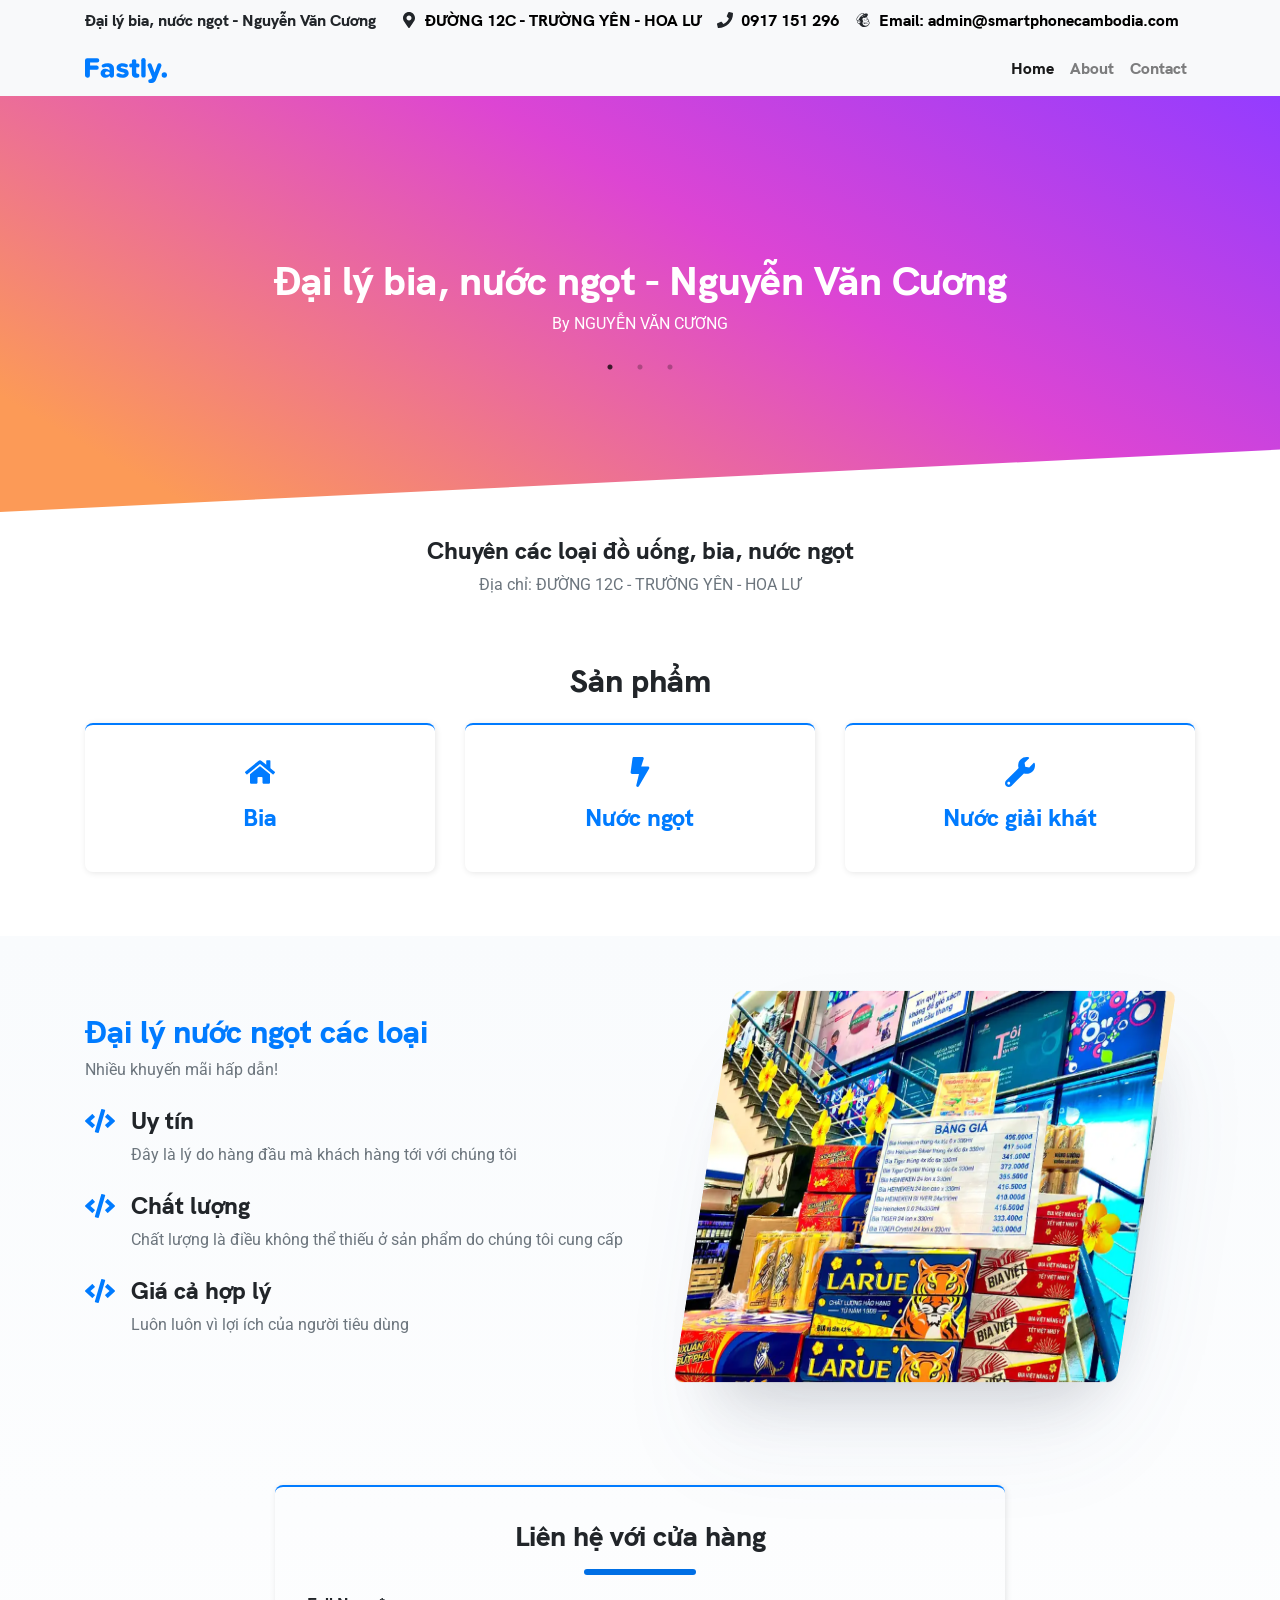
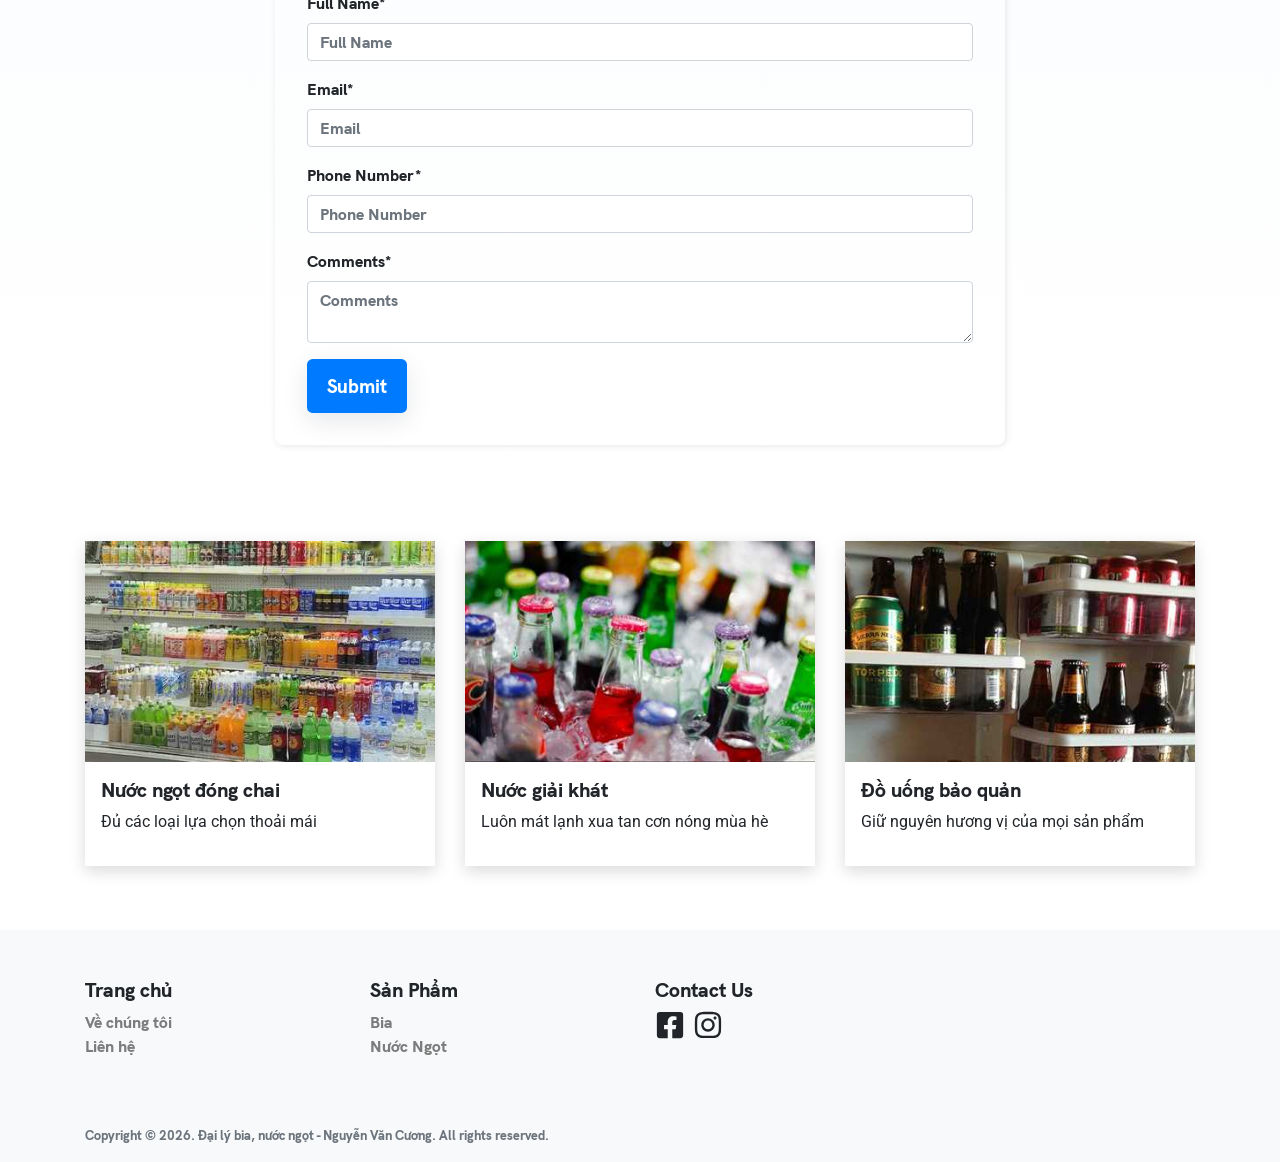
<file: index.html>
<!DOCTYPE html><html lang="en"><head><meta charSet="utf-8"/><meta http-equiv="x-ua-compatible" content="ie=edge"/><meta name="viewport" content="width=device-width, initial-scale=1, shrink-to-fit=no"/><style data-href="/styles.8e13e81e93466e9a1077.css" id="gatsby-global-css">@charset "UTF-8";@import url(https://fonts.googleapis.com/css?family=Roboto&display=swap);:root{--blue:#007bff;--indigo:#6610f2;--purple:#6f42c1;--pink:#e83e8c;--red:#dc3545;--orange:#fd7e14;--yellow:#ffc107;--green:#28a745;--teal:#20c997;--cyan:#17a2b8;--white:#fff;--gray:#6c757d;--gray-dark:#343a40;--primary:#007bff;--secondary:#6c757d;--success:#28a745;--info:#17a2b8;--warning:#ffc107;--danger:#dc3545;--light:#f8f9fa;--dark:#343a40;--breakpoint-xs:0;--breakpoint-sm:576px;--breakpoint-md:768px;--breakpoint-lg:992px;--breakpoint-xl:1200px;--font-family-sans-serif:-apple-system,BlinkMacSystemFont,"Segoe UI",Roboto,"Helvetica Neue",Arial,"Noto Sans","Liberation Sans",sans-serif,"Apple Color Emoji","Segoe UI Emoji","Segoe UI Symbol","Noto Color Emoji";--font-family-monospace:SFMono-Regular,Menlo,Monaco,Consolas,"Liberation Mono","Courier New",monospace}*,:after,:before{box-sizing:border-box}html{font-family:sans-serif;line-height:1.15;-webkit-text-size-adjust:100%;-webkit-tap-highlight-color:rgba(0,0,0,0)}article,aside,figcaption,figure,footer,header,hgroup,main,nav,section{display:block}body{margin:0;font-family:-apple-system,BlinkMacSystemFont,Segoe UI,Roboto,Helvetica Neue,Arial,Noto Sans,Liberation Sans,sans-serif,Apple Color Emoji,Segoe UI Emoji,Segoe UI Symbol,Noto Color Emoji;font-size:1rem;font-weight:400;line-height:1.5;color:#212529;text-align:left;background-color:#fff}[tabindex="-1"]:focus:not(:focus-visible){outline:0!important}hr{box-sizing:content-box;height:0;overflow:visible}h1,h2,h3,h4,h5,h6{margin-top:0;margin-bottom:.5rem}p{margin-top:0;margin-bottom:1rem}abbr[data-original-title],abbr[title]{text-decoration:underline;-webkit-text-decoration:underline dotted;text-decoration:underline dotted;cursor:help;border-bottom:0;-webkit-text-decoration-skip-ink:none;text-decoration-skip-ink:none}address{font-style:normal;line-height:inherit}address,dl,ol,ul{margin-bottom:1rem}dl,ol,ul{margin-top:0}ol ol,ol ul,ul ol,ul ul{margin-bottom:0}dt{font-weight:700}dd{margin-bottom:.5rem;margin-left:0}blockquote{margin:0 0 1rem}b,strong{font-weight:bolder}small{font-size:80%}sub,sup{position:relative;font-size:75%;line-height:0;vertical-align:baseline}sub{bottom:-.25em}sup{top:-.5em}a{color:#007bff;text-decoration:none;background-color:transparent}a:hover{color:#0056b3;text-decoration:underline}a:not([href]):not([class]),a:not([href]):not([class]):hover{color:inherit;text-decoration:none}code,kbd,pre,samp{font-family:SFMono-Regular,Menlo,Monaco,Consolas,Liberation Mono,Courier New,monospace;font-size:1em}pre{margin-top:0;margin-bottom:1rem;overflow:auto;-ms-overflow-style:scrollbar}figure{margin:0 0 1rem}img{border-style:none}img,svg{vertical-align:middle}svg{overflow:hidden}table{border-collapse:collapse}caption{padding-top:.75rem;padding-bottom:.75rem;color:#6c757d;text-align:left;caption-side:bottom}th{text-align:inherit;text-align:-webkit-match-parent}label{display:inline-block;margin-bottom:.5rem}button{border-radius:0}button:focus:not(:focus-visible){outline:0}button,input,optgroup,select,textarea{margin:0;font-family:inherit;font-size:inherit;line-height:inherit}button,input{overflow:visible}button,select{text-transform:none}[role=button]{cursor:pointer}select{word-wrap:normal}[type=button],[type=reset],[type=submit],button{-webkit-appearance:button}[type=button]:not(:disabled),[type=reset]:not(:disabled),[type=submit]:not(:disabled),button:not(:disabled){cursor:pointer}[type=button]::-moz-focus-inner,[type=reset]::-moz-focus-inner,[type=submit]::-moz-focus-inner,button::-moz-focus-inner{padding:0;border-style:none}input[type=checkbox],input[type=radio]{box-sizing:border-box;padding:0}textarea{overflow:auto;resize:vertical}fieldset{min-width:0;padding:0;margin:0;border:0}legend{display:block;width:100%;max-width:100%;padding:0;margin-bottom:.5rem;font-size:1.5rem;line-height:inherit;color:inherit;white-space:normal}progress{vertical-align:baseline}[type=number]::-webkit-inner-spin-button,[type=number]::-webkit-outer-spin-button{height:auto}[type=search]{outline-offset:-2px;-webkit-appearance:none}[type=search]::-webkit-search-decoration{-webkit-appearance:none}::-webkit-file-upload-button{font:inherit;-webkit-appearance:button}output{display:inline-block}summary{display:list-item;cursor:pointer}template{display:none}[hidden]{display:none!important}.h1,.h2,.h3,.h4,.h5,.h6,h1,h2,h3,h4,h5,h6{margin-bottom:.5rem;font-weight:500;line-height:1.2}.h1,h1{font-size:2.5rem}.h2,h2{font-size:2rem}.h3,h3{font-size:1.75rem}.h4,h4{font-size:1.5rem}.h5,h5{font-size:1.25rem}.h6,h6{font-size:1rem}.lead{font-size:1.25rem;font-weight:300}.display-1{font-size:6rem}.display-1,.display-2{font-weight:300;line-height:1.2}.display-2{font-size:5.5rem}.display-3{font-size:4.5rem}.display-3,.display-4{font-weight:300;line-height:1.2}.display-4{font-size:3.5rem}hr{margin-top:1rem;margin-bottom:1rem;border:0;border-top:1px solid rgba(0,0,0,.1)}.small,small{font-size:80%;font-weight:400}.mark,mark{padding:.2em;background-color:#fcf8e3}.list-inline,.list-unstyled{padding-left:0;list-style:none}.list-inline-item{display:inline-block}.list-inline-item:not(:last-child){margin-right:.5rem}.initialism{font-size:90%;text-transform:uppercase}.blockquote{margin-bottom:1rem;font-size:1.25rem}.blockquote-footer{display:block;font-size:80%;color:#6c757d}.blockquote-footer:before{content:"\2014\00A0"}.img-fluid,.img-thumbnail{max-width:100%;height:auto}.img-thumbnail{padding:.25rem;background-color:#fff;border:1px solid #dee2e6;border-radius:.25rem}.figure{display:inline-block}.figure-img{margin-bottom:.5rem;line-height:1}.figure-caption{font-size:90%;color:#6c757d}.container,.container-fluid,.container-lg,.container-md,.container-sm,.container-xl{width:100%;padding-right:15px;padding-left:15px;margin-right:auto;margin-left:auto}@media (min-width:576px){.container,.container-sm{max-width:540px}}@media (min-width:768px){.container,.container-md,.container-sm{max-width:720px}}@media (min-width:992px){.container,.container-lg,.container-md,.container-sm{max-width:960px}}@media (min-width:1200px){.container,.container-lg,.container-md,.container-sm,.container-xl{max-width:1140px}}.row{display:flex;flex-wrap:wrap;margin-right:-15px;margin-left:-15px}.no-gutters{margin-right:0;margin-left:0}.no-gutters>.col,.no-gutters>[class*=col-]{padding-right:0;padding-left:0}.col,.col-1,.col-2,.col-3,.col-4,.col-5,.col-6,.col-7,.col-8,.col-9,.col-10,.col-11,.col-12,.col-auto,.col-lg,.col-lg-1,.col-lg-2,.col-lg-3,.col-lg-4,.col-lg-5,.col-lg-6,.col-lg-7,.col-lg-8,.col-lg-9,.col-lg-10,.col-lg-11,.col-lg-12,.col-lg-auto,.col-md,.col-md-1,.col-md-2,.col-md-3,.col-md-4,.col-md-5,.col-md-6,.col-md-7,.col-md-8,.col-md-9,.col-md-10,.col-md-11,.col-md-12,.col-md-auto,.col-sm,.col-sm-1,.col-sm-2,.col-sm-3,.col-sm-4,.col-sm-5,.col-sm-6,.col-sm-7,.col-sm-8,.col-sm-9,.col-sm-10,.col-sm-11,.col-sm-12,.col-sm-auto,.col-xl,.col-xl-1,.col-xl-2,.col-xl-3,.col-xl-4,.col-xl-5,.col-xl-6,.col-xl-7,.col-xl-8,.col-xl-9,.col-xl-10,.col-xl-11,.col-xl-12,.col-xl-auto{position:relative;width:100%;padding-right:15px;padding-left:15px}.col{flex-basis:0;flex-grow:1;max-width:100%}.row-cols-1>*{flex:0 0 100%;max-width:100%}.row-cols-2>*{flex:0 0 50%;max-width:50%}.row-cols-3>*{flex:0 0 33.33333%;max-width:33.33333%}.row-cols-4>*{flex:0 0 25%;max-width:25%}.row-cols-5>*{flex:0 0 20%;max-width:20%}.row-cols-6>*{flex:0 0 16.66667%;max-width:16.66667%}.col-auto{flex:0 0 auto;width:auto;max-width:100%}.col-1{flex:0 0 8.33333%;max-width:8.33333%}.col-2{flex:0 0 16.66667%;max-width:16.66667%}.col-3{flex:0 0 25%;max-width:25%}.col-4{flex:0 0 33.33333%;max-width:33.33333%}.col-5{flex:0 0 41.66667%;max-width:41.66667%}.col-6{flex:0 0 50%;max-width:50%}.col-7{flex:0 0 58.33333%;max-width:58.33333%}.col-8{flex:0 0 66.66667%;max-width:66.66667%}.col-9{flex:0 0 75%;max-width:75%}.col-10{flex:0 0 83.33333%;max-width:83.33333%}.col-11{flex:0 0 91.66667%;max-width:91.66667%}.col-12{flex:0 0 100%;max-width:100%}.order-first{order:-1}.order-last{order:13}.order-0{order:0}.order-1{order:1}.order-2{order:2}.order-3{order:3}.order-4{order:4}.order-5{order:5}.order-6{order:6}.order-7{order:7}.order-8{order:8}.order-9{order:9}.order-10{order:10}.order-11{order:11}.order-12{order:12}.offset-1{margin-left:8.33333%}.offset-2{margin-left:16.66667%}.offset-3{margin-left:25%}.offset-4{margin-left:33.33333%}.offset-5{margin-left:41.66667%}.offset-6{margin-left:50%}.offset-7{margin-left:58.33333%}.offset-8{margin-left:66.66667%}.offset-9{margin-left:75%}.offset-10{margin-left:83.33333%}.offset-11{margin-left:91.66667%}@media (min-width:576px){.col-sm{flex-basis:0;flex-grow:1;max-width:100%}.row-cols-sm-1>*{flex:0 0 100%;max-width:100%}.row-cols-sm-2>*{flex:0 0 50%;max-width:50%}.row-cols-sm-3>*{flex:0 0 33.33333%;max-width:33.33333%}.row-cols-sm-4>*{flex:0 0 25%;max-width:25%}.row-cols-sm-5>*{flex:0 0 20%;max-width:20%}.row-cols-sm-6>*{flex:0 0 16.66667%;max-width:16.66667%}.col-sm-auto{flex:0 0 auto;width:auto;max-width:100%}.col-sm-1{flex:0 0 8.33333%;max-width:8.33333%}.col-sm-2{flex:0 0 16.66667%;max-width:16.66667%}.col-sm-3{flex:0 0 25%;max-width:25%}.col-sm-4{flex:0 0 33.33333%;max-width:33.33333%}.col-sm-5{flex:0 0 41.66667%;max-width:41.66667%}.col-sm-6{flex:0 0 50%;max-width:50%}.col-sm-7{flex:0 0 58.33333%;max-width:58.33333%}.col-sm-8{flex:0 0 66.66667%;max-width:66.66667%}.col-sm-9{flex:0 0 75%;max-width:75%}.col-sm-10{flex:0 0 83.33333%;max-width:83.33333%}.col-sm-11{flex:0 0 91.66667%;max-width:91.66667%}.col-sm-12{flex:0 0 100%;max-width:100%}.order-sm-first{order:-1}.order-sm-last{order:13}.order-sm-0{order:0}.order-sm-1{order:1}.order-sm-2{order:2}.order-sm-3{order:3}.order-sm-4{order:4}.order-sm-5{order:5}.order-sm-6{order:6}.order-sm-7{order:7}.order-sm-8{order:8}.order-sm-9{order:9}.order-sm-10{order:10}.order-sm-11{order:11}.order-sm-12{order:12}.offset-sm-0{margin-left:0}.offset-sm-1{margin-left:8.33333%}.offset-sm-2{margin-left:16.66667%}.offset-sm-3{margin-left:25%}.offset-sm-4{margin-left:33.33333%}.offset-sm-5{margin-left:41.66667%}.offset-sm-6{margin-left:50%}.offset-sm-7{margin-left:58.33333%}.offset-sm-8{margin-left:66.66667%}.offset-sm-9{margin-left:75%}.offset-sm-10{margin-left:83.33333%}.offset-sm-11{margin-left:91.66667%}}@media (min-width:768px){.col-md{flex-basis:0;flex-grow:1;max-width:100%}.row-cols-md-1>*{flex:0 0 100%;max-width:100%}.row-cols-md-2>*{flex:0 0 50%;max-width:50%}.row-cols-md-3>*{flex:0 0 33.33333%;max-width:33.33333%}.row-cols-md-4>*{flex:0 0 25%;max-width:25%}.row-cols-md-5>*{flex:0 0 20%;max-width:20%}.row-cols-md-6>*{flex:0 0 16.66667%;max-width:16.66667%}.col-md-auto{flex:0 0 auto;width:auto;max-width:100%}.col-md-1{flex:0 0 8.33333%;max-width:8.33333%}.col-md-2{flex:0 0 16.66667%;max-width:16.66667%}.col-md-3{flex:0 0 25%;max-width:25%}.col-md-4{flex:0 0 33.33333%;max-width:33.33333%}.col-md-5{flex:0 0 41.66667%;max-width:41.66667%}.col-md-6{flex:0 0 50%;max-width:50%}.col-md-7{flex:0 0 58.33333%;max-width:58.33333%}.col-md-8{flex:0 0 66.66667%;max-width:66.66667%}.col-md-9{flex:0 0 75%;max-width:75%}.col-md-10{flex:0 0 83.33333%;max-width:83.33333%}.col-md-11{flex:0 0 91.66667%;max-width:91.66667%}.col-md-12{flex:0 0 100%;max-width:100%}.order-md-first{order:-1}.order-md-last{order:13}.order-md-0{order:0}.order-md-1{order:1}.order-md-2{order:2}.order-md-3{order:3}.order-md-4{order:4}.order-md-5{order:5}.order-md-6{order:6}.order-md-7{order:7}.order-md-8{order:8}.order-md-9{order:9}.order-md-10{order:10}.order-md-11{order:11}.order-md-12{order:12}.offset-md-0{margin-left:0}.offset-md-1{margin-left:8.33333%}.offset-md-2{margin-left:16.66667%}.offset-md-3{margin-left:25%}.offset-md-4{margin-left:33.33333%}.offset-md-5{margin-left:41.66667%}.offset-md-6{margin-left:50%}.offset-md-7{margin-left:58.33333%}.offset-md-8{margin-left:66.66667%}.offset-md-9{margin-left:75%}.offset-md-10{margin-left:83.33333%}.offset-md-11{margin-left:91.66667%}}@media (min-width:992px){.col-lg{flex-basis:0;flex-grow:1;max-width:100%}.row-cols-lg-1>*{flex:0 0 100%;max-width:100%}.row-cols-lg-2>*{flex:0 0 50%;max-width:50%}.row-cols-lg-3>*{flex:0 0 33.33333%;max-width:33.33333%}.row-cols-lg-4>*{flex:0 0 25%;max-width:25%}.row-cols-lg-5>*{flex:0 0 20%;max-width:20%}.row-cols-lg-6>*{flex:0 0 16.66667%;max-width:16.66667%}.col-lg-auto{flex:0 0 auto;width:auto;max-width:100%}.col-lg-1{flex:0 0 8.33333%;max-width:8.33333%}.col-lg-2{flex:0 0 16.66667%;max-width:16.66667%}.col-lg-3{flex:0 0 25%;max-width:25%}.col-lg-4{flex:0 0 33.33333%;max-width:33.33333%}.col-lg-5{flex:0 0 41.66667%;max-width:41.66667%}.col-lg-6{flex:0 0 50%;max-width:50%}.col-lg-7{flex:0 0 58.33333%;max-width:58.33333%}.col-lg-8{flex:0 0 66.66667%;max-width:66.66667%}.col-lg-9{flex:0 0 75%;max-width:75%}.col-lg-10{flex:0 0 83.33333%;max-width:83.33333%}.col-lg-11{flex:0 0 91.66667%;max-width:91.66667%}.col-lg-12{flex:0 0 100%;max-width:100%}.order-lg-first{order:-1}.order-lg-last{order:13}.order-lg-0{order:0}.order-lg-1{order:1}.order-lg-2{order:2}.order-lg-3{order:3}.order-lg-4{order:4}.order-lg-5{order:5}.order-lg-6{order:6}.order-lg-7{order:7}.order-lg-8{order:8}.order-lg-9{order:9}.order-lg-10{order:10}.order-lg-11{order:11}.order-lg-12{order:12}.offset-lg-0{margin-left:0}.offset-lg-1{margin-left:8.33333%}.offset-lg-2{margin-left:16.66667%}.offset-lg-3{margin-left:25%}.offset-lg-4{margin-left:33.33333%}.offset-lg-5{margin-left:41.66667%}.offset-lg-6{margin-left:50%}.offset-lg-7{margin-left:58.33333%}.offset-lg-8{margin-left:66.66667%}.offset-lg-9{margin-left:75%}.offset-lg-10{margin-left:83.33333%}.offset-lg-11{margin-left:91.66667%}}@media (min-width:1200px){.col-xl{flex-basis:0;flex-grow:1;max-width:100%}.row-cols-xl-1>*{flex:0 0 100%;max-width:100%}.row-cols-xl-2>*{flex:0 0 50%;max-width:50%}.row-cols-xl-3>*{flex:0 0 33.33333%;max-width:33.33333%}.row-cols-xl-4>*{flex:0 0 25%;max-width:25%}.row-cols-xl-5>*{flex:0 0 20%;max-width:20%}.row-cols-xl-6>*{flex:0 0 16.66667%;max-width:16.66667%}.col-xl-auto{flex:0 0 auto;width:auto;max-width:100%}.col-xl-1{flex:0 0 8.33333%;max-width:8.33333%}.col-xl-2{flex:0 0 16.66667%;max-width:16.66667%}.col-xl-3{flex:0 0 25%;max-width:25%}.col-xl-4{flex:0 0 33.33333%;max-width:33.33333%}.col-xl-5{flex:0 0 41.66667%;max-width:41.66667%}.col-xl-6{flex:0 0 50%;max-width:50%}.col-xl-7{flex:0 0 58.33333%;max-width:58.33333%}.col-xl-8{flex:0 0 66.66667%;max-width:66.66667%}.col-xl-9{flex:0 0 75%;max-width:75%}.col-xl-10{flex:0 0 83.33333%;max-width:83.33333%}.col-xl-11{flex:0 0 91.66667%;max-width:91.66667%}.col-xl-12{flex:0 0 100%;max-width:100%}.order-xl-first{order:-1}.order-xl-last{order:13}.order-xl-0{order:0}.order-xl-1{order:1}.order-xl-2{order:2}.order-xl-3{order:3}.order-xl-4{order:4}.order-xl-5{order:5}.order-xl-6{order:6}.order-xl-7{order:7}.order-xl-8{order:8}.order-xl-9{order:9}.order-xl-10{order:10}.order-xl-11{order:11}.order-xl-12{order:12}.offset-xl-0{margin-left:0}.offset-xl-1{margin-left:8.33333%}.offset-xl-2{margin-left:16.66667%}.offset-xl-3{margin-left:25%}.offset-xl-4{margin-left:33.33333%}.offset-xl-5{margin-left:41.66667%}.offset-xl-6{margin-left:50%}.offset-xl-7{margin-left:58.33333%}.offset-xl-8{margin-left:66.66667%}.offset-xl-9{margin-left:75%}.offset-xl-10{margin-left:83.33333%}.offset-xl-11{margin-left:91.66667%}}.form-control{display:block;width:100%;height:calc(1.5em + .75rem + 2px);padding:.375rem .75rem;font-size:1rem;font-weight:400;line-height:1.5;color:#495057;background-color:#fff;background-clip:padding-box;border:1px solid #ced4da;border-radius:.25rem;transition:border-color .15s ease-in-out,box-shadow .15s ease-in-out}@media (prefers-reduced-motion:reduce){.form-control{transition:none}}.form-control::-ms-expand{background-color:transparent;border:0}.form-control:-moz-focusring{color:transparent;text-shadow:0 0 0 #495057}.form-control:focus{color:#495057;background-color:#fff;border-color:#80bdff;outline:0;box-shadow:0 0 0 .2rem rgba(0,123,255,.25)}.form-control:-ms-input-placeholder{color:#6c757d;opacity:1}.form-control::placeholder{color:#6c757d;opacity:1}.form-control:disabled,.form-control[readonly]{background-color:#e9ecef;opacity:1}input[type=date].form-control,input[type=datetime-local].form-control,input[type=month].form-control,input[type=time].form-control{-webkit-appearance:none;appearance:none}select.form-control:focus::-ms-value{color:#495057;background-color:#fff}.form-control-file,.form-control-range{display:block;width:100%}.col-form-label{padding-top:calc(.375rem + 1px);padding-bottom:calc(.375rem + 1px);margin-bottom:0;font-size:inherit;line-height:1.5}.col-form-label-lg{padding-top:calc(.5rem + 1px);padding-bottom:calc(.5rem + 1px);font-size:1.25rem;line-height:1.5}.col-form-label-sm{padding-top:calc(.25rem + 1px);padding-bottom:calc(.25rem + 1px);font-size:.875rem;line-height:1.5}.form-control-plaintext{display:block;width:100%;padding:.375rem 0;margin-bottom:0;font-size:1rem;line-height:1.5;color:#212529;background-color:transparent;border:solid transparent;border-width:1px 0}.form-control-plaintext.form-control-lg,.form-control-plaintext.form-control-sm{padding-right:0;padding-left:0}.form-control-sm{height:calc(1.5em + .5rem + 2px);padding:.25rem .5rem;font-size:.875rem;line-height:1.5;border-radius:.2rem}.form-control-lg{height:calc(1.5em + 1rem + 2px);padding:.5rem 1rem;font-size:1.25rem;line-height:1.5;border-radius:.3rem}select.form-control[multiple],select.form-control[size],textarea.form-control{height:auto}.form-group{margin-bottom:1rem}.form-text{display:block;margin-top:.25rem}.form-row{display:flex;flex-wrap:wrap;margin-right:-5px;margin-left:-5px}.form-row>.col,.form-row>[class*=col-]{padding-right:5px;padding-left:5px}.form-check{position:relative;display:block;padding-left:1.25rem}.form-check-input{position:absolute;margin-top:.3rem;margin-left:-1.25rem}.form-check-input:disabled~.form-check-label,.form-check-input[disabled]~.form-check-label{color:#6c757d}.form-check-label{margin-bottom:0}.form-check-inline{display:inline-flex;align-items:center;padding-left:0;margin-right:.75rem}.form-check-inline .form-check-input{position:static;margin-top:0;margin-right:.3125rem;margin-left:0}.valid-feedback{display:none;width:100%;margin-top:.25rem;font-size:80%;color:#28a745}.valid-tooltip{position:absolute;top:100%;left:0;z-index:5;display:none;max-width:100%;padding:.25rem .5rem;margin-top:.1rem;font-size:.875rem;line-height:1.5;color:#fff;background-color:rgba(40,167,69,.9);border-radius:.25rem}.form-row>.col>.valid-tooltip,.form-row>[class*=col-]>.valid-tooltip{left:5px}.is-valid~.valid-feedback,.is-valid~.valid-tooltip,.was-validated :valid~.valid-feedback,.was-validated :valid~.valid-tooltip{display:block}.form-control.is-valid,.was-validated .form-control:valid{border-color:#28a745;padding-right:calc(1.5em + .75rem);background-image:url("data:image/svg+xml;charset=utf-8,%3Csvg xmlns='http://www.w3.org/2000/svg' width='8' height='8' viewBox='0 0 8 8'%3E%3Cpath fill='%2328a745' d='M2.3 6.73L.6 4.53c-.4-1.04.46-1.4 1.1-.8l1.1 1.4 3.4-3.8c.6-.63 1.6-.27 1.2.7l-4 4.6c-.43.5-.8.4-1.1.1z'/%3E%3C/svg%3E");background-repeat:no-repeat;background-position:right calc(.375em + .1875rem) center;background-size:calc(.75em + .375rem) calc(.75em + .375rem)}.form-control.is-valid:focus,.was-validated .form-control:valid:focus{border-color:#28a745;box-shadow:0 0 0 .2rem rgba(40,167,69,.25)}.was-validated textarea.form-control:valid,textarea.form-control.is-valid{padding-right:calc(1.5em + .75rem);background-position:top calc(.375em + .1875rem) right calc(.375em + .1875rem)}.custom-select.is-valid,.was-validated .custom-select:valid{border-color:#28a745;padding-right:calc(.75em + 2.3125rem);background:url("data:image/svg+xml;charset=utf-8,%3Csvg xmlns='http://www.w3.org/2000/svg' width='4' height='5' viewBox='0 0 4 5'%3E%3Cpath fill='%23343a40' d='M2 0L0 2h4zm0 5L0 3h4z'/%3E%3C/svg%3E") right .75rem center/8px 10px no-repeat,#fff url("data:image/svg+xml;charset=utf-8,%3Csvg xmlns='http://www.w3.org/2000/svg' width='8' height='8' viewBox='0 0 8 8'%3E%3Cpath fill='%2328a745' d='M2.3 6.73L.6 4.53c-.4-1.04.46-1.4 1.1-.8l1.1 1.4 3.4-3.8c.6-.63 1.6-.27 1.2.7l-4 4.6c-.43.5-.8.4-1.1.1z'/%3E%3C/svg%3E") center right 1.75rem/calc(.75em + .375rem) calc(.75em + .375rem) no-repeat}.custom-select.is-valid:focus,.was-validated .custom-select:valid:focus{border-color:#28a745;box-shadow:0 0 0 .2rem rgba(40,167,69,.25)}.form-check-input.is-valid~.form-check-label,.was-validated .form-check-input:valid~.form-check-label{color:#28a745}.form-check-input.is-valid~.valid-feedback,.form-check-input.is-valid~.valid-tooltip,.was-validated .form-check-input:valid~.valid-feedback,.was-validated .form-check-input:valid~.valid-tooltip{display:block}.custom-control-input.is-valid~.custom-control-label,.was-validated .custom-control-input:valid~.custom-control-label{color:#28a745}.custom-control-input.is-valid~.custom-control-label:before,.was-validated .custom-control-input:valid~.custom-control-label:before{border-color:#28a745}.custom-control-input.is-valid:checked~.custom-control-label:before,.was-validated .custom-control-input:valid:checked~.custom-control-label:before{border-color:#34ce57;background-color:#34ce57}.custom-control-input.is-valid:focus~.custom-control-label:before,.was-validated .custom-control-input:valid:focus~.custom-control-label:before{box-shadow:0 0 0 .2rem rgba(40,167,69,.25)}.custom-control-input.is-valid:focus:not(:checked)~.custom-control-label:before,.custom-file-input.is-valid~.custom-file-label,.was-validated .custom-control-input:valid:focus:not(:checked)~.custom-control-label:before,.was-validated .custom-file-input:valid~.custom-file-label{border-color:#28a745}.custom-file-input.is-valid:focus~.custom-file-label,.was-validated .custom-file-input:valid:focus~.custom-file-label{border-color:#28a745;box-shadow:0 0 0 .2rem rgba(40,167,69,.25)}.invalid-feedback{display:none;width:100%;margin-top:.25rem;font-size:80%;color:#dc3545}.invalid-tooltip{position:absolute;top:100%;left:0;z-index:5;display:none;max-width:100%;padding:.25rem .5rem;margin-top:.1rem;font-size:.875rem;line-height:1.5;color:#fff;background-color:rgba(220,53,69,.9);border-radius:.25rem}.form-row>.col>.invalid-tooltip,.form-row>[class*=col-]>.invalid-tooltip{left:5px}.is-invalid~.invalid-feedback,.is-invalid~.invalid-tooltip,.was-validated :invalid~.invalid-feedback,.was-validated :invalid~.invalid-tooltip{display:block}.form-control.is-invalid,.was-validated .form-control:invalid{border-color:#dc3545;padding-right:calc(1.5em + .75rem);background-image:url("data:image/svg+xml;charset=utf-8,%3Csvg xmlns='http://www.w3.org/2000/svg' width='12' height='12' fill='none' stroke='%23dc3545' viewBox='0 0 12 12'%3E%3Ccircle cx='6' cy='6' r='4.5'/%3E%3Cpath stroke-linejoin='round' d='M5.8 3.6h.4L6 6.5z'/%3E%3Ccircle cx='6' cy='8.2' r='.6' fill='%23dc3545' stroke='none'/%3E%3C/svg%3E");background-repeat:no-repeat;background-position:right calc(.375em + .1875rem) center;background-size:calc(.75em + .375rem) calc(.75em + .375rem)}.form-control.is-invalid:focus,.was-validated .form-control:invalid:focus{border-color:#dc3545;box-shadow:0 0 0 .2rem rgba(220,53,69,.25)}.was-validated textarea.form-control:invalid,textarea.form-control.is-invalid{padding-right:calc(1.5em + .75rem);background-position:top calc(.375em + .1875rem) right calc(.375em + .1875rem)}.custom-select.is-invalid,.was-validated .custom-select:invalid{border-color:#dc3545;padding-right:calc(.75em + 2.3125rem);background:url("data:image/svg+xml;charset=utf-8,%3Csvg xmlns='http://www.w3.org/2000/svg' width='4' height='5' viewBox='0 0 4 5'%3E%3Cpath fill='%23343a40' d='M2 0L0 2h4zm0 5L0 3h4z'/%3E%3C/svg%3E") right .75rem center/8px 10px no-repeat,#fff url("data:image/svg+xml;charset=utf-8,%3Csvg xmlns='http://www.w3.org/2000/svg' width='12' height='12' fill='none' stroke='%23dc3545' viewBox='0 0 12 12'%3E%3Ccircle cx='6' cy='6' r='4.5'/%3E%3Cpath stroke-linejoin='round' d='M5.8 3.6h.4L6 6.5z'/%3E%3Ccircle cx='6' cy='8.2' r='.6' fill='%23dc3545' stroke='none'/%3E%3C/svg%3E") center right 1.75rem/calc(.75em + .375rem) calc(.75em + .375rem) no-repeat}.custom-select.is-invalid:focus,.was-validated .custom-select:invalid:focus{border-color:#dc3545;box-shadow:0 0 0 .2rem rgba(220,53,69,.25)}.form-check-input.is-invalid~.form-check-label,.was-validated .form-check-input:invalid~.form-check-label{color:#dc3545}.form-check-input.is-invalid~.invalid-feedback,.form-check-input.is-invalid~.invalid-tooltip,.was-validated .form-check-input:invalid~.invalid-feedback,.was-validated .form-check-input:invalid~.invalid-tooltip{display:block}.custom-control-input.is-invalid~.custom-control-label,.was-validated .custom-control-input:invalid~.custom-control-label{color:#dc3545}.custom-control-input.is-invalid~.custom-control-label:before,.was-validated .custom-control-input:invalid~.custom-control-label:before{border-color:#dc3545}.custom-control-input.is-invalid:checked~.custom-control-label:before,.was-validated .custom-control-input:invalid:checked~.custom-control-label:before{border-color:#e4606d;background-color:#e4606d}.custom-control-input.is-invalid:focus~.custom-control-label:before,.was-validated .custom-control-input:invalid:focus~.custom-control-label:before{box-shadow:0 0 0 .2rem rgba(220,53,69,.25)}.custom-control-input.is-invalid:focus:not(:checked)~.custom-control-label:before,.custom-file-input.is-invalid~.custom-file-label,.was-validated .custom-control-input:invalid:focus:not(:checked)~.custom-control-label:before,.was-validated .custom-file-input:invalid~.custom-file-label{border-color:#dc3545}.custom-file-input.is-invalid:focus~.custom-file-label,.was-validated .custom-file-input:invalid:focus~.custom-file-label{border-color:#dc3545;box-shadow:0 0 0 .2rem rgba(220,53,69,.25)}.form-inline{display:flex;flex-flow:row wrap;align-items:center}.form-inline .form-check{width:100%}@media (min-width:576px){.form-inline label{justify-content:center}.form-inline .form-group,.form-inline label{display:flex;align-items:center;margin-bottom:0}.form-inline .form-group{flex:0 0 auto;flex-flow:row wrap}.form-inline .form-control{display:inline-block;width:auto;vertical-align:middle}.form-inline .form-control-plaintext{display:inline-block}.form-inline .custom-select,.form-inline .input-group{width:auto}.form-inline .form-check{display:flex;align-items:center;justify-content:center;width:auto;padding-left:0}.form-inline .form-check-input{position:relative;flex-shrink:0;margin-top:0;margin-right:.25rem;margin-left:0}.form-inline .custom-control{align-items:center;justify-content:center}.form-inline .custom-control-label{margin-bottom:0}}.fade{transition:opacity .15s linear}@media (prefers-reduced-motion:reduce){.fade{transition:none}}.fade:not(.show){opacity:0}.collapse:not(.show){display:none}.collapsing{position:relative;height:0;overflow:hidden;transition:height .35s ease}@media (prefers-reduced-motion:reduce){.collapsing{transition:none}}.dropdown,.dropleft,.dropright,.dropup{position:relative}.dropdown-toggle{white-space:nowrap}.dropdown-toggle:after{display:inline-block;margin-left:.255em;vertical-align:.255em;content:"";border-top:.3em solid;border-right:.3em solid transparent;border-bottom:0;border-left:.3em solid transparent}.dropdown-toggle:empty:after{margin-left:0}.dropdown-menu{position:absolute;top:100%;left:0;z-index:1000;display:none;float:left;min-width:10rem;padding:.5rem 0;margin:.125rem 0 0;font-size:1rem;color:#212529;text-align:left;list-style:none;background-color:#fff;background-clip:padding-box;border:1px solid rgba(0,0,0,.15);border-radius:.25rem}.dropdown-menu-left{right:auto;left:0}.dropdown-menu-right{right:0;left:auto}@media (min-width:576px){.dropdown-menu-sm-left{right:auto;left:0}.dropdown-menu-sm-right{right:0;left:auto}}@media (min-width:768px){.dropdown-menu-md-left{right:auto;left:0}.dropdown-menu-md-right{right:0;left:auto}}@media (min-width:992px){.dropdown-menu-lg-left{right:auto;left:0}.dropdown-menu-lg-right{right:0;left:auto}}@media (min-width:1200px){.dropdown-menu-xl-left{right:auto;left:0}.dropdown-menu-xl-right{right:0;left:auto}}.dropup .dropdown-menu{top:auto;bottom:100%;margin-top:0;margin-bottom:.125rem}.dropup .dropdown-toggle:after{display:inline-block;margin-left:.255em;vertical-align:.255em;content:"";border-top:0;border-right:.3em solid transparent;border-bottom:.3em solid;border-left:.3em solid transparent}.dropup .dropdown-toggle:empty:after{margin-left:0}.dropright .dropdown-menu{top:0;right:auto;left:100%;margin-top:0;margin-left:.125rem}.dropright .dropdown-toggle:after{display:inline-block;margin-left:.255em;vertical-align:.255em;content:"";border-top:.3em solid transparent;border-right:0;border-bottom:.3em solid transparent;border-left:.3em solid}.dropright .dropdown-toggle:empty:after{margin-left:0}.dropright .dropdown-toggle:after{vertical-align:0}.dropleft .dropdown-menu{top:0;right:100%;left:auto;margin-top:0;margin-right:.125rem}.dropleft .dropdown-toggle:after{display:inline-block;margin-left:.255em;vertical-align:.255em;content:"";display:none}.dropleft .dropdown-toggle:before{display:inline-block;margin-right:.255em;vertical-align:.255em;content:"";border-top:.3em solid transparent;border-right:.3em solid;border-bottom:.3em solid transparent}.dropleft .dropdown-toggle:empty:after{margin-left:0}.dropleft .dropdown-toggle:before{vertical-align:0}.dropdown-menu[x-placement^=bottom],.dropdown-menu[x-placement^=left],.dropdown-menu[x-placement^=right],.dropdown-menu[x-placement^=top]{right:auto;bottom:auto}.dropdown-divider{height:0;margin:.5rem 0;overflow:hidden;border-top:1px solid #e9ecef}.dropdown-item{display:block;width:100%;padding:.25rem 1.5rem;clear:both;font-weight:400;color:#212529;text-align:inherit;white-space:nowrap;background-color:transparent;border:0}.dropdown-item:focus,.dropdown-item:hover{color:#16181b;text-decoration:none;background-color:#e9ecef}.dropdown-item.active,.dropdown-item:active{color:#fff;text-decoration:none;background-color:#007bff}.dropdown-item.disabled,.dropdown-item:disabled{color:#adb5bd;pointer-events:none;background-color:transparent}.dropdown-menu.show{display:block}.dropdown-header{display:block;padding:.5rem 1.5rem;margin-bottom:0;font-size:.875rem;color:#6c757d;white-space:nowrap}.dropdown-item-text{display:block;padding:.25rem 1.5rem;color:#212529}.btn-group,.btn-group-vertical{position:relative;display:inline-flex;vertical-align:middle}.btn-group-vertical>.btn,.btn-group>.btn{position:relative;flex:1 1 auto}.btn-group-vertical>.btn.active,.btn-group-vertical>.btn:active,.btn-group-vertical>.btn:focus,.btn-group-vertical>.btn:hover,.btn-group>.btn.active,.btn-group>.btn:active,.btn-group>.btn:focus,.btn-group>.btn:hover{z-index:1}.btn-toolbar{display:flex;flex-wrap:wrap;justify-content:flex-start}.btn-toolbar .input-group{width:auto}.btn-group>.btn-group:not(:first-child),.btn-group>.btn:not(:first-child){margin-left:-1px}.btn-group>.btn-group:not(:last-child)>.btn,.btn-group>.btn:not(:last-child):not(.dropdown-toggle){border-top-right-radius:0;border-bottom-right-radius:0}.btn-group>.btn-group:not(:first-child)>.btn,.btn-group>.btn:not(:first-child){border-top-left-radius:0;border-bottom-left-radius:0}.dropdown-toggle-split{padding-right:.5625rem;padding-left:.5625rem}.dropdown-toggle-split:after,.dropright .dropdown-toggle-split:after,.dropup .dropdown-toggle-split:after{margin-left:0}.dropleft .dropdown-toggle-split:before{margin-right:0}.btn-group-sm>.btn+.dropdown-toggle-split,.btn-sm+.dropdown-toggle-split{padding-right:.375rem;padding-left:.375rem}.btn-group-lg>.btn+.dropdown-toggle-split,.btn-lg+.dropdown-toggle-split{padding-right:.75rem;padding-left:.75rem}.btn-group-vertical{flex-direction:column;align-items:flex-start;justify-content:center}.btn-group-vertical>.btn,.btn-group-vertical>.btn-group{width:100%}.btn-group-vertical>.btn-group:not(:first-child),.btn-group-vertical>.btn:not(:first-child){margin-top:-1px}.btn-group-vertical>.btn-group:not(:last-child)>.btn,.btn-group-vertical>.btn:not(:last-child):not(.dropdown-toggle){border-bottom-right-radius:0;border-bottom-left-radius:0}.btn-group-vertical>.btn-group:not(:first-child)>.btn,.btn-group-vertical>.btn:not(:first-child){border-top-left-radius:0;border-top-right-radius:0}.btn-group-toggle>.btn,.btn-group-toggle>.btn-group>.btn{margin-bottom:0}.btn-group-toggle>.btn-group>.btn input[type=checkbox],.btn-group-toggle>.btn-group>.btn input[type=radio],.btn-group-toggle>.btn input[type=checkbox],.btn-group-toggle>.btn input[type=radio]{position:absolute;clip:rect(0,0,0,0);pointer-events:none}.input-group{position:relative;display:flex;flex-wrap:wrap;align-items:stretch;width:100%}.input-group>.custom-file,.input-group>.custom-select,.input-group>.form-control,.input-group>.form-control-plaintext{position:relative;flex:1 1 auto;width:1%;min-width:0;margin-bottom:0}.input-group>.custom-file+.custom-file,.input-group>.custom-file+.custom-select,.input-group>.custom-file+.form-control,.input-group>.custom-select+.custom-file,.input-group>.custom-select+.custom-select,.input-group>.custom-select+.form-control,.input-group>.form-control+.custom-file,.input-group>.form-control+.custom-select,.input-group>.form-control+.form-control,.input-group>.form-control-plaintext+.custom-file,.input-group>.form-control-plaintext+.custom-select,.input-group>.form-control-plaintext+.form-control{margin-left:-1px}.input-group>.custom-file .custom-file-input:focus~.custom-file-label,.input-group>.custom-select:focus,.input-group>.form-control:focus{z-index:3}.input-group>.custom-file .custom-file-input:focus{z-index:4}.input-group>.custom-select:not(:first-child),.input-group>.form-control:not(:first-child){border-top-left-radius:0;border-bottom-left-radius:0}.input-group>.custom-file{display:flex;align-items:center}.input-group>.custom-file:not(:first-child) .custom-file-label,.input-group>.custom-file:not(:last-child) .custom-file-label{border-top-left-radius:0;border-bottom-left-radius:0}.input-group.has-validation>.custom-file:nth-last-child(n+3) .custom-file-label:after,.input-group.has-validation>.custom-select:nth-last-child(n+3),.input-group.has-validation>.form-control:nth-last-child(n+3),.input-group:not(.has-validation)>.custom-file:not(:last-child) .custom-file-label:after,.input-group:not(.has-validation)>.custom-select:not(:last-child),.input-group:not(.has-validation)>.form-control:not(:last-child){border-top-right-radius:0;border-bottom-right-radius:0}.input-group-append,.input-group-prepend{display:flex}.input-group-append .btn,.input-group-prepend .btn{position:relative;z-index:2}.input-group-append .btn:focus,.input-group-prepend .btn:focus{z-index:3}.input-group-append .btn+.btn,.input-group-append .btn+.input-group-text,.input-group-append .input-group-text+.btn,.input-group-append .input-group-text+.input-group-text,.input-group-prepend .btn+.btn,.input-group-prepend .btn+.input-group-text,.input-group-prepend .input-group-text+.btn,.input-group-prepend .input-group-text+.input-group-text{margin-left:-1px}.input-group-prepend{margin-right:-1px}.input-group-append{margin-left:-1px}.input-group-text{display:flex;align-items:center;padding:.375rem .75rem;margin-bottom:0;font-size:1rem;font-weight:400;line-height:1.5;color:#495057;text-align:center;white-space:nowrap;background-color:#e9ecef;border:1px solid #ced4da;border-radius:.25rem}.input-group-text input[type=checkbox],.input-group-text input[type=radio]{margin-top:0}.input-group-lg>.custom-select,.input-group-lg>.form-control:not(textarea){height:calc(1.5em + 1rem + 2px)}.input-group-lg>.custom-select,.input-group-lg>.form-control,.input-group-lg>.input-group-append>.btn,.input-group-lg>.input-group-append>.input-group-text,.input-group-lg>.input-group-prepend>.btn,.input-group-lg>.input-group-prepend>.input-group-text{padding:.5rem 1rem;font-size:1.25rem;line-height:1.5;border-radius:.3rem}.input-group-sm>.custom-select,.input-group-sm>.form-control:not(textarea){height:calc(1.5em + .5rem + 2px)}.input-group-sm>.custom-select,.input-group-sm>.form-control,.input-group-sm>.input-group-append>.btn,.input-group-sm>.input-group-append>.input-group-text,.input-group-sm>.input-group-prepend>.btn,.input-group-sm>.input-group-prepend>.input-group-text{padding:.25rem .5rem;font-size:.875rem;line-height:1.5;border-radius:.2rem}.input-group-lg>.custom-select,.input-group-sm>.custom-select{padding-right:1.75rem}.input-group.has-validation>.input-group-append:nth-last-child(n+3)>.btn,.input-group.has-validation>.input-group-append:nth-last-child(n+3)>.input-group-text,.input-group:not(.has-validation)>.input-group-append:not(:last-child)>.btn,.input-group:not(.has-validation)>.input-group-append:not(:last-child)>.input-group-text,.input-group>.input-group-append:last-child>.btn:not(:last-child):not(.dropdown-toggle),.input-group>.input-group-append:last-child>.input-group-text:not(:last-child),.input-group>.input-group-prepend>.btn,.input-group>.input-group-prepend>.input-group-text{border-top-right-radius:0;border-bottom-right-radius:0}.input-group>.input-group-append>.btn,.input-group>.input-group-append>.input-group-text,.input-group>.input-group-prepend:first-child>.btn:not(:first-child),.input-group>.input-group-prepend:first-child>.input-group-text:not(:first-child),.input-group>.input-group-prepend:not(:first-child)>.btn,.input-group>.input-group-prepend:not(:first-child)>.input-group-text{border-top-left-radius:0;border-bottom-left-radius:0}.custom-control{position:relative;z-index:1;display:block;min-height:1.5rem;padding-left:1.5rem;-webkit-print-color-adjust:exact;color-adjust:exact}.custom-control-inline{display:inline-flex;margin-right:1rem}.custom-control-input{position:absolute;left:0;z-index:-1;width:1rem;height:1.25rem;opacity:0}.custom-control-input:checked~.custom-control-label:before{color:#fff;border-color:#007bff;background-color:#007bff}.custom-control-input:focus~.custom-control-label:before{box-shadow:0 0 0 .2rem rgba(0,123,255,.25)}.custom-control-input:focus:not(:checked)~.custom-control-label:before{border-color:#80bdff}.custom-control-input:not(:disabled):active~.custom-control-label:before{color:#fff;background-color:#b3d7ff;border-color:#b3d7ff}.custom-control-input:disabled~.custom-control-label,.custom-control-input[disabled]~.custom-control-label{color:#6c757d}.custom-control-input:disabled~.custom-control-label:before,.custom-control-input[disabled]~.custom-control-label:before{background-color:#e9ecef}.custom-control-label{position:relative;margin-bottom:0;vertical-align:top}.custom-control-label:before{pointer-events:none;background-color:#fff;border:1px solid #adb5bd}.custom-control-label:after,.custom-control-label:before{position:absolute;top:.25rem;left:-1.5rem;display:block;width:1rem;height:1rem;content:""}.custom-control-label:after{background:50%/50% 50% no-repeat}.custom-checkbox .custom-control-label:before{border-radius:.25rem}.custom-checkbox .custom-control-input:checked~.custom-control-label:after{background-image:url("data:image/svg+xml;charset=utf-8,%3Csvg xmlns='http://www.w3.org/2000/svg' width='8' height='8' viewBox='0 0 8 8'%3E%3Cpath fill='%23fff' d='M6.564.75l-3.59 3.612-1.538-1.55L0 4.26l2.974 2.99L8 2.193z'/%3E%3C/svg%3E")}.custom-checkbox .custom-control-input:indeterminate~.custom-control-label:before{border-color:#007bff;background-color:#007bff}.custom-checkbox .custom-control-input:indeterminate~.custom-control-label:after{background-image:url("data:image/svg+xml;charset=utf-8,%3Csvg xmlns='http://www.w3.org/2000/svg' width='4' height='4' viewBox='0 0 4 4'%3E%3Cpath stroke='%23fff' d='M0 2h4'/%3E%3C/svg%3E")}.custom-checkbox .custom-control-input:disabled:checked~.custom-control-label:before{background-color:rgba(0,123,255,.5)}.custom-checkbox .custom-control-input:disabled:indeterminate~.custom-control-label:before{background-color:rgba(0,123,255,.5)}.custom-radio .custom-control-label:before{border-radius:50%}.custom-radio .custom-control-input:checked~.custom-control-label:after{background-image:url("data:image/svg+xml;charset=utf-8,%3Csvg xmlns='http://www.w3.org/2000/svg' width='12' height='12' viewBox='-4 -4 8 8'%3E%3Ccircle r='3' fill='%23fff'/%3E%3C/svg%3E")}.custom-radio .custom-control-input:disabled:checked~.custom-control-label:before{background-color:rgba(0,123,255,.5)}.custom-switch{padding-left:2.25rem}.custom-switch .custom-control-label:before{left:-2.25rem;width:1.75rem;pointer-events:all;border-radius:.5rem}.custom-switch .custom-control-label:after{top:calc(.25rem + 2px);left:calc(-2.25rem + 2px);width:calc(1rem - 4px);height:calc(1rem - 4px);background-color:#adb5bd;border-radius:.5rem;transition:transform .15s ease-in-out,background-color .15s ease-in-out,border-color .15s ease-in-out,box-shadow .15s ease-in-out}@media (prefers-reduced-motion:reduce){.custom-switch .custom-control-label:after{transition:none}}.custom-switch .custom-control-input:checked~.custom-control-label:after{background-color:#fff;transform:translateX(.75rem)}.custom-switch .custom-control-input:disabled:checked~.custom-control-label:before{background-color:rgba(0,123,255,.5)}.custom-select{display:inline-block;width:100%;height:calc(1.5em + .75rem + 2px);padding:.375rem 1.75rem .375rem .75rem;font-size:1rem;font-weight:400;line-height:1.5;color:#495057;vertical-align:middle;background:#fff url("data:image/svg+xml;charset=utf-8,%3Csvg xmlns='http://www.w3.org/2000/svg' width='4' height='5' viewBox='0 0 4 5'%3E%3Cpath fill='%23343a40' d='M2 0L0 2h4zm0 5L0 3h4z'/%3E%3C/svg%3E") right .75rem center/8px 10px no-repeat;border:1px solid #ced4da;border-radius:.25rem;-webkit-appearance:none;appearance:none}.custom-select:focus{border-color:#80bdff;outline:0;box-shadow:0 0 0 .2rem rgba(0,123,255,.25)}.custom-select:focus::-ms-value{color:#495057;background-color:#fff}.custom-select[multiple],.custom-select[size]:not([size="1"]){height:auto;padding-right:.75rem;background-image:none}.custom-select:disabled{color:#6c757d;background-color:#e9ecef}.custom-select::-ms-expand{display:none}.custom-select:-moz-focusring{color:transparent;text-shadow:0 0 0 #495057}.custom-select-sm{height:calc(1.5em + .5rem + 2px);padding-top:.25rem;padding-bottom:.25rem;padding-left:.5rem;font-size:.875rem}.custom-select-lg{height:calc(1.5em + 1rem + 2px);padding-top:.5rem;padding-bottom:.5rem;padding-left:1rem;font-size:1.25rem}.custom-file{display:inline-block;margin-bottom:0}.custom-file,.custom-file-input{position:relative;width:100%;height:calc(1.5em + .75rem + 2px)}.custom-file-input{z-index:2;margin:0;overflow:hidden;opacity:0}.custom-file-input:focus~.custom-file-label{border-color:#80bdff;box-shadow:0 0 0 .2rem rgba(0,123,255,.25)}.custom-file-input:disabled~.custom-file-label,.custom-file-input[disabled]~.custom-file-label{background-color:#e9ecef}.custom-file-input:lang(en)~.custom-file-label:after{content:"Browse"}.custom-file-input~.custom-file-label[data-browse]:after{content:attr(data-browse)}.custom-file-label{left:0;z-index:1;height:calc(1.5em + .75rem + 2px);overflow:hidden;font-weight:400;background-color:#fff;border:1px solid #ced4da;border-radius:.25rem}.custom-file-label,.custom-file-label:after{position:absolute;top:0;right:0;padding:.375rem .75rem;line-height:1.5;color:#495057}.custom-file-label:after{bottom:0;z-index:3;display:block;height:calc(1.5em + .75rem);content:"Browse";background-color:#e9ecef;border-left:inherit;border-radius:0 .25rem .25rem 0}.custom-range{width:100%;height:1.4rem;padding:0;background-color:transparent;-webkit-appearance:none;appearance:none}.custom-range:focus{outline:0}.custom-range:focus::-webkit-slider-thumb{box-shadow:0 0 0 1px #fff,0 0 0 .2rem rgba(0,123,255,.25)}.custom-range:focus::-moz-range-thumb{box-shadow:0 0 0 1px #fff,0 0 0 .2rem rgba(0,123,255,.25)}.custom-range:focus::-ms-thumb{box-shadow:0 0 0 1px #fff,0 0 0 .2rem rgba(0,123,255,.25)}.custom-range::-moz-focus-outer{border:0}.custom-range::-webkit-slider-thumb{width:1rem;height:1rem;margin-top:-.25rem;background-color:#007bff;border:0;border-radius:1rem;-webkit-transition:background-color .15s ease-in-out,border-color .15s ease-in-out,box-shadow .15s ease-in-out;transition:background-color .15s ease-in-out,border-color .15s ease-in-out,box-shadow .15s ease-in-out;-webkit-appearance:none;appearance:none}@media (prefers-reduced-motion:reduce){.custom-range::-webkit-slider-thumb{-webkit-transition:none;transition:none}}.custom-range::-webkit-slider-thumb:active{background-color:#b3d7ff}.custom-range::-webkit-slider-runnable-track{width:100%;height:.5rem;color:transparent;cursor:pointer;background-color:#dee2e6;border-color:transparent;border-radius:1rem}.custom-range::-moz-range-thumb{width:1rem;height:1rem;background-color:#007bff;border:0;border-radius:1rem;-moz-transition:background-color .15s ease-in-out,border-color .15s ease-in-out,box-shadow .15s ease-in-out;transition:background-color .15s ease-in-out,border-color .15s ease-in-out,box-shadow .15s ease-in-out;appearance:none}@media (prefers-reduced-motion:reduce){.custom-range::-moz-range-thumb{-moz-transition:none;transition:none}}.custom-range::-moz-range-thumb:active{background-color:#b3d7ff}.custom-range::-moz-range-track{width:100%;height:.5rem;color:transparent;cursor:pointer;background-color:#dee2e6;border-color:transparent;border-radius:1rem}.custom-range::-ms-thumb{width:1rem;height:1rem;margin-top:0;margin-right:.2rem;margin-left:.2rem;background-color:#007bff;border:0;border-radius:1rem;-ms-transition:background-color .15s ease-in-out,border-color .15s ease-in-out,box-shadow .15s ease-in-out;transition:background-color .15s ease-in-out,border-color .15s ease-in-out,box-shadow .15s ease-in-out;appearance:none}@media (prefers-reduced-motion:reduce){.custom-range::-ms-thumb{-ms-transition:none;transition:none}}.custom-range::-ms-thumb:active{background-color:#b3d7ff}.custom-range::-ms-track{width:100%;height:.5rem;color:transparent;cursor:pointer;background-color:transparent;border-color:transparent;border-width:.5rem}.custom-range::-ms-fill-lower,.custom-range::-ms-fill-upper{background-color:#dee2e6;border-radius:1rem}.custom-range::-ms-fill-upper{margin-right:15px}.custom-range:disabled::-webkit-slider-thumb{background-color:#adb5bd}.custom-range:disabled::-webkit-slider-runnable-track{cursor:default}.custom-range:disabled::-moz-range-thumb{background-color:#adb5bd}.custom-range:disabled::-moz-range-track{cursor:default}.custom-range:disabled::-ms-thumb{background-color:#adb5bd}.custom-control-label:before,.custom-file-label,.custom-select{transition:background-color .15s ease-in-out,border-color .15s ease-in-out,box-shadow .15s ease-in-out}@media (prefers-reduced-motion:reduce){.custom-control-label:before,.custom-file-label,.custom-select{transition:none}}.nav{display:flex;flex-wrap:wrap;padding-left:0;margin-bottom:0;list-style:none}.nav-link{display:block;padding:.5rem 1rem}.nav-link:focus,.nav-link:hover{text-decoration:none}.nav-link.disabled{color:#6c757d;pointer-events:none;cursor:default}.nav-tabs{border-bottom:1px solid #dee2e6}.nav-tabs .nav-link{margin-bottom:-1px;border:1px solid transparent;border-top-left-radius:.25rem;border-top-right-radius:.25rem}.nav-tabs .nav-link:focus,.nav-tabs .nav-link:hover{border-color:#e9ecef #e9ecef #dee2e6}.nav-tabs .nav-link.disabled{color:#6c757d;background-color:transparent;border-color:transparent}.nav-tabs .nav-item.show .nav-link,.nav-tabs .nav-link.active{color:#495057;background-color:#fff;border-color:#dee2e6 #dee2e6 #fff}.nav-tabs .dropdown-menu{margin-top:-1px;border-top-left-radius:0;border-top-right-radius:0}.nav-pills .nav-link{border-radius:.25rem}.nav-pills .nav-link.active,.nav-pills .show>.nav-link{color:#fff;background-color:#007bff}.nav-fill .nav-item,.nav-fill>.nav-link{flex:1 1 auto;text-align:center}.nav-justified .nav-item,.nav-justified>.nav-link{flex-basis:0;flex-grow:1;text-align:center}.tab-content>.tab-pane{display:none}.tab-content>.active{display:block}.navbar{position:relative;padding:.5rem 1rem}.navbar,.navbar .container,.navbar .container-fluid,.navbar .container-lg,.navbar .container-md,.navbar .container-sm,.navbar .container-xl{display:flex;flex-wrap:wrap;align-items:center;justify-content:space-between}.navbar-brand{display:inline-block;padding-top:.3125rem;padding-bottom:.3125rem;margin-right:1rem;font-size:1.25rem;line-height:inherit;white-space:nowrap}.navbar-brand:focus,.navbar-brand:hover{text-decoration:none}.navbar-nav{display:flex;flex-direction:column;padding-left:0;margin-bottom:0;list-style:none}.navbar-nav .nav-link{padding-right:0;padding-left:0}.navbar-nav .dropdown-menu{position:static;float:none}.navbar-text{display:inline-block;padding-top:.5rem;padding-bottom:.5rem}.navbar-collapse{flex-basis:100%;flex-grow:1;align-items:center}.navbar-toggler{padding:.25rem .75rem;font-size:1.25rem;line-height:1;background-color:transparent;border:1px solid transparent;border-radius:.25rem}.navbar-toggler:focus,.navbar-toggler:hover{text-decoration:none}.navbar-toggler-icon{display:inline-block;width:1.5em;height:1.5em;vertical-align:middle;content:"";background:50%/100% 100% no-repeat}.navbar-nav-scroll{max-height:75vh;overflow-y:auto}@media (max-width:575.98px){.navbar-expand-sm>.container,.navbar-expand-sm>.container-fluid,.navbar-expand-sm>.container-lg,.navbar-expand-sm>.container-md,.navbar-expand-sm>.container-sm,.navbar-expand-sm>.container-xl{padding-right:0;padding-left:0}}@media (min-width:576px){.navbar-expand-sm{flex-flow:row nowrap;justify-content:flex-start}.navbar-expand-sm .navbar-nav{flex-direction:row}.navbar-expand-sm .navbar-nav .dropdown-menu{position:absolute}.navbar-expand-sm .navbar-nav .nav-link{padding-right:.5rem;padding-left:.5rem}.navbar-expand-sm>.container,.navbar-expand-sm>.container-fluid,.navbar-expand-sm>.container-lg,.navbar-expand-sm>.container-md,.navbar-expand-sm>.container-sm,.navbar-expand-sm>.container-xl{flex-wrap:nowrap}.navbar-expand-sm .navbar-nav-scroll{overflow:visible}.navbar-expand-sm .navbar-collapse{display:flex!important;flex-basis:auto}.navbar-expand-sm .navbar-toggler{display:none}}@media (max-width:767.98px){.navbar-expand-md>.container,.navbar-expand-md>.container-fluid,.navbar-expand-md>.container-lg,.navbar-expand-md>.container-md,.navbar-expand-md>.container-sm,.navbar-expand-md>.container-xl{padding-right:0;padding-left:0}}@media (min-width:768px){.navbar-expand-md{flex-flow:row nowrap;justify-content:flex-start}.navbar-expand-md .navbar-nav{flex-direction:row}.navbar-expand-md .navbar-nav .dropdown-menu{position:absolute}.navbar-expand-md .navbar-nav .nav-link{padding-right:.5rem;padding-left:.5rem}.navbar-expand-md>.container,.navbar-expand-md>.container-fluid,.navbar-expand-md>.container-lg,.navbar-expand-md>.container-md,.navbar-expand-md>.container-sm,.navbar-expand-md>.container-xl{flex-wrap:nowrap}.navbar-expand-md .navbar-nav-scroll{overflow:visible}.navbar-expand-md .navbar-collapse{display:flex!important;flex-basis:auto}.navbar-expand-md .navbar-toggler{display:none}}@media (max-width:991.98px){.navbar-expand-lg>.container,.navbar-expand-lg>.container-fluid,.navbar-expand-lg>.container-lg,.navbar-expand-lg>.container-md,.navbar-expand-lg>.container-sm,.navbar-expand-lg>.container-xl{padding-right:0;padding-left:0}}@media (min-width:992px){.navbar-expand-lg{flex-flow:row nowrap;justify-content:flex-start}.navbar-expand-lg .navbar-nav{flex-direction:row}.navbar-expand-lg .navbar-nav .dropdown-menu{position:absolute}.navbar-expand-lg .navbar-nav .nav-link{padding-right:.5rem;padding-left:.5rem}.navbar-expand-lg>.container,.navbar-expand-lg>.container-fluid,.navbar-expand-lg>.container-lg,.navbar-expand-lg>.container-md,.navbar-expand-lg>.container-sm,.navbar-expand-lg>.container-xl{flex-wrap:nowrap}.navbar-expand-lg .navbar-nav-scroll{overflow:visible}.navbar-expand-lg .navbar-collapse{display:flex!important;flex-basis:auto}.navbar-expand-lg .navbar-toggler{display:none}}@media (max-width:1199.98px){.navbar-expand-xl>.container,.navbar-expand-xl>.container-fluid,.navbar-expand-xl>.container-lg,.navbar-expand-xl>.container-md,.navbar-expand-xl>.container-sm,.navbar-expand-xl>.container-xl{padding-right:0;padding-left:0}}@media (min-width:1200px){.navbar-expand-xl{flex-flow:row nowrap;justify-content:flex-start}.navbar-expand-xl .navbar-nav{flex-direction:row}.navbar-expand-xl .navbar-nav .dropdown-menu{position:absolute}.navbar-expand-xl .navbar-nav .nav-link{padding-right:.5rem;padding-left:.5rem}.navbar-expand-xl>.container,.navbar-expand-xl>.container-fluid,.navbar-expand-xl>.container-lg,.navbar-expand-xl>.container-md,.navbar-expand-xl>.container-sm,.navbar-expand-xl>.container-xl{flex-wrap:nowrap}.navbar-expand-xl .navbar-nav-scroll{overflow:visible}.navbar-expand-xl .navbar-collapse{display:flex!important;flex-basis:auto}.navbar-expand-xl .navbar-toggler{display:none}}.navbar-expand{flex-flow:row nowrap;justify-content:flex-start}.navbar-expand>.container,.navbar-expand>.container-fluid,.navbar-expand>.container-lg,.navbar-expand>.container-md,.navbar-expand>.container-sm,.navbar-expand>.container-xl{padding-right:0;padding-left:0}.navbar-expand .navbar-nav{flex-direction:row}.navbar-expand .navbar-nav .dropdown-menu{position:absolute}.navbar-expand .navbar-nav .nav-link{padding-right:.5rem;padding-left:.5rem}.navbar-expand>.container,.navbar-expand>.container-fluid,.navbar-expand>.container-lg,.navbar-expand>.container-md,.navbar-expand>.container-sm,.navbar-expand>.container-xl{flex-wrap:nowrap}.navbar-expand .navbar-nav-scroll{overflow:visible}.navbar-expand .navbar-collapse{display:flex!important;flex-basis:auto}.navbar-expand .navbar-toggler{display:none}.navbar-light .navbar-brand,.navbar-light .navbar-brand:focus,.navbar-light .navbar-brand:hover{color:rgba(0,0,0,.9)}.navbar-light .navbar-nav .nav-link{color:rgba(0,0,0,.5)}.navbar-light .navbar-nav .nav-link:focus,.navbar-light .navbar-nav .nav-link:hover{color:rgba(0,0,0,.7)}.navbar-light .navbar-nav .nav-link.disabled{color:rgba(0,0,0,.3)}.navbar-light .navbar-nav .active>.nav-link,.navbar-light .navbar-nav .nav-link.active,.navbar-light .navbar-nav .nav-link.show,.navbar-light .navbar-nav .show>.nav-link{color:rgba(0,0,0,.9)}.navbar-light .navbar-toggler{color:rgba(0,0,0,.5);border-color:rgba(0,0,0,.1)}.navbar-light .navbar-toggler-icon{background-image:url("data:image/svg+xml;charset=utf-8,%3Csvg xmlns='http://www.w3.org/2000/svg' width='30' height='30' viewBox='0 0 30 30'%3E%3Cpath stroke='rgba(0,0,0,0.5)' stroke-linecap='round' stroke-miterlimit='10' stroke-width='2' d='M4 7h22M4 15h22M4 23h22'/%3E%3C/svg%3E")}.navbar-light .navbar-text{color:rgba(0,0,0,.5)}.navbar-light .navbar-text a,.navbar-light .navbar-text a:focus,.navbar-light .navbar-text a:hover{color:rgba(0,0,0,.9)}.navbar-dark .navbar-brand,.navbar-dark .navbar-brand:focus,.navbar-dark .navbar-brand:hover{color:#fff}.navbar-dark .navbar-nav .nav-link{color:hsla(0,0%,100%,.5)}.navbar-dark .navbar-nav .nav-link:focus,.navbar-dark .navbar-nav .nav-link:hover{color:hsla(0,0%,100%,.75)}.navbar-dark .navbar-nav .nav-link.disabled{color:hsla(0,0%,100%,.25)}.navbar-dark .navbar-nav .active>.nav-link,.navbar-dark .navbar-nav .nav-link.active,.navbar-dark .navbar-nav .nav-link.show,.navbar-dark .navbar-nav .show>.nav-link{color:#fff}.navbar-dark .navbar-toggler{color:hsla(0,0%,100%,.5);border-color:hsla(0,0%,100%,.1)}.navbar-dark .navbar-toggler-icon{background-image:url("data:image/svg+xml;charset=utf-8,%3Csvg xmlns='http://www.w3.org/2000/svg' width='30' height='30' viewBox='0 0 30 30'%3E%3Cpath stroke='rgba(255,255,255,0.5)' stroke-linecap='round' stroke-miterlimit='10' stroke-width='2' d='M4 7h22M4 15h22M4 23h22'/%3E%3C/svg%3E")}.navbar-dark .navbar-text{color:hsla(0,0%,100%,.5)}.navbar-dark .navbar-text a,.navbar-dark .navbar-text a:focus,.navbar-dark .navbar-text a:hover{color:#fff}.align-baseline{vertical-align:baseline!important}.align-top{vertical-align:top!important}.align-middle{vertical-align:middle!important}.align-bottom{vertical-align:bottom!important}.align-text-bottom{vertical-align:text-bottom!important}.align-text-top{vertical-align:text-top!important}.bg-primary{background-color:#007bff!important}a.bg-primary:focus,a.bg-primary:hover,button.bg-primary:focus,button.bg-primary:hover{background-color:#0062cc!important}.bg-secondary{background-color:#6c757d!important}a.bg-secondary:focus,a.bg-secondary:hover,button.bg-secondary:focus,button.bg-secondary:hover{background-color:#545b62!important}.bg-success{background-color:#28a745!important}a.bg-success:focus,a.bg-success:hover,button.bg-success:focus,button.bg-success:hover{background-color:#1e7e34!important}.bg-info{background-color:#17a2b8!important}a.bg-info:focus,a.bg-info:hover,button.bg-info:focus,button.bg-info:hover{background-color:#117a8b!important}.bg-warning{background-color:#ffc107!important}a.bg-warning:focus,a.bg-warning:hover,button.bg-warning:focus,button.bg-warning:hover{background-color:#d39e00!important}.bg-danger{background-color:#dc3545!important}a.bg-danger:focus,a.bg-danger:hover,button.bg-danger:focus,button.bg-danger:hover{background-color:#bd2130!important}.bg-light{background-color:#f8f9fa!important}a.bg-light:focus,a.bg-light:hover,button.bg-light:focus,button.bg-light:hover{background-color:#dae0e5!important}.bg-dark{background-color:#343a40!important}a.bg-dark:focus,a.bg-dark:hover,button.bg-dark:focus,button.bg-dark:hover{background-color:#1d2124!important}.bg-white{background-color:#fff!important}.bg-transparent{background-color:transparent!important}.border{border:1px solid #dee2e6!important}.border-top{border-top:1px solid #dee2e6!important}.border-right{border-right:1px solid #dee2e6!important}.border-bottom{border-bottom:1px solid #dee2e6!important}.border-left{border-left:1px solid #dee2e6!important}.border-0{border:0!important}.border-top-0{border-top:0!important}.border-right-0{border-right:0!important}.border-bottom-0{border-bottom:0!important}.border-left-0{border-left:0!important}.border-primary{border-color:#007bff!important}.border-secondary{border-color:#6c757d!important}.border-success{border-color:#28a745!important}.border-info{border-color:#17a2b8!important}.border-warning{border-color:#ffc107!important}.border-danger{border-color:#dc3545!important}.border-light{border-color:#f8f9fa!important}.border-dark{border-color:#343a40!important}.border-white{border-color:#fff!important}.rounded-sm{border-radius:.2rem!important}.rounded{border-radius:.25rem!important}.rounded-top{border-top-left-radius:.25rem!important}.rounded-right,.rounded-top{border-top-right-radius:.25rem!important}.rounded-bottom,.rounded-right{border-bottom-right-radius:.25rem!important}.rounded-bottom,.rounded-left{border-bottom-left-radius:.25rem!important}.rounded-left{border-top-left-radius:.25rem!important}.rounded-lg{border-radius:.3rem!important}.rounded-circle{border-radius:50%!important}.rounded-pill{border-radius:50rem!important}.rounded-0{border-radius:0!important}.clearfix:after{display:block;clear:both;content:""}.d-none{display:none!important}.d-inline{display:inline!important}.d-inline-block{display:inline-block!important}.d-block{display:block!important}.d-table{display:table!important}.d-table-row{display:table-row!important}.d-table-cell{display:table-cell!important}.d-flex{display:flex!important}.d-inline-flex{display:inline-flex!important}@media (min-width:576px){.d-sm-none{display:none!important}.d-sm-inline{display:inline!important}.d-sm-inline-block{display:inline-block!important}.d-sm-block{display:block!important}.d-sm-table{display:table!important}.d-sm-table-row{display:table-row!important}.d-sm-table-cell{display:table-cell!important}.d-sm-flex{display:flex!important}.d-sm-inline-flex{display:inline-flex!important}}@media (min-width:768px){.d-md-none{display:none!important}.d-md-inline{display:inline!important}.d-md-inline-block{display:inline-block!important}.d-md-block{display:block!important}.d-md-table{display:table!important}.d-md-table-row{display:table-row!important}.d-md-table-cell{display:table-cell!important}.d-md-flex{display:flex!important}.d-md-inline-flex{display:inline-flex!important}}@media (min-width:992px){.d-lg-none{display:none!important}.d-lg-inline{display:inline!important}.d-lg-inline-block{display:inline-block!important}.d-lg-block{display:block!important}.d-lg-table{display:table!important}.d-lg-table-row{display:table-row!important}.d-lg-table-cell{display:table-cell!important}.d-lg-flex{display:flex!important}.d-lg-inline-flex{display:inline-flex!important}}@media (min-width:1200px){.d-xl-none{display:none!important}.d-xl-inline{display:inline!important}.d-xl-inline-block{display:inline-block!important}.d-xl-block{display:block!important}.d-xl-table{display:table!important}.d-xl-table-row{display:table-row!important}.d-xl-table-cell{display:table-cell!important}.d-xl-flex{display:flex!important}.d-xl-inline-flex{display:inline-flex!important}}@media print{.d-print-none{display:none!important}.d-print-inline{display:inline!important}.d-print-inline-block{display:inline-block!important}.d-print-block{display:block!important}.d-print-table{display:table!important}.d-print-table-row{display:table-row!important}.d-print-table-cell{display:table-cell!important}.d-print-flex{display:flex!important}.d-print-inline-flex{display:inline-flex!important}}.embed-responsive{position:relative;display:block;width:100%;padding:0;overflow:hidden}.embed-responsive:before{display:block;content:""}.embed-responsive .embed-responsive-item,.embed-responsive embed,.embed-responsive iframe,.embed-responsive object,.embed-responsive video{position:absolute;top:0;bottom:0;left:0;width:100%;height:100%;border:0}.embed-responsive-21by9:before{padding-top:42.85714%}.embed-responsive-16by9:before{padding-top:56.25%}.embed-responsive-4by3:before{padding-top:75%}.embed-responsive-1by1:before{padding-top:100%}.flex-row{flex-direction:row!important}.flex-column{flex-direction:column!important}.flex-row-reverse{flex-direction:row-reverse!important}.flex-column-reverse{flex-direction:column-reverse!important}.flex-wrap{flex-wrap:wrap!important}.flex-nowrap{flex-wrap:nowrap!important}.flex-wrap-reverse{flex-wrap:wrap-reverse!important}.flex-fill{flex:1 1 auto!important}.flex-grow-0{flex-grow:0!important}.flex-grow-1{flex-grow:1!important}.flex-shrink-0{flex-shrink:0!important}.flex-shrink-1{flex-shrink:1!important}.justify-content-start{justify-content:flex-start!important}.justify-content-end{justify-content:flex-end!important}.justify-content-center{justify-content:center!important}.justify-content-between{justify-content:space-between!important}.justify-content-around{justify-content:space-around!important}.align-items-start{align-items:flex-start!important}.align-items-end{align-items:flex-end!important}.align-items-center{align-items:center!important}.align-items-baseline{align-items:baseline!important}.align-items-stretch{align-items:stretch!important}.align-content-start{align-content:flex-start!important}.align-content-end{align-content:flex-end!important}.align-content-center{align-content:center!important}.align-content-between{align-content:space-between!important}.align-content-around{align-content:space-around!important}.align-content-stretch{align-content:stretch!important}.align-self-auto{align-self:auto!important}.align-self-start{align-self:flex-start!important}.align-self-end{align-self:flex-end!important}.align-self-center{align-self:center!important}.align-self-baseline{align-self:baseline!important}.align-self-stretch{align-self:stretch!important}@media (min-width:576px){.flex-sm-row{flex-direction:row!important}.flex-sm-column{flex-direction:column!important}.flex-sm-row-reverse{flex-direction:row-reverse!important}.flex-sm-column-reverse{flex-direction:column-reverse!important}.flex-sm-wrap{flex-wrap:wrap!important}.flex-sm-nowrap{flex-wrap:nowrap!important}.flex-sm-wrap-reverse{flex-wrap:wrap-reverse!important}.flex-sm-fill{flex:1 1 auto!important}.flex-sm-grow-0{flex-grow:0!important}.flex-sm-grow-1{flex-grow:1!important}.flex-sm-shrink-0{flex-shrink:0!important}.flex-sm-shrink-1{flex-shrink:1!important}.justify-content-sm-start{justify-content:flex-start!important}.justify-content-sm-end{justify-content:flex-end!important}.justify-content-sm-center{justify-content:center!important}.justify-content-sm-between{justify-content:space-between!important}.justify-content-sm-around{justify-content:space-around!important}.align-items-sm-start{align-items:flex-start!important}.align-items-sm-end{align-items:flex-end!important}.align-items-sm-center{align-items:center!important}.align-items-sm-baseline{align-items:baseline!important}.align-items-sm-stretch{align-items:stretch!important}.align-content-sm-start{align-content:flex-start!important}.align-content-sm-end{align-content:flex-end!important}.align-content-sm-center{align-content:center!important}.align-content-sm-between{align-content:space-between!important}.align-content-sm-around{align-content:space-around!important}.align-content-sm-stretch{align-content:stretch!important}.align-self-sm-auto{align-self:auto!important}.align-self-sm-start{align-self:flex-start!important}.align-self-sm-end{align-self:flex-end!important}.align-self-sm-center{align-self:center!important}.align-self-sm-baseline{align-self:baseline!important}.align-self-sm-stretch{align-self:stretch!important}}@media (min-width:768px){.flex-md-row{flex-direction:row!important}.flex-md-column{flex-direction:column!important}.flex-md-row-reverse{flex-direction:row-reverse!important}.flex-md-column-reverse{flex-direction:column-reverse!important}.flex-md-wrap{flex-wrap:wrap!important}.flex-md-nowrap{flex-wrap:nowrap!important}.flex-md-wrap-reverse{flex-wrap:wrap-reverse!important}.flex-md-fill{flex:1 1 auto!important}.flex-md-grow-0{flex-grow:0!important}.flex-md-grow-1{flex-grow:1!important}.flex-md-shrink-0{flex-shrink:0!important}.flex-md-shrink-1{flex-shrink:1!important}.justify-content-md-start{justify-content:flex-start!important}.justify-content-md-end{justify-content:flex-end!important}.justify-content-md-center{justify-content:center!important}.justify-content-md-between{justify-content:space-between!important}.justify-content-md-around{justify-content:space-around!important}.align-items-md-start{align-items:flex-start!important}.align-items-md-end{align-items:flex-end!important}.align-items-md-center{align-items:center!important}.align-items-md-baseline{align-items:baseline!important}.align-items-md-stretch{align-items:stretch!important}.align-content-md-start{align-content:flex-start!important}.align-content-md-end{align-content:flex-end!important}.align-content-md-center{align-content:center!important}.align-content-md-between{align-content:space-between!important}.align-content-md-around{align-content:space-around!important}.align-content-md-stretch{align-content:stretch!important}.align-self-md-auto{align-self:auto!important}.align-self-md-start{align-self:flex-start!important}.align-self-md-end{align-self:flex-end!important}.align-self-md-center{align-self:center!important}.align-self-md-baseline{align-self:baseline!important}.align-self-md-stretch{align-self:stretch!important}}@media (min-width:992px){.flex-lg-row{flex-direction:row!important}.flex-lg-column{flex-direction:column!important}.flex-lg-row-reverse{flex-direction:row-reverse!important}.flex-lg-column-reverse{flex-direction:column-reverse!important}.flex-lg-wrap{flex-wrap:wrap!important}.flex-lg-nowrap{flex-wrap:nowrap!important}.flex-lg-wrap-reverse{flex-wrap:wrap-reverse!important}.flex-lg-fill{flex:1 1 auto!important}.flex-lg-grow-0{flex-grow:0!important}.flex-lg-grow-1{flex-grow:1!important}.flex-lg-shrink-0{flex-shrink:0!important}.flex-lg-shrink-1{flex-shrink:1!important}.justify-content-lg-start{justify-content:flex-start!important}.justify-content-lg-end{justify-content:flex-end!important}.justify-content-lg-center{justify-content:center!important}.justify-content-lg-between{justify-content:space-between!important}.justify-content-lg-around{justify-content:space-around!important}.align-items-lg-start{align-items:flex-start!important}.align-items-lg-end{align-items:flex-end!important}.align-items-lg-center{align-items:center!important}.align-items-lg-baseline{align-items:baseline!important}.align-items-lg-stretch{align-items:stretch!important}.align-content-lg-start{align-content:flex-start!important}.align-content-lg-end{align-content:flex-end!important}.align-content-lg-center{align-content:center!important}.align-content-lg-between{align-content:space-between!important}.align-content-lg-around{align-content:space-around!important}.align-content-lg-stretch{align-content:stretch!important}.align-self-lg-auto{align-self:auto!important}.align-self-lg-start{align-self:flex-start!important}.align-self-lg-end{align-self:flex-end!important}.align-self-lg-center{align-self:center!important}.align-self-lg-baseline{align-self:baseline!important}.align-self-lg-stretch{align-self:stretch!important}}@media (min-width:1200px){.flex-xl-row{flex-direction:row!important}.flex-xl-column{flex-direction:column!important}.flex-xl-row-reverse{flex-direction:row-reverse!important}.flex-xl-column-reverse{flex-direction:column-reverse!important}.flex-xl-wrap{flex-wrap:wrap!important}.flex-xl-nowrap{flex-wrap:nowrap!important}.flex-xl-wrap-reverse{flex-wrap:wrap-reverse!important}.flex-xl-fill{flex:1 1 auto!important}.flex-xl-grow-0{flex-grow:0!important}.flex-xl-grow-1{flex-grow:1!important}.flex-xl-shrink-0{flex-shrink:0!important}.flex-xl-shrink-1{flex-shrink:1!important}.justify-content-xl-start{justify-content:flex-start!important}.justify-content-xl-end{justify-content:flex-end!important}.justify-content-xl-center{justify-content:center!important}.justify-content-xl-between{justify-content:space-between!important}.justify-content-xl-around{justify-content:space-around!important}.align-items-xl-start{align-items:flex-start!important}.align-items-xl-end{align-items:flex-end!important}.align-items-xl-center{align-items:center!important}.align-items-xl-baseline{align-items:baseline!important}.align-items-xl-stretch{align-items:stretch!important}.align-content-xl-start{align-content:flex-start!important}.align-content-xl-end{align-content:flex-end!important}.align-content-xl-center{align-content:center!important}.align-content-xl-between{align-content:space-between!important}.align-content-xl-around{align-content:space-around!important}.align-content-xl-stretch{align-content:stretch!important}.align-self-xl-auto{align-self:auto!important}.align-self-xl-start{align-self:flex-start!important}.align-self-xl-end{align-self:flex-end!important}.align-self-xl-center{align-self:center!important}.align-self-xl-baseline{align-self:baseline!important}.align-self-xl-stretch{align-self:stretch!important}}.float-left{float:left!important}.float-right{float:right!important}.float-none{float:none!important}@media (min-width:576px){.float-sm-left{float:left!important}.float-sm-right{float:right!important}.float-sm-none{float:none!important}}@media (min-width:768px){.float-md-left{float:left!important}.float-md-right{float:right!important}.float-md-none{float:none!important}}@media (min-width:992px){.float-lg-left{float:left!important}.float-lg-right{float:right!important}.float-lg-none{float:none!important}}@media (min-width:1200px){.float-xl-left{float:left!important}.float-xl-right{float:right!important}.float-xl-none{float:none!important}}.user-select-all{-webkit-user-select:all!important;user-select:all!important}.user-select-auto{-webkit-user-select:auto!important;-ms-user-select:auto!important;user-select:auto!important}.user-select-none{-webkit-user-select:none!important;-ms-user-select:none!important;user-select:none!important}.overflow-auto{overflow:auto!important}.overflow-hidden{overflow:hidden!important}.position-static{position:static!important}.position-relative{position:relative!important}.position-absolute{position:absolute!important}.position-fixed{position:fixed!important}.position-sticky{position:-webkit-sticky!important;position:sticky!important}.fixed-top{top:0}.fixed-bottom,.fixed-top{position:fixed;right:0;left:0;z-index:1030}.fixed-bottom{bottom:0}@supports ((position:-webkit-sticky) or (position:sticky)){.sticky-top{position:-webkit-sticky;position:sticky;top:0;z-index:1020}}.sr-only{position:absolute;width:1px;height:1px;padding:0;margin:-1px;overflow:hidden;clip:rect(0,0,0,0);white-space:nowrap;border:0}.sr-only-focusable:active,.sr-only-focusable:focus{position:static;width:auto;height:auto;overflow:visible;clip:auto;white-space:normal}.shadow-sm{box-shadow:0 .125rem .25rem rgba(0,0,0,.075)!important}.shadow{box-shadow:0 .5rem 1rem rgba(0,0,0,.15)!important}.shadow-lg{box-shadow:0 1rem 3rem rgba(0,0,0,.175)!important}.shadow-none{box-shadow:none!important}.w-25{width:25%!important}.w-50{width:50%!important}.w-75{width:75%!important}.w-100{width:100%!important}.w-auto{width:auto!important}.h-25{height:25%!important}.h-50{height:50%!important}.h-75{height:75%!important}.h-100{height:100%!important}.h-auto{height:auto!important}.mw-100{max-width:100%!important}.mh-100{max-height:100%!important}.min-vw-100{min-width:100vw!important}.min-vh-100{min-height:100vh!important}.vw-100{width:100vw!important}.vh-100{height:100vh!important}.m-0{margin:0!important}.mt-0,.my-0{margin-top:0!important}.mr-0,.mx-0{margin-right:0!important}.mb-0,.my-0{margin-bottom:0!important}.ml-0,.mx-0{margin-left:0!important}.m-1{margin:.25rem!important}.mt-1,.my-1{margin-top:.25rem!important}.mr-1,.mx-1{margin-right:.25rem!important}.mb-1,.my-1{margin-bottom:.25rem!important}.ml-1,.mx-1{margin-left:.25rem!important}.m-2{margin:.5rem!important}.mt-2,.my-2{margin-top:.5rem!important}.mr-2,.mx-2{margin-right:.5rem!important}.mb-2,.my-2{margin-bottom:.5rem!important}.ml-2,.mx-2{margin-left:.5rem!important}.m-3{margin:1rem!important}.mt-3,.my-3{margin-top:1rem!important}.mr-3,.mx-3{margin-right:1rem!important}.mb-3,.my-3{margin-bottom:1rem!important}.ml-3,.mx-3{margin-left:1rem!important}.m-4{margin:1.5rem!important}.mt-4,.my-4{margin-top:1.5rem!important}.mr-4,.mx-4{margin-right:1.5rem!important}.mb-4,.my-4{margin-bottom:1.5rem!important}.ml-4,.mx-4{margin-left:1.5rem!important}.m-5{margin:3rem!important}.mt-5,.my-5{margin-top:3rem!important}.mr-5,.mx-5{margin-right:3rem!important}.mb-5,.my-5{margin-bottom:3rem!important}.ml-5,.mx-5{margin-left:3rem!important}.p-0{padding:0!important}.pt-0,.py-0{padding-top:0!important}.pr-0,.px-0{padding-right:0!important}.pb-0,.py-0{padding-bottom:0!important}.pl-0,.px-0{padding-left:0!important}.p-1{padding:.25rem!important}.pt-1,.py-1{padding-top:.25rem!important}.pr-1,.px-1{padding-right:.25rem!important}.pb-1,.py-1{padding-bottom:.25rem!important}.pl-1,.px-1{padding-left:.25rem!important}.p-2{padding:.5rem!important}.pt-2,.py-2{padding-top:.5rem!important}.pr-2,.px-2{padding-right:.5rem!important}.pb-2,.py-2{padding-bottom:.5rem!important}.pl-2,.px-2{padding-left:.5rem!important}.p-3{padding:1rem!important}.pt-3,.py-3{padding-top:1rem!important}.pr-3,.px-3{padding-right:1rem!important}.pb-3,.py-3{padding-bottom:1rem!important}.pl-3,.px-3{padding-left:1rem!important}.p-4{padding:1.5rem!important}.pt-4,.py-4{padding-top:1.5rem!important}.pr-4,.px-4{padding-right:1.5rem!important}.pb-4,.py-4{padding-bottom:1.5rem!important}.pl-4,.px-4{padding-left:1.5rem!important}.p-5{padding:3rem!important}.pt-5,.py-5{padding-top:3rem!important}.pr-5,.px-5{padding-right:3rem!important}.pb-5,.py-5{padding-bottom:3rem!important}.pl-5,.px-5{padding-left:3rem!important}.m-n1{margin:-.25rem!important}.mt-n1,.my-n1{margin-top:-.25rem!important}.mr-n1,.mx-n1{margin-right:-.25rem!important}.mb-n1,.my-n1{margin-bottom:-.25rem!important}.ml-n1,.mx-n1{margin-left:-.25rem!important}.m-n2{margin:-.5rem!important}.mt-n2,.my-n2{margin-top:-.5rem!important}.mr-n2,.mx-n2{margin-right:-.5rem!important}.mb-n2,.my-n2{margin-bottom:-.5rem!important}.ml-n2,.mx-n2{margin-left:-.5rem!important}.m-n3{margin:-1rem!important}.mt-n3,.my-n3{margin-top:-1rem!important}.mr-n3,.mx-n3{margin-right:-1rem!important}.mb-n3,.my-n3{margin-bottom:-1rem!important}.ml-n3,.mx-n3{margin-left:-1rem!important}.m-n4{margin:-1.5rem!important}.mt-n4,.my-n4{margin-top:-1.5rem!important}.mr-n4,.mx-n4{margin-right:-1.5rem!important}.mb-n4,.my-n4{margin-bottom:-1.5rem!important}.ml-n4,.mx-n4{margin-left:-1.5rem!important}.m-n5{margin:-3rem!important}.mt-n5,.my-n5{margin-top:-3rem!important}.mr-n5,.mx-n5{margin-right:-3rem!important}.mb-n5,.my-n5{margin-bottom:-3rem!important}.ml-n5,.mx-n5{margin-left:-3rem!important}.m-auto{margin:auto!important}.mt-auto,.my-auto{margin-top:auto!important}.mr-auto,.mx-auto{margin-right:auto!important}.mb-auto,.my-auto{margin-bottom:auto!important}.ml-auto,.mx-auto{margin-left:auto!important}@media (min-width:576px){.m-sm-0{margin:0!important}.mt-sm-0,.my-sm-0{margin-top:0!important}.mr-sm-0,.mx-sm-0{margin-right:0!important}.mb-sm-0,.my-sm-0{margin-bottom:0!important}.ml-sm-0,.mx-sm-0{margin-left:0!important}.m-sm-1{margin:.25rem!important}.mt-sm-1,.my-sm-1{margin-top:.25rem!important}.mr-sm-1,.mx-sm-1{margin-right:.25rem!important}.mb-sm-1,.my-sm-1{margin-bottom:.25rem!important}.ml-sm-1,.mx-sm-1{margin-left:.25rem!important}.m-sm-2{margin:.5rem!important}.mt-sm-2,.my-sm-2{margin-top:.5rem!important}.mr-sm-2,.mx-sm-2{margin-right:.5rem!important}.mb-sm-2,.my-sm-2{margin-bottom:.5rem!important}.ml-sm-2,.mx-sm-2{margin-left:.5rem!important}.m-sm-3{margin:1rem!important}.mt-sm-3,.my-sm-3{margin-top:1rem!important}.mr-sm-3,.mx-sm-3{margin-right:1rem!important}.mb-sm-3,.my-sm-3{margin-bottom:1rem!important}.ml-sm-3,.mx-sm-3{margin-left:1rem!important}.m-sm-4{margin:1.5rem!important}.mt-sm-4,.my-sm-4{margin-top:1.5rem!important}.mr-sm-4,.mx-sm-4{margin-right:1.5rem!important}.mb-sm-4,.my-sm-4{margin-bottom:1.5rem!important}.ml-sm-4,.mx-sm-4{margin-left:1.5rem!important}.m-sm-5{margin:3rem!important}.mt-sm-5,.my-sm-5{margin-top:3rem!important}.mr-sm-5,.mx-sm-5{margin-right:3rem!important}.mb-sm-5,.my-sm-5{margin-bottom:3rem!important}.ml-sm-5,.mx-sm-5{margin-left:3rem!important}.p-sm-0{padding:0!important}.pt-sm-0,.py-sm-0{padding-top:0!important}.pr-sm-0,.px-sm-0{padding-right:0!important}.pb-sm-0,.py-sm-0{padding-bottom:0!important}.pl-sm-0,.px-sm-0{padding-left:0!important}.p-sm-1{padding:.25rem!important}.pt-sm-1,.py-sm-1{padding-top:.25rem!important}.pr-sm-1,.px-sm-1{padding-right:.25rem!important}.pb-sm-1,.py-sm-1{padding-bottom:.25rem!important}.pl-sm-1,.px-sm-1{padding-left:.25rem!important}.p-sm-2{padding:.5rem!important}.pt-sm-2,.py-sm-2{padding-top:.5rem!important}.pr-sm-2,.px-sm-2{padding-right:.5rem!important}.pb-sm-2,.py-sm-2{padding-bottom:.5rem!important}.pl-sm-2,.px-sm-2{padding-left:.5rem!important}.p-sm-3{padding:1rem!important}.pt-sm-3,.py-sm-3{padding-top:1rem!important}.pr-sm-3,.px-sm-3{padding-right:1rem!important}.pb-sm-3,.py-sm-3{padding-bottom:1rem!important}.pl-sm-3,.px-sm-3{padding-left:1rem!important}.p-sm-4{padding:1.5rem!important}.pt-sm-4,.py-sm-4{padding-top:1.5rem!important}.pr-sm-4,.px-sm-4{padding-right:1.5rem!important}.pb-sm-4,.py-sm-4{padding-bottom:1.5rem!important}.pl-sm-4,.px-sm-4{padding-left:1.5rem!important}.p-sm-5{padding:3rem!important}.pt-sm-5,.py-sm-5{padding-top:3rem!important}.pr-sm-5,.px-sm-5{padding-right:3rem!important}.pb-sm-5,.py-sm-5{padding-bottom:3rem!important}.pl-sm-5,.px-sm-5{padding-left:3rem!important}.m-sm-n1{margin:-.25rem!important}.mt-sm-n1,.my-sm-n1{margin-top:-.25rem!important}.mr-sm-n1,.mx-sm-n1{margin-right:-.25rem!important}.mb-sm-n1,.my-sm-n1{margin-bottom:-.25rem!important}.ml-sm-n1,.mx-sm-n1{margin-left:-.25rem!important}.m-sm-n2{margin:-.5rem!important}.mt-sm-n2,.my-sm-n2{margin-top:-.5rem!important}.mr-sm-n2,.mx-sm-n2{margin-right:-.5rem!important}.mb-sm-n2,.my-sm-n2{margin-bottom:-.5rem!important}.ml-sm-n2,.mx-sm-n2{margin-left:-.5rem!important}.m-sm-n3{margin:-1rem!important}.mt-sm-n3,.my-sm-n3{margin-top:-1rem!important}.mr-sm-n3,.mx-sm-n3{margin-right:-1rem!important}.mb-sm-n3,.my-sm-n3{margin-bottom:-1rem!important}.ml-sm-n3,.mx-sm-n3{margin-left:-1rem!important}.m-sm-n4{margin:-1.5rem!important}.mt-sm-n4,.my-sm-n4{margin-top:-1.5rem!important}.mr-sm-n4,.mx-sm-n4{margin-right:-1.5rem!important}.mb-sm-n4,.my-sm-n4{margin-bottom:-1.5rem!important}.ml-sm-n4,.mx-sm-n4{margin-left:-1.5rem!important}.m-sm-n5{margin:-3rem!important}.mt-sm-n5,.my-sm-n5{margin-top:-3rem!important}.mr-sm-n5,.mx-sm-n5{margin-right:-3rem!important}.mb-sm-n5,.my-sm-n5{margin-bottom:-3rem!important}.ml-sm-n5,.mx-sm-n5{margin-left:-3rem!important}.m-sm-auto{margin:auto!important}.mt-sm-auto,.my-sm-auto{margin-top:auto!important}.mr-sm-auto,.mx-sm-auto{margin-right:auto!important}.mb-sm-auto,.my-sm-auto{margin-bottom:auto!important}.ml-sm-auto,.mx-sm-auto{margin-left:auto!important}}@media (min-width:768px){.m-md-0{margin:0!important}.mt-md-0,.my-md-0{margin-top:0!important}.mr-md-0,.mx-md-0{margin-right:0!important}.mb-md-0,.my-md-0{margin-bottom:0!important}.ml-md-0,.mx-md-0{margin-left:0!important}.m-md-1{margin:.25rem!important}.mt-md-1,.my-md-1{margin-top:.25rem!important}.mr-md-1,.mx-md-1{margin-right:.25rem!important}.mb-md-1,.my-md-1{margin-bottom:.25rem!important}.ml-md-1,.mx-md-1{margin-left:.25rem!important}.m-md-2{margin:.5rem!important}.mt-md-2,.my-md-2{margin-top:.5rem!important}.mr-md-2,.mx-md-2{margin-right:.5rem!important}.mb-md-2,.my-md-2{margin-bottom:.5rem!important}.ml-md-2,.mx-md-2{margin-left:.5rem!important}.m-md-3{margin:1rem!important}.mt-md-3,.my-md-3{margin-top:1rem!important}.mr-md-3,.mx-md-3{margin-right:1rem!important}.mb-md-3,.my-md-3{margin-bottom:1rem!important}.ml-md-3,.mx-md-3{margin-left:1rem!important}.m-md-4{margin:1.5rem!important}.mt-md-4,.my-md-4{margin-top:1.5rem!important}.mr-md-4,.mx-md-4{margin-right:1.5rem!important}.mb-md-4,.my-md-4{margin-bottom:1.5rem!important}.ml-md-4,.mx-md-4{margin-left:1.5rem!important}.m-md-5{margin:3rem!important}.mt-md-5,.my-md-5{margin-top:3rem!important}.mr-md-5,.mx-md-5{margin-right:3rem!important}.mb-md-5,.my-md-5{margin-bottom:3rem!important}.ml-md-5,.mx-md-5{margin-left:3rem!important}.p-md-0{padding:0!important}.pt-md-0,.py-md-0{padding-top:0!important}.pr-md-0,.px-md-0{padding-right:0!important}.pb-md-0,.py-md-0{padding-bottom:0!important}.pl-md-0,.px-md-0{padding-left:0!important}.p-md-1{padding:.25rem!important}.pt-md-1,.py-md-1{padding-top:.25rem!important}.pr-md-1,.px-md-1{padding-right:.25rem!important}.pb-md-1,.py-md-1{padding-bottom:.25rem!important}.pl-md-1,.px-md-1{padding-left:.25rem!important}.p-md-2{padding:.5rem!important}.pt-md-2,.py-md-2{padding-top:.5rem!important}.pr-md-2,.px-md-2{padding-right:.5rem!important}.pb-md-2,.py-md-2{padding-bottom:.5rem!important}.pl-md-2,.px-md-2{padding-left:.5rem!important}.p-md-3{padding:1rem!important}.pt-md-3,.py-md-3{padding-top:1rem!important}.pr-md-3,.px-md-3{padding-right:1rem!important}.pb-md-3,.py-md-3{padding-bottom:1rem!important}.pl-md-3,.px-md-3{padding-left:1rem!important}.p-md-4{padding:1.5rem!important}.pt-md-4,.py-md-4{padding-top:1.5rem!important}.pr-md-4,.px-md-4{padding-right:1.5rem!important}.pb-md-4,.py-md-4{padding-bottom:1.5rem!important}.pl-md-4,.px-md-4{padding-left:1.5rem!important}.p-md-5{padding:3rem!important}.pt-md-5,.py-md-5{padding-top:3rem!important}.pr-md-5,.px-md-5{padding-right:3rem!important}.pb-md-5,.py-md-5{padding-bottom:3rem!important}.pl-md-5,.px-md-5{padding-left:3rem!important}.m-md-n1{margin:-.25rem!important}.mt-md-n1,.my-md-n1{margin-top:-.25rem!important}.mr-md-n1,.mx-md-n1{margin-right:-.25rem!important}.mb-md-n1,.my-md-n1{margin-bottom:-.25rem!important}.ml-md-n1,.mx-md-n1{margin-left:-.25rem!important}.m-md-n2{margin:-.5rem!important}.mt-md-n2,.my-md-n2{margin-top:-.5rem!important}.mr-md-n2,.mx-md-n2{margin-right:-.5rem!important}.mb-md-n2,.my-md-n2{margin-bottom:-.5rem!important}.ml-md-n2,.mx-md-n2{margin-left:-.5rem!important}.m-md-n3{margin:-1rem!important}.mt-md-n3,.my-md-n3{margin-top:-1rem!important}.mr-md-n3,.mx-md-n3{margin-right:-1rem!important}.mb-md-n3,.my-md-n3{margin-bottom:-1rem!important}.ml-md-n3,.mx-md-n3{margin-left:-1rem!important}.m-md-n4{margin:-1.5rem!important}.mt-md-n4,.my-md-n4{margin-top:-1.5rem!important}.mr-md-n4,.mx-md-n4{margin-right:-1.5rem!important}.mb-md-n4,.my-md-n4{margin-bottom:-1.5rem!important}.ml-md-n4,.mx-md-n4{margin-left:-1.5rem!important}.m-md-n5{margin:-3rem!important}.mt-md-n5,.my-md-n5{margin-top:-3rem!important}.mr-md-n5,.mx-md-n5{margin-right:-3rem!important}.mb-md-n5,.my-md-n5{margin-bottom:-3rem!important}.ml-md-n5,.mx-md-n5{margin-left:-3rem!important}.m-md-auto{margin:auto!important}.mt-md-auto,.my-md-auto{margin-top:auto!important}.mr-md-auto,.mx-md-auto{margin-right:auto!important}.mb-md-auto,.my-md-auto{margin-bottom:auto!important}.ml-md-auto,.mx-md-auto{margin-left:auto!important}}@media (min-width:992px){.m-lg-0{margin:0!important}.mt-lg-0,.my-lg-0{margin-top:0!important}.mr-lg-0,.mx-lg-0{margin-right:0!important}.mb-lg-0,.my-lg-0{margin-bottom:0!important}.ml-lg-0,.mx-lg-0{margin-left:0!important}.m-lg-1{margin:.25rem!important}.mt-lg-1,.my-lg-1{margin-top:.25rem!important}.mr-lg-1,.mx-lg-1{margin-right:.25rem!important}.mb-lg-1,.my-lg-1{margin-bottom:.25rem!important}.ml-lg-1,.mx-lg-1{margin-left:.25rem!important}.m-lg-2{margin:.5rem!important}.mt-lg-2,.my-lg-2{margin-top:.5rem!important}.mr-lg-2,.mx-lg-2{margin-right:.5rem!important}.mb-lg-2,.my-lg-2{margin-bottom:.5rem!important}.ml-lg-2,.mx-lg-2{margin-left:.5rem!important}.m-lg-3{margin:1rem!important}.mt-lg-3,.my-lg-3{margin-top:1rem!important}.mr-lg-3,.mx-lg-3{margin-right:1rem!important}.mb-lg-3,.my-lg-3{margin-bottom:1rem!important}.ml-lg-3,.mx-lg-3{margin-left:1rem!important}.m-lg-4{margin:1.5rem!important}.mt-lg-4,.my-lg-4{margin-top:1.5rem!important}.mr-lg-4,.mx-lg-4{margin-right:1.5rem!important}.mb-lg-4,.my-lg-4{margin-bottom:1.5rem!important}.ml-lg-4,.mx-lg-4{margin-left:1.5rem!important}.m-lg-5{margin:3rem!important}.mt-lg-5,.my-lg-5{margin-top:3rem!important}.mr-lg-5,.mx-lg-5{margin-right:3rem!important}.mb-lg-5,.my-lg-5{margin-bottom:3rem!important}.ml-lg-5,.mx-lg-5{margin-left:3rem!important}.p-lg-0{padding:0!important}.pt-lg-0,.py-lg-0{padding-top:0!important}.pr-lg-0,.px-lg-0{padding-right:0!important}.pb-lg-0,.py-lg-0{padding-bottom:0!important}.pl-lg-0,.px-lg-0{padding-left:0!important}.p-lg-1{padding:.25rem!important}.pt-lg-1,.py-lg-1{padding-top:.25rem!important}.pr-lg-1,.px-lg-1{padding-right:.25rem!important}.pb-lg-1,.py-lg-1{padding-bottom:.25rem!important}.pl-lg-1,.px-lg-1{padding-left:.25rem!important}.p-lg-2{padding:.5rem!important}.pt-lg-2,.py-lg-2{padding-top:.5rem!important}.pr-lg-2,.px-lg-2{padding-right:.5rem!important}.pb-lg-2,.py-lg-2{padding-bottom:.5rem!important}.pl-lg-2,.px-lg-2{padding-left:.5rem!important}.p-lg-3{padding:1rem!important}.pt-lg-3,.py-lg-3{padding-top:1rem!important}.pr-lg-3,.px-lg-3{padding-right:1rem!important}.pb-lg-3,.py-lg-3{padding-bottom:1rem!important}.pl-lg-3,.px-lg-3{padding-left:1rem!important}.p-lg-4{padding:1.5rem!important}.pt-lg-4,.py-lg-4{padding-top:1.5rem!important}.pr-lg-4,.px-lg-4{padding-right:1.5rem!important}.pb-lg-4,.py-lg-4{padding-bottom:1.5rem!important}.pl-lg-4,.px-lg-4{padding-left:1.5rem!important}.p-lg-5{padding:3rem!important}.pt-lg-5,.py-lg-5{padding-top:3rem!important}.pr-lg-5,.px-lg-5{padding-right:3rem!important}.pb-lg-5,.py-lg-5{padding-bottom:3rem!important}.pl-lg-5,.px-lg-5{padding-left:3rem!important}.m-lg-n1{margin:-.25rem!important}.mt-lg-n1,.my-lg-n1{margin-top:-.25rem!important}.mr-lg-n1,.mx-lg-n1{margin-right:-.25rem!important}.mb-lg-n1,.my-lg-n1{margin-bottom:-.25rem!important}.ml-lg-n1,.mx-lg-n1{margin-left:-.25rem!important}.m-lg-n2{margin:-.5rem!important}.mt-lg-n2,.my-lg-n2{margin-top:-.5rem!important}.mr-lg-n2,.mx-lg-n2{margin-right:-.5rem!important}.mb-lg-n2,.my-lg-n2{margin-bottom:-.5rem!important}.ml-lg-n2,.mx-lg-n2{margin-left:-.5rem!important}.m-lg-n3{margin:-1rem!important}.mt-lg-n3,.my-lg-n3{margin-top:-1rem!important}.mr-lg-n3,.mx-lg-n3{margin-right:-1rem!important}.mb-lg-n3,.my-lg-n3{margin-bottom:-1rem!important}.ml-lg-n3,.mx-lg-n3{margin-left:-1rem!important}.m-lg-n4{margin:-1.5rem!important}.mt-lg-n4,.my-lg-n4{margin-top:-1.5rem!important}.mr-lg-n4,.mx-lg-n4{margin-right:-1.5rem!important}.mb-lg-n4,.my-lg-n4{margin-bottom:-1.5rem!important}.ml-lg-n4,.mx-lg-n4{margin-left:-1.5rem!important}.m-lg-n5{margin:-3rem!important}.mt-lg-n5,.my-lg-n5{margin-top:-3rem!important}.mr-lg-n5,.mx-lg-n5{margin-right:-3rem!important}.mb-lg-n5,.my-lg-n5{margin-bottom:-3rem!important}.ml-lg-n5,.mx-lg-n5{margin-left:-3rem!important}.m-lg-auto{margin:auto!important}.mt-lg-auto,.my-lg-auto{margin-top:auto!important}.mr-lg-auto,.mx-lg-auto{margin-right:auto!important}.mb-lg-auto,.my-lg-auto{margin-bottom:auto!important}.ml-lg-auto,.mx-lg-auto{margin-left:auto!important}}@media (min-width:1200px){.m-xl-0{margin:0!important}.mt-xl-0,.my-xl-0{margin-top:0!important}.mr-xl-0,.mx-xl-0{margin-right:0!important}.mb-xl-0,.my-xl-0{margin-bottom:0!important}.ml-xl-0,.mx-xl-0{margin-left:0!important}.m-xl-1{margin:.25rem!important}.mt-xl-1,.my-xl-1{margin-top:.25rem!important}.mr-xl-1,.mx-xl-1{margin-right:.25rem!important}.mb-xl-1,.my-xl-1{margin-bottom:.25rem!important}.ml-xl-1,.mx-xl-1{margin-left:.25rem!important}.m-xl-2{margin:.5rem!important}.mt-xl-2,.my-xl-2{margin-top:.5rem!important}.mr-xl-2,.mx-xl-2{margin-right:.5rem!important}.mb-xl-2,.my-xl-2{margin-bottom:.5rem!important}.ml-xl-2,.mx-xl-2{margin-left:.5rem!important}.m-xl-3{margin:1rem!important}.mt-xl-3,.my-xl-3{margin-top:1rem!important}.mr-xl-3,.mx-xl-3{margin-right:1rem!important}.mb-xl-3,.my-xl-3{margin-bottom:1rem!important}.ml-xl-3,.mx-xl-3{margin-left:1rem!important}.m-xl-4{margin:1.5rem!important}.mt-xl-4,.my-xl-4{margin-top:1.5rem!important}.mr-xl-4,.mx-xl-4{margin-right:1.5rem!important}.mb-xl-4,.my-xl-4{margin-bottom:1.5rem!important}.ml-xl-4,.mx-xl-4{margin-left:1.5rem!important}.m-xl-5{margin:3rem!important}.mt-xl-5,.my-xl-5{margin-top:3rem!important}.mr-xl-5,.mx-xl-5{margin-right:3rem!important}.mb-xl-5,.my-xl-5{margin-bottom:3rem!important}.ml-xl-5,.mx-xl-5{margin-left:3rem!important}.p-xl-0{padding:0!important}.pt-xl-0,.py-xl-0{padding-top:0!important}.pr-xl-0,.px-xl-0{padding-right:0!important}.pb-xl-0,.py-xl-0{padding-bottom:0!important}.pl-xl-0,.px-xl-0{padding-left:0!important}.p-xl-1{padding:.25rem!important}.pt-xl-1,.py-xl-1{padding-top:.25rem!important}.pr-xl-1,.px-xl-1{padding-right:.25rem!important}.pb-xl-1,.py-xl-1{padding-bottom:.25rem!important}.pl-xl-1,.px-xl-1{padding-left:.25rem!important}.p-xl-2{padding:.5rem!important}.pt-xl-2,.py-xl-2{padding-top:.5rem!important}.pr-xl-2,.px-xl-2{padding-right:.5rem!important}.pb-xl-2,.py-xl-2{padding-bottom:.5rem!important}.pl-xl-2,.px-xl-2{padding-left:.5rem!important}.p-xl-3{padding:1rem!important}.pt-xl-3,.py-xl-3{padding-top:1rem!important}.pr-xl-3,.px-xl-3{padding-right:1rem!important}.pb-xl-3,.py-xl-3{padding-bottom:1rem!important}.pl-xl-3,.px-xl-3{padding-left:1rem!important}.p-xl-4{padding:1.5rem!important}.pt-xl-4,.py-xl-4{padding-top:1.5rem!important}.pr-xl-4,.px-xl-4{padding-right:1.5rem!important}.pb-xl-4,.py-xl-4{padding-bottom:1.5rem!important}.pl-xl-4,.px-xl-4{padding-left:1.5rem!important}.p-xl-5{padding:3rem!important}.pt-xl-5,.py-xl-5{padding-top:3rem!important}.pr-xl-5,.px-xl-5{padding-right:3rem!important}.pb-xl-5,.py-xl-5{padding-bottom:3rem!important}.pl-xl-5,.px-xl-5{padding-left:3rem!important}.m-xl-n1{margin:-.25rem!important}.mt-xl-n1,.my-xl-n1{margin-top:-.25rem!important}.mr-xl-n1,.mx-xl-n1{margin-right:-.25rem!important}.mb-xl-n1,.my-xl-n1{margin-bottom:-.25rem!important}.ml-xl-n1,.mx-xl-n1{margin-left:-.25rem!important}.m-xl-n2{margin:-.5rem!important}.mt-xl-n2,.my-xl-n2{margin-top:-.5rem!important}.mr-xl-n2,.mx-xl-n2{margin-right:-.5rem!important}.mb-xl-n2,.my-xl-n2{margin-bottom:-.5rem!important}.ml-xl-n2,.mx-xl-n2{margin-left:-.5rem!important}.m-xl-n3{margin:-1rem!important}.mt-xl-n3,.my-xl-n3{margin-top:-1rem!important}.mr-xl-n3,.mx-xl-n3{margin-right:-1rem!important}.mb-xl-n3,.my-xl-n3{margin-bottom:-1rem!important}.ml-xl-n3,.mx-xl-n3{margin-left:-1rem!important}.m-xl-n4{margin:-1.5rem!important}.mt-xl-n4,.my-xl-n4{margin-top:-1.5rem!important}.mr-xl-n4,.mx-xl-n4{margin-right:-1.5rem!important}.mb-xl-n4,.my-xl-n4{margin-bottom:-1.5rem!important}.ml-xl-n4,.mx-xl-n4{margin-left:-1.5rem!important}.m-xl-n5{margin:-3rem!important}.mt-xl-n5,.my-xl-n5{margin-top:-3rem!important}.mr-xl-n5,.mx-xl-n5{margin-right:-3rem!important}.mb-xl-n5,.my-xl-n5{margin-bottom:-3rem!important}.ml-xl-n5,.mx-xl-n5{margin-left:-3rem!important}.m-xl-auto{margin:auto!important}.mt-xl-auto,.my-xl-auto{margin-top:auto!important}.mr-xl-auto,.mx-xl-auto{margin-right:auto!important}.mb-xl-auto,.my-xl-auto{margin-bottom:auto!important}.ml-xl-auto,.mx-xl-auto{margin-left:auto!important}}.stretched-link:after{position:absolute;top:0;right:0;bottom:0;left:0;z-index:1;pointer-events:auto;content:"";background-color:transparent}.text-monospace{font-family:SFMono-Regular,Menlo,Monaco,Consolas,Liberation Mono,Courier New,monospace!important}.text-justify{text-align:justify!important}.text-wrap{white-space:normal!important}.text-nowrap{white-space:nowrap!important}.text-truncate{overflow:hidden;text-overflow:ellipsis;white-space:nowrap}.text-left{text-align:left!important}.text-right{text-align:right!important}.text-center{text-align:center!important}@media (min-width:576px){.text-sm-left{text-align:left!important}.text-sm-right{text-align:right!important}.text-sm-center{text-align:center!important}}@media (min-width:768px){.text-md-left{text-align:left!important}.text-md-right{text-align:right!important}.text-md-center{text-align:center!important}}@media (min-width:992px){.text-lg-left{text-align:left!important}.text-lg-right{text-align:right!important}.text-lg-center{text-align:center!important}}@media (min-width:1200px){.text-xl-left{text-align:left!important}.text-xl-right{text-align:right!important}.text-xl-center{text-align:center!important}}.text-lowercase{text-transform:lowercase!important}.text-uppercase{text-transform:uppercase!important}.text-capitalize{text-transform:capitalize!important}.font-weight-light{font-weight:300!important}.font-weight-lighter{font-weight:lighter!important}.font-weight-normal{font-weight:400!important}.font-weight-bold{font-weight:700!important}.font-weight-bolder{font-weight:bolder!important}.font-italic{font-style:italic!important}.text-white{color:#fff!important}.text-primary{color:#007bff!important}a.text-primary:focus,a.text-primary:hover{color:#0056b3!important}.text-secondary{color:#6c757d!important}a.text-secondary:focus,a.text-secondary:hover{color:#494f54!important}.text-success{color:#28a745!important}a.text-success:focus,a.text-success:hover{color:#19692c!important}.text-info{color:#17a2b8!important}a.text-info:focus,a.text-info:hover{color:#0f6674!important}.text-warning{color:#ffc107!important}a.text-warning:focus,a.text-warning:hover{color:#ba8b00!important}.text-danger{color:#dc3545!important}a.text-danger:focus,a.text-danger:hover{color:#a71d2a!important}.text-light{color:#f8f9fa!important}a.text-light:focus,a.text-light:hover{color:#cbd3da!important}.text-dark{color:#343a40!important}a.text-dark:focus,a.text-dark:hover{color:#121416!important}.text-body{color:#212529!important}.text-muted{color:#6c757d!important}.text-black-50{color:rgba(0,0,0,.5)!important}.text-white-50{color:hsla(0,0%,100%,.5)!important}.text-hide{font:0/0 a;color:transparent;text-shadow:none;background-color:transparent;border:0}.text-decoration-none{text-decoration:none!important}.text-break{word-break:break-word!important;word-wrap:break-word!important}.text-reset{color:inherit!important}.visible{visibility:visible!important}.invisible{visibility:hidden!important}@font-face{font-family:HKGrotesk;font-style:normal;font-weight:300;src:url(/static/HKGrotesk-Bold-b414cb48fbcee01fd869696d9576b606.woff2) format("woff2"),url(/static/HKGrotesk-Bold-4b8abf359f1a287be96081b985a98be0.woff) format("woff");font-display:swap}@font-face{font-family:HKGrotesk;font-style:normal;font-weight:500;src:url(/static/HKGrotesk-ExtraBold-4c543b3ec016c45dd6052e0dae664e9d.woff2) format("woff2"),url(/static/HKGrotesk-ExtraBold-6cda7251b6de3cce3d0e57d7d5b9f209.woff) format("woff");font-display:swap}body{font-family:HKGrotesk,sans-serif;overflow-x:hidden}h1{font-family:HKGrotesk;font-weight:500}p{font-family:Roboto,sans-serif}p .text-muted{color:#869ab8}.bg-primary-faded{color:#007bff;background-color:rgba(0,123,255,.2)}.slick-slider{box-sizing:border-box;-webkit-user-select:none;-ms-user-select:none;user-select:none;-webkit-touch-callout:none;-khtml-user-select:none;touch-action:pan-y;-webkit-tap-highlight-color:transparent}.slick-list,.slick-slider{position:relative;display:block}.slick-list{overflow:hidden;margin:0;padding:0}.slick-list:focus{outline:none}.slick-list.dragging{cursor:pointer;cursor:hand}.slick-slider .slick-list,.slick-slider .slick-track{transform:translateZ(0)}.slick-track{position:relative;top:0;left:0;display:block;margin-left:auto;margin-right:auto}.slick-track:after,.slick-track:before{display:table;content:""}.slick-track:after{clear:both}.slick-loading .slick-track{visibility:hidden}.slick-slide{display:none;float:left;height:100%;min-height:1px}[dir=rtl] .slick-slide{float:right}.slick-slide img{display:block}.slick-slide.slick-loading img{display:none}.slick-slide.dragging img{pointer-events:none}.slick-initialized .slick-slide{display:block}.slick-loading .slick-slide{visibility:hidden}.slick-vertical .slick-slide{display:block;height:auto;border:1px solid transparent}.slick-arrow.slick-hidden{display:none}.slick-loading .slick-list{background:#fff url([data-uri]) 50% no-repeat}@font-face{font-family:slick;font-weight:400;font-style:normal;src:url([data-uri]);src:url([data-uri]?#iefix) format("embedded-opentype"),url([data-uri]) format("woff"),url([data-uri]) format("truetype"),url([data-uri]) format("svg")}.slick-next,.slick-prev{font-size:0;line-height:0;position:absolute;top:50%;display:block;width:20px;height:20px;padding:0;transform:translateY(-50%);cursor:pointer;border:none}.slick-next,.slick-next:focus,.slick-next:hover,.slick-prev,.slick-prev:focus,.slick-prev:hover{color:transparent;outline:none;background:transparent}.slick-next:focus:before,.slick-next:hover:before,.slick-prev:focus:before,.slick-prev:hover:before{opacity:1}.slick-next.slick-disabled:before,.slick-prev.slick-disabled:before{opacity:.25}.slick-next:before,.slick-prev:before{font-family:slick;font-size:20px;line-height:1;opacity:.75;color:#fff;-webkit-font-smoothing:antialiased;-moz-osx-font-smoothing:grayscale}.slick-prev{left:-25px}[dir=rtl] .slick-prev{right:-25px;left:auto}.slick-prev:before{content:"←"}[dir=rtl] .slick-prev:before{content:"→"}.slick-next{right:-25px}[dir=rtl] .slick-next{right:auto;left:-25px}.slick-next:before{content:"→"}[dir=rtl] .slick-next:before{content:"←"}.slick-dotted.slick-slider{margin-bottom:30px}.slick-dots{position:absolute;bottom:-25px;display:block;width:100%;padding:0;margin:0;list-style:none;text-align:center}.slick-dots li{position:relative;display:inline-block;margin:0 5px;padding:0}.slick-dots li,.slick-dots li button{width:20px;height:20px;cursor:pointer}.slick-dots li button{font-size:0;line-height:0;display:block;padding:5px;color:transparent;border:0;outline:none;background:transparent}.slick-dots li button:focus,.slick-dots li button:hover{outline:none}.slick-dots li button:focus:before,.slick-dots li button:hover:before{opacity:1}.slick-dots li button:before{font-family:slick;font-size:6px;line-height:20px;position:absolute;top:0;left:0;width:20px;height:20px;content:"•";text-align:center;opacity:.25;color:#000;-webkit-font-smoothing:antialiased;-moz-osx-font-smoothing:grayscale}.slick-dots li.slick-active button:before{opacity:.75;color:#000}</style><meta name="generator" content="Gatsby 3.0.3"/><title data-react-helmet="true">Home | Đại lý bia, nước ngọt - Nguyễn Văn Cương</title><meta data-react-helmet="true" name="description" content="Đại lý bia, nước ngọt"/><meta data-react-helmet="true" property="og:title" content="Home"/><meta data-react-helmet="true" property="og:description" content="Đại lý bia, nước ngọt"/><meta data-react-helmet="true" property="og:type" content="website"/><meta data-react-helmet="true" name="twitter:card" content="summary"/><meta data-react-helmet="true" name="twitter:creator" content="NGUYỄN VĂN CƯƠNG"/><meta data-react-helmet="true" name="twitter:title" content="Home"/><meta data-react-helmet="true" name="twitter:description" content="Đại lý bia, nước ngọt"/><script>(function(w,d,s,l,i){w[l]=w[l]||[];w[l].push({'gtm.start': new Date().getTime(),event:'gtm.js'});var f=d.getElementsByTagName(s)[0], j=d.createElement(s),dl=l!='dataLayer'?'&l='+l:'';j.async=true;j.src= 'https://www.googletagmanager.com/gtm.js?id='+i+dl+'';f.parentNode.insertBefore(j,f); })(window,document,'script','dataLayer', '1234');</script><link rel="icon" href="/favicon-32x32.png?v=4a9773549091c227cd2eb82ccd9c5e3a" type="image/png"/><link rel="manifest" href="/manifest.webmanifest" crossorigin="anonymous"/><link rel="apple-touch-icon" sizes="48x48" href="/icons/icon-48x48.png?v=4a9773549091c227cd2eb82ccd9c5e3a"/><link rel="apple-touch-icon" sizes="72x72" href="/icons/icon-72x72.png?v=4a9773549091c227cd2eb82ccd9c5e3a"/><link rel="apple-touch-icon" sizes="96x96" href="/icons/icon-96x96.png?v=4a9773549091c227cd2eb82ccd9c5e3a"/><link rel="apple-touch-icon" sizes="144x144" href="/icons/icon-144x144.png?v=4a9773549091c227cd2eb82ccd9c5e3a"/><link rel="apple-touch-icon" sizes="192x192" href="/icons/icon-192x192.png?v=4a9773549091c227cd2eb82ccd9c5e3a"/><link rel="apple-touch-icon" sizes="256x256" href="/icons/icon-256x256.png?v=4a9773549091c227cd2eb82ccd9c5e3a"/><link rel="apple-touch-icon" sizes="384x384" href="/icons/icon-384x384.png?v=4a9773549091c227cd2eb82ccd9c5e3a"/><link rel="apple-touch-icon" sizes="512x512" href="/icons/icon-512x512.png?v=4a9773549091c227cd2eb82ccd9c5e3a"/><link rel="sitemap" type="application/xml" href="/sitemap.xml"/><style data-styled="" data-styled-version="5.2.1">.kxoROP{position:-webkit-sticky;position:sticky;top:0;z-index:10;}/*!sc*/
data-styled.g1[id="header__StyledNavbar-sc-1pnqro-0"]{content:"kxoROP,"}/*!sc*/
.bQgZtj{padding:3rem 0;background:#f8f9fa;}/*!sc*/
.bQgZtj a,.bQgZtj a:hover{color:inherit;}/*!sc*/
.bQgZtj ul{color:rgba(0,0,0,0.5);-webkit-padding-start:0;padding:0;}/*!sc*/
.bQgZtj ul > li{list-style:none;}/*!sc*/
.bQgZtj ul > li a,.bQgZtj ul > li a:hover{color:inherit;}/*!sc*/
data-styled.g2[id="footer__FooterStyling-sc-4k22pv-0"]{content:"bQgZtj,"}/*!sc*/
.huitRU{color:black;}/*!sc*/
.huitRU:hover{color:black;}/*!sc*/
data-styled.g3[id="bannerHelper__StyledLink-sc-1ljfom6-0"]{content:"huitRU,"}/*!sc*/
.ebefsz{-webkit-appearance:unset !important;border-radius:0.35rem;background:#007bff;box-shadow:0 .5rem 1.5rem rgba(22,28,45,.1);color:white;display:inline-block;padding:.8125rem 1.25rem;-webkit-transition-duration:0.25s;transition-duration:0.25s;font-size:1.2rem;border:none;}/*!sc*/
.ebefsz:hover{-webkit-transform:translateY(-3px);-ms-transform:translateY(-3px);transform:translateY(-3px);box-shadow:0 1rem 2.5rem rgba(22,28,45,.1),0 .5rem 1rem -.75rem rgba(22,28,45,.1);}/*!sc*/
data-styled.g5[id="btn__Button-fvlpox-0"]{content:"ebefsz,"}/*!sc*/
.hLfkGR{width:7rem;border-radius:0.5rem;border-width:0.4rem;background:#007bff;}/*!sc*/
data-styled.g6[id="hr__StyledHr-v6d967-0"]{content:"hLfkGR,"}/*!sc*/
.iIOTkB{background:linear-gradient(210deg,#943cff 0%,#dd45d3 40.13%,#fc9a57 90%);color:white;padding:10rem 0;-webkit-clip-path:polygon(0 0,100% 0,100% 85%,0% 100%);clip-path:polygon(0 0,100% 0,100% 85%,0% 100%);}/*!sc*/
data-styled.g8[id="slider__SliderContainer-x1slvw-0"]{content:"iIOTkB,"}/*!sc*/
.bVDgEk{border-radius:0.5rem;padding:2rem;box-shadow:1px 1px 6px rgba(0,0,0,0.1);border-color:#F4F5F7;-webkit-transition-duration:0.3s;transition-duration:0.3s;text-align:center;border-top:2px solid #007bff;}/*!sc*/
.bVDgEk:hover{box-shadow:1px 1px 8px rgba(0,0,0,0.2);-webkit-transform:translateY(-5px);-ms-transform:translateY(-5px);transform:translateY(-5px);}/*!sc*/
data-styled.g9[id="box__BoxStyling-xr48cq-0"]{content:"bVDgEk,"}/*!sc*/
.emSkrR{-webkit-perspective:1500px;-moz-perspective:1500px;-ms-perspective:1500px;perspective:1500px;-webkit-perspective-origin:left center;-moz-perspective-origin:left center;-ms-perspective-origin:left center;perspective-origin:left center;overflow:visible !important;}/*!sc*/
.emSkrR picture,.emSkrR img{-webkit-transform:rotateY(-35deg) rotateX(15deg);-ms-transform:rotateY(-35deg) rotateX(15deg);transform:rotateY(-35deg) rotateX(15deg);box-shadow:25px 60px 125px -25px rgba(80,102,144,.1),16px 40px 75px -40px rgba(0,0,0,.2);border-radius:.625rem;-webkit-transition:1s !important;transition:1s !important;}/*!sc*/
.emSkrR picture:hover,.emSkrR img:hover{-webkit-transform:rotateY(-30deg) rotateX(15deg);-ms-transform:rotateY(-30deg) rotateX(15deg);transform:rotateY(-30deg) rotateX(15deg);}/*!sc*/
data-styled.g10[id="benefits__StyledImg-sc-1kq1gzr-0"]{content:"emSkrR,"}/*!sc*/
.pKFiG{box-shadow:0 5px 15px rgba(0,0,0,0.15);-webkit-transition-duration:0.25s;transition-duration:0.25s;}/*!sc*/
.pKFiG:hover{box-shadow:0 5px 25px rgba(0,0,0,0.20);}/*!sc*/
data-styled.g11[id="homeFeatures__StyledFeature-sc-14ajw1i-0"]{content:"pKFiG,"}/*!sc*/
.jIvUUG{background:linear-gradient(to bottom,#f9fbfd 0,#fff 100%);}/*!sc*/
data-styled.g12[id="pages__StyledBackground-sc-1l9oem8-0"]{content:"jIvUUG,"}/*!sc*/
</style><link as="script" rel="preload" href="/webpack-runtime-6bd2c5b2b76206094df1.js"/><link as="script" rel="preload" href="/framework-b46e1cf999c07caad2ec.js"/><link as="script" rel="preload" href="/app-4bb26a80196494444aab.js"/><link as="script" rel="preload" href="/1bfc9850-a285712add10262a0e2b.js"/><link as="script" rel="preload" href="/b48a334c-605be853154faf09dae5.js"/><link as="script" rel="preload" href="/commons-b6da0093baf0e68d6fda.js"/><link as="script" rel="preload" href="/e50e9c162871c1d91fba5ce567a5656e16dc6783-0bc0be1066caf34da6ab.js"/><link as="script" rel="preload" href="/d45264a4de1f650f185c596d620c9318dc1eb06b-73d7342fa766ea4b0951.js"/><link as="script" rel="preload" href="/component---src-pages-index-js-43df2f16c7da4cec6fd3.js"/><link as="fetch" rel="preload" href="/page-data/index/page-data.json" crossorigin="anonymous"/><link as="fetch" rel="preload" href="/page-data/sq/d/178230989.json" crossorigin="anonymous"/><link as="fetch" rel="preload" href="/page-data/sq/d/1829671347.json" crossorigin="anonymous"/><link as="fetch" rel="preload" href="/page-data/sq/d/401323743.json" crossorigin="anonymous"/><link as="fetch" rel="preload" href="/page-data/sq/d/4292978858.json" crossorigin="anonymous"/><link as="fetch" rel="preload" href="/page-data/sq/d/63159454.json" crossorigin="anonymous"/><link as="fetch" rel="preload" href="/page-data/app-data.json" crossorigin="anonymous"/></head><body><noscript><iframe src="https://www.googletagmanager.com/ns.html?id=1234" height="0" width="0" style="display: none; visibility: hidden" aria-hidden="true"></iframe></noscript><div id="___gatsby"><div style="outline:none" tabindex="-1" id="gatsby-focus-wrapper"><div class="bg-light"><div class="container"><div class="d-flex py-2 align-items-center"><div class="d-flex mr-auto"><span class="d-none d-sm-inline font-weight-bold">Đại lý bia, nước ngọt - Nguyễn Văn Cương</span><div class="d-sm-none align-items-center flex mr-3"><svg stroke="currentColor" fill="currentColor" stroke-width="0" viewBox="0 0 512 512" class="mr-2" height="1em" width="1em" xmlns="http://www.w3.org/2000/svg"><path d="M493.4 24.6l-104-24c-11.3-2.6-22.9 3.3-27.5 13.9l-48 112c-4.2 9.8-1.4 21.3 6.9 28l60.6 49.6c-36 76.7-98.9 140.5-177.2 177.2l-49.6-60.6c-6.8-8.3-18.2-11.1-28-6.9l-112 48C3.9 366.5-2 378.1.6 389.4l24 104C27.1 504.2 36.7 512 48 512c256.1 0 464-207.5 464-464 0-11.2-7.7-20.9-18.6-23.4z"></path></svg><span><a href="tel:0917151296" target="_blank" rel="noopener noreferrer" class="bannerHelper__StyledLink-sc-1ljfom6-0 huitRU"><span>0917 151 296</span></a></span></div></div><div class="d-flex"><div class="d-lg-flex d-none mr-3 align-items-center flex mr-3"><svg stroke="currentColor" fill="currentColor" stroke-width="0" viewBox="0 0 384 512" class="mr-2" height="1em" width="1em" xmlns="http://www.w3.org/2000/svg"><path d="M172.268 501.67C26.97 291.031 0 269.413 0 192 0 85.961 85.961 0 192 0s192 85.961 192 192c0 77.413-26.97 99.031-172.268 309.67-9.535 13.774-29.93 13.773-39.464 0zM192 272c44.183 0 80-35.817 80-80s-35.817-80-80-80-80 35.817-80 80 35.817 80 80 80z"></path></svg><span><a href="/contact" target="_blank" rel="noopener noreferrer" class="bannerHelper__StyledLink-sc-1ljfom6-0 huitRU">ĐƯỜNG 12C - TRƯỜNG YÊN - HOA LƯ</a></span></div><div class="d-sm-flex d-none mr-3 align-items-center flex mr-3"><svg stroke="currentColor" fill="currentColor" stroke-width="0" viewBox="0 0 512 512" class="mr-2" height="1em" width="1em" xmlns="http://www.w3.org/2000/svg"><path d="M493.4 24.6l-104-24c-11.3-2.6-22.9 3.3-27.5 13.9l-48 112c-4.2 9.8-1.4 21.3 6.9 28l60.6 49.6c-36 76.7-98.9 140.5-177.2 177.2l-49.6-60.6c-6.8-8.3-18.2-11.1-28-6.9l-112 48C3.9 366.5-2 378.1.6 389.4l24 104C27.1 504.2 36.7 512 48 512c256.1 0 464-207.5 464-464 0-11.2-7.7-20.9-18.6-23.4z"></path></svg><span><a href="tel:0917151296" target="_blank" rel="noopener noreferrer" class="bannerHelper__StyledLink-sc-1ljfom6-0 huitRU"><span>0917 151 296</span></a></span></div><div class="d-sm-flex d-none mr-3 align-items-center flex mr-3"><svg stroke="currentColor" fill="currentColor" stroke-width="0" viewBox="0 0 448 512" class="mr-2" height="1em" width="1em" xmlns="http://www.w3.org/2000/svg"><path d="M330.61 243.52a36.15 36.15 0 0 1 9.3 0c1.66-3.83 1.95-10.43.45-17.61-2.23-10.67-5.25-17.14-11.48-16.13s-6.47 8.74-4.24 19.42c1.26 6 3.49 11.14 6 14.32zM277.05 252c4.47 2 7.2 3.26 8.28 2.13 1.89-1.94-3.48-9.39-12.12-13.09a31.44 31.44 0 0 0-30.61 3.68c-3 2.18-5.81 5.22-5.41 7.06.85 3.74 10-2.71 22.6-3.48 7-.44 12.8 1.75 17.26 3.71zm-9 5.13c-9.07 1.42-15 6.53-13.47 10.1.9.34 1.17.81 5.21-.81a37 37 0 0 1 18.72-1.95c2.92.34 4.31.52 4.94-.49 1.46-2.22-5.71-8-15.39-6.85zm54.17 17.1c3.38-6.87-10.9-13.93-14.3-7s10.92 13.88 14.32 6.97zm15.66-20.47c-7.66-.13-7.95 15.8-.26 15.93s7.98-15.81.28-15.96zm-218.79 78.9c-1.32.31-6 1.45-8.47-2.35-5.2-8 11.11-20.38 3-35.77-9.1-17.47-27.82-13.54-35.05-5.54-8.71 9.6-8.72 23.54-5 24.08 4.27.57 4.08-6.47 7.38-11.63a12.83 12.83 0 0 1 17.85-3.72c11.59 7.59 1.37 17.76 2.28 28.62 1.39 16.68 18.42 16.37 21.58 9a2.08 2.08 0 0 0-.2-2.33c.03.89.68-1.3-3.35-.39zm299.72-17.07c-3.35-11.73-2.57-9.22-6.78-20.52 2.45-3.67 15.29-24-3.07-43.25-10.4-10.92-33.9-16.54-41.1-18.54-1.5-11.39 4.65-58.7-21.52-83 20.79-21.55 33.76-45.29 33.73-65.65-.06-39.16-48.15-51-107.42-26.47l-12.55 5.33c-.06-.05-22.71-22.27-23.05-22.57C169.5-18-41.77 216.81 25.78 273.85l14.76 12.51a72.49 72.49 0 0 0-4.1 33.5c3.36 33.4 36 60.42 67.53 60.38 57.73 133.06 267.9 133.28 322.29 3 1.74-4.47 9.11-24.61 9.11-42.38s-10.09-25.27-16.53-25.27zm-316 48.16c-22.82-.61-47.46-21.15-49.91-45.51-6.17-61.31 74.26-75.27 84-12.33 4.54 29.64-4.67 58.49-34.12 57.81zM84.3 249.55C69.14 252.5 55.78 261.09 47.6 273c-4.88-4.07-14-12-15.59-15-13.01-24.85 14.24-73 33.3-100.21C112.42 90.56 186.19 39.68 220.36 48.91c5.55 1.57 23.94 22.89 23.94 22.89s-34.15 18.94-65.8 45.35c-42.66 32.85-74.89 80.59-94.2 132.4zM323.18 350.7s-35.74 5.3-69.51-7.07c6.21-20.16 27 6.1 96.4-13.81 15.29-4.38 35.37-13 51-25.35a102.85 102.85 0 0 1 7.12 24.28c3.66-.66 14.25-.52 11.44 18.1-3.29 19.87-11.73 36-25.93 50.84A106.86 106.86 0 0 1 362.55 421a132.45 132.45 0 0 1-20.34 8.58c-53.51 17.48-108.3-1.74-126-43a66.33 66.33 0 0 1-3.55-9.74c-7.53-27.2-1.14-59.83 18.84-80.37 1.23-1.31 2.48-2.85 2.48-4.79a8.45 8.45 0 0 0-1.92-4.54c-7-10.13-31.19-27.4-26.33-60.83 3.5-24 24.49-40.91 44.07-39.91l5 .29c8.48.5 15.89 1.59 22.88 1.88 11.69.5 22.2-1.19 34.64-11.56 4.2-3.5 7.57-6.54 13.26-7.51a17.45 17.45 0 0 1 13.6 2.24c10 6.64 11.4 22.73 11.92 34.49.29 6.72 1.1 23 1.38 27.63.63 10.67 3.43 12.17 9.11 14 3.19 1.05 6.15 1.83 10.51 3.06 13.21 3.71 21 7.48 26 12.31a16.38 16.38 0 0 1 4.74 9.29c1.56 11.37-8.82 25.4-36.31 38.16-46.71 21.68-93.68 14.45-100.48 13.68-20.15-2.71-31.63 23.32-19.55 41.15 22.64 33.41 122.4 20 151.37-21.35.69-1 .12-1.59-.73-1-41.77 28.58-97.06 38.21-128.46 26-4.77-1.85-14.73-6.44-15.94-16.67 43.6 13.49 71 .74 71 .74s2.03-2.79-.56-2.53zm-68.47-5.7zm-83.4-187.5c16.74-19.35 37.36-36.18 55.83-45.63a.73.73 0 0 1 1 1c-1.46 2.66-4.29 8.34-5.19 12.65a.75.75 0 0 0 1.16.79c11.49-7.83 31.48-16.22 49-17.3a.77.77 0 0 1 .52 1.38 41.86 41.86 0 0 0-7.71 7.74.75.75 0 0 0 .59 1.19c12.31.09 29.66 4.4 41 10.74.76.43.22 1.91-.64 1.72-69.55-15.94-123.08 18.53-134.5 26.83a.76.76 0 0 1-1-1.12z"></path></svg><span><a href="mailto:admin@smartphonecambodia.com" target="_blank" rel="noopener noreferrer" class="bannerHelper__StyledLink-sc-1ljfom6-0 huitRU">Email: admin@smartphonecambodia.com</a></span></div></div></div></div></div><nav class="header__StyledNavbar-sc-1pnqro-0 kxoROP navbar navbar-expand-md navbar-light bg-light"><div class="container"><a aria-current="page" class="navbar-brand" href="/"><img src="[data-uri]" alt="Logo" height="25px"/></a><button aria-label="Toggle navigation" type="button" class="navbar-toggler"><span class="navbar-toggler-icon"></span></button><div class="collapse navbar-collapse"><ul class="ml-auto navbar-nav"><li class="nav-item"><a aria-current="page" class="nav-link active" href="/">Home</a></li><li class="nav-item"><a class="nav-link" href="/about">About</a></li><li class="nav-item"><a class="nav-link" href="/contact">Contact</a></li></ul></div></div></nav><main><div class="slider__SliderContainer-x1slvw-0 iIOTkB"><div class="slick-slider slick-initialized" dir="ltr"><button type="button" data-role="none" class="slick-arrow slick-prev" style="display:block"> <!-- -->Previous</button><div class="slick-list"><div class="slick-track" style="width:700%;left:-100%"><div data-index="-1" tabindex="-1" class="slick-slide slick-cloned" aria-hidden="true" style="width:14.285714285714286%"><div><div tabindex="-1" style="width:100%;display:inline-block"><div class="text-center"><h1>Đại lý bia, nước ngọt - Nguyễn Văn Cương</h1><p>By <!-- -->NGUYỄN VĂN CƯƠNG</p></div></div></div></div><div data-index="0" class="slick-slide slick-active slick-current" tabindex="-1" aria-hidden="false" style="outline:none;width:14.285714285714286%"><div><div tabindex="-1" style="width:100%;display:inline-block"><div class="text-center"><h1>Đại lý bia, nước ngọt - Nguyễn Văn Cương</h1><p>By <!-- -->NGUYỄN VĂN CƯƠNG</p></div></div></div></div><div data-index="1" class="slick-slide" tabindex="-1" aria-hidden="true" style="outline:none;width:14.285714285714286%"><div><div tabindex="-1" style="width:100%;display:inline-block"><div class="text-center"><h1>Đại lý bia, nước ngọt - Nguyễn Văn Cương</h1><p>By <!-- -->NGUYỄN VĂN CƯƠNG</p></div></div></div></div><div data-index="2" class="slick-slide" tabindex="-1" aria-hidden="true" style="outline:none;width:14.285714285714286%"><div><div tabindex="-1" style="width:100%;display:inline-block"><div class="text-center"><h1>Đại lý bia, nước ngọt - Nguyễn Văn Cương</h1><p>By <!-- -->NGUYỄN VĂN CƯƠNG</p></div></div></div></div><div data-index="3" tabindex="-1" class="slick-slide slick-cloned" aria-hidden="true" style="width:14.285714285714286%"><div><div tabindex="-1" style="width:100%;display:inline-block"><div class="text-center"><h1>Đại lý bia, nước ngọt - Nguyễn Văn Cương</h1><p>By <!-- -->NGUYỄN VĂN CƯƠNG</p></div></div></div></div><div data-index="4" tabindex="-1" class="slick-slide slick-cloned" aria-hidden="true" style="width:14.285714285714286%"><div><div tabindex="-1" style="width:100%;display:inline-block"><div class="text-center"><h1>Đại lý bia, nước ngọt - Nguyễn Văn Cương</h1><p>By <!-- -->NGUYỄN VĂN CƯƠNG</p></div></div></div></div><div data-index="5" tabindex="-1" class="slick-slide slick-cloned" aria-hidden="true" style="width:14.285714285714286%"><div><div tabindex="-1" style="width:100%;display:inline-block"><div class="text-center"><h1>Đại lý bia, nước ngọt - Nguyễn Văn Cương</h1><p>By <!-- -->NGUYỄN VĂN CƯƠNG</p></div></div></div></div></div></div><button type="button" data-role="none" class="slick-arrow slick-next" style="display:block"> <!-- -->Next</button><ul style="display:block" class="slick-dots"><li class="slick-active"><button>1</button></li><li class=""><button>2</button></li><li class=""><button>3</button></li></ul></div></div><div class="pt-4 container"><div class="text-center"><h4>Chuyên các loại đồ uống, bia, nước ngọt</h4><p class="text-muted">Địa chỉ: ĐƯỜNG 12C - TRƯỜNG YÊN - HOA LƯ</p></div></div><div class="py-5 container"><h2 class="text-center mb-4">Sản phẩm</h2><div class="row"><div class="mb-3 col-12 col-md-4"><a aria-current="page" class="" href="/"><div class="box__BoxStyling-xr48cq-0 bVDgEk"><svg stroke="currentColor" fill="currentColor" stroke-width="0" viewBox="0 0 576 512" height="30" width="30" xmlns="http://www.w3.org/2000/svg"><path d="M280.37 148.26L96 300.11V464a16 16 0 0 0 16 16l112.06-.29a16 16 0 0 0 15.92-16V368a16 16 0 0 1 16-16h64a16 16 0 0 1 16 16v95.64a16 16 0 0 0 16 16.05L464 480a16 16 0 0 0 16-16V300L295.67 148.26a12.19 12.19 0 0 0-15.3 0zM571.6 251.47L488 182.56V44.05a12 12 0 0 0-12-12h-56a12 12 0 0 0-12 12v72.61L318.47 43a48 48 0 0 0-61 0L4.34 251.47a12 12 0 0 0-1.6 16.9l25.5 31A12 12 0 0 0 45.15 301l235.22-193.74a12.19 12.19 0 0 1 15.3 0L530.9 301a12 12 0 0 0 16.9-1.6l25.5-31a12 12 0 0 0-1.7-16.93z"></path></svg><h4 class="mt-3">Bia</h4></div></a></div><div class="mb-3 col-12 col-md-4"><a aria-current="page" class="" href="/"><div class="box__BoxStyling-xr48cq-0 bVDgEk"><svg stroke="currentColor" fill="currentColor" stroke-width="0" viewBox="0 0 320 512" height="30" width="30" xmlns="http://www.w3.org/2000/svg"><path d="M296 160H180.6l42.6-129.8C227.2 15 215.7 0 200 0H56C44 0 33.8 8.9 32.2 20.8l-32 240C-1.7 275.2 9.5 288 24 288h118.7L96.6 482.5c-3.6 15.2 8 29.5 23.3 29.5 8.4 0 16.4-4.4 20.8-12l176-304c9.3-15.9-2.2-36-20.7-36z"></path></svg><h4 class="mt-3">Nước ngọt</h4></div></a></div><div class="mb-3 col-12 col-md-4"><a aria-current="page" class="" href="/"><div class="box__BoxStyling-xr48cq-0 bVDgEk"><svg stroke="currentColor" fill="currentColor" stroke-width="0" viewBox="0 0 512 512" height="30" width="30" xmlns="http://www.w3.org/2000/svg"><path d="M507.73 109.1c-2.24-9.03-13.54-12.09-20.12-5.51l-74.36 74.36-67.88-11.31-11.31-67.88 74.36-74.36c6.62-6.62 3.43-17.9-5.66-20.16-47.38-11.74-99.55.91-136.58 37.93-39.64 39.64-50.55 97.1-34.05 147.2L18.74 402.76c-24.99 24.99-24.99 65.51 0 90.5 24.99 24.99 65.51 24.99 90.5 0l213.21-213.21c50.12 16.71 107.47 5.68 147.37-34.22 37.07-37.07 49.7-89.32 37.91-136.73zM64 472c-13.25 0-24-10.75-24-24 0-13.26 10.75-24 24-24s24 10.74 24 24c0 13.25-10.75 24-24 24z"></path></svg><h4 class="mt-3">Nước giải khát</h4></div></a></div></div></div><div class="pages__StyledBackground-sc-1l9oem8-0 jIvUUG"><div class="py-5 container"><div class="d-flex align-items-center row"><div class="col-md-6"><div class="mb-4"><h2 class="text-primary">Đại lý nước ngọt các loại</h2><p class="text-muted">Nhiều khuyến mãi hấp dẫn!</p></div><div class="d-flex mb-4"><svg stroke="currentColor" fill="currentColor" stroke-width="0" viewBox="0 0 640 512" class="text-primary" height="30" width="30" xmlns="http://www.w3.org/2000/svg"><path d="M278.9 511.5l-61-17.7c-6.4-1.8-10-8.5-8.2-14.9L346.2 8.7c1.8-6.4 8.5-10 14.9-8.2l61 17.7c6.4 1.8 10 8.5 8.2 14.9L293.8 503.3c-1.9 6.4-8.5 10.1-14.9 8.2zm-114-112.2l43.5-46.4c4.6-4.9 4.3-12.7-.8-17.2L117 256l90.6-79.7c5.1-4.5 5.5-12.3.8-17.2l-43.5-46.4c-4.5-4.8-12.1-5.1-17-.5L3.8 247.2c-5.1 4.7-5.1 12.8 0 17.5l144.1 135.1c4.9 4.6 12.5 4.4 17-.5zm327.2.6l144.1-135.1c5.1-4.7 5.1-12.8 0-17.5L492.1 112.1c-4.8-4.5-12.4-4.3-17 .5L431.6 159c-4.6 4.9-4.3 12.7.8 17.2L523 256l-90.6 79.7c-5.1 4.5-5.5 12.3-.8 17.2l43.5 46.4c4.5 4.9 12.1 5.1 17 .6z"></path></svg><div class="ml-3"><h4>Uy tín</h4><p class="m-0 text-muted">Đây là lý do hàng đầu mà khách hàng tới với chúng tôi</p></div></div><div class="d-flex mb-4"><svg stroke="currentColor" fill="currentColor" stroke-width="0" viewBox="0 0 640 512" class="text-primary" height="30" width="30" xmlns="http://www.w3.org/2000/svg"><path d="M278.9 511.5l-61-17.7c-6.4-1.8-10-8.5-8.2-14.9L346.2 8.7c1.8-6.4 8.5-10 14.9-8.2l61 17.7c6.4 1.8 10 8.5 8.2 14.9L293.8 503.3c-1.9 6.4-8.5 10.1-14.9 8.2zm-114-112.2l43.5-46.4c4.6-4.9 4.3-12.7-.8-17.2L117 256l90.6-79.7c5.1-4.5 5.5-12.3.8-17.2l-43.5-46.4c-4.5-4.8-12.1-5.1-17-.5L3.8 247.2c-5.1 4.7-5.1 12.8 0 17.5l144.1 135.1c4.9 4.6 12.5 4.4 17-.5zm327.2.6l144.1-135.1c5.1-4.7 5.1-12.8 0-17.5L492.1 112.1c-4.8-4.5-12.4-4.3-17 .5L431.6 159c-4.6 4.9-4.3 12.7.8 17.2L523 256l-90.6 79.7c-5.1 4.5-5.5 12.3-.8 17.2l43.5 46.4c4.5 4.9 12.1 5.1 17 .6z"></path></svg><div class="ml-3"><h4>Chất lượng</h4><p class="m-0 text-muted">Chất lượng là điều không thể thiếu ở sản phẩm do chúng tôi cung cấp</p></div></div><div class="d-flex mb-4"><svg stroke="currentColor" fill="currentColor" stroke-width="0" viewBox="0 0 640 512" class="text-primary" height="30" width="30" xmlns="http://www.w3.org/2000/svg"><path d="M278.9 511.5l-61-17.7c-6.4-1.8-10-8.5-8.2-14.9L346.2 8.7c1.8-6.4 8.5-10 14.9-8.2l61 17.7c6.4 1.8 10 8.5 8.2 14.9L293.8 503.3c-1.9 6.4-8.5 10.1-14.9 8.2zm-114-112.2l43.5-46.4c4.6-4.9 4.3-12.7-.8-17.2L117 256l90.6-79.7c5.1-4.5 5.5-12.3.8-17.2l-43.5-46.4c-4.5-4.8-12.1-5.1-17-.5L3.8 247.2c-5.1 4.7-5.1 12.8 0 17.5l144.1 135.1c4.9 4.6 12.5 4.4 17-.5zm327.2.6l144.1-135.1c5.1-4.7 5.1-12.8 0-17.5L492.1 112.1c-4.8-4.5-12.4-4.3-17 .5L431.6 159c-4.6 4.9-4.3 12.7.8 17.2L523 256l-90.6 79.7c-5.1 4.5-5.5 12.3-.8 17.2l43.5 46.4c4.5 4.9 12.1 5.1 17 .6z"></path></svg><div class="ml-3"><h4>Giá cả hợp lý</h4><p class="m-0 text-muted">Luôn luôn vì lợi ích của người tiêu dùng</p></div></div></div><div class="col-md-6"><div class="benefits__StyledImg-sc-1kq1gzr-0 emSkrR gatsby-image-wrapper" style="position:relative;overflow:hidden"><div aria-hidden="true" style="width:100%;padding-bottom:75%"></div><img aria-hidden="true" src="[data-uri]" alt="" style="position:absolute;top:0;left:0;width:100%;height:100%;object-fit:contain;object-position:50% 50%;opacity:1;transition-delay:500ms;font-family:&quot;object-fit: contain; object-position: 50% 50%&quot;"/><noscript><picture><source type='image/webp' srcset="/static/245d83f53e0524111756cd0d80e350ec/61e93/sample.webp 200w,
/static/245d83f53e0524111756cd0d80e350ec/1f5c5/sample.webp 400w,
/static/245d83f53e0524111756cd0d80e350ec/58556/sample.webp 800w,
/static/245d83f53e0524111756cd0d80e350ec/99238/sample.webp 1200w" sizes="(max-width: 800px) 100vw, 800px" /><source srcset="/static/245d83f53e0524111756cd0d80e350ec/f836f/sample.jpg 200w,
/static/245d83f53e0524111756cd0d80e350ec/2244e/sample.jpg 400w,
/static/245d83f53e0524111756cd0d80e350ec/14b42/sample.jpg 800w,
/static/245d83f53e0524111756cd0d80e350ec/47498/sample.jpg 1200w" sizes="(max-width: 800px) 100vw, 800px" /><img loading="lazy" sizes="(max-width: 800px) 100vw, 800px" srcset="/static/245d83f53e0524111756cd0d80e350ec/f836f/sample.jpg 200w,
/static/245d83f53e0524111756cd0d80e350ec/2244e/sample.jpg 400w,
/static/245d83f53e0524111756cd0d80e350ec/14b42/sample.jpg 800w,
/static/245d83f53e0524111756cd0d80e350ec/47498/sample.jpg 1200w" src="/static/245d83f53e0524111756cd0d80e350ec/14b42/sample.jpg" alt="" style="position:absolute;top:0;left:0;opacity:1;width:100%;height:100%;object-fit:cover;object-position:center"/></picture></noscript></div></div></div></div><div class="py-5"><div class="container"><div class="d-flex justify-content-center row"><div class="col-md-8"><div style="text-align:left" class="box__BoxStyling-xr48cq-0 bVDgEk"><h3 class="text-center">Liên hệ với cửa hàng</h3><hr class="hr__StyledHr-v6d967-0 hLfkGR"/><form name="Contact Form" method="POST" data-netlify="true"><input type="hidden" name="form-name" value="Contact Form"/><div class="position-relative form-group"><label for="full-name" class="">Full Name<!-- -->*</label><input type="text" id="full-name" name="Full Name" placeholder="Full Name" required="" aria-label="Full Name" class="form-control"/></div><div class="position-relative form-group"><label for="email" class="">Email<!-- -->*</label><input type="text" id="email" name="Email" placeholder="Email" required="" aria-label="Email" class="form-control"/></div><div class="position-relative form-group"><label for="phone-number" class="">Phone Number<!-- -->*</label><input type="text" id="phone-number" name="Phone Number" placeholder="Phone Number" required="" aria-label="Phone Number" class="form-control"/></div><div class="position-relative form-group"><label for="comments" class="">Comments<!-- -->*</label><textarea id="comments" name="Comments" placeholder="Comments" required="" aria-label="Comments" class="form-control"></textarea></div><button type="submit" class="btn__Button-fvlpox-0 ebefsz">Submit</button></form></div></div></div></div></div></div><div class="py-5 container"><div class="row"><div class="mb-3 col-md-4"><div class="homeFeatures__StyledFeature-sc-14ajw1i-0 pKFiG"><div class=" gatsby-image-wrapper" style="position:relative;overflow:hidden"><div aria-hidden="true" style="width:100%;padding-bottom:63%"></div><img aria-hidden="true" src="[data-uri]" alt="" style="position:absolute;top:0;left:0;width:100%;height:100%;object-fit:cover;object-position:center;opacity:1;transition-delay:500ms"/><noscript><picture><source srcset="/static/587aae1071410f940ec9d943b83ffd48/35315/slide1.jpg 100w,
/static/587aae1071410f940ec9d943b83ffd48/129d8/slide1.jpg 200w,
/static/587aae1071410f940ec9d943b83ffd48/4139b/slide1.jpg 400w,
/static/587aae1071410f940ec9d943b83ffd48/88367/slide1.jpg 600w,
/static/587aae1071410f940ec9d943b83ffd48/dae24/slide1.jpg 800w" sizes="(max-width: 400px) 100vw, 400px" /><img loading="lazy" sizes="(max-width: 400px) 100vw, 400px" srcset="/static/587aae1071410f940ec9d943b83ffd48/35315/slide1.jpg 100w,
/static/587aae1071410f940ec9d943b83ffd48/129d8/slide1.jpg 200w,
/static/587aae1071410f940ec9d943b83ffd48/4139b/slide1.jpg 400w,
/static/587aae1071410f940ec9d943b83ffd48/88367/slide1.jpg 600w,
/static/587aae1071410f940ec9d943b83ffd48/dae24/slide1.jpg 800w" src="/static/587aae1071410f940ec9d943b83ffd48/4139b/slide1.jpg" alt="" style="position:absolute;top:0;left:0;opacity:1;width:100%;height:100%;object-fit:cover;object-position:center"/></picture></noscript></div><div class="p-3"><h5>Nước ngọt đóng chai</h5><p>Đủ các loại lựa chọn thoải mái</p></div></div></div><div class="mb-3 col-md-4"><div class="homeFeatures__StyledFeature-sc-14ajw1i-0 pKFiG"><div class=" gatsby-image-wrapper" style="position:relative;overflow:hidden"><div aria-hidden="true" style="width:100%;padding-bottom:63%"></div><img aria-hidden="true" src="[data-uri]" alt="" style="position:absolute;top:0;left:0;width:100%;height:100%;object-fit:cover;object-position:center;opacity:1;transition-delay:500ms"/><noscript><picture><source srcset="/static/a62b1768ccfdffac3e9e60c16c926409/35315/slide2.jpg 100w,
/static/a62b1768ccfdffac3e9e60c16c926409/129d8/slide2.jpg 200w,
/static/a62b1768ccfdffac3e9e60c16c926409/4139b/slide2.jpg 400w,
/static/a62b1768ccfdffac3e9e60c16c926409/88367/slide2.jpg 600w,
/static/a62b1768ccfdffac3e9e60c16c926409/dae24/slide2.jpg 800w" sizes="(max-width: 400px) 100vw, 400px" /><img loading="lazy" sizes="(max-width: 400px) 100vw, 400px" srcset="/static/a62b1768ccfdffac3e9e60c16c926409/35315/slide2.jpg 100w,
/static/a62b1768ccfdffac3e9e60c16c926409/129d8/slide2.jpg 200w,
/static/a62b1768ccfdffac3e9e60c16c926409/4139b/slide2.jpg 400w,
/static/a62b1768ccfdffac3e9e60c16c926409/88367/slide2.jpg 600w,
/static/a62b1768ccfdffac3e9e60c16c926409/dae24/slide2.jpg 800w" src="/static/a62b1768ccfdffac3e9e60c16c926409/4139b/slide2.jpg" alt="" style="position:absolute;top:0;left:0;opacity:1;width:100%;height:100%;object-fit:cover;object-position:center"/></picture></noscript></div><div class="p-3"><h5>Nước giải khát</h5><p>Luôn mát lạnh xua tan cơn nóng mùa hè</p></div></div></div><div class="mb-3 col-md-4"><div class="homeFeatures__StyledFeature-sc-14ajw1i-0 pKFiG"><div class=" gatsby-image-wrapper" style="position:relative;overflow:hidden"><div aria-hidden="true" style="width:100%;padding-bottom:63%"></div><img aria-hidden="true" src="[data-uri]" alt="" style="position:absolute;top:0;left:0;width:100%;height:100%;object-fit:cover;object-position:center;opacity:1;transition-delay:500ms"/><noscript><picture><source srcset="/static/de60be31d0e9e6206862c8cfc408c0e7/35315/slide3.jpg 100w,
/static/de60be31d0e9e6206862c8cfc408c0e7/129d8/slide3.jpg 200w,
/static/de60be31d0e9e6206862c8cfc408c0e7/4139b/slide3.jpg 400w,
/static/de60be31d0e9e6206862c8cfc408c0e7/88367/slide3.jpg 600w,
/static/de60be31d0e9e6206862c8cfc408c0e7/dae24/slide3.jpg 800w" sizes="(max-width: 400px) 100vw, 400px" /><img loading="lazy" sizes="(max-width: 400px) 100vw, 400px" srcset="/static/de60be31d0e9e6206862c8cfc408c0e7/35315/slide3.jpg 100w,
/static/de60be31d0e9e6206862c8cfc408c0e7/129d8/slide3.jpg 200w,
/static/de60be31d0e9e6206862c8cfc408c0e7/4139b/slide3.jpg 400w,
/static/de60be31d0e9e6206862c8cfc408c0e7/88367/slide3.jpg 600w,
/static/de60be31d0e9e6206862c8cfc408c0e7/dae24/slide3.jpg 800w" src="/static/de60be31d0e9e6206862c8cfc408c0e7/4139b/slide3.jpg" alt="" style="position:absolute;top:0;left:0;opacity:1;width:100%;height:100%;object-fit:cover;object-position:center"/></picture></noscript></div><div class="p-3"><h5>Đồ uống bảo quản</h5><p>Giữ nguyên hương vị của mọi sản phẩm</p></div></div></div></div></div></main><footer class="footer__FooterStyling-sc-4k22pv-0 bQgZtj"><div class="container"><div class="row"><div class="col-12 col-md-3"><h5>Trang chủ</h5><ul><li><a href="/about">Về chúng tôi</a></li><li><a href="/contact">Liên hệ</a></li></ul></div><div class="col-12 col-md-3"><h5>Sản Phẩm</h5><ul><li><a aria-current="page" class="" href="/">Bia</a></li><li><a aria-current="page" class="" href="/">Nước Ngọt</a></li></ul></div><div class="col-12 col-md-3"><h5>Contact Us</h5><a aria-current="page" class="mr-2" href="/"><svg stroke="currentColor" fill="currentColor" stroke-width="0" viewBox="0 0 448 512" height="30" width="30" xmlns="http://www.w3.org/2000/svg"><path d="M400 32H48A48 48 0 0 0 0 80v352a48 48 0 0 0 48 48h137.25V327.69h-63V256h63v-54.64c0-62.15 37-96.48 93.67-96.48 27.14 0 55.52 4.84 55.52 4.84v61h-31.27c-30.81 0-40.42 19.12-40.42 38.73V256h68.78l-11 71.69h-57.78V480H400a48 48 0 0 0 48-48V80a48 48 0 0 0-48-48z"></path></svg></a><a aria-current="page" class="mr-2" href="/"><svg stroke="currentColor" fill="currentColor" stroke-width="0" viewBox="0 0 448 512" height="30" width="30" xmlns="http://www.w3.org/2000/svg"><path d="M224.1 141c-63.6 0-114.9 51.3-114.9 114.9s51.3 114.9 114.9 114.9S339 319.5 339 255.9 287.7 141 224.1 141zm0 189.6c-41.1 0-74.7-33.5-74.7-74.7s33.5-74.7 74.7-74.7 74.7 33.5 74.7 74.7-33.6 74.7-74.7 74.7zm146.4-194.3c0 14.9-12 26.8-26.8 26.8-14.9 0-26.8-12-26.8-26.8s12-26.8 26.8-26.8 26.8 12 26.8 26.8zm76.1 27.2c-1.7-35.9-9.9-67.7-36.2-93.9-26.2-26.2-58-34.4-93.9-36.2-37-2.1-147.9-2.1-184.9 0-35.8 1.7-67.6 9.9-93.9 36.1s-34.4 58-36.2 93.9c-2.1 37-2.1 147.9 0 184.9 1.7 35.9 9.9 67.7 36.2 93.9s58 34.4 93.9 36.2c37 2.1 147.9 2.1 184.9 0 35.9-1.7 67.7-9.9 93.9-36.2 26.2-26.2 34.4-58 36.2-93.9 2.1-37 2.1-147.8 0-184.8zM398.8 388c-7.8 19.6-22.9 34.7-42.6 42.6-29.5 11.7-99.5 9-132.1 9s-102.7 2.6-132.1-9c-19.6-7.8-34.7-22.9-42.6-42.6-11.7-29.5-9-99.5-9-132.1s-2.6-102.7 9-132.1c7.8-19.6 22.9-34.7 42.6-42.6 29.5-11.7 99.5-9 132.1-9s102.7-2.6 132.1 9c19.6 7.8 34.7 22.9 42.6 42.6 11.7 29.5 9 99.5 9 132.1s2.7 102.7-9 132.1z"></path></svg></a></div></div></div></footer><div class="bg-light"><div class="pb-3 container"><span class="text-secondary small">Copyright © <!-- -->2021<!-- -->. <!-- -->Đại lý bia, nước ngọt - Nguyễn Văn Cương<!-- -->. All rights reserved.</span></div></div></div><div id="gatsby-announcer" style="position:absolute;top:0;width:1px;height:1px;padding:0;overflow:hidden;clip:rect(0, 0, 0, 0);white-space:nowrap;border:0" aria-live="assertive" aria-atomic="true"></div></div><script id="gatsby-script-loader">/*<![CDATA[*/window.pagePath="/";/*]]>*/</script><script id="gatsby-chunk-mapping">/*<![CDATA[*/window.___chunkMapping={"polyfill":["/polyfill-18649771070ed359eb91.js"],"app":["/app-4bb26a80196494444aab.js"],"component---src-pages-404-js":["/component---src-pages-404-js-054907d4cbb2a14644f9.js"],"component---src-pages-about-js":["/component---src-pages-about-js-34042d61a1673545bb38.js"],"component---src-pages-contact-js":["/component---src-pages-contact-js-3c9f5cfeaa5298d059ce.js"],"component---src-pages-index-js":["/component---src-pages-index-js-43df2f16c7da4cec6fd3.js"]};/*]]>*/</script><script src="/polyfill-18649771070ed359eb91.js" nomodule=""></script><script src="/component---src-pages-index-js-43df2f16c7da4cec6fd3.js" async=""></script><script src="/d45264a4de1f650f185c596d620c9318dc1eb06b-73d7342fa766ea4b0951.js" async=""></script><script src="/e50e9c162871c1d91fba5ce567a5656e16dc6783-0bc0be1066caf34da6ab.js" async=""></script><script src="/commons-b6da0093baf0e68d6fda.js" async=""></script><script src="/b48a334c-605be853154faf09dae5.js" async=""></script><script src="/1bfc9850-a285712add10262a0e2b.js" async=""></script><script src="/app-4bb26a80196494444aab.js" async=""></script><script src="/framework-b46e1cf999c07caad2ec.js" async=""></script><script src="/webpack-runtime-6bd2c5b2b76206094df1.js" async=""></script></body></html>
</file>
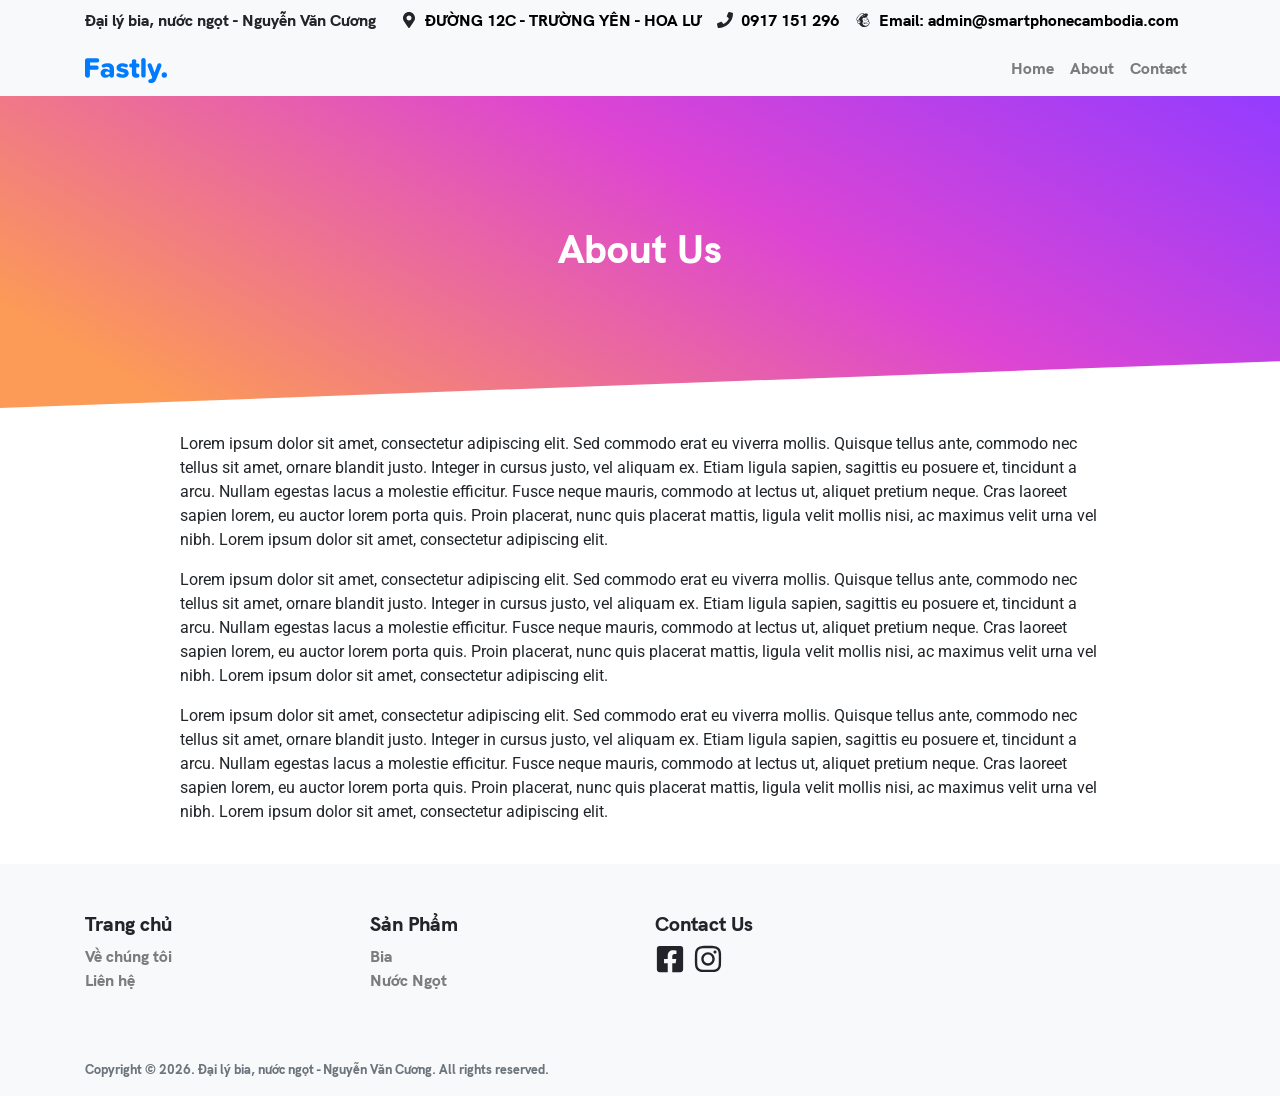
<file: about/index.html>
<!DOCTYPE html><html><head><meta charSet="utf-8"/><meta http-equiv="x-ua-compatible" content="ie=edge"/><meta name="viewport" content="width=device-width, initial-scale=1, shrink-to-fit=no"/><style data-href="/styles.8e13e81e93466e9a1077.css" id="gatsby-global-css">@charset "UTF-8";@import url(https://fonts.googleapis.com/css?family=Roboto&display=swap);:root{--blue:#007bff;--indigo:#6610f2;--purple:#6f42c1;--pink:#e83e8c;--red:#dc3545;--orange:#fd7e14;--yellow:#ffc107;--green:#28a745;--teal:#20c997;--cyan:#17a2b8;--white:#fff;--gray:#6c757d;--gray-dark:#343a40;--primary:#007bff;--secondary:#6c757d;--success:#28a745;--info:#17a2b8;--warning:#ffc107;--danger:#dc3545;--light:#f8f9fa;--dark:#343a40;--breakpoint-xs:0;--breakpoint-sm:576px;--breakpoint-md:768px;--breakpoint-lg:992px;--breakpoint-xl:1200px;--font-family-sans-serif:-apple-system,BlinkMacSystemFont,"Segoe UI",Roboto,"Helvetica Neue",Arial,"Noto Sans","Liberation Sans",sans-serif,"Apple Color Emoji","Segoe UI Emoji","Segoe UI Symbol","Noto Color Emoji";--font-family-monospace:SFMono-Regular,Menlo,Monaco,Consolas,"Liberation Mono","Courier New",monospace}*,:after,:before{box-sizing:border-box}html{font-family:sans-serif;line-height:1.15;-webkit-text-size-adjust:100%;-webkit-tap-highlight-color:rgba(0,0,0,0)}article,aside,figcaption,figure,footer,header,hgroup,main,nav,section{display:block}body{margin:0;font-family:-apple-system,BlinkMacSystemFont,Segoe UI,Roboto,Helvetica Neue,Arial,Noto Sans,Liberation Sans,sans-serif,Apple Color Emoji,Segoe UI Emoji,Segoe UI Symbol,Noto Color Emoji;font-size:1rem;font-weight:400;line-height:1.5;color:#212529;text-align:left;background-color:#fff}[tabindex="-1"]:focus:not(:focus-visible){outline:0!important}hr{box-sizing:content-box;height:0;overflow:visible}h1,h2,h3,h4,h5,h6{margin-top:0;margin-bottom:.5rem}p{margin-top:0;margin-bottom:1rem}abbr[data-original-title],abbr[title]{text-decoration:underline;-webkit-text-decoration:underline dotted;text-decoration:underline dotted;cursor:help;border-bottom:0;-webkit-text-decoration-skip-ink:none;text-decoration-skip-ink:none}address{font-style:normal;line-height:inherit}address,dl,ol,ul{margin-bottom:1rem}dl,ol,ul{margin-top:0}ol ol,ol ul,ul ol,ul ul{margin-bottom:0}dt{font-weight:700}dd{margin-bottom:.5rem;margin-left:0}blockquote{margin:0 0 1rem}b,strong{font-weight:bolder}small{font-size:80%}sub,sup{position:relative;font-size:75%;line-height:0;vertical-align:baseline}sub{bottom:-.25em}sup{top:-.5em}a{color:#007bff;text-decoration:none;background-color:transparent}a:hover{color:#0056b3;text-decoration:underline}a:not([href]):not([class]),a:not([href]):not([class]):hover{color:inherit;text-decoration:none}code,kbd,pre,samp{font-family:SFMono-Regular,Menlo,Monaco,Consolas,Liberation Mono,Courier New,monospace;font-size:1em}pre{margin-top:0;margin-bottom:1rem;overflow:auto;-ms-overflow-style:scrollbar}figure{margin:0 0 1rem}img{border-style:none}img,svg{vertical-align:middle}svg{overflow:hidden}table{border-collapse:collapse}caption{padding-top:.75rem;padding-bottom:.75rem;color:#6c757d;text-align:left;caption-side:bottom}th{text-align:inherit;text-align:-webkit-match-parent}label{display:inline-block;margin-bottom:.5rem}button{border-radius:0}button:focus:not(:focus-visible){outline:0}button,input,optgroup,select,textarea{margin:0;font-family:inherit;font-size:inherit;line-height:inherit}button,input{overflow:visible}button,select{text-transform:none}[role=button]{cursor:pointer}select{word-wrap:normal}[type=button],[type=reset],[type=submit],button{-webkit-appearance:button}[type=button]:not(:disabled),[type=reset]:not(:disabled),[type=submit]:not(:disabled),button:not(:disabled){cursor:pointer}[type=button]::-moz-focus-inner,[type=reset]::-moz-focus-inner,[type=submit]::-moz-focus-inner,button::-moz-focus-inner{padding:0;border-style:none}input[type=checkbox],input[type=radio]{box-sizing:border-box;padding:0}textarea{overflow:auto;resize:vertical}fieldset{min-width:0;padding:0;margin:0;border:0}legend{display:block;width:100%;max-width:100%;padding:0;margin-bottom:.5rem;font-size:1.5rem;line-height:inherit;color:inherit;white-space:normal}progress{vertical-align:baseline}[type=number]::-webkit-inner-spin-button,[type=number]::-webkit-outer-spin-button{height:auto}[type=search]{outline-offset:-2px;-webkit-appearance:none}[type=search]::-webkit-search-decoration{-webkit-appearance:none}::-webkit-file-upload-button{font:inherit;-webkit-appearance:button}output{display:inline-block}summary{display:list-item;cursor:pointer}template{display:none}[hidden]{display:none!important}.h1,.h2,.h3,.h4,.h5,.h6,h1,h2,h3,h4,h5,h6{margin-bottom:.5rem;font-weight:500;line-height:1.2}.h1,h1{font-size:2.5rem}.h2,h2{font-size:2rem}.h3,h3{font-size:1.75rem}.h4,h4{font-size:1.5rem}.h5,h5{font-size:1.25rem}.h6,h6{font-size:1rem}.lead{font-size:1.25rem;font-weight:300}.display-1{font-size:6rem}.display-1,.display-2{font-weight:300;line-height:1.2}.display-2{font-size:5.5rem}.display-3{font-size:4.5rem}.display-3,.display-4{font-weight:300;line-height:1.2}.display-4{font-size:3.5rem}hr{margin-top:1rem;margin-bottom:1rem;border:0;border-top:1px solid rgba(0,0,0,.1)}.small,small{font-size:80%;font-weight:400}.mark,mark{padding:.2em;background-color:#fcf8e3}.list-inline,.list-unstyled{padding-left:0;list-style:none}.list-inline-item{display:inline-block}.list-inline-item:not(:last-child){margin-right:.5rem}.initialism{font-size:90%;text-transform:uppercase}.blockquote{margin-bottom:1rem;font-size:1.25rem}.blockquote-footer{display:block;font-size:80%;color:#6c757d}.blockquote-footer:before{content:"\2014\00A0"}.img-fluid,.img-thumbnail{max-width:100%;height:auto}.img-thumbnail{padding:.25rem;background-color:#fff;border:1px solid #dee2e6;border-radius:.25rem}.figure{display:inline-block}.figure-img{margin-bottom:.5rem;line-height:1}.figure-caption{font-size:90%;color:#6c757d}.container,.container-fluid,.container-lg,.container-md,.container-sm,.container-xl{width:100%;padding-right:15px;padding-left:15px;margin-right:auto;margin-left:auto}@media (min-width:576px){.container,.container-sm{max-width:540px}}@media (min-width:768px){.container,.container-md,.container-sm{max-width:720px}}@media (min-width:992px){.container,.container-lg,.container-md,.container-sm{max-width:960px}}@media (min-width:1200px){.container,.container-lg,.container-md,.container-sm,.container-xl{max-width:1140px}}.row{display:flex;flex-wrap:wrap;margin-right:-15px;margin-left:-15px}.no-gutters{margin-right:0;margin-left:0}.no-gutters>.col,.no-gutters>[class*=col-]{padding-right:0;padding-left:0}.col,.col-1,.col-2,.col-3,.col-4,.col-5,.col-6,.col-7,.col-8,.col-9,.col-10,.col-11,.col-12,.col-auto,.col-lg,.col-lg-1,.col-lg-2,.col-lg-3,.col-lg-4,.col-lg-5,.col-lg-6,.col-lg-7,.col-lg-8,.col-lg-9,.col-lg-10,.col-lg-11,.col-lg-12,.col-lg-auto,.col-md,.col-md-1,.col-md-2,.col-md-3,.col-md-4,.col-md-5,.col-md-6,.col-md-7,.col-md-8,.col-md-9,.col-md-10,.col-md-11,.col-md-12,.col-md-auto,.col-sm,.col-sm-1,.col-sm-2,.col-sm-3,.col-sm-4,.col-sm-5,.col-sm-6,.col-sm-7,.col-sm-8,.col-sm-9,.col-sm-10,.col-sm-11,.col-sm-12,.col-sm-auto,.col-xl,.col-xl-1,.col-xl-2,.col-xl-3,.col-xl-4,.col-xl-5,.col-xl-6,.col-xl-7,.col-xl-8,.col-xl-9,.col-xl-10,.col-xl-11,.col-xl-12,.col-xl-auto{position:relative;width:100%;padding-right:15px;padding-left:15px}.col{flex-basis:0;flex-grow:1;max-width:100%}.row-cols-1>*{flex:0 0 100%;max-width:100%}.row-cols-2>*{flex:0 0 50%;max-width:50%}.row-cols-3>*{flex:0 0 33.33333%;max-width:33.33333%}.row-cols-4>*{flex:0 0 25%;max-width:25%}.row-cols-5>*{flex:0 0 20%;max-width:20%}.row-cols-6>*{flex:0 0 16.66667%;max-width:16.66667%}.col-auto{flex:0 0 auto;width:auto;max-width:100%}.col-1{flex:0 0 8.33333%;max-width:8.33333%}.col-2{flex:0 0 16.66667%;max-width:16.66667%}.col-3{flex:0 0 25%;max-width:25%}.col-4{flex:0 0 33.33333%;max-width:33.33333%}.col-5{flex:0 0 41.66667%;max-width:41.66667%}.col-6{flex:0 0 50%;max-width:50%}.col-7{flex:0 0 58.33333%;max-width:58.33333%}.col-8{flex:0 0 66.66667%;max-width:66.66667%}.col-9{flex:0 0 75%;max-width:75%}.col-10{flex:0 0 83.33333%;max-width:83.33333%}.col-11{flex:0 0 91.66667%;max-width:91.66667%}.col-12{flex:0 0 100%;max-width:100%}.order-first{order:-1}.order-last{order:13}.order-0{order:0}.order-1{order:1}.order-2{order:2}.order-3{order:3}.order-4{order:4}.order-5{order:5}.order-6{order:6}.order-7{order:7}.order-8{order:8}.order-9{order:9}.order-10{order:10}.order-11{order:11}.order-12{order:12}.offset-1{margin-left:8.33333%}.offset-2{margin-left:16.66667%}.offset-3{margin-left:25%}.offset-4{margin-left:33.33333%}.offset-5{margin-left:41.66667%}.offset-6{margin-left:50%}.offset-7{margin-left:58.33333%}.offset-8{margin-left:66.66667%}.offset-9{margin-left:75%}.offset-10{margin-left:83.33333%}.offset-11{margin-left:91.66667%}@media (min-width:576px){.col-sm{flex-basis:0;flex-grow:1;max-width:100%}.row-cols-sm-1>*{flex:0 0 100%;max-width:100%}.row-cols-sm-2>*{flex:0 0 50%;max-width:50%}.row-cols-sm-3>*{flex:0 0 33.33333%;max-width:33.33333%}.row-cols-sm-4>*{flex:0 0 25%;max-width:25%}.row-cols-sm-5>*{flex:0 0 20%;max-width:20%}.row-cols-sm-6>*{flex:0 0 16.66667%;max-width:16.66667%}.col-sm-auto{flex:0 0 auto;width:auto;max-width:100%}.col-sm-1{flex:0 0 8.33333%;max-width:8.33333%}.col-sm-2{flex:0 0 16.66667%;max-width:16.66667%}.col-sm-3{flex:0 0 25%;max-width:25%}.col-sm-4{flex:0 0 33.33333%;max-width:33.33333%}.col-sm-5{flex:0 0 41.66667%;max-width:41.66667%}.col-sm-6{flex:0 0 50%;max-width:50%}.col-sm-7{flex:0 0 58.33333%;max-width:58.33333%}.col-sm-8{flex:0 0 66.66667%;max-width:66.66667%}.col-sm-9{flex:0 0 75%;max-width:75%}.col-sm-10{flex:0 0 83.33333%;max-width:83.33333%}.col-sm-11{flex:0 0 91.66667%;max-width:91.66667%}.col-sm-12{flex:0 0 100%;max-width:100%}.order-sm-first{order:-1}.order-sm-last{order:13}.order-sm-0{order:0}.order-sm-1{order:1}.order-sm-2{order:2}.order-sm-3{order:3}.order-sm-4{order:4}.order-sm-5{order:5}.order-sm-6{order:6}.order-sm-7{order:7}.order-sm-8{order:8}.order-sm-9{order:9}.order-sm-10{order:10}.order-sm-11{order:11}.order-sm-12{order:12}.offset-sm-0{margin-left:0}.offset-sm-1{margin-left:8.33333%}.offset-sm-2{margin-left:16.66667%}.offset-sm-3{margin-left:25%}.offset-sm-4{margin-left:33.33333%}.offset-sm-5{margin-left:41.66667%}.offset-sm-6{margin-left:50%}.offset-sm-7{margin-left:58.33333%}.offset-sm-8{margin-left:66.66667%}.offset-sm-9{margin-left:75%}.offset-sm-10{margin-left:83.33333%}.offset-sm-11{margin-left:91.66667%}}@media (min-width:768px){.col-md{flex-basis:0;flex-grow:1;max-width:100%}.row-cols-md-1>*{flex:0 0 100%;max-width:100%}.row-cols-md-2>*{flex:0 0 50%;max-width:50%}.row-cols-md-3>*{flex:0 0 33.33333%;max-width:33.33333%}.row-cols-md-4>*{flex:0 0 25%;max-width:25%}.row-cols-md-5>*{flex:0 0 20%;max-width:20%}.row-cols-md-6>*{flex:0 0 16.66667%;max-width:16.66667%}.col-md-auto{flex:0 0 auto;width:auto;max-width:100%}.col-md-1{flex:0 0 8.33333%;max-width:8.33333%}.col-md-2{flex:0 0 16.66667%;max-width:16.66667%}.col-md-3{flex:0 0 25%;max-width:25%}.col-md-4{flex:0 0 33.33333%;max-width:33.33333%}.col-md-5{flex:0 0 41.66667%;max-width:41.66667%}.col-md-6{flex:0 0 50%;max-width:50%}.col-md-7{flex:0 0 58.33333%;max-width:58.33333%}.col-md-8{flex:0 0 66.66667%;max-width:66.66667%}.col-md-9{flex:0 0 75%;max-width:75%}.col-md-10{flex:0 0 83.33333%;max-width:83.33333%}.col-md-11{flex:0 0 91.66667%;max-width:91.66667%}.col-md-12{flex:0 0 100%;max-width:100%}.order-md-first{order:-1}.order-md-last{order:13}.order-md-0{order:0}.order-md-1{order:1}.order-md-2{order:2}.order-md-3{order:3}.order-md-4{order:4}.order-md-5{order:5}.order-md-6{order:6}.order-md-7{order:7}.order-md-8{order:8}.order-md-9{order:9}.order-md-10{order:10}.order-md-11{order:11}.order-md-12{order:12}.offset-md-0{margin-left:0}.offset-md-1{margin-left:8.33333%}.offset-md-2{margin-left:16.66667%}.offset-md-3{margin-left:25%}.offset-md-4{margin-left:33.33333%}.offset-md-5{margin-left:41.66667%}.offset-md-6{margin-left:50%}.offset-md-7{margin-left:58.33333%}.offset-md-8{margin-left:66.66667%}.offset-md-9{margin-left:75%}.offset-md-10{margin-left:83.33333%}.offset-md-11{margin-left:91.66667%}}@media (min-width:992px){.col-lg{flex-basis:0;flex-grow:1;max-width:100%}.row-cols-lg-1>*{flex:0 0 100%;max-width:100%}.row-cols-lg-2>*{flex:0 0 50%;max-width:50%}.row-cols-lg-3>*{flex:0 0 33.33333%;max-width:33.33333%}.row-cols-lg-4>*{flex:0 0 25%;max-width:25%}.row-cols-lg-5>*{flex:0 0 20%;max-width:20%}.row-cols-lg-6>*{flex:0 0 16.66667%;max-width:16.66667%}.col-lg-auto{flex:0 0 auto;width:auto;max-width:100%}.col-lg-1{flex:0 0 8.33333%;max-width:8.33333%}.col-lg-2{flex:0 0 16.66667%;max-width:16.66667%}.col-lg-3{flex:0 0 25%;max-width:25%}.col-lg-4{flex:0 0 33.33333%;max-width:33.33333%}.col-lg-5{flex:0 0 41.66667%;max-width:41.66667%}.col-lg-6{flex:0 0 50%;max-width:50%}.col-lg-7{flex:0 0 58.33333%;max-width:58.33333%}.col-lg-8{flex:0 0 66.66667%;max-width:66.66667%}.col-lg-9{flex:0 0 75%;max-width:75%}.col-lg-10{flex:0 0 83.33333%;max-width:83.33333%}.col-lg-11{flex:0 0 91.66667%;max-width:91.66667%}.col-lg-12{flex:0 0 100%;max-width:100%}.order-lg-first{order:-1}.order-lg-last{order:13}.order-lg-0{order:0}.order-lg-1{order:1}.order-lg-2{order:2}.order-lg-3{order:3}.order-lg-4{order:4}.order-lg-5{order:5}.order-lg-6{order:6}.order-lg-7{order:7}.order-lg-8{order:8}.order-lg-9{order:9}.order-lg-10{order:10}.order-lg-11{order:11}.order-lg-12{order:12}.offset-lg-0{margin-left:0}.offset-lg-1{margin-left:8.33333%}.offset-lg-2{margin-left:16.66667%}.offset-lg-3{margin-left:25%}.offset-lg-4{margin-left:33.33333%}.offset-lg-5{margin-left:41.66667%}.offset-lg-6{margin-left:50%}.offset-lg-7{margin-left:58.33333%}.offset-lg-8{margin-left:66.66667%}.offset-lg-9{margin-left:75%}.offset-lg-10{margin-left:83.33333%}.offset-lg-11{margin-left:91.66667%}}@media (min-width:1200px){.col-xl{flex-basis:0;flex-grow:1;max-width:100%}.row-cols-xl-1>*{flex:0 0 100%;max-width:100%}.row-cols-xl-2>*{flex:0 0 50%;max-width:50%}.row-cols-xl-3>*{flex:0 0 33.33333%;max-width:33.33333%}.row-cols-xl-4>*{flex:0 0 25%;max-width:25%}.row-cols-xl-5>*{flex:0 0 20%;max-width:20%}.row-cols-xl-6>*{flex:0 0 16.66667%;max-width:16.66667%}.col-xl-auto{flex:0 0 auto;width:auto;max-width:100%}.col-xl-1{flex:0 0 8.33333%;max-width:8.33333%}.col-xl-2{flex:0 0 16.66667%;max-width:16.66667%}.col-xl-3{flex:0 0 25%;max-width:25%}.col-xl-4{flex:0 0 33.33333%;max-width:33.33333%}.col-xl-5{flex:0 0 41.66667%;max-width:41.66667%}.col-xl-6{flex:0 0 50%;max-width:50%}.col-xl-7{flex:0 0 58.33333%;max-width:58.33333%}.col-xl-8{flex:0 0 66.66667%;max-width:66.66667%}.col-xl-9{flex:0 0 75%;max-width:75%}.col-xl-10{flex:0 0 83.33333%;max-width:83.33333%}.col-xl-11{flex:0 0 91.66667%;max-width:91.66667%}.col-xl-12{flex:0 0 100%;max-width:100%}.order-xl-first{order:-1}.order-xl-last{order:13}.order-xl-0{order:0}.order-xl-1{order:1}.order-xl-2{order:2}.order-xl-3{order:3}.order-xl-4{order:4}.order-xl-5{order:5}.order-xl-6{order:6}.order-xl-7{order:7}.order-xl-8{order:8}.order-xl-9{order:9}.order-xl-10{order:10}.order-xl-11{order:11}.order-xl-12{order:12}.offset-xl-0{margin-left:0}.offset-xl-1{margin-left:8.33333%}.offset-xl-2{margin-left:16.66667%}.offset-xl-3{margin-left:25%}.offset-xl-4{margin-left:33.33333%}.offset-xl-5{margin-left:41.66667%}.offset-xl-6{margin-left:50%}.offset-xl-7{margin-left:58.33333%}.offset-xl-8{margin-left:66.66667%}.offset-xl-9{margin-left:75%}.offset-xl-10{margin-left:83.33333%}.offset-xl-11{margin-left:91.66667%}}.form-control{display:block;width:100%;height:calc(1.5em + .75rem + 2px);padding:.375rem .75rem;font-size:1rem;font-weight:400;line-height:1.5;color:#495057;background-color:#fff;background-clip:padding-box;border:1px solid #ced4da;border-radius:.25rem;transition:border-color .15s ease-in-out,box-shadow .15s ease-in-out}@media (prefers-reduced-motion:reduce){.form-control{transition:none}}.form-control::-ms-expand{background-color:transparent;border:0}.form-control:-moz-focusring{color:transparent;text-shadow:0 0 0 #495057}.form-control:focus{color:#495057;background-color:#fff;border-color:#80bdff;outline:0;box-shadow:0 0 0 .2rem rgba(0,123,255,.25)}.form-control:-ms-input-placeholder{color:#6c757d;opacity:1}.form-control::placeholder{color:#6c757d;opacity:1}.form-control:disabled,.form-control[readonly]{background-color:#e9ecef;opacity:1}input[type=date].form-control,input[type=datetime-local].form-control,input[type=month].form-control,input[type=time].form-control{-webkit-appearance:none;appearance:none}select.form-control:focus::-ms-value{color:#495057;background-color:#fff}.form-control-file,.form-control-range{display:block;width:100%}.col-form-label{padding-top:calc(.375rem + 1px);padding-bottom:calc(.375rem + 1px);margin-bottom:0;font-size:inherit;line-height:1.5}.col-form-label-lg{padding-top:calc(.5rem + 1px);padding-bottom:calc(.5rem + 1px);font-size:1.25rem;line-height:1.5}.col-form-label-sm{padding-top:calc(.25rem + 1px);padding-bottom:calc(.25rem + 1px);font-size:.875rem;line-height:1.5}.form-control-plaintext{display:block;width:100%;padding:.375rem 0;margin-bottom:0;font-size:1rem;line-height:1.5;color:#212529;background-color:transparent;border:solid transparent;border-width:1px 0}.form-control-plaintext.form-control-lg,.form-control-plaintext.form-control-sm{padding-right:0;padding-left:0}.form-control-sm{height:calc(1.5em + .5rem + 2px);padding:.25rem .5rem;font-size:.875rem;line-height:1.5;border-radius:.2rem}.form-control-lg{height:calc(1.5em + 1rem + 2px);padding:.5rem 1rem;font-size:1.25rem;line-height:1.5;border-radius:.3rem}select.form-control[multiple],select.form-control[size],textarea.form-control{height:auto}.form-group{margin-bottom:1rem}.form-text{display:block;margin-top:.25rem}.form-row{display:flex;flex-wrap:wrap;margin-right:-5px;margin-left:-5px}.form-row>.col,.form-row>[class*=col-]{padding-right:5px;padding-left:5px}.form-check{position:relative;display:block;padding-left:1.25rem}.form-check-input{position:absolute;margin-top:.3rem;margin-left:-1.25rem}.form-check-input:disabled~.form-check-label,.form-check-input[disabled]~.form-check-label{color:#6c757d}.form-check-label{margin-bottom:0}.form-check-inline{display:inline-flex;align-items:center;padding-left:0;margin-right:.75rem}.form-check-inline .form-check-input{position:static;margin-top:0;margin-right:.3125rem;margin-left:0}.valid-feedback{display:none;width:100%;margin-top:.25rem;font-size:80%;color:#28a745}.valid-tooltip{position:absolute;top:100%;left:0;z-index:5;display:none;max-width:100%;padding:.25rem .5rem;margin-top:.1rem;font-size:.875rem;line-height:1.5;color:#fff;background-color:rgba(40,167,69,.9);border-radius:.25rem}.form-row>.col>.valid-tooltip,.form-row>[class*=col-]>.valid-tooltip{left:5px}.is-valid~.valid-feedback,.is-valid~.valid-tooltip,.was-validated :valid~.valid-feedback,.was-validated :valid~.valid-tooltip{display:block}.form-control.is-valid,.was-validated .form-control:valid{border-color:#28a745;padding-right:calc(1.5em + .75rem);background-image:url("data:image/svg+xml;charset=utf-8,%3Csvg xmlns='http://www.w3.org/2000/svg' width='8' height='8' viewBox='0 0 8 8'%3E%3Cpath fill='%2328a745' d='M2.3 6.73L.6 4.53c-.4-1.04.46-1.4 1.1-.8l1.1 1.4 3.4-3.8c.6-.63 1.6-.27 1.2.7l-4 4.6c-.43.5-.8.4-1.1.1z'/%3E%3C/svg%3E");background-repeat:no-repeat;background-position:right calc(.375em + .1875rem) center;background-size:calc(.75em + .375rem) calc(.75em + .375rem)}.form-control.is-valid:focus,.was-validated .form-control:valid:focus{border-color:#28a745;box-shadow:0 0 0 .2rem rgba(40,167,69,.25)}.was-validated textarea.form-control:valid,textarea.form-control.is-valid{padding-right:calc(1.5em + .75rem);background-position:top calc(.375em + .1875rem) right calc(.375em + .1875rem)}.custom-select.is-valid,.was-validated .custom-select:valid{border-color:#28a745;padding-right:calc(.75em + 2.3125rem);background:url("data:image/svg+xml;charset=utf-8,%3Csvg xmlns='http://www.w3.org/2000/svg' width='4' height='5' viewBox='0 0 4 5'%3E%3Cpath fill='%23343a40' d='M2 0L0 2h4zm0 5L0 3h4z'/%3E%3C/svg%3E") right .75rem center/8px 10px no-repeat,#fff url("data:image/svg+xml;charset=utf-8,%3Csvg xmlns='http://www.w3.org/2000/svg' width='8' height='8' viewBox='0 0 8 8'%3E%3Cpath fill='%2328a745' d='M2.3 6.73L.6 4.53c-.4-1.04.46-1.4 1.1-.8l1.1 1.4 3.4-3.8c.6-.63 1.6-.27 1.2.7l-4 4.6c-.43.5-.8.4-1.1.1z'/%3E%3C/svg%3E") center right 1.75rem/calc(.75em + .375rem) calc(.75em + .375rem) no-repeat}.custom-select.is-valid:focus,.was-validated .custom-select:valid:focus{border-color:#28a745;box-shadow:0 0 0 .2rem rgba(40,167,69,.25)}.form-check-input.is-valid~.form-check-label,.was-validated .form-check-input:valid~.form-check-label{color:#28a745}.form-check-input.is-valid~.valid-feedback,.form-check-input.is-valid~.valid-tooltip,.was-validated .form-check-input:valid~.valid-feedback,.was-validated .form-check-input:valid~.valid-tooltip{display:block}.custom-control-input.is-valid~.custom-control-label,.was-validated .custom-control-input:valid~.custom-control-label{color:#28a745}.custom-control-input.is-valid~.custom-control-label:before,.was-validated .custom-control-input:valid~.custom-control-label:before{border-color:#28a745}.custom-control-input.is-valid:checked~.custom-control-label:before,.was-validated .custom-control-input:valid:checked~.custom-control-label:before{border-color:#34ce57;background-color:#34ce57}.custom-control-input.is-valid:focus~.custom-control-label:before,.was-validated .custom-control-input:valid:focus~.custom-control-label:before{box-shadow:0 0 0 .2rem rgba(40,167,69,.25)}.custom-control-input.is-valid:focus:not(:checked)~.custom-control-label:before,.custom-file-input.is-valid~.custom-file-label,.was-validated .custom-control-input:valid:focus:not(:checked)~.custom-control-label:before,.was-validated .custom-file-input:valid~.custom-file-label{border-color:#28a745}.custom-file-input.is-valid:focus~.custom-file-label,.was-validated .custom-file-input:valid:focus~.custom-file-label{border-color:#28a745;box-shadow:0 0 0 .2rem rgba(40,167,69,.25)}.invalid-feedback{display:none;width:100%;margin-top:.25rem;font-size:80%;color:#dc3545}.invalid-tooltip{position:absolute;top:100%;left:0;z-index:5;display:none;max-width:100%;padding:.25rem .5rem;margin-top:.1rem;font-size:.875rem;line-height:1.5;color:#fff;background-color:rgba(220,53,69,.9);border-radius:.25rem}.form-row>.col>.invalid-tooltip,.form-row>[class*=col-]>.invalid-tooltip{left:5px}.is-invalid~.invalid-feedback,.is-invalid~.invalid-tooltip,.was-validated :invalid~.invalid-feedback,.was-validated :invalid~.invalid-tooltip{display:block}.form-control.is-invalid,.was-validated .form-control:invalid{border-color:#dc3545;padding-right:calc(1.5em + .75rem);background-image:url("data:image/svg+xml;charset=utf-8,%3Csvg xmlns='http://www.w3.org/2000/svg' width='12' height='12' fill='none' stroke='%23dc3545' viewBox='0 0 12 12'%3E%3Ccircle cx='6' cy='6' r='4.5'/%3E%3Cpath stroke-linejoin='round' d='M5.8 3.6h.4L6 6.5z'/%3E%3Ccircle cx='6' cy='8.2' r='.6' fill='%23dc3545' stroke='none'/%3E%3C/svg%3E");background-repeat:no-repeat;background-position:right calc(.375em + .1875rem) center;background-size:calc(.75em + .375rem) calc(.75em + .375rem)}.form-control.is-invalid:focus,.was-validated .form-control:invalid:focus{border-color:#dc3545;box-shadow:0 0 0 .2rem rgba(220,53,69,.25)}.was-validated textarea.form-control:invalid,textarea.form-control.is-invalid{padding-right:calc(1.5em + .75rem);background-position:top calc(.375em + .1875rem) right calc(.375em + .1875rem)}.custom-select.is-invalid,.was-validated .custom-select:invalid{border-color:#dc3545;padding-right:calc(.75em + 2.3125rem);background:url("data:image/svg+xml;charset=utf-8,%3Csvg xmlns='http://www.w3.org/2000/svg' width='4' height='5' viewBox='0 0 4 5'%3E%3Cpath fill='%23343a40' d='M2 0L0 2h4zm0 5L0 3h4z'/%3E%3C/svg%3E") right .75rem center/8px 10px no-repeat,#fff url("data:image/svg+xml;charset=utf-8,%3Csvg xmlns='http://www.w3.org/2000/svg' width='12' height='12' fill='none' stroke='%23dc3545' viewBox='0 0 12 12'%3E%3Ccircle cx='6' cy='6' r='4.5'/%3E%3Cpath stroke-linejoin='round' d='M5.8 3.6h.4L6 6.5z'/%3E%3Ccircle cx='6' cy='8.2' r='.6' fill='%23dc3545' stroke='none'/%3E%3C/svg%3E") center right 1.75rem/calc(.75em + .375rem) calc(.75em + .375rem) no-repeat}.custom-select.is-invalid:focus,.was-validated .custom-select:invalid:focus{border-color:#dc3545;box-shadow:0 0 0 .2rem rgba(220,53,69,.25)}.form-check-input.is-invalid~.form-check-label,.was-validated .form-check-input:invalid~.form-check-label{color:#dc3545}.form-check-input.is-invalid~.invalid-feedback,.form-check-input.is-invalid~.invalid-tooltip,.was-validated .form-check-input:invalid~.invalid-feedback,.was-validated .form-check-input:invalid~.invalid-tooltip{display:block}.custom-control-input.is-invalid~.custom-control-label,.was-validated .custom-control-input:invalid~.custom-control-label{color:#dc3545}.custom-control-input.is-invalid~.custom-control-label:before,.was-validated .custom-control-input:invalid~.custom-control-label:before{border-color:#dc3545}.custom-control-input.is-invalid:checked~.custom-control-label:before,.was-validated .custom-control-input:invalid:checked~.custom-control-label:before{border-color:#e4606d;background-color:#e4606d}.custom-control-input.is-invalid:focus~.custom-control-label:before,.was-validated .custom-control-input:invalid:focus~.custom-control-label:before{box-shadow:0 0 0 .2rem rgba(220,53,69,.25)}.custom-control-input.is-invalid:focus:not(:checked)~.custom-control-label:before,.custom-file-input.is-invalid~.custom-file-label,.was-validated .custom-control-input:invalid:focus:not(:checked)~.custom-control-label:before,.was-validated .custom-file-input:invalid~.custom-file-label{border-color:#dc3545}.custom-file-input.is-invalid:focus~.custom-file-label,.was-validated .custom-file-input:invalid:focus~.custom-file-label{border-color:#dc3545;box-shadow:0 0 0 .2rem rgba(220,53,69,.25)}.form-inline{display:flex;flex-flow:row wrap;align-items:center}.form-inline .form-check{width:100%}@media (min-width:576px){.form-inline label{justify-content:center}.form-inline .form-group,.form-inline label{display:flex;align-items:center;margin-bottom:0}.form-inline .form-group{flex:0 0 auto;flex-flow:row wrap}.form-inline .form-control{display:inline-block;width:auto;vertical-align:middle}.form-inline .form-control-plaintext{display:inline-block}.form-inline .custom-select,.form-inline .input-group{width:auto}.form-inline .form-check{display:flex;align-items:center;justify-content:center;width:auto;padding-left:0}.form-inline .form-check-input{position:relative;flex-shrink:0;margin-top:0;margin-right:.25rem;margin-left:0}.form-inline .custom-control{align-items:center;justify-content:center}.form-inline .custom-control-label{margin-bottom:0}}.fade{transition:opacity .15s linear}@media (prefers-reduced-motion:reduce){.fade{transition:none}}.fade:not(.show){opacity:0}.collapse:not(.show){display:none}.collapsing{position:relative;height:0;overflow:hidden;transition:height .35s ease}@media (prefers-reduced-motion:reduce){.collapsing{transition:none}}.dropdown,.dropleft,.dropright,.dropup{position:relative}.dropdown-toggle{white-space:nowrap}.dropdown-toggle:after{display:inline-block;margin-left:.255em;vertical-align:.255em;content:"";border-top:.3em solid;border-right:.3em solid transparent;border-bottom:0;border-left:.3em solid transparent}.dropdown-toggle:empty:after{margin-left:0}.dropdown-menu{position:absolute;top:100%;left:0;z-index:1000;display:none;float:left;min-width:10rem;padding:.5rem 0;margin:.125rem 0 0;font-size:1rem;color:#212529;text-align:left;list-style:none;background-color:#fff;background-clip:padding-box;border:1px solid rgba(0,0,0,.15);border-radius:.25rem}.dropdown-menu-left{right:auto;left:0}.dropdown-menu-right{right:0;left:auto}@media (min-width:576px){.dropdown-menu-sm-left{right:auto;left:0}.dropdown-menu-sm-right{right:0;left:auto}}@media (min-width:768px){.dropdown-menu-md-left{right:auto;left:0}.dropdown-menu-md-right{right:0;left:auto}}@media (min-width:992px){.dropdown-menu-lg-left{right:auto;left:0}.dropdown-menu-lg-right{right:0;left:auto}}@media (min-width:1200px){.dropdown-menu-xl-left{right:auto;left:0}.dropdown-menu-xl-right{right:0;left:auto}}.dropup .dropdown-menu{top:auto;bottom:100%;margin-top:0;margin-bottom:.125rem}.dropup .dropdown-toggle:after{display:inline-block;margin-left:.255em;vertical-align:.255em;content:"";border-top:0;border-right:.3em solid transparent;border-bottom:.3em solid;border-left:.3em solid transparent}.dropup .dropdown-toggle:empty:after{margin-left:0}.dropright .dropdown-menu{top:0;right:auto;left:100%;margin-top:0;margin-left:.125rem}.dropright .dropdown-toggle:after{display:inline-block;margin-left:.255em;vertical-align:.255em;content:"";border-top:.3em solid transparent;border-right:0;border-bottom:.3em solid transparent;border-left:.3em solid}.dropright .dropdown-toggle:empty:after{margin-left:0}.dropright .dropdown-toggle:after{vertical-align:0}.dropleft .dropdown-menu{top:0;right:100%;left:auto;margin-top:0;margin-right:.125rem}.dropleft .dropdown-toggle:after{display:inline-block;margin-left:.255em;vertical-align:.255em;content:"";display:none}.dropleft .dropdown-toggle:before{display:inline-block;margin-right:.255em;vertical-align:.255em;content:"";border-top:.3em solid transparent;border-right:.3em solid;border-bottom:.3em solid transparent}.dropleft .dropdown-toggle:empty:after{margin-left:0}.dropleft .dropdown-toggle:before{vertical-align:0}.dropdown-menu[x-placement^=bottom],.dropdown-menu[x-placement^=left],.dropdown-menu[x-placement^=right],.dropdown-menu[x-placement^=top]{right:auto;bottom:auto}.dropdown-divider{height:0;margin:.5rem 0;overflow:hidden;border-top:1px solid #e9ecef}.dropdown-item{display:block;width:100%;padding:.25rem 1.5rem;clear:both;font-weight:400;color:#212529;text-align:inherit;white-space:nowrap;background-color:transparent;border:0}.dropdown-item:focus,.dropdown-item:hover{color:#16181b;text-decoration:none;background-color:#e9ecef}.dropdown-item.active,.dropdown-item:active{color:#fff;text-decoration:none;background-color:#007bff}.dropdown-item.disabled,.dropdown-item:disabled{color:#adb5bd;pointer-events:none;background-color:transparent}.dropdown-menu.show{display:block}.dropdown-header{display:block;padding:.5rem 1.5rem;margin-bottom:0;font-size:.875rem;color:#6c757d;white-space:nowrap}.dropdown-item-text{display:block;padding:.25rem 1.5rem;color:#212529}.btn-group,.btn-group-vertical{position:relative;display:inline-flex;vertical-align:middle}.btn-group-vertical>.btn,.btn-group>.btn{position:relative;flex:1 1 auto}.btn-group-vertical>.btn.active,.btn-group-vertical>.btn:active,.btn-group-vertical>.btn:focus,.btn-group-vertical>.btn:hover,.btn-group>.btn.active,.btn-group>.btn:active,.btn-group>.btn:focus,.btn-group>.btn:hover{z-index:1}.btn-toolbar{display:flex;flex-wrap:wrap;justify-content:flex-start}.btn-toolbar .input-group{width:auto}.btn-group>.btn-group:not(:first-child),.btn-group>.btn:not(:first-child){margin-left:-1px}.btn-group>.btn-group:not(:last-child)>.btn,.btn-group>.btn:not(:last-child):not(.dropdown-toggle){border-top-right-radius:0;border-bottom-right-radius:0}.btn-group>.btn-group:not(:first-child)>.btn,.btn-group>.btn:not(:first-child){border-top-left-radius:0;border-bottom-left-radius:0}.dropdown-toggle-split{padding-right:.5625rem;padding-left:.5625rem}.dropdown-toggle-split:after,.dropright .dropdown-toggle-split:after,.dropup .dropdown-toggle-split:after{margin-left:0}.dropleft .dropdown-toggle-split:before{margin-right:0}.btn-group-sm>.btn+.dropdown-toggle-split,.btn-sm+.dropdown-toggle-split{padding-right:.375rem;padding-left:.375rem}.btn-group-lg>.btn+.dropdown-toggle-split,.btn-lg+.dropdown-toggle-split{padding-right:.75rem;padding-left:.75rem}.btn-group-vertical{flex-direction:column;align-items:flex-start;justify-content:center}.btn-group-vertical>.btn,.btn-group-vertical>.btn-group{width:100%}.btn-group-vertical>.btn-group:not(:first-child),.btn-group-vertical>.btn:not(:first-child){margin-top:-1px}.btn-group-vertical>.btn-group:not(:last-child)>.btn,.btn-group-vertical>.btn:not(:last-child):not(.dropdown-toggle){border-bottom-right-radius:0;border-bottom-left-radius:0}.btn-group-vertical>.btn-group:not(:first-child)>.btn,.btn-group-vertical>.btn:not(:first-child){border-top-left-radius:0;border-top-right-radius:0}.btn-group-toggle>.btn,.btn-group-toggle>.btn-group>.btn{margin-bottom:0}.btn-group-toggle>.btn-group>.btn input[type=checkbox],.btn-group-toggle>.btn-group>.btn input[type=radio],.btn-group-toggle>.btn input[type=checkbox],.btn-group-toggle>.btn input[type=radio]{position:absolute;clip:rect(0,0,0,0);pointer-events:none}.input-group{position:relative;display:flex;flex-wrap:wrap;align-items:stretch;width:100%}.input-group>.custom-file,.input-group>.custom-select,.input-group>.form-control,.input-group>.form-control-plaintext{position:relative;flex:1 1 auto;width:1%;min-width:0;margin-bottom:0}.input-group>.custom-file+.custom-file,.input-group>.custom-file+.custom-select,.input-group>.custom-file+.form-control,.input-group>.custom-select+.custom-file,.input-group>.custom-select+.custom-select,.input-group>.custom-select+.form-control,.input-group>.form-control+.custom-file,.input-group>.form-control+.custom-select,.input-group>.form-control+.form-control,.input-group>.form-control-plaintext+.custom-file,.input-group>.form-control-plaintext+.custom-select,.input-group>.form-control-plaintext+.form-control{margin-left:-1px}.input-group>.custom-file .custom-file-input:focus~.custom-file-label,.input-group>.custom-select:focus,.input-group>.form-control:focus{z-index:3}.input-group>.custom-file .custom-file-input:focus{z-index:4}.input-group>.custom-select:not(:first-child),.input-group>.form-control:not(:first-child){border-top-left-radius:0;border-bottom-left-radius:0}.input-group>.custom-file{display:flex;align-items:center}.input-group>.custom-file:not(:first-child) .custom-file-label,.input-group>.custom-file:not(:last-child) .custom-file-label{border-top-left-radius:0;border-bottom-left-radius:0}.input-group.has-validation>.custom-file:nth-last-child(n+3) .custom-file-label:after,.input-group.has-validation>.custom-select:nth-last-child(n+3),.input-group.has-validation>.form-control:nth-last-child(n+3),.input-group:not(.has-validation)>.custom-file:not(:last-child) .custom-file-label:after,.input-group:not(.has-validation)>.custom-select:not(:last-child),.input-group:not(.has-validation)>.form-control:not(:last-child){border-top-right-radius:0;border-bottom-right-radius:0}.input-group-append,.input-group-prepend{display:flex}.input-group-append .btn,.input-group-prepend .btn{position:relative;z-index:2}.input-group-append .btn:focus,.input-group-prepend .btn:focus{z-index:3}.input-group-append .btn+.btn,.input-group-append .btn+.input-group-text,.input-group-append .input-group-text+.btn,.input-group-append .input-group-text+.input-group-text,.input-group-prepend .btn+.btn,.input-group-prepend .btn+.input-group-text,.input-group-prepend .input-group-text+.btn,.input-group-prepend .input-group-text+.input-group-text{margin-left:-1px}.input-group-prepend{margin-right:-1px}.input-group-append{margin-left:-1px}.input-group-text{display:flex;align-items:center;padding:.375rem .75rem;margin-bottom:0;font-size:1rem;font-weight:400;line-height:1.5;color:#495057;text-align:center;white-space:nowrap;background-color:#e9ecef;border:1px solid #ced4da;border-radius:.25rem}.input-group-text input[type=checkbox],.input-group-text input[type=radio]{margin-top:0}.input-group-lg>.custom-select,.input-group-lg>.form-control:not(textarea){height:calc(1.5em + 1rem + 2px)}.input-group-lg>.custom-select,.input-group-lg>.form-control,.input-group-lg>.input-group-append>.btn,.input-group-lg>.input-group-append>.input-group-text,.input-group-lg>.input-group-prepend>.btn,.input-group-lg>.input-group-prepend>.input-group-text{padding:.5rem 1rem;font-size:1.25rem;line-height:1.5;border-radius:.3rem}.input-group-sm>.custom-select,.input-group-sm>.form-control:not(textarea){height:calc(1.5em + .5rem + 2px)}.input-group-sm>.custom-select,.input-group-sm>.form-control,.input-group-sm>.input-group-append>.btn,.input-group-sm>.input-group-append>.input-group-text,.input-group-sm>.input-group-prepend>.btn,.input-group-sm>.input-group-prepend>.input-group-text{padding:.25rem .5rem;font-size:.875rem;line-height:1.5;border-radius:.2rem}.input-group-lg>.custom-select,.input-group-sm>.custom-select{padding-right:1.75rem}.input-group.has-validation>.input-group-append:nth-last-child(n+3)>.btn,.input-group.has-validation>.input-group-append:nth-last-child(n+3)>.input-group-text,.input-group:not(.has-validation)>.input-group-append:not(:last-child)>.btn,.input-group:not(.has-validation)>.input-group-append:not(:last-child)>.input-group-text,.input-group>.input-group-append:last-child>.btn:not(:last-child):not(.dropdown-toggle),.input-group>.input-group-append:last-child>.input-group-text:not(:last-child),.input-group>.input-group-prepend>.btn,.input-group>.input-group-prepend>.input-group-text{border-top-right-radius:0;border-bottom-right-radius:0}.input-group>.input-group-append>.btn,.input-group>.input-group-append>.input-group-text,.input-group>.input-group-prepend:first-child>.btn:not(:first-child),.input-group>.input-group-prepend:first-child>.input-group-text:not(:first-child),.input-group>.input-group-prepend:not(:first-child)>.btn,.input-group>.input-group-prepend:not(:first-child)>.input-group-text{border-top-left-radius:0;border-bottom-left-radius:0}.custom-control{position:relative;z-index:1;display:block;min-height:1.5rem;padding-left:1.5rem;-webkit-print-color-adjust:exact;color-adjust:exact}.custom-control-inline{display:inline-flex;margin-right:1rem}.custom-control-input{position:absolute;left:0;z-index:-1;width:1rem;height:1.25rem;opacity:0}.custom-control-input:checked~.custom-control-label:before{color:#fff;border-color:#007bff;background-color:#007bff}.custom-control-input:focus~.custom-control-label:before{box-shadow:0 0 0 .2rem rgba(0,123,255,.25)}.custom-control-input:focus:not(:checked)~.custom-control-label:before{border-color:#80bdff}.custom-control-input:not(:disabled):active~.custom-control-label:before{color:#fff;background-color:#b3d7ff;border-color:#b3d7ff}.custom-control-input:disabled~.custom-control-label,.custom-control-input[disabled]~.custom-control-label{color:#6c757d}.custom-control-input:disabled~.custom-control-label:before,.custom-control-input[disabled]~.custom-control-label:before{background-color:#e9ecef}.custom-control-label{position:relative;margin-bottom:0;vertical-align:top}.custom-control-label:before{pointer-events:none;background-color:#fff;border:1px solid #adb5bd}.custom-control-label:after,.custom-control-label:before{position:absolute;top:.25rem;left:-1.5rem;display:block;width:1rem;height:1rem;content:""}.custom-control-label:after{background:50%/50% 50% no-repeat}.custom-checkbox .custom-control-label:before{border-radius:.25rem}.custom-checkbox .custom-control-input:checked~.custom-control-label:after{background-image:url("data:image/svg+xml;charset=utf-8,%3Csvg xmlns='http://www.w3.org/2000/svg' width='8' height='8' viewBox='0 0 8 8'%3E%3Cpath fill='%23fff' d='M6.564.75l-3.59 3.612-1.538-1.55L0 4.26l2.974 2.99L8 2.193z'/%3E%3C/svg%3E")}.custom-checkbox .custom-control-input:indeterminate~.custom-control-label:before{border-color:#007bff;background-color:#007bff}.custom-checkbox .custom-control-input:indeterminate~.custom-control-label:after{background-image:url("data:image/svg+xml;charset=utf-8,%3Csvg xmlns='http://www.w3.org/2000/svg' width='4' height='4' viewBox='0 0 4 4'%3E%3Cpath stroke='%23fff' d='M0 2h4'/%3E%3C/svg%3E")}.custom-checkbox .custom-control-input:disabled:checked~.custom-control-label:before{background-color:rgba(0,123,255,.5)}.custom-checkbox .custom-control-input:disabled:indeterminate~.custom-control-label:before{background-color:rgba(0,123,255,.5)}.custom-radio .custom-control-label:before{border-radius:50%}.custom-radio .custom-control-input:checked~.custom-control-label:after{background-image:url("data:image/svg+xml;charset=utf-8,%3Csvg xmlns='http://www.w3.org/2000/svg' width='12' height='12' viewBox='-4 -4 8 8'%3E%3Ccircle r='3' fill='%23fff'/%3E%3C/svg%3E")}.custom-radio .custom-control-input:disabled:checked~.custom-control-label:before{background-color:rgba(0,123,255,.5)}.custom-switch{padding-left:2.25rem}.custom-switch .custom-control-label:before{left:-2.25rem;width:1.75rem;pointer-events:all;border-radius:.5rem}.custom-switch .custom-control-label:after{top:calc(.25rem + 2px);left:calc(-2.25rem + 2px);width:calc(1rem - 4px);height:calc(1rem - 4px);background-color:#adb5bd;border-radius:.5rem;transition:transform .15s ease-in-out,background-color .15s ease-in-out,border-color .15s ease-in-out,box-shadow .15s ease-in-out}@media (prefers-reduced-motion:reduce){.custom-switch .custom-control-label:after{transition:none}}.custom-switch .custom-control-input:checked~.custom-control-label:after{background-color:#fff;transform:translateX(.75rem)}.custom-switch .custom-control-input:disabled:checked~.custom-control-label:before{background-color:rgba(0,123,255,.5)}.custom-select{display:inline-block;width:100%;height:calc(1.5em + .75rem + 2px);padding:.375rem 1.75rem .375rem .75rem;font-size:1rem;font-weight:400;line-height:1.5;color:#495057;vertical-align:middle;background:#fff url("data:image/svg+xml;charset=utf-8,%3Csvg xmlns='http://www.w3.org/2000/svg' width='4' height='5' viewBox='0 0 4 5'%3E%3Cpath fill='%23343a40' d='M2 0L0 2h4zm0 5L0 3h4z'/%3E%3C/svg%3E") right .75rem center/8px 10px no-repeat;border:1px solid #ced4da;border-radius:.25rem;-webkit-appearance:none;appearance:none}.custom-select:focus{border-color:#80bdff;outline:0;box-shadow:0 0 0 .2rem rgba(0,123,255,.25)}.custom-select:focus::-ms-value{color:#495057;background-color:#fff}.custom-select[multiple],.custom-select[size]:not([size="1"]){height:auto;padding-right:.75rem;background-image:none}.custom-select:disabled{color:#6c757d;background-color:#e9ecef}.custom-select::-ms-expand{display:none}.custom-select:-moz-focusring{color:transparent;text-shadow:0 0 0 #495057}.custom-select-sm{height:calc(1.5em + .5rem + 2px);padding-top:.25rem;padding-bottom:.25rem;padding-left:.5rem;font-size:.875rem}.custom-select-lg{height:calc(1.5em + 1rem + 2px);padding-top:.5rem;padding-bottom:.5rem;padding-left:1rem;font-size:1.25rem}.custom-file{display:inline-block;margin-bottom:0}.custom-file,.custom-file-input{position:relative;width:100%;height:calc(1.5em + .75rem + 2px)}.custom-file-input{z-index:2;margin:0;overflow:hidden;opacity:0}.custom-file-input:focus~.custom-file-label{border-color:#80bdff;box-shadow:0 0 0 .2rem rgba(0,123,255,.25)}.custom-file-input:disabled~.custom-file-label,.custom-file-input[disabled]~.custom-file-label{background-color:#e9ecef}.custom-file-input:lang(en)~.custom-file-label:after{content:"Browse"}.custom-file-input~.custom-file-label[data-browse]:after{content:attr(data-browse)}.custom-file-label{left:0;z-index:1;height:calc(1.5em + .75rem + 2px);overflow:hidden;font-weight:400;background-color:#fff;border:1px solid #ced4da;border-radius:.25rem}.custom-file-label,.custom-file-label:after{position:absolute;top:0;right:0;padding:.375rem .75rem;line-height:1.5;color:#495057}.custom-file-label:after{bottom:0;z-index:3;display:block;height:calc(1.5em + .75rem);content:"Browse";background-color:#e9ecef;border-left:inherit;border-radius:0 .25rem .25rem 0}.custom-range{width:100%;height:1.4rem;padding:0;background-color:transparent;-webkit-appearance:none;appearance:none}.custom-range:focus{outline:0}.custom-range:focus::-webkit-slider-thumb{box-shadow:0 0 0 1px #fff,0 0 0 .2rem rgba(0,123,255,.25)}.custom-range:focus::-moz-range-thumb{box-shadow:0 0 0 1px #fff,0 0 0 .2rem rgba(0,123,255,.25)}.custom-range:focus::-ms-thumb{box-shadow:0 0 0 1px #fff,0 0 0 .2rem rgba(0,123,255,.25)}.custom-range::-moz-focus-outer{border:0}.custom-range::-webkit-slider-thumb{width:1rem;height:1rem;margin-top:-.25rem;background-color:#007bff;border:0;border-radius:1rem;-webkit-transition:background-color .15s ease-in-out,border-color .15s ease-in-out,box-shadow .15s ease-in-out;transition:background-color .15s ease-in-out,border-color .15s ease-in-out,box-shadow .15s ease-in-out;-webkit-appearance:none;appearance:none}@media (prefers-reduced-motion:reduce){.custom-range::-webkit-slider-thumb{-webkit-transition:none;transition:none}}.custom-range::-webkit-slider-thumb:active{background-color:#b3d7ff}.custom-range::-webkit-slider-runnable-track{width:100%;height:.5rem;color:transparent;cursor:pointer;background-color:#dee2e6;border-color:transparent;border-radius:1rem}.custom-range::-moz-range-thumb{width:1rem;height:1rem;background-color:#007bff;border:0;border-radius:1rem;-moz-transition:background-color .15s ease-in-out,border-color .15s ease-in-out,box-shadow .15s ease-in-out;transition:background-color .15s ease-in-out,border-color .15s ease-in-out,box-shadow .15s ease-in-out;appearance:none}@media (prefers-reduced-motion:reduce){.custom-range::-moz-range-thumb{-moz-transition:none;transition:none}}.custom-range::-moz-range-thumb:active{background-color:#b3d7ff}.custom-range::-moz-range-track{width:100%;height:.5rem;color:transparent;cursor:pointer;background-color:#dee2e6;border-color:transparent;border-radius:1rem}.custom-range::-ms-thumb{width:1rem;height:1rem;margin-top:0;margin-right:.2rem;margin-left:.2rem;background-color:#007bff;border:0;border-radius:1rem;-ms-transition:background-color .15s ease-in-out,border-color .15s ease-in-out,box-shadow .15s ease-in-out;transition:background-color .15s ease-in-out,border-color .15s ease-in-out,box-shadow .15s ease-in-out;appearance:none}@media (prefers-reduced-motion:reduce){.custom-range::-ms-thumb{-ms-transition:none;transition:none}}.custom-range::-ms-thumb:active{background-color:#b3d7ff}.custom-range::-ms-track{width:100%;height:.5rem;color:transparent;cursor:pointer;background-color:transparent;border-color:transparent;border-width:.5rem}.custom-range::-ms-fill-lower,.custom-range::-ms-fill-upper{background-color:#dee2e6;border-radius:1rem}.custom-range::-ms-fill-upper{margin-right:15px}.custom-range:disabled::-webkit-slider-thumb{background-color:#adb5bd}.custom-range:disabled::-webkit-slider-runnable-track{cursor:default}.custom-range:disabled::-moz-range-thumb{background-color:#adb5bd}.custom-range:disabled::-moz-range-track{cursor:default}.custom-range:disabled::-ms-thumb{background-color:#adb5bd}.custom-control-label:before,.custom-file-label,.custom-select{transition:background-color .15s ease-in-out,border-color .15s ease-in-out,box-shadow .15s ease-in-out}@media (prefers-reduced-motion:reduce){.custom-control-label:before,.custom-file-label,.custom-select{transition:none}}.nav{display:flex;flex-wrap:wrap;padding-left:0;margin-bottom:0;list-style:none}.nav-link{display:block;padding:.5rem 1rem}.nav-link:focus,.nav-link:hover{text-decoration:none}.nav-link.disabled{color:#6c757d;pointer-events:none;cursor:default}.nav-tabs{border-bottom:1px solid #dee2e6}.nav-tabs .nav-link{margin-bottom:-1px;border:1px solid transparent;border-top-left-radius:.25rem;border-top-right-radius:.25rem}.nav-tabs .nav-link:focus,.nav-tabs .nav-link:hover{border-color:#e9ecef #e9ecef #dee2e6}.nav-tabs .nav-link.disabled{color:#6c757d;background-color:transparent;border-color:transparent}.nav-tabs .nav-item.show .nav-link,.nav-tabs .nav-link.active{color:#495057;background-color:#fff;border-color:#dee2e6 #dee2e6 #fff}.nav-tabs .dropdown-menu{margin-top:-1px;border-top-left-radius:0;border-top-right-radius:0}.nav-pills .nav-link{border-radius:.25rem}.nav-pills .nav-link.active,.nav-pills .show>.nav-link{color:#fff;background-color:#007bff}.nav-fill .nav-item,.nav-fill>.nav-link{flex:1 1 auto;text-align:center}.nav-justified .nav-item,.nav-justified>.nav-link{flex-basis:0;flex-grow:1;text-align:center}.tab-content>.tab-pane{display:none}.tab-content>.active{display:block}.navbar{position:relative;padding:.5rem 1rem}.navbar,.navbar .container,.navbar .container-fluid,.navbar .container-lg,.navbar .container-md,.navbar .container-sm,.navbar .container-xl{display:flex;flex-wrap:wrap;align-items:center;justify-content:space-between}.navbar-brand{display:inline-block;padding-top:.3125rem;padding-bottom:.3125rem;margin-right:1rem;font-size:1.25rem;line-height:inherit;white-space:nowrap}.navbar-brand:focus,.navbar-brand:hover{text-decoration:none}.navbar-nav{display:flex;flex-direction:column;padding-left:0;margin-bottom:0;list-style:none}.navbar-nav .nav-link{padding-right:0;padding-left:0}.navbar-nav .dropdown-menu{position:static;float:none}.navbar-text{display:inline-block;padding-top:.5rem;padding-bottom:.5rem}.navbar-collapse{flex-basis:100%;flex-grow:1;align-items:center}.navbar-toggler{padding:.25rem .75rem;font-size:1.25rem;line-height:1;background-color:transparent;border:1px solid transparent;border-radius:.25rem}.navbar-toggler:focus,.navbar-toggler:hover{text-decoration:none}.navbar-toggler-icon{display:inline-block;width:1.5em;height:1.5em;vertical-align:middle;content:"";background:50%/100% 100% no-repeat}.navbar-nav-scroll{max-height:75vh;overflow-y:auto}@media (max-width:575.98px){.navbar-expand-sm>.container,.navbar-expand-sm>.container-fluid,.navbar-expand-sm>.container-lg,.navbar-expand-sm>.container-md,.navbar-expand-sm>.container-sm,.navbar-expand-sm>.container-xl{padding-right:0;padding-left:0}}@media (min-width:576px){.navbar-expand-sm{flex-flow:row nowrap;justify-content:flex-start}.navbar-expand-sm .navbar-nav{flex-direction:row}.navbar-expand-sm .navbar-nav .dropdown-menu{position:absolute}.navbar-expand-sm .navbar-nav .nav-link{padding-right:.5rem;padding-left:.5rem}.navbar-expand-sm>.container,.navbar-expand-sm>.container-fluid,.navbar-expand-sm>.container-lg,.navbar-expand-sm>.container-md,.navbar-expand-sm>.container-sm,.navbar-expand-sm>.container-xl{flex-wrap:nowrap}.navbar-expand-sm .navbar-nav-scroll{overflow:visible}.navbar-expand-sm .navbar-collapse{display:flex!important;flex-basis:auto}.navbar-expand-sm .navbar-toggler{display:none}}@media (max-width:767.98px){.navbar-expand-md>.container,.navbar-expand-md>.container-fluid,.navbar-expand-md>.container-lg,.navbar-expand-md>.container-md,.navbar-expand-md>.container-sm,.navbar-expand-md>.container-xl{padding-right:0;padding-left:0}}@media (min-width:768px){.navbar-expand-md{flex-flow:row nowrap;justify-content:flex-start}.navbar-expand-md .navbar-nav{flex-direction:row}.navbar-expand-md .navbar-nav .dropdown-menu{position:absolute}.navbar-expand-md .navbar-nav .nav-link{padding-right:.5rem;padding-left:.5rem}.navbar-expand-md>.container,.navbar-expand-md>.container-fluid,.navbar-expand-md>.container-lg,.navbar-expand-md>.container-md,.navbar-expand-md>.container-sm,.navbar-expand-md>.container-xl{flex-wrap:nowrap}.navbar-expand-md .navbar-nav-scroll{overflow:visible}.navbar-expand-md .navbar-collapse{display:flex!important;flex-basis:auto}.navbar-expand-md .navbar-toggler{display:none}}@media (max-width:991.98px){.navbar-expand-lg>.container,.navbar-expand-lg>.container-fluid,.navbar-expand-lg>.container-lg,.navbar-expand-lg>.container-md,.navbar-expand-lg>.container-sm,.navbar-expand-lg>.container-xl{padding-right:0;padding-left:0}}@media (min-width:992px){.navbar-expand-lg{flex-flow:row nowrap;justify-content:flex-start}.navbar-expand-lg .navbar-nav{flex-direction:row}.navbar-expand-lg .navbar-nav .dropdown-menu{position:absolute}.navbar-expand-lg .navbar-nav .nav-link{padding-right:.5rem;padding-left:.5rem}.navbar-expand-lg>.container,.navbar-expand-lg>.container-fluid,.navbar-expand-lg>.container-lg,.navbar-expand-lg>.container-md,.navbar-expand-lg>.container-sm,.navbar-expand-lg>.container-xl{flex-wrap:nowrap}.navbar-expand-lg .navbar-nav-scroll{overflow:visible}.navbar-expand-lg .navbar-collapse{display:flex!important;flex-basis:auto}.navbar-expand-lg .navbar-toggler{display:none}}@media (max-width:1199.98px){.navbar-expand-xl>.container,.navbar-expand-xl>.container-fluid,.navbar-expand-xl>.container-lg,.navbar-expand-xl>.container-md,.navbar-expand-xl>.container-sm,.navbar-expand-xl>.container-xl{padding-right:0;padding-left:0}}@media (min-width:1200px){.navbar-expand-xl{flex-flow:row nowrap;justify-content:flex-start}.navbar-expand-xl .navbar-nav{flex-direction:row}.navbar-expand-xl .navbar-nav .dropdown-menu{position:absolute}.navbar-expand-xl .navbar-nav .nav-link{padding-right:.5rem;padding-left:.5rem}.navbar-expand-xl>.container,.navbar-expand-xl>.container-fluid,.navbar-expand-xl>.container-lg,.navbar-expand-xl>.container-md,.navbar-expand-xl>.container-sm,.navbar-expand-xl>.container-xl{flex-wrap:nowrap}.navbar-expand-xl .navbar-nav-scroll{overflow:visible}.navbar-expand-xl .navbar-collapse{display:flex!important;flex-basis:auto}.navbar-expand-xl .navbar-toggler{display:none}}.navbar-expand{flex-flow:row nowrap;justify-content:flex-start}.navbar-expand>.container,.navbar-expand>.container-fluid,.navbar-expand>.container-lg,.navbar-expand>.container-md,.navbar-expand>.container-sm,.navbar-expand>.container-xl{padding-right:0;padding-left:0}.navbar-expand .navbar-nav{flex-direction:row}.navbar-expand .navbar-nav .dropdown-menu{position:absolute}.navbar-expand .navbar-nav .nav-link{padding-right:.5rem;padding-left:.5rem}.navbar-expand>.container,.navbar-expand>.container-fluid,.navbar-expand>.container-lg,.navbar-expand>.container-md,.navbar-expand>.container-sm,.navbar-expand>.container-xl{flex-wrap:nowrap}.navbar-expand .navbar-nav-scroll{overflow:visible}.navbar-expand .navbar-collapse{display:flex!important;flex-basis:auto}.navbar-expand .navbar-toggler{display:none}.navbar-light .navbar-brand,.navbar-light .navbar-brand:focus,.navbar-light .navbar-brand:hover{color:rgba(0,0,0,.9)}.navbar-light .navbar-nav .nav-link{color:rgba(0,0,0,.5)}.navbar-light .navbar-nav .nav-link:focus,.navbar-light .navbar-nav .nav-link:hover{color:rgba(0,0,0,.7)}.navbar-light .navbar-nav .nav-link.disabled{color:rgba(0,0,0,.3)}.navbar-light .navbar-nav .active>.nav-link,.navbar-light .navbar-nav .nav-link.active,.navbar-light .navbar-nav .nav-link.show,.navbar-light .navbar-nav .show>.nav-link{color:rgba(0,0,0,.9)}.navbar-light .navbar-toggler{color:rgba(0,0,0,.5);border-color:rgba(0,0,0,.1)}.navbar-light .navbar-toggler-icon{background-image:url("data:image/svg+xml;charset=utf-8,%3Csvg xmlns='http://www.w3.org/2000/svg' width='30' height='30' viewBox='0 0 30 30'%3E%3Cpath stroke='rgba(0,0,0,0.5)' stroke-linecap='round' stroke-miterlimit='10' stroke-width='2' d='M4 7h22M4 15h22M4 23h22'/%3E%3C/svg%3E")}.navbar-light .navbar-text{color:rgba(0,0,0,.5)}.navbar-light .navbar-text a,.navbar-light .navbar-text a:focus,.navbar-light .navbar-text a:hover{color:rgba(0,0,0,.9)}.navbar-dark .navbar-brand,.navbar-dark .navbar-brand:focus,.navbar-dark .navbar-brand:hover{color:#fff}.navbar-dark .navbar-nav .nav-link{color:hsla(0,0%,100%,.5)}.navbar-dark .navbar-nav .nav-link:focus,.navbar-dark .navbar-nav .nav-link:hover{color:hsla(0,0%,100%,.75)}.navbar-dark .navbar-nav .nav-link.disabled{color:hsla(0,0%,100%,.25)}.navbar-dark .navbar-nav .active>.nav-link,.navbar-dark .navbar-nav .nav-link.active,.navbar-dark .navbar-nav .nav-link.show,.navbar-dark .navbar-nav .show>.nav-link{color:#fff}.navbar-dark .navbar-toggler{color:hsla(0,0%,100%,.5);border-color:hsla(0,0%,100%,.1)}.navbar-dark .navbar-toggler-icon{background-image:url("data:image/svg+xml;charset=utf-8,%3Csvg xmlns='http://www.w3.org/2000/svg' width='30' height='30' viewBox='0 0 30 30'%3E%3Cpath stroke='rgba(255,255,255,0.5)' stroke-linecap='round' stroke-miterlimit='10' stroke-width='2' d='M4 7h22M4 15h22M4 23h22'/%3E%3C/svg%3E")}.navbar-dark .navbar-text{color:hsla(0,0%,100%,.5)}.navbar-dark .navbar-text a,.navbar-dark .navbar-text a:focus,.navbar-dark .navbar-text a:hover{color:#fff}.align-baseline{vertical-align:baseline!important}.align-top{vertical-align:top!important}.align-middle{vertical-align:middle!important}.align-bottom{vertical-align:bottom!important}.align-text-bottom{vertical-align:text-bottom!important}.align-text-top{vertical-align:text-top!important}.bg-primary{background-color:#007bff!important}a.bg-primary:focus,a.bg-primary:hover,button.bg-primary:focus,button.bg-primary:hover{background-color:#0062cc!important}.bg-secondary{background-color:#6c757d!important}a.bg-secondary:focus,a.bg-secondary:hover,button.bg-secondary:focus,button.bg-secondary:hover{background-color:#545b62!important}.bg-success{background-color:#28a745!important}a.bg-success:focus,a.bg-success:hover,button.bg-success:focus,button.bg-success:hover{background-color:#1e7e34!important}.bg-info{background-color:#17a2b8!important}a.bg-info:focus,a.bg-info:hover,button.bg-info:focus,button.bg-info:hover{background-color:#117a8b!important}.bg-warning{background-color:#ffc107!important}a.bg-warning:focus,a.bg-warning:hover,button.bg-warning:focus,button.bg-warning:hover{background-color:#d39e00!important}.bg-danger{background-color:#dc3545!important}a.bg-danger:focus,a.bg-danger:hover,button.bg-danger:focus,button.bg-danger:hover{background-color:#bd2130!important}.bg-light{background-color:#f8f9fa!important}a.bg-light:focus,a.bg-light:hover,button.bg-light:focus,button.bg-light:hover{background-color:#dae0e5!important}.bg-dark{background-color:#343a40!important}a.bg-dark:focus,a.bg-dark:hover,button.bg-dark:focus,button.bg-dark:hover{background-color:#1d2124!important}.bg-white{background-color:#fff!important}.bg-transparent{background-color:transparent!important}.border{border:1px solid #dee2e6!important}.border-top{border-top:1px solid #dee2e6!important}.border-right{border-right:1px solid #dee2e6!important}.border-bottom{border-bottom:1px solid #dee2e6!important}.border-left{border-left:1px solid #dee2e6!important}.border-0{border:0!important}.border-top-0{border-top:0!important}.border-right-0{border-right:0!important}.border-bottom-0{border-bottom:0!important}.border-left-0{border-left:0!important}.border-primary{border-color:#007bff!important}.border-secondary{border-color:#6c757d!important}.border-success{border-color:#28a745!important}.border-info{border-color:#17a2b8!important}.border-warning{border-color:#ffc107!important}.border-danger{border-color:#dc3545!important}.border-light{border-color:#f8f9fa!important}.border-dark{border-color:#343a40!important}.border-white{border-color:#fff!important}.rounded-sm{border-radius:.2rem!important}.rounded{border-radius:.25rem!important}.rounded-top{border-top-left-radius:.25rem!important}.rounded-right,.rounded-top{border-top-right-radius:.25rem!important}.rounded-bottom,.rounded-right{border-bottom-right-radius:.25rem!important}.rounded-bottom,.rounded-left{border-bottom-left-radius:.25rem!important}.rounded-left{border-top-left-radius:.25rem!important}.rounded-lg{border-radius:.3rem!important}.rounded-circle{border-radius:50%!important}.rounded-pill{border-radius:50rem!important}.rounded-0{border-radius:0!important}.clearfix:after{display:block;clear:both;content:""}.d-none{display:none!important}.d-inline{display:inline!important}.d-inline-block{display:inline-block!important}.d-block{display:block!important}.d-table{display:table!important}.d-table-row{display:table-row!important}.d-table-cell{display:table-cell!important}.d-flex{display:flex!important}.d-inline-flex{display:inline-flex!important}@media (min-width:576px){.d-sm-none{display:none!important}.d-sm-inline{display:inline!important}.d-sm-inline-block{display:inline-block!important}.d-sm-block{display:block!important}.d-sm-table{display:table!important}.d-sm-table-row{display:table-row!important}.d-sm-table-cell{display:table-cell!important}.d-sm-flex{display:flex!important}.d-sm-inline-flex{display:inline-flex!important}}@media (min-width:768px){.d-md-none{display:none!important}.d-md-inline{display:inline!important}.d-md-inline-block{display:inline-block!important}.d-md-block{display:block!important}.d-md-table{display:table!important}.d-md-table-row{display:table-row!important}.d-md-table-cell{display:table-cell!important}.d-md-flex{display:flex!important}.d-md-inline-flex{display:inline-flex!important}}@media (min-width:992px){.d-lg-none{display:none!important}.d-lg-inline{display:inline!important}.d-lg-inline-block{display:inline-block!important}.d-lg-block{display:block!important}.d-lg-table{display:table!important}.d-lg-table-row{display:table-row!important}.d-lg-table-cell{display:table-cell!important}.d-lg-flex{display:flex!important}.d-lg-inline-flex{display:inline-flex!important}}@media (min-width:1200px){.d-xl-none{display:none!important}.d-xl-inline{display:inline!important}.d-xl-inline-block{display:inline-block!important}.d-xl-block{display:block!important}.d-xl-table{display:table!important}.d-xl-table-row{display:table-row!important}.d-xl-table-cell{display:table-cell!important}.d-xl-flex{display:flex!important}.d-xl-inline-flex{display:inline-flex!important}}@media print{.d-print-none{display:none!important}.d-print-inline{display:inline!important}.d-print-inline-block{display:inline-block!important}.d-print-block{display:block!important}.d-print-table{display:table!important}.d-print-table-row{display:table-row!important}.d-print-table-cell{display:table-cell!important}.d-print-flex{display:flex!important}.d-print-inline-flex{display:inline-flex!important}}.embed-responsive{position:relative;display:block;width:100%;padding:0;overflow:hidden}.embed-responsive:before{display:block;content:""}.embed-responsive .embed-responsive-item,.embed-responsive embed,.embed-responsive iframe,.embed-responsive object,.embed-responsive video{position:absolute;top:0;bottom:0;left:0;width:100%;height:100%;border:0}.embed-responsive-21by9:before{padding-top:42.85714%}.embed-responsive-16by9:before{padding-top:56.25%}.embed-responsive-4by3:before{padding-top:75%}.embed-responsive-1by1:before{padding-top:100%}.flex-row{flex-direction:row!important}.flex-column{flex-direction:column!important}.flex-row-reverse{flex-direction:row-reverse!important}.flex-column-reverse{flex-direction:column-reverse!important}.flex-wrap{flex-wrap:wrap!important}.flex-nowrap{flex-wrap:nowrap!important}.flex-wrap-reverse{flex-wrap:wrap-reverse!important}.flex-fill{flex:1 1 auto!important}.flex-grow-0{flex-grow:0!important}.flex-grow-1{flex-grow:1!important}.flex-shrink-0{flex-shrink:0!important}.flex-shrink-1{flex-shrink:1!important}.justify-content-start{justify-content:flex-start!important}.justify-content-end{justify-content:flex-end!important}.justify-content-center{justify-content:center!important}.justify-content-between{justify-content:space-between!important}.justify-content-around{justify-content:space-around!important}.align-items-start{align-items:flex-start!important}.align-items-end{align-items:flex-end!important}.align-items-center{align-items:center!important}.align-items-baseline{align-items:baseline!important}.align-items-stretch{align-items:stretch!important}.align-content-start{align-content:flex-start!important}.align-content-end{align-content:flex-end!important}.align-content-center{align-content:center!important}.align-content-between{align-content:space-between!important}.align-content-around{align-content:space-around!important}.align-content-stretch{align-content:stretch!important}.align-self-auto{align-self:auto!important}.align-self-start{align-self:flex-start!important}.align-self-end{align-self:flex-end!important}.align-self-center{align-self:center!important}.align-self-baseline{align-self:baseline!important}.align-self-stretch{align-self:stretch!important}@media (min-width:576px){.flex-sm-row{flex-direction:row!important}.flex-sm-column{flex-direction:column!important}.flex-sm-row-reverse{flex-direction:row-reverse!important}.flex-sm-column-reverse{flex-direction:column-reverse!important}.flex-sm-wrap{flex-wrap:wrap!important}.flex-sm-nowrap{flex-wrap:nowrap!important}.flex-sm-wrap-reverse{flex-wrap:wrap-reverse!important}.flex-sm-fill{flex:1 1 auto!important}.flex-sm-grow-0{flex-grow:0!important}.flex-sm-grow-1{flex-grow:1!important}.flex-sm-shrink-0{flex-shrink:0!important}.flex-sm-shrink-1{flex-shrink:1!important}.justify-content-sm-start{justify-content:flex-start!important}.justify-content-sm-end{justify-content:flex-end!important}.justify-content-sm-center{justify-content:center!important}.justify-content-sm-between{justify-content:space-between!important}.justify-content-sm-around{justify-content:space-around!important}.align-items-sm-start{align-items:flex-start!important}.align-items-sm-end{align-items:flex-end!important}.align-items-sm-center{align-items:center!important}.align-items-sm-baseline{align-items:baseline!important}.align-items-sm-stretch{align-items:stretch!important}.align-content-sm-start{align-content:flex-start!important}.align-content-sm-end{align-content:flex-end!important}.align-content-sm-center{align-content:center!important}.align-content-sm-between{align-content:space-between!important}.align-content-sm-around{align-content:space-around!important}.align-content-sm-stretch{align-content:stretch!important}.align-self-sm-auto{align-self:auto!important}.align-self-sm-start{align-self:flex-start!important}.align-self-sm-end{align-self:flex-end!important}.align-self-sm-center{align-self:center!important}.align-self-sm-baseline{align-self:baseline!important}.align-self-sm-stretch{align-self:stretch!important}}@media (min-width:768px){.flex-md-row{flex-direction:row!important}.flex-md-column{flex-direction:column!important}.flex-md-row-reverse{flex-direction:row-reverse!important}.flex-md-column-reverse{flex-direction:column-reverse!important}.flex-md-wrap{flex-wrap:wrap!important}.flex-md-nowrap{flex-wrap:nowrap!important}.flex-md-wrap-reverse{flex-wrap:wrap-reverse!important}.flex-md-fill{flex:1 1 auto!important}.flex-md-grow-0{flex-grow:0!important}.flex-md-grow-1{flex-grow:1!important}.flex-md-shrink-0{flex-shrink:0!important}.flex-md-shrink-1{flex-shrink:1!important}.justify-content-md-start{justify-content:flex-start!important}.justify-content-md-end{justify-content:flex-end!important}.justify-content-md-center{justify-content:center!important}.justify-content-md-between{justify-content:space-between!important}.justify-content-md-around{justify-content:space-around!important}.align-items-md-start{align-items:flex-start!important}.align-items-md-end{align-items:flex-end!important}.align-items-md-center{align-items:center!important}.align-items-md-baseline{align-items:baseline!important}.align-items-md-stretch{align-items:stretch!important}.align-content-md-start{align-content:flex-start!important}.align-content-md-end{align-content:flex-end!important}.align-content-md-center{align-content:center!important}.align-content-md-between{align-content:space-between!important}.align-content-md-around{align-content:space-around!important}.align-content-md-stretch{align-content:stretch!important}.align-self-md-auto{align-self:auto!important}.align-self-md-start{align-self:flex-start!important}.align-self-md-end{align-self:flex-end!important}.align-self-md-center{align-self:center!important}.align-self-md-baseline{align-self:baseline!important}.align-self-md-stretch{align-self:stretch!important}}@media (min-width:992px){.flex-lg-row{flex-direction:row!important}.flex-lg-column{flex-direction:column!important}.flex-lg-row-reverse{flex-direction:row-reverse!important}.flex-lg-column-reverse{flex-direction:column-reverse!important}.flex-lg-wrap{flex-wrap:wrap!important}.flex-lg-nowrap{flex-wrap:nowrap!important}.flex-lg-wrap-reverse{flex-wrap:wrap-reverse!important}.flex-lg-fill{flex:1 1 auto!important}.flex-lg-grow-0{flex-grow:0!important}.flex-lg-grow-1{flex-grow:1!important}.flex-lg-shrink-0{flex-shrink:0!important}.flex-lg-shrink-1{flex-shrink:1!important}.justify-content-lg-start{justify-content:flex-start!important}.justify-content-lg-end{justify-content:flex-end!important}.justify-content-lg-center{justify-content:center!important}.justify-content-lg-between{justify-content:space-between!important}.justify-content-lg-around{justify-content:space-around!important}.align-items-lg-start{align-items:flex-start!important}.align-items-lg-end{align-items:flex-end!important}.align-items-lg-center{align-items:center!important}.align-items-lg-baseline{align-items:baseline!important}.align-items-lg-stretch{align-items:stretch!important}.align-content-lg-start{align-content:flex-start!important}.align-content-lg-end{align-content:flex-end!important}.align-content-lg-center{align-content:center!important}.align-content-lg-between{align-content:space-between!important}.align-content-lg-around{align-content:space-around!important}.align-content-lg-stretch{align-content:stretch!important}.align-self-lg-auto{align-self:auto!important}.align-self-lg-start{align-self:flex-start!important}.align-self-lg-end{align-self:flex-end!important}.align-self-lg-center{align-self:center!important}.align-self-lg-baseline{align-self:baseline!important}.align-self-lg-stretch{align-self:stretch!important}}@media (min-width:1200px){.flex-xl-row{flex-direction:row!important}.flex-xl-column{flex-direction:column!important}.flex-xl-row-reverse{flex-direction:row-reverse!important}.flex-xl-column-reverse{flex-direction:column-reverse!important}.flex-xl-wrap{flex-wrap:wrap!important}.flex-xl-nowrap{flex-wrap:nowrap!important}.flex-xl-wrap-reverse{flex-wrap:wrap-reverse!important}.flex-xl-fill{flex:1 1 auto!important}.flex-xl-grow-0{flex-grow:0!important}.flex-xl-grow-1{flex-grow:1!important}.flex-xl-shrink-0{flex-shrink:0!important}.flex-xl-shrink-1{flex-shrink:1!important}.justify-content-xl-start{justify-content:flex-start!important}.justify-content-xl-end{justify-content:flex-end!important}.justify-content-xl-center{justify-content:center!important}.justify-content-xl-between{justify-content:space-between!important}.justify-content-xl-around{justify-content:space-around!important}.align-items-xl-start{align-items:flex-start!important}.align-items-xl-end{align-items:flex-end!important}.align-items-xl-center{align-items:center!important}.align-items-xl-baseline{align-items:baseline!important}.align-items-xl-stretch{align-items:stretch!important}.align-content-xl-start{align-content:flex-start!important}.align-content-xl-end{align-content:flex-end!important}.align-content-xl-center{align-content:center!important}.align-content-xl-between{align-content:space-between!important}.align-content-xl-around{align-content:space-around!important}.align-content-xl-stretch{align-content:stretch!important}.align-self-xl-auto{align-self:auto!important}.align-self-xl-start{align-self:flex-start!important}.align-self-xl-end{align-self:flex-end!important}.align-self-xl-center{align-self:center!important}.align-self-xl-baseline{align-self:baseline!important}.align-self-xl-stretch{align-self:stretch!important}}.float-left{float:left!important}.float-right{float:right!important}.float-none{float:none!important}@media (min-width:576px){.float-sm-left{float:left!important}.float-sm-right{float:right!important}.float-sm-none{float:none!important}}@media (min-width:768px){.float-md-left{float:left!important}.float-md-right{float:right!important}.float-md-none{float:none!important}}@media (min-width:992px){.float-lg-left{float:left!important}.float-lg-right{float:right!important}.float-lg-none{float:none!important}}@media (min-width:1200px){.float-xl-left{float:left!important}.float-xl-right{float:right!important}.float-xl-none{float:none!important}}.user-select-all{-webkit-user-select:all!important;user-select:all!important}.user-select-auto{-webkit-user-select:auto!important;-ms-user-select:auto!important;user-select:auto!important}.user-select-none{-webkit-user-select:none!important;-ms-user-select:none!important;user-select:none!important}.overflow-auto{overflow:auto!important}.overflow-hidden{overflow:hidden!important}.position-static{position:static!important}.position-relative{position:relative!important}.position-absolute{position:absolute!important}.position-fixed{position:fixed!important}.position-sticky{position:-webkit-sticky!important;position:sticky!important}.fixed-top{top:0}.fixed-bottom,.fixed-top{position:fixed;right:0;left:0;z-index:1030}.fixed-bottom{bottom:0}@supports ((position:-webkit-sticky) or (position:sticky)){.sticky-top{position:-webkit-sticky;position:sticky;top:0;z-index:1020}}.sr-only{position:absolute;width:1px;height:1px;padding:0;margin:-1px;overflow:hidden;clip:rect(0,0,0,0);white-space:nowrap;border:0}.sr-only-focusable:active,.sr-only-focusable:focus{position:static;width:auto;height:auto;overflow:visible;clip:auto;white-space:normal}.shadow-sm{box-shadow:0 .125rem .25rem rgba(0,0,0,.075)!important}.shadow{box-shadow:0 .5rem 1rem rgba(0,0,0,.15)!important}.shadow-lg{box-shadow:0 1rem 3rem rgba(0,0,0,.175)!important}.shadow-none{box-shadow:none!important}.w-25{width:25%!important}.w-50{width:50%!important}.w-75{width:75%!important}.w-100{width:100%!important}.w-auto{width:auto!important}.h-25{height:25%!important}.h-50{height:50%!important}.h-75{height:75%!important}.h-100{height:100%!important}.h-auto{height:auto!important}.mw-100{max-width:100%!important}.mh-100{max-height:100%!important}.min-vw-100{min-width:100vw!important}.min-vh-100{min-height:100vh!important}.vw-100{width:100vw!important}.vh-100{height:100vh!important}.m-0{margin:0!important}.mt-0,.my-0{margin-top:0!important}.mr-0,.mx-0{margin-right:0!important}.mb-0,.my-0{margin-bottom:0!important}.ml-0,.mx-0{margin-left:0!important}.m-1{margin:.25rem!important}.mt-1,.my-1{margin-top:.25rem!important}.mr-1,.mx-1{margin-right:.25rem!important}.mb-1,.my-1{margin-bottom:.25rem!important}.ml-1,.mx-1{margin-left:.25rem!important}.m-2{margin:.5rem!important}.mt-2,.my-2{margin-top:.5rem!important}.mr-2,.mx-2{margin-right:.5rem!important}.mb-2,.my-2{margin-bottom:.5rem!important}.ml-2,.mx-2{margin-left:.5rem!important}.m-3{margin:1rem!important}.mt-3,.my-3{margin-top:1rem!important}.mr-3,.mx-3{margin-right:1rem!important}.mb-3,.my-3{margin-bottom:1rem!important}.ml-3,.mx-3{margin-left:1rem!important}.m-4{margin:1.5rem!important}.mt-4,.my-4{margin-top:1.5rem!important}.mr-4,.mx-4{margin-right:1.5rem!important}.mb-4,.my-4{margin-bottom:1.5rem!important}.ml-4,.mx-4{margin-left:1.5rem!important}.m-5{margin:3rem!important}.mt-5,.my-5{margin-top:3rem!important}.mr-5,.mx-5{margin-right:3rem!important}.mb-5,.my-5{margin-bottom:3rem!important}.ml-5,.mx-5{margin-left:3rem!important}.p-0{padding:0!important}.pt-0,.py-0{padding-top:0!important}.pr-0,.px-0{padding-right:0!important}.pb-0,.py-0{padding-bottom:0!important}.pl-0,.px-0{padding-left:0!important}.p-1{padding:.25rem!important}.pt-1,.py-1{padding-top:.25rem!important}.pr-1,.px-1{padding-right:.25rem!important}.pb-1,.py-1{padding-bottom:.25rem!important}.pl-1,.px-1{padding-left:.25rem!important}.p-2{padding:.5rem!important}.pt-2,.py-2{padding-top:.5rem!important}.pr-2,.px-2{padding-right:.5rem!important}.pb-2,.py-2{padding-bottom:.5rem!important}.pl-2,.px-2{padding-left:.5rem!important}.p-3{padding:1rem!important}.pt-3,.py-3{padding-top:1rem!important}.pr-3,.px-3{padding-right:1rem!important}.pb-3,.py-3{padding-bottom:1rem!important}.pl-3,.px-3{padding-left:1rem!important}.p-4{padding:1.5rem!important}.pt-4,.py-4{padding-top:1.5rem!important}.pr-4,.px-4{padding-right:1.5rem!important}.pb-4,.py-4{padding-bottom:1.5rem!important}.pl-4,.px-4{padding-left:1.5rem!important}.p-5{padding:3rem!important}.pt-5,.py-5{padding-top:3rem!important}.pr-5,.px-5{padding-right:3rem!important}.pb-5,.py-5{padding-bottom:3rem!important}.pl-5,.px-5{padding-left:3rem!important}.m-n1{margin:-.25rem!important}.mt-n1,.my-n1{margin-top:-.25rem!important}.mr-n1,.mx-n1{margin-right:-.25rem!important}.mb-n1,.my-n1{margin-bottom:-.25rem!important}.ml-n1,.mx-n1{margin-left:-.25rem!important}.m-n2{margin:-.5rem!important}.mt-n2,.my-n2{margin-top:-.5rem!important}.mr-n2,.mx-n2{margin-right:-.5rem!important}.mb-n2,.my-n2{margin-bottom:-.5rem!important}.ml-n2,.mx-n2{margin-left:-.5rem!important}.m-n3{margin:-1rem!important}.mt-n3,.my-n3{margin-top:-1rem!important}.mr-n3,.mx-n3{margin-right:-1rem!important}.mb-n3,.my-n3{margin-bottom:-1rem!important}.ml-n3,.mx-n3{margin-left:-1rem!important}.m-n4{margin:-1.5rem!important}.mt-n4,.my-n4{margin-top:-1.5rem!important}.mr-n4,.mx-n4{margin-right:-1.5rem!important}.mb-n4,.my-n4{margin-bottom:-1.5rem!important}.ml-n4,.mx-n4{margin-left:-1.5rem!important}.m-n5{margin:-3rem!important}.mt-n5,.my-n5{margin-top:-3rem!important}.mr-n5,.mx-n5{margin-right:-3rem!important}.mb-n5,.my-n5{margin-bottom:-3rem!important}.ml-n5,.mx-n5{margin-left:-3rem!important}.m-auto{margin:auto!important}.mt-auto,.my-auto{margin-top:auto!important}.mr-auto,.mx-auto{margin-right:auto!important}.mb-auto,.my-auto{margin-bottom:auto!important}.ml-auto,.mx-auto{margin-left:auto!important}@media (min-width:576px){.m-sm-0{margin:0!important}.mt-sm-0,.my-sm-0{margin-top:0!important}.mr-sm-0,.mx-sm-0{margin-right:0!important}.mb-sm-0,.my-sm-0{margin-bottom:0!important}.ml-sm-0,.mx-sm-0{margin-left:0!important}.m-sm-1{margin:.25rem!important}.mt-sm-1,.my-sm-1{margin-top:.25rem!important}.mr-sm-1,.mx-sm-1{margin-right:.25rem!important}.mb-sm-1,.my-sm-1{margin-bottom:.25rem!important}.ml-sm-1,.mx-sm-1{margin-left:.25rem!important}.m-sm-2{margin:.5rem!important}.mt-sm-2,.my-sm-2{margin-top:.5rem!important}.mr-sm-2,.mx-sm-2{margin-right:.5rem!important}.mb-sm-2,.my-sm-2{margin-bottom:.5rem!important}.ml-sm-2,.mx-sm-2{margin-left:.5rem!important}.m-sm-3{margin:1rem!important}.mt-sm-3,.my-sm-3{margin-top:1rem!important}.mr-sm-3,.mx-sm-3{margin-right:1rem!important}.mb-sm-3,.my-sm-3{margin-bottom:1rem!important}.ml-sm-3,.mx-sm-3{margin-left:1rem!important}.m-sm-4{margin:1.5rem!important}.mt-sm-4,.my-sm-4{margin-top:1.5rem!important}.mr-sm-4,.mx-sm-4{margin-right:1.5rem!important}.mb-sm-4,.my-sm-4{margin-bottom:1.5rem!important}.ml-sm-4,.mx-sm-4{margin-left:1.5rem!important}.m-sm-5{margin:3rem!important}.mt-sm-5,.my-sm-5{margin-top:3rem!important}.mr-sm-5,.mx-sm-5{margin-right:3rem!important}.mb-sm-5,.my-sm-5{margin-bottom:3rem!important}.ml-sm-5,.mx-sm-5{margin-left:3rem!important}.p-sm-0{padding:0!important}.pt-sm-0,.py-sm-0{padding-top:0!important}.pr-sm-0,.px-sm-0{padding-right:0!important}.pb-sm-0,.py-sm-0{padding-bottom:0!important}.pl-sm-0,.px-sm-0{padding-left:0!important}.p-sm-1{padding:.25rem!important}.pt-sm-1,.py-sm-1{padding-top:.25rem!important}.pr-sm-1,.px-sm-1{padding-right:.25rem!important}.pb-sm-1,.py-sm-1{padding-bottom:.25rem!important}.pl-sm-1,.px-sm-1{padding-left:.25rem!important}.p-sm-2{padding:.5rem!important}.pt-sm-2,.py-sm-2{padding-top:.5rem!important}.pr-sm-2,.px-sm-2{padding-right:.5rem!important}.pb-sm-2,.py-sm-2{padding-bottom:.5rem!important}.pl-sm-2,.px-sm-2{padding-left:.5rem!important}.p-sm-3{padding:1rem!important}.pt-sm-3,.py-sm-3{padding-top:1rem!important}.pr-sm-3,.px-sm-3{padding-right:1rem!important}.pb-sm-3,.py-sm-3{padding-bottom:1rem!important}.pl-sm-3,.px-sm-3{padding-left:1rem!important}.p-sm-4{padding:1.5rem!important}.pt-sm-4,.py-sm-4{padding-top:1.5rem!important}.pr-sm-4,.px-sm-4{padding-right:1.5rem!important}.pb-sm-4,.py-sm-4{padding-bottom:1.5rem!important}.pl-sm-4,.px-sm-4{padding-left:1.5rem!important}.p-sm-5{padding:3rem!important}.pt-sm-5,.py-sm-5{padding-top:3rem!important}.pr-sm-5,.px-sm-5{padding-right:3rem!important}.pb-sm-5,.py-sm-5{padding-bottom:3rem!important}.pl-sm-5,.px-sm-5{padding-left:3rem!important}.m-sm-n1{margin:-.25rem!important}.mt-sm-n1,.my-sm-n1{margin-top:-.25rem!important}.mr-sm-n1,.mx-sm-n1{margin-right:-.25rem!important}.mb-sm-n1,.my-sm-n1{margin-bottom:-.25rem!important}.ml-sm-n1,.mx-sm-n1{margin-left:-.25rem!important}.m-sm-n2{margin:-.5rem!important}.mt-sm-n2,.my-sm-n2{margin-top:-.5rem!important}.mr-sm-n2,.mx-sm-n2{margin-right:-.5rem!important}.mb-sm-n2,.my-sm-n2{margin-bottom:-.5rem!important}.ml-sm-n2,.mx-sm-n2{margin-left:-.5rem!important}.m-sm-n3{margin:-1rem!important}.mt-sm-n3,.my-sm-n3{margin-top:-1rem!important}.mr-sm-n3,.mx-sm-n3{margin-right:-1rem!important}.mb-sm-n3,.my-sm-n3{margin-bottom:-1rem!important}.ml-sm-n3,.mx-sm-n3{margin-left:-1rem!important}.m-sm-n4{margin:-1.5rem!important}.mt-sm-n4,.my-sm-n4{margin-top:-1.5rem!important}.mr-sm-n4,.mx-sm-n4{margin-right:-1.5rem!important}.mb-sm-n4,.my-sm-n4{margin-bottom:-1.5rem!important}.ml-sm-n4,.mx-sm-n4{margin-left:-1.5rem!important}.m-sm-n5{margin:-3rem!important}.mt-sm-n5,.my-sm-n5{margin-top:-3rem!important}.mr-sm-n5,.mx-sm-n5{margin-right:-3rem!important}.mb-sm-n5,.my-sm-n5{margin-bottom:-3rem!important}.ml-sm-n5,.mx-sm-n5{margin-left:-3rem!important}.m-sm-auto{margin:auto!important}.mt-sm-auto,.my-sm-auto{margin-top:auto!important}.mr-sm-auto,.mx-sm-auto{margin-right:auto!important}.mb-sm-auto,.my-sm-auto{margin-bottom:auto!important}.ml-sm-auto,.mx-sm-auto{margin-left:auto!important}}@media (min-width:768px){.m-md-0{margin:0!important}.mt-md-0,.my-md-0{margin-top:0!important}.mr-md-0,.mx-md-0{margin-right:0!important}.mb-md-0,.my-md-0{margin-bottom:0!important}.ml-md-0,.mx-md-0{margin-left:0!important}.m-md-1{margin:.25rem!important}.mt-md-1,.my-md-1{margin-top:.25rem!important}.mr-md-1,.mx-md-1{margin-right:.25rem!important}.mb-md-1,.my-md-1{margin-bottom:.25rem!important}.ml-md-1,.mx-md-1{margin-left:.25rem!important}.m-md-2{margin:.5rem!important}.mt-md-2,.my-md-2{margin-top:.5rem!important}.mr-md-2,.mx-md-2{margin-right:.5rem!important}.mb-md-2,.my-md-2{margin-bottom:.5rem!important}.ml-md-2,.mx-md-2{margin-left:.5rem!important}.m-md-3{margin:1rem!important}.mt-md-3,.my-md-3{margin-top:1rem!important}.mr-md-3,.mx-md-3{margin-right:1rem!important}.mb-md-3,.my-md-3{margin-bottom:1rem!important}.ml-md-3,.mx-md-3{margin-left:1rem!important}.m-md-4{margin:1.5rem!important}.mt-md-4,.my-md-4{margin-top:1.5rem!important}.mr-md-4,.mx-md-4{margin-right:1.5rem!important}.mb-md-4,.my-md-4{margin-bottom:1.5rem!important}.ml-md-4,.mx-md-4{margin-left:1.5rem!important}.m-md-5{margin:3rem!important}.mt-md-5,.my-md-5{margin-top:3rem!important}.mr-md-5,.mx-md-5{margin-right:3rem!important}.mb-md-5,.my-md-5{margin-bottom:3rem!important}.ml-md-5,.mx-md-5{margin-left:3rem!important}.p-md-0{padding:0!important}.pt-md-0,.py-md-0{padding-top:0!important}.pr-md-0,.px-md-0{padding-right:0!important}.pb-md-0,.py-md-0{padding-bottom:0!important}.pl-md-0,.px-md-0{padding-left:0!important}.p-md-1{padding:.25rem!important}.pt-md-1,.py-md-1{padding-top:.25rem!important}.pr-md-1,.px-md-1{padding-right:.25rem!important}.pb-md-1,.py-md-1{padding-bottom:.25rem!important}.pl-md-1,.px-md-1{padding-left:.25rem!important}.p-md-2{padding:.5rem!important}.pt-md-2,.py-md-2{padding-top:.5rem!important}.pr-md-2,.px-md-2{padding-right:.5rem!important}.pb-md-2,.py-md-2{padding-bottom:.5rem!important}.pl-md-2,.px-md-2{padding-left:.5rem!important}.p-md-3{padding:1rem!important}.pt-md-3,.py-md-3{padding-top:1rem!important}.pr-md-3,.px-md-3{padding-right:1rem!important}.pb-md-3,.py-md-3{padding-bottom:1rem!important}.pl-md-3,.px-md-3{padding-left:1rem!important}.p-md-4{padding:1.5rem!important}.pt-md-4,.py-md-4{padding-top:1.5rem!important}.pr-md-4,.px-md-4{padding-right:1.5rem!important}.pb-md-4,.py-md-4{padding-bottom:1.5rem!important}.pl-md-4,.px-md-4{padding-left:1.5rem!important}.p-md-5{padding:3rem!important}.pt-md-5,.py-md-5{padding-top:3rem!important}.pr-md-5,.px-md-5{padding-right:3rem!important}.pb-md-5,.py-md-5{padding-bottom:3rem!important}.pl-md-5,.px-md-5{padding-left:3rem!important}.m-md-n1{margin:-.25rem!important}.mt-md-n1,.my-md-n1{margin-top:-.25rem!important}.mr-md-n1,.mx-md-n1{margin-right:-.25rem!important}.mb-md-n1,.my-md-n1{margin-bottom:-.25rem!important}.ml-md-n1,.mx-md-n1{margin-left:-.25rem!important}.m-md-n2{margin:-.5rem!important}.mt-md-n2,.my-md-n2{margin-top:-.5rem!important}.mr-md-n2,.mx-md-n2{margin-right:-.5rem!important}.mb-md-n2,.my-md-n2{margin-bottom:-.5rem!important}.ml-md-n2,.mx-md-n2{margin-left:-.5rem!important}.m-md-n3{margin:-1rem!important}.mt-md-n3,.my-md-n3{margin-top:-1rem!important}.mr-md-n3,.mx-md-n3{margin-right:-1rem!important}.mb-md-n3,.my-md-n3{margin-bottom:-1rem!important}.ml-md-n3,.mx-md-n3{margin-left:-1rem!important}.m-md-n4{margin:-1.5rem!important}.mt-md-n4,.my-md-n4{margin-top:-1.5rem!important}.mr-md-n4,.mx-md-n4{margin-right:-1.5rem!important}.mb-md-n4,.my-md-n4{margin-bottom:-1.5rem!important}.ml-md-n4,.mx-md-n4{margin-left:-1.5rem!important}.m-md-n5{margin:-3rem!important}.mt-md-n5,.my-md-n5{margin-top:-3rem!important}.mr-md-n5,.mx-md-n5{margin-right:-3rem!important}.mb-md-n5,.my-md-n5{margin-bottom:-3rem!important}.ml-md-n5,.mx-md-n5{margin-left:-3rem!important}.m-md-auto{margin:auto!important}.mt-md-auto,.my-md-auto{margin-top:auto!important}.mr-md-auto,.mx-md-auto{margin-right:auto!important}.mb-md-auto,.my-md-auto{margin-bottom:auto!important}.ml-md-auto,.mx-md-auto{margin-left:auto!important}}@media (min-width:992px){.m-lg-0{margin:0!important}.mt-lg-0,.my-lg-0{margin-top:0!important}.mr-lg-0,.mx-lg-0{margin-right:0!important}.mb-lg-0,.my-lg-0{margin-bottom:0!important}.ml-lg-0,.mx-lg-0{margin-left:0!important}.m-lg-1{margin:.25rem!important}.mt-lg-1,.my-lg-1{margin-top:.25rem!important}.mr-lg-1,.mx-lg-1{margin-right:.25rem!important}.mb-lg-1,.my-lg-1{margin-bottom:.25rem!important}.ml-lg-1,.mx-lg-1{margin-left:.25rem!important}.m-lg-2{margin:.5rem!important}.mt-lg-2,.my-lg-2{margin-top:.5rem!important}.mr-lg-2,.mx-lg-2{margin-right:.5rem!important}.mb-lg-2,.my-lg-2{margin-bottom:.5rem!important}.ml-lg-2,.mx-lg-2{margin-left:.5rem!important}.m-lg-3{margin:1rem!important}.mt-lg-3,.my-lg-3{margin-top:1rem!important}.mr-lg-3,.mx-lg-3{margin-right:1rem!important}.mb-lg-3,.my-lg-3{margin-bottom:1rem!important}.ml-lg-3,.mx-lg-3{margin-left:1rem!important}.m-lg-4{margin:1.5rem!important}.mt-lg-4,.my-lg-4{margin-top:1.5rem!important}.mr-lg-4,.mx-lg-4{margin-right:1.5rem!important}.mb-lg-4,.my-lg-4{margin-bottom:1.5rem!important}.ml-lg-4,.mx-lg-4{margin-left:1.5rem!important}.m-lg-5{margin:3rem!important}.mt-lg-5,.my-lg-5{margin-top:3rem!important}.mr-lg-5,.mx-lg-5{margin-right:3rem!important}.mb-lg-5,.my-lg-5{margin-bottom:3rem!important}.ml-lg-5,.mx-lg-5{margin-left:3rem!important}.p-lg-0{padding:0!important}.pt-lg-0,.py-lg-0{padding-top:0!important}.pr-lg-0,.px-lg-0{padding-right:0!important}.pb-lg-0,.py-lg-0{padding-bottom:0!important}.pl-lg-0,.px-lg-0{padding-left:0!important}.p-lg-1{padding:.25rem!important}.pt-lg-1,.py-lg-1{padding-top:.25rem!important}.pr-lg-1,.px-lg-1{padding-right:.25rem!important}.pb-lg-1,.py-lg-1{padding-bottom:.25rem!important}.pl-lg-1,.px-lg-1{padding-left:.25rem!important}.p-lg-2{padding:.5rem!important}.pt-lg-2,.py-lg-2{padding-top:.5rem!important}.pr-lg-2,.px-lg-2{padding-right:.5rem!important}.pb-lg-2,.py-lg-2{padding-bottom:.5rem!important}.pl-lg-2,.px-lg-2{padding-left:.5rem!important}.p-lg-3{padding:1rem!important}.pt-lg-3,.py-lg-3{padding-top:1rem!important}.pr-lg-3,.px-lg-3{padding-right:1rem!important}.pb-lg-3,.py-lg-3{padding-bottom:1rem!important}.pl-lg-3,.px-lg-3{padding-left:1rem!important}.p-lg-4{padding:1.5rem!important}.pt-lg-4,.py-lg-4{padding-top:1.5rem!important}.pr-lg-4,.px-lg-4{padding-right:1.5rem!important}.pb-lg-4,.py-lg-4{padding-bottom:1.5rem!important}.pl-lg-4,.px-lg-4{padding-left:1.5rem!important}.p-lg-5{padding:3rem!important}.pt-lg-5,.py-lg-5{padding-top:3rem!important}.pr-lg-5,.px-lg-5{padding-right:3rem!important}.pb-lg-5,.py-lg-5{padding-bottom:3rem!important}.pl-lg-5,.px-lg-5{padding-left:3rem!important}.m-lg-n1{margin:-.25rem!important}.mt-lg-n1,.my-lg-n1{margin-top:-.25rem!important}.mr-lg-n1,.mx-lg-n1{margin-right:-.25rem!important}.mb-lg-n1,.my-lg-n1{margin-bottom:-.25rem!important}.ml-lg-n1,.mx-lg-n1{margin-left:-.25rem!important}.m-lg-n2{margin:-.5rem!important}.mt-lg-n2,.my-lg-n2{margin-top:-.5rem!important}.mr-lg-n2,.mx-lg-n2{margin-right:-.5rem!important}.mb-lg-n2,.my-lg-n2{margin-bottom:-.5rem!important}.ml-lg-n2,.mx-lg-n2{margin-left:-.5rem!important}.m-lg-n3{margin:-1rem!important}.mt-lg-n3,.my-lg-n3{margin-top:-1rem!important}.mr-lg-n3,.mx-lg-n3{margin-right:-1rem!important}.mb-lg-n3,.my-lg-n3{margin-bottom:-1rem!important}.ml-lg-n3,.mx-lg-n3{margin-left:-1rem!important}.m-lg-n4{margin:-1.5rem!important}.mt-lg-n4,.my-lg-n4{margin-top:-1.5rem!important}.mr-lg-n4,.mx-lg-n4{margin-right:-1.5rem!important}.mb-lg-n4,.my-lg-n4{margin-bottom:-1.5rem!important}.ml-lg-n4,.mx-lg-n4{margin-left:-1.5rem!important}.m-lg-n5{margin:-3rem!important}.mt-lg-n5,.my-lg-n5{margin-top:-3rem!important}.mr-lg-n5,.mx-lg-n5{margin-right:-3rem!important}.mb-lg-n5,.my-lg-n5{margin-bottom:-3rem!important}.ml-lg-n5,.mx-lg-n5{margin-left:-3rem!important}.m-lg-auto{margin:auto!important}.mt-lg-auto,.my-lg-auto{margin-top:auto!important}.mr-lg-auto,.mx-lg-auto{margin-right:auto!important}.mb-lg-auto,.my-lg-auto{margin-bottom:auto!important}.ml-lg-auto,.mx-lg-auto{margin-left:auto!important}}@media (min-width:1200px){.m-xl-0{margin:0!important}.mt-xl-0,.my-xl-0{margin-top:0!important}.mr-xl-0,.mx-xl-0{margin-right:0!important}.mb-xl-0,.my-xl-0{margin-bottom:0!important}.ml-xl-0,.mx-xl-0{margin-left:0!important}.m-xl-1{margin:.25rem!important}.mt-xl-1,.my-xl-1{margin-top:.25rem!important}.mr-xl-1,.mx-xl-1{margin-right:.25rem!important}.mb-xl-1,.my-xl-1{margin-bottom:.25rem!important}.ml-xl-1,.mx-xl-1{margin-left:.25rem!important}.m-xl-2{margin:.5rem!important}.mt-xl-2,.my-xl-2{margin-top:.5rem!important}.mr-xl-2,.mx-xl-2{margin-right:.5rem!important}.mb-xl-2,.my-xl-2{margin-bottom:.5rem!important}.ml-xl-2,.mx-xl-2{margin-left:.5rem!important}.m-xl-3{margin:1rem!important}.mt-xl-3,.my-xl-3{margin-top:1rem!important}.mr-xl-3,.mx-xl-3{margin-right:1rem!important}.mb-xl-3,.my-xl-3{margin-bottom:1rem!important}.ml-xl-3,.mx-xl-3{margin-left:1rem!important}.m-xl-4{margin:1.5rem!important}.mt-xl-4,.my-xl-4{margin-top:1.5rem!important}.mr-xl-4,.mx-xl-4{margin-right:1.5rem!important}.mb-xl-4,.my-xl-4{margin-bottom:1.5rem!important}.ml-xl-4,.mx-xl-4{margin-left:1.5rem!important}.m-xl-5{margin:3rem!important}.mt-xl-5,.my-xl-5{margin-top:3rem!important}.mr-xl-5,.mx-xl-5{margin-right:3rem!important}.mb-xl-5,.my-xl-5{margin-bottom:3rem!important}.ml-xl-5,.mx-xl-5{margin-left:3rem!important}.p-xl-0{padding:0!important}.pt-xl-0,.py-xl-0{padding-top:0!important}.pr-xl-0,.px-xl-0{padding-right:0!important}.pb-xl-0,.py-xl-0{padding-bottom:0!important}.pl-xl-0,.px-xl-0{padding-left:0!important}.p-xl-1{padding:.25rem!important}.pt-xl-1,.py-xl-1{padding-top:.25rem!important}.pr-xl-1,.px-xl-1{padding-right:.25rem!important}.pb-xl-1,.py-xl-1{padding-bottom:.25rem!important}.pl-xl-1,.px-xl-1{padding-left:.25rem!important}.p-xl-2{padding:.5rem!important}.pt-xl-2,.py-xl-2{padding-top:.5rem!important}.pr-xl-2,.px-xl-2{padding-right:.5rem!important}.pb-xl-2,.py-xl-2{padding-bottom:.5rem!important}.pl-xl-2,.px-xl-2{padding-left:.5rem!important}.p-xl-3{padding:1rem!important}.pt-xl-3,.py-xl-3{padding-top:1rem!important}.pr-xl-3,.px-xl-3{padding-right:1rem!important}.pb-xl-3,.py-xl-3{padding-bottom:1rem!important}.pl-xl-3,.px-xl-3{padding-left:1rem!important}.p-xl-4{padding:1.5rem!important}.pt-xl-4,.py-xl-4{padding-top:1.5rem!important}.pr-xl-4,.px-xl-4{padding-right:1.5rem!important}.pb-xl-4,.py-xl-4{padding-bottom:1.5rem!important}.pl-xl-4,.px-xl-4{padding-left:1.5rem!important}.p-xl-5{padding:3rem!important}.pt-xl-5,.py-xl-5{padding-top:3rem!important}.pr-xl-5,.px-xl-5{padding-right:3rem!important}.pb-xl-5,.py-xl-5{padding-bottom:3rem!important}.pl-xl-5,.px-xl-5{padding-left:3rem!important}.m-xl-n1{margin:-.25rem!important}.mt-xl-n1,.my-xl-n1{margin-top:-.25rem!important}.mr-xl-n1,.mx-xl-n1{margin-right:-.25rem!important}.mb-xl-n1,.my-xl-n1{margin-bottom:-.25rem!important}.ml-xl-n1,.mx-xl-n1{margin-left:-.25rem!important}.m-xl-n2{margin:-.5rem!important}.mt-xl-n2,.my-xl-n2{margin-top:-.5rem!important}.mr-xl-n2,.mx-xl-n2{margin-right:-.5rem!important}.mb-xl-n2,.my-xl-n2{margin-bottom:-.5rem!important}.ml-xl-n2,.mx-xl-n2{margin-left:-.5rem!important}.m-xl-n3{margin:-1rem!important}.mt-xl-n3,.my-xl-n3{margin-top:-1rem!important}.mr-xl-n3,.mx-xl-n3{margin-right:-1rem!important}.mb-xl-n3,.my-xl-n3{margin-bottom:-1rem!important}.ml-xl-n3,.mx-xl-n3{margin-left:-1rem!important}.m-xl-n4{margin:-1.5rem!important}.mt-xl-n4,.my-xl-n4{margin-top:-1.5rem!important}.mr-xl-n4,.mx-xl-n4{margin-right:-1.5rem!important}.mb-xl-n4,.my-xl-n4{margin-bottom:-1.5rem!important}.ml-xl-n4,.mx-xl-n4{margin-left:-1.5rem!important}.m-xl-n5{margin:-3rem!important}.mt-xl-n5,.my-xl-n5{margin-top:-3rem!important}.mr-xl-n5,.mx-xl-n5{margin-right:-3rem!important}.mb-xl-n5,.my-xl-n5{margin-bottom:-3rem!important}.ml-xl-n5,.mx-xl-n5{margin-left:-3rem!important}.m-xl-auto{margin:auto!important}.mt-xl-auto,.my-xl-auto{margin-top:auto!important}.mr-xl-auto,.mx-xl-auto{margin-right:auto!important}.mb-xl-auto,.my-xl-auto{margin-bottom:auto!important}.ml-xl-auto,.mx-xl-auto{margin-left:auto!important}}.stretched-link:after{position:absolute;top:0;right:0;bottom:0;left:0;z-index:1;pointer-events:auto;content:"";background-color:transparent}.text-monospace{font-family:SFMono-Regular,Menlo,Monaco,Consolas,Liberation Mono,Courier New,monospace!important}.text-justify{text-align:justify!important}.text-wrap{white-space:normal!important}.text-nowrap{white-space:nowrap!important}.text-truncate{overflow:hidden;text-overflow:ellipsis;white-space:nowrap}.text-left{text-align:left!important}.text-right{text-align:right!important}.text-center{text-align:center!important}@media (min-width:576px){.text-sm-left{text-align:left!important}.text-sm-right{text-align:right!important}.text-sm-center{text-align:center!important}}@media (min-width:768px){.text-md-left{text-align:left!important}.text-md-right{text-align:right!important}.text-md-center{text-align:center!important}}@media (min-width:992px){.text-lg-left{text-align:left!important}.text-lg-right{text-align:right!important}.text-lg-center{text-align:center!important}}@media (min-width:1200px){.text-xl-left{text-align:left!important}.text-xl-right{text-align:right!important}.text-xl-center{text-align:center!important}}.text-lowercase{text-transform:lowercase!important}.text-uppercase{text-transform:uppercase!important}.text-capitalize{text-transform:capitalize!important}.font-weight-light{font-weight:300!important}.font-weight-lighter{font-weight:lighter!important}.font-weight-normal{font-weight:400!important}.font-weight-bold{font-weight:700!important}.font-weight-bolder{font-weight:bolder!important}.font-italic{font-style:italic!important}.text-white{color:#fff!important}.text-primary{color:#007bff!important}a.text-primary:focus,a.text-primary:hover{color:#0056b3!important}.text-secondary{color:#6c757d!important}a.text-secondary:focus,a.text-secondary:hover{color:#494f54!important}.text-success{color:#28a745!important}a.text-success:focus,a.text-success:hover{color:#19692c!important}.text-info{color:#17a2b8!important}a.text-info:focus,a.text-info:hover{color:#0f6674!important}.text-warning{color:#ffc107!important}a.text-warning:focus,a.text-warning:hover{color:#ba8b00!important}.text-danger{color:#dc3545!important}a.text-danger:focus,a.text-danger:hover{color:#a71d2a!important}.text-light{color:#f8f9fa!important}a.text-light:focus,a.text-light:hover{color:#cbd3da!important}.text-dark{color:#343a40!important}a.text-dark:focus,a.text-dark:hover{color:#121416!important}.text-body{color:#212529!important}.text-muted{color:#6c757d!important}.text-black-50{color:rgba(0,0,0,.5)!important}.text-white-50{color:hsla(0,0%,100%,.5)!important}.text-hide{font:0/0 a;color:transparent;text-shadow:none;background-color:transparent;border:0}.text-decoration-none{text-decoration:none!important}.text-break{word-break:break-word!important;word-wrap:break-word!important}.text-reset{color:inherit!important}.visible{visibility:visible!important}.invisible{visibility:hidden!important}@font-face{font-family:HKGrotesk;font-style:normal;font-weight:300;src:url(/static/HKGrotesk-Bold-b414cb48fbcee01fd869696d9576b606.woff2) format("woff2"),url(/static/HKGrotesk-Bold-4b8abf359f1a287be96081b985a98be0.woff) format("woff");font-display:swap}@font-face{font-family:HKGrotesk;font-style:normal;font-weight:500;src:url(/static/HKGrotesk-ExtraBold-4c543b3ec016c45dd6052e0dae664e9d.woff2) format("woff2"),url(/static/HKGrotesk-ExtraBold-6cda7251b6de3cce3d0e57d7d5b9f209.woff) format("woff");font-display:swap}body{font-family:HKGrotesk,sans-serif;overflow-x:hidden}h1{font-family:HKGrotesk;font-weight:500}p{font-family:Roboto,sans-serif}p .text-muted{color:#869ab8}.bg-primary-faded{color:#007bff;background-color:rgba(0,123,255,.2)}.slick-slider{box-sizing:border-box;-webkit-user-select:none;-ms-user-select:none;user-select:none;-webkit-touch-callout:none;-khtml-user-select:none;touch-action:pan-y;-webkit-tap-highlight-color:transparent}.slick-list,.slick-slider{position:relative;display:block}.slick-list{overflow:hidden;margin:0;padding:0}.slick-list:focus{outline:none}.slick-list.dragging{cursor:pointer;cursor:hand}.slick-slider .slick-list,.slick-slider .slick-track{transform:translateZ(0)}.slick-track{position:relative;top:0;left:0;display:block;margin-left:auto;margin-right:auto}.slick-track:after,.slick-track:before{display:table;content:""}.slick-track:after{clear:both}.slick-loading .slick-track{visibility:hidden}.slick-slide{display:none;float:left;height:100%;min-height:1px}[dir=rtl] .slick-slide{float:right}.slick-slide img{display:block}.slick-slide.slick-loading img{display:none}.slick-slide.dragging img{pointer-events:none}.slick-initialized .slick-slide{display:block}.slick-loading .slick-slide{visibility:hidden}.slick-vertical .slick-slide{display:block;height:auto;border:1px solid transparent}.slick-arrow.slick-hidden{display:none}.slick-loading .slick-list{background:#fff url([data-uri]) 50% no-repeat}@font-face{font-family:slick;font-weight:400;font-style:normal;src:url([data-uri]);src:url([data-uri]?#iefix) format("embedded-opentype"),url([data-uri]) format("woff"),url([data-uri]) format("truetype"),url([data-uri]) format("svg")}.slick-next,.slick-prev{font-size:0;line-height:0;position:absolute;top:50%;display:block;width:20px;height:20px;padding:0;transform:translateY(-50%);cursor:pointer;border:none}.slick-next,.slick-next:focus,.slick-next:hover,.slick-prev,.slick-prev:focus,.slick-prev:hover{color:transparent;outline:none;background:transparent}.slick-next:focus:before,.slick-next:hover:before,.slick-prev:focus:before,.slick-prev:hover:before{opacity:1}.slick-next.slick-disabled:before,.slick-prev.slick-disabled:before{opacity:.25}.slick-next:before,.slick-prev:before{font-family:slick;font-size:20px;line-height:1;opacity:.75;color:#fff;-webkit-font-smoothing:antialiased;-moz-osx-font-smoothing:grayscale}.slick-prev{left:-25px}[dir=rtl] .slick-prev{right:-25px;left:auto}.slick-prev:before{content:"←"}[dir=rtl] .slick-prev:before{content:"→"}.slick-next{right:-25px}[dir=rtl] .slick-next{right:auto;left:-25px}.slick-next:before{content:"→"}[dir=rtl] .slick-next:before{content:"←"}.slick-dotted.slick-slider{margin-bottom:30px}.slick-dots{position:absolute;bottom:-25px;display:block;width:100%;padding:0;margin:0;list-style:none;text-align:center}.slick-dots li{position:relative;display:inline-block;margin:0 5px;padding:0}.slick-dots li,.slick-dots li button{width:20px;height:20px;cursor:pointer}.slick-dots li button{font-size:0;line-height:0;display:block;padding:5px;color:transparent;border:0;outline:none;background:transparent}.slick-dots li button:focus,.slick-dots li button:hover{outline:none}.slick-dots li button:focus:before,.slick-dots li button:hover:before{opacity:1}.slick-dots li button:before{font-family:slick;font-size:6px;line-height:20px;position:absolute;top:0;left:0;width:20px;height:20px;content:"•";text-align:center;opacity:.25;color:#000;-webkit-font-smoothing:antialiased;-moz-osx-font-smoothing:grayscale}.slick-dots li.slick-active button:before{opacity:.75;color:#000}</style><meta name="generator" content="Gatsby 3.0.3"/><title data-react-helmet="true"></title><script>(function(w,d,s,l,i){w[l]=w[l]||[];w[l].push({'gtm.start': new Date().getTime(),event:'gtm.js'});var f=d.getElementsByTagName(s)[0], j=d.createElement(s),dl=l!='dataLayer'?'&l='+l:'';j.async=true;j.src= 'https://www.googletagmanager.com/gtm.js?id='+i+dl+'';f.parentNode.insertBefore(j,f); })(window,document,'script','dataLayer', '1234');</script><link rel="icon" href="/favicon-32x32.png?v=4a9773549091c227cd2eb82ccd9c5e3a" type="image/png"/><link rel="manifest" href="/manifest.webmanifest" crossorigin="anonymous"/><link rel="apple-touch-icon" sizes="48x48" href="/icons/icon-48x48.png?v=4a9773549091c227cd2eb82ccd9c5e3a"/><link rel="apple-touch-icon" sizes="72x72" href="/icons/icon-72x72.png?v=4a9773549091c227cd2eb82ccd9c5e3a"/><link rel="apple-touch-icon" sizes="96x96" href="/icons/icon-96x96.png?v=4a9773549091c227cd2eb82ccd9c5e3a"/><link rel="apple-touch-icon" sizes="144x144" href="/icons/icon-144x144.png?v=4a9773549091c227cd2eb82ccd9c5e3a"/><link rel="apple-touch-icon" sizes="192x192" href="/icons/icon-192x192.png?v=4a9773549091c227cd2eb82ccd9c5e3a"/><link rel="apple-touch-icon" sizes="256x256" href="/icons/icon-256x256.png?v=4a9773549091c227cd2eb82ccd9c5e3a"/><link rel="apple-touch-icon" sizes="384x384" href="/icons/icon-384x384.png?v=4a9773549091c227cd2eb82ccd9c5e3a"/><link rel="apple-touch-icon" sizes="512x512" href="/icons/icon-512x512.png?v=4a9773549091c227cd2eb82ccd9c5e3a"/><link rel="sitemap" type="application/xml" href="/sitemap.xml"/><style data-styled="" data-styled-version="5.2.1">.kxoROP{position:-webkit-sticky;position:sticky;top:0;z-index:10;}/*!sc*/
data-styled.g1[id="header__StyledNavbar-sc-1pnqro-0"]{content:"kxoROP,"}/*!sc*/
.bQgZtj{padding:3rem 0;background:#f8f9fa;}/*!sc*/
.bQgZtj a,.bQgZtj a:hover{color:inherit;}/*!sc*/
.bQgZtj ul{color:rgba(0,0,0,0.5);-webkit-padding-start:0;padding:0;}/*!sc*/
.bQgZtj ul > li{list-style:none;}/*!sc*/
.bQgZtj ul > li a,.bQgZtj ul > li a:hover{color:inherit;}/*!sc*/
data-styled.g2[id="footer__FooterStyling-sc-4k22pv-0"]{content:"bQgZtj,"}/*!sc*/
.huitRU{color:black;}/*!sc*/
.huitRU:hover{color:black;}/*!sc*/
data-styled.g3[id="bannerHelper__StyledLink-sc-1ljfom6-0"]{content:"huitRU,"}/*!sc*/
.iVZJYI{background:linear-gradient(210deg,#943cff 0%,#dd45d3 40.13%,#fc9a57 90%);color:white;padding:8rem 0;-webkit-clip-path:polygon(0 0,100% 0,100% 85%,0% 100%);clip-path:polygon(0 0,100% 0,100% 85%,0% 100%);text-align:center;}/*!sc*/
data-styled.g4[id="page-title__Background-sc-1pr3217-0"]{content:"iVZJYI,"}/*!sc*/
</style><link as="script" rel="preload" href="/webpack-runtime-6bd2c5b2b76206094df1.js"/><link as="script" rel="preload" href="/framework-b46e1cf999c07caad2ec.js"/><link as="script" rel="preload" href="/app-4bb26a80196494444aab.js"/><link as="script" rel="preload" href="/1bfc9850-a285712add10262a0e2b.js"/><link as="script" rel="preload" href="/commons-b6da0093baf0e68d6fda.js"/><link as="script" rel="preload" href="/component---src-pages-about-js-34042d61a1673545bb38.js"/><link as="fetch" rel="preload" href="/page-data/about/page-data.json" crossorigin="anonymous"/><link as="fetch" rel="preload" href="/page-data/sq/d/1829671347.json" crossorigin="anonymous"/><link as="fetch" rel="preload" href="/page-data/app-data.json" crossorigin="anonymous"/></head><body><noscript><iframe src="https://www.googletagmanager.com/ns.html?id=1234" height="0" width="0" style="display: none; visibility: hidden" aria-hidden="true"></iframe></noscript><div id="___gatsby"><div style="outline:none" tabindex="-1" id="gatsby-focus-wrapper"><div class="bg-light"><div class="container"><div class="d-flex py-2 align-items-center"><div class="d-flex mr-auto"><span class="d-none d-sm-inline font-weight-bold">Đại lý bia, nước ngọt - Nguyễn Văn Cương</span><div class="d-sm-none align-items-center flex mr-3"><svg stroke="currentColor" fill="currentColor" stroke-width="0" viewBox="0 0 512 512" class="mr-2" height="1em" width="1em" xmlns="http://www.w3.org/2000/svg"><path d="M493.4 24.6l-104-24c-11.3-2.6-22.9 3.3-27.5 13.9l-48 112c-4.2 9.8-1.4 21.3 6.9 28l60.6 49.6c-36 76.7-98.9 140.5-177.2 177.2l-49.6-60.6c-6.8-8.3-18.2-11.1-28-6.9l-112 48C3.9 366.5-2 378.1.6 389.4l24 104C27.1 504.2 36.7 512 48 512c256.1 0 464-207.5 464-464 0-11.2-7.7-20.9-18.6-23.4z"></path></svg><span><a href="tel:0917151296" target="_blank" rel="noopener noreferrer" class="bannerHelper__StyledLink-sc-1ljfom6-0 huitRU"><span>0917 151 296</span></a></span></div></div><div class="d-flex"><div class="d-lg-flex d-none mr-3 align-items-center flex mr-3"><svg stroke="currentColor" fill="currentColor" stroke-width="0" viewBox="0 0 384 512" class="mr-2" height="1em" width="1em" xmlns="http://www.w3.org/2000/svg"><path d="M172.268 501.67C26.97 291.031 0 269.413 0 192 0 85.961 85.961 0 192 0s192 85.961 192 192c0 77.413-26.97 99.031-172.268 309.67-9.535 13.774-29.93 13.773-39.464 0zM192 272c44.183 0 80-35.817 80-80s-35.817-80-80-80-80 35.817-80 80 35.817 80 80 80z"></path></svg><span><a href="/contact" target="_blank" rel="noopener noreferrer" class="bannerHelper__StyledLink-sc-1ljfom6-0 huitRU">ĐƯỜNG 12C - TRƯỜNG YÊN - HOA LƯ</a></span></div><div class="d-sm-flex d-none mr-3 align-items-center flex mr-3"><svg stroke="currentColor" fill="currentColor" stroke-width="0" viewBox="0 0 512 512" class="mr-2" height="1em" width="1em" xmlns="http://www.w3.org/2000/svg"><path d="M493.4 24.6l-104-24c-11.3-2.6-22.9 3.3-27.5 13.9l-48 112c-4.2 9.8-1.4 21.3 6.9 28l60.6 49.6c-36 76.7-98.9 140.5-177.2 177.2l-49.6-60.6c-6.8-8.3-18.2-11.1-28-6.9l-112 48C3.9 366.5-2 378.1.6 389.4l24 104C27.1 504.2 36.7 512 48 512c256.1 0 464-207.5 464-464 0-11.2-7.7-20.9-18.6-23.4z"></path></svg><span><a href="tel:0917151296" target="_blank" rel="noopener noreferrer" class="bannerHelper__StyledLink-sc-1ljfom6-0 huitRU"><span>0917 151 296</span></a></span></div><div class="d-sm-flex d-none mr-3 align-items-center flex mr-3"><svg stroke="currentColor" fill="currentColor" stroke-width="0" viewBox="0 0 448 512" class="mr-2" height="1em" width="1em" xmlns="http://www.w3.org/2000/svg"><path d="M330.61 243.52a36.15 36.15 0 0 1 9.3 0c1.66-3.83 1.95-10.43.45-17.61-2.23-10.67-5.25-17.14-11.48-16.13s-6.47 8.74-4.24 19.42c1.26 6 3.49 11.14 6 14.32zM277.05 252c4.47 2 7.2 3.26 8.28 2.13 1.89-1.94-3.48-9.39-12.12-13.09a31.44 31.44 0 0 0-30.61 3.68c-3 2.18-5.81 5.22-5.41 7.06.85 3.74 10-2.71 22.6-3.48 7-.44 12.8 1.75 17.26 3.71zm-9 5.13c-9.07 1.42-15 6.53-13.47 10.1.9.34 1.17.81 5.21-.81a37 37 0 0 1 18.72-1.95c2.92.34 4.31.52 4.94-.49 1.46-2.22-5.71-8-15.39-6.85zm54.17 17.1c3.38-6.87-10.9-13.93-14.3-7s10.92 13.88 14.32 6.97zm15.66-20.47c-7.66-.13-7.95 15.8-.26 15.93s7.98-15.81.28-15.96zm-218.79 78.9c-1.32.31-6 1.45-8.47-2.35-5.2-8 11.11-20.38 3-35.77-9.1-17.47-27.82-13.54-35.05-5.54-8.71 9.6-8.72 23.54-5 24.08 4.27.57 4.08-6.47 7.38-11.63a12.83 12.83 0 0 1 17.85-3.72c11.59 7.59 1.37 17.76 2.28 28.62 1.39 16.68 18.42 16.37 21.58 9a2.08 2.08 0 0 0-.2-2.33c.03.89.68-1.3-3.35-.39zm299.72-17.07c-3.35-11.73-2.57-9.22-6.78-20.52 2.45-3.67 15.29-24-3.07-43.25-10.4-10.92-33.9-16.54-41.1-18.54-1.5-11.39 4.65-58.7-21.52-83 20.79-21.55 33.76-45.29 33.73-65.65-.06-39.16-48.15-51-107.42-26.47l-12.55 5.33c-.06-.05-22.71-22.27-23.05-22.57C169.5-18-41.77 216.81 25.78 273.85l14.76 12.51a72.49 72.49 0 0 0-4.1 33.5c3.36 33.4 36 60.42 67.53 60.38 57.73 133.06 267.9 133.28 322.29 3 1.74-4.47 9.11-24.61 9.11-42.38s-10.09-25.27-16.53-25.27zm-316 48.16c-22.82-.61-47.46-21.15-49.91-45.51-6.17-61.31 74.26-75.27 84-12.33 4.54 29.64-4.67 58.49-34.12 57.81zM84.3 249.55C69.14 252.5 55.78 261.09 47.6 273c-4.88-4.07-14-12-15.59-15-13.01-24.85 14.24-73 33.3-100.21C112.42 90.56 186.19 39.68 220.36 48.91c5.55 1.57 23.94 22.89 23.94 22.89s-34.15 18.94-65.8 45.35c-42.66 32.85-74.89 80.59-94.2 132.4zM323.18 350.7s-35.74 5.3-69.51-7.07c6.21-20.16 27 6.1 96.4-13.81 15.29-4.38 35.37-13 51-25.35a102.85 102.85 0 0 1 7.12 24.28c3.66-.66 14.25-.52 11.44 18.1-3.29 19.87-11.73 36-25.93 50.84A106.86 106.86 0 0 1 362.55 421a132.45 132.45 0 0 1-20.34 8.58c-53.51 17.48-108.3-1.74-126-43a66.33 66.33 0 0 1-3.55-9.74c-7.53-27.2-1.14-59.83 18.84-80.37 1.23-1.31 2.48-2.85 2.48-4.79a8.45 8.45 0 0 0-1.92-4.54c-7-10.13-31.19-27.4-26.33-60.83 3.5-24 24.49-40.91 44.07-39.91l5 .29c8.48.5 15.89 1.59 22.88 1.88 11.69.5 22.2-1.19 34.64-11.56 4.2-3.5 7.57-6.54 13.26-7.51a17.45 17.45 0 0 1 13.6 2.24c10 6.64 11.4 22.73 11.92 34.49.29 6.72 1.1 23 1.38 27.63.63 10.67 3.43 12.17 9.11 14 3.19 1.05 6.15 1.83 10.51 3.06 13.21 3.71 21 7.48 26 12.31a16.38 16.38 0 0 1 4.74 9.29c1.56 11.37-8.82 25.4-36.31 38.16-46.71 21.68-93.68 14.45-100.48 13.68-20.15-2.71-31.63 23.32-19.55 41.15 22.64 33.41 122.4 20 151.37-21.35.69-1 .12-1.59-.73-1-41.77 28.58-97.06 38.21-128.46 26-4.77-1.85-14.73-6.44-15.94-16.67 43.6 13.49 71 .74 71 .74s2.03-2.79-.56-2.53zm-68.47-5.7zm-83.4-187.5c16.74-19.35 37.36-36.18 55.83-45.63a.73.73 0 0 1 1 1c-1.46 2.66-4.29 8.34-5.19 12.65a.75.75 0 0 0 1.16.79c11.49-7.83 31.48-16.22 49-17.3a.77.77 0 0 1 .52 1.38 41.86 41.86 0 0 0-7.71 7.74.75.75 0 0 0 .59 1.19c12.31.09 29.66 4.4 41 10.74.76.43.22 1.91-.64 1.72-69.55-15.94-123.08 18.53-134.5 26.83a.76.76 0 0 1-1-1.12z"></path></svg><span><a href="mailto:admin@smartphonecambodia.com" target="_blank" rel="noopener noreferrer" class="bannerHelper__StyledLink-sc-1ljfom6-0 huitRU">Email: admin@smartphonecambodia.com</a></span></div></div></div></div></div><nav class="header__StyledNavbar-sc-1pnqro-0 kxoROP navbar navbar-expand-md navbar-light bg-light"><div class="container"><a class="navbar-brand" href="/"><img src="[data-uri]" alt="Logo" height="25px"/></a><button aria-label="Toggle navigation" type="button" class="navbar-toggler"><span class="navbar-toggler-icon"></span></button><div class="collapse navbar-collapse"><ul class="ml-auto navbar-nav"><li class="nav-item"><a class="nav-link" href="/">Home</a></li><li class="nav-item"><a class="nav-link" href="/about">About</a></li><li class="nav-item"><a class="nav-link" href="/contact">Contact</a></li></ul></div></div></nav><main><div class="page-title__Background-sc-1pr3217-0 iVZJYI"><h1>About Us</h1></div><div class="py-4 container"><div class="d-flex justify-content-center row"><div class="col-sm-10"><p>Lorem ipsum dolor sit amet, consectetur adipiscing elit. Sed commodo erat eu viverra mollis. Quisque tellus ante, commodo nec tellus sit amet, ornare blandit justo. Integer in cursus justo, vel aliquam ex. Etiam ligula sapien, sagittis eu posuere et, tincidunt a arcu. Nullam egestas lacus a molestie efficitur. Fusce neque mauris, commodo at lectus ut, aliquet pretium neque. Cras laoreet sapien lorem, eu auctor lorem porta quis. Proin placerat, nunc quis placerat mattis, ligula velit mollis nisi, ac maximus velit urna vel nibh. Lorem ipsum dolor sit amet, consectetur adipiscing elit.</p><p>Lorem ipsum dolor sit amet, consectetur adipiscing elit. Sed commodo erat eu viverra mollis. Quisque tellus ante, commodo nec tellus sit amet, ornare blandit justo. Integer in cursus justo, vel aliquam ex. Etiam ligula sapien, sagittis eu posuere et, tincidunt a arcu. Nullam egestas lacus a molestie efficitur. Fusce neque mauris, commodo at lectus ut, aliquet pretium neque. Cras laoreet sapien lorem, eu auctor lorem porta quis. Proin placerat, nunc quis placerat mattis, ligula velit mollis nisi, ac maximus velit urna vel nibh. Lorem ipsum dolor sit amet, consectetur adipiscing elit.</p><p>Lorem ipsum dolor sit amet, consectetur adipiscing elit. Sed commodo erat eu viverra mollis. Quisque tellus ante, commodo nec tellus sit amet, ornare blandit justo. Integer in cursus justo, vel aliquam ex. Etiam ligula sapien, sagittis eu posuere et, tincidunt a arcu. Nullam egestas lacus a molestie efficitur. Fusce neque mauris, commodo at lectus ut, aliquet pretium neque. Cras laoreet sapien lorem, eu auctor lorem porta quis. Proin placerat, nunc quis placerat mattis, ligula velit mollis nisi, ac maximus velit urna vel nibh. Lorem ipsum dolor sit amet, consectetur adipiscing elit.</p></div></div></div></main><footer class="footer__FooterStyling-sc-4k22pv-0 bQgZtj"><div class="container"><div class="row"><div class="col-12 col-md-3"><h5>Trang chủ</h5><ul><li><a href="/about">Về chúng tôi</a></li><li><a href="/contact">Liên hệ</a></li></ul></div><div class="col-12 col-md-3"><h5>Sản Phẩm</h5><ul><li><a href="/">Bia</a></li><li><a href="/">Nước Ngọt</a></li></ul></div><div class="col-12 col-md-3"><h5>Contact Us</h5><a class="mr-2" href="/"><svg stroke="currentColor" fill="currentColor" stroke-width="0" viewBox="0 0 448 512" height="30" width="30" xmlns="http://www.w3.org/2000/svg"><path d="M400 32H48A48 48 0 0 0 0 80v352a48 48 0 0 0 48 48h137.25V327.69h-63V256h63v-54.64c0-62.15 37-96.48 93.67-96.48 27.14 0 55.52 4.84 55.52 4.84v61h-31.27c-30.81 0-40.42 19.12-40.42 38.73V256h68.78l-11 71.69h-57.78V480H400a48 48 0 0 0 48-48V80a48 48 0 0 0-48-48z"></path></svg></a><a class="mr-2" href="/"><svg stroke="currentColor" fill="currentColor" stroke-width="0" viewBox="0 0 448 512" height="30" width="30" xmlns="http://www.w3.org/2000/svg"><path d="M224.1 141c-63.6 0-114.9 51.3-114.9 114.9s51.3 114.9 114.9 114.9S339 319.5 339 255.9 287.7 141 224.1 141zm0 189.6c-41.1 0-74.7-33.5-74.7-74.7s33.5-74.7 74.7-74.7 74.7 33.5 74.7 74.7-33.6 74.7-74.7 74.7zm146.4-194.3c0 14.9-12 26.8-26.8 26.8-14.9 0-26.8-12-26.8-26.8s12-26.8 26.8-26.8 26.8 12 26.8 26.8zm76.1 27.2c-1.7-35.9-9.9-67.7-36.2-93.9-26.2-26.2-58-34.4-93.9-36.2-37-2.1-147.9-2.1-184.9 0-35.8 1.7-67.6 9.9-93.9 36.1s-34.4 58-36.2 93.9c-2.1 37-2.1 147.9 0 184.9 1.7 35.9 9.9 67.7 36.2 93.9s58 34.4 93.9 36.2c37 2.1 147.9 2.1 184.9 0 35.9-1.7 67.7-9.9 93.9-36.2 26.2-26.2 34.4-58 36.2-93.9 2.1-37 2.1-147.8 0-184.8zM398.8 388c-7.8 19.6-22.9 34.7-42.6 42.6-29.5 11.7-99.5 9-132.1 9s-102.7 2.6-132.1-9c-19.6-7.8-34.7-22.9-42.6-42.6-11.7-29.5-9-99.5-9-132.1s-2.6-102.7 9-132.1c7.8-19.6 22.9-34.7 42.6-42.6 29.5-11.7 99.5-9 132.1-9s102.7-2.6 132.1 9c19.6 7.8 34.7 22.9 42.6 42.6 11.7 29.5 9 99.5 9 132.1s2.7 102.7-9 132.1z"></path></svg></a></div></div></div></footer><div class="bg-light"><div class="pb-3 container"><span class="text-secondary small">Copyright © <!-- -->2021<!-- -->. <!-- -->Đại lý bia, nước ngọt - Nguyễn Văn Cương<!-- -->. All rights reserved.</span></div></div></div><div id="gatsby-announcer" style="position:absolute;top:0;width:1px;height:1px;padding:0;overflow:hidden;clip:rect(0, 0, 0, 0);white-space:nowrap;border:0" aria-live="assertive" aria-atomic="true"></div></div><script id="gatsby-script-loader">/*<![CDATA[*/window.pagePath="/about/";/*]]>*/</script><script id="gatsby-chunk-mapping">/*<![CDATA[*/window.___chunkMapping={"polyfill":["/polyfill-18649771070ed359eb91.js"],"app":["/app-4bb26a80196494444aab.js"],"component---src-pages-404-js":["/component---src-pages-404-js-054907d4cbb2a14644f9.js"],"component---src-pages-about-js":["/component---src-pages-about-js-34042d61a1673545bb38.js"],"component---src-pages-contact-js":["/component---src-pages-contact-js-3c9f5cfeaa5298d059ce.js"],"component---src-pages-index-js":["/component---src-pages-index-js-43df2f16c7da4cec6fd3.js"]};/*]]>*/</script><script src="/polyfill-18649771070ed359eb91.js" nomodule=""></script><script src="/component---src-pages-about-js-34042d61a1673545bb38.js" async=""></script><script src="/commons-b6da0093baf0e68d6fda.js" async=""></script><script src="/1bfc9850-a285712add10262a0e2b.js" async=""></script><script src="/app-4bb26a80196494444aab.js" async=""></script><script src="/framework-b46e1cf999c07caad2ec.js" async=""></script><script src="/webpack-runtime-6bd2c5b2b76206094df1.js" async=""></script></body></html>
</file>
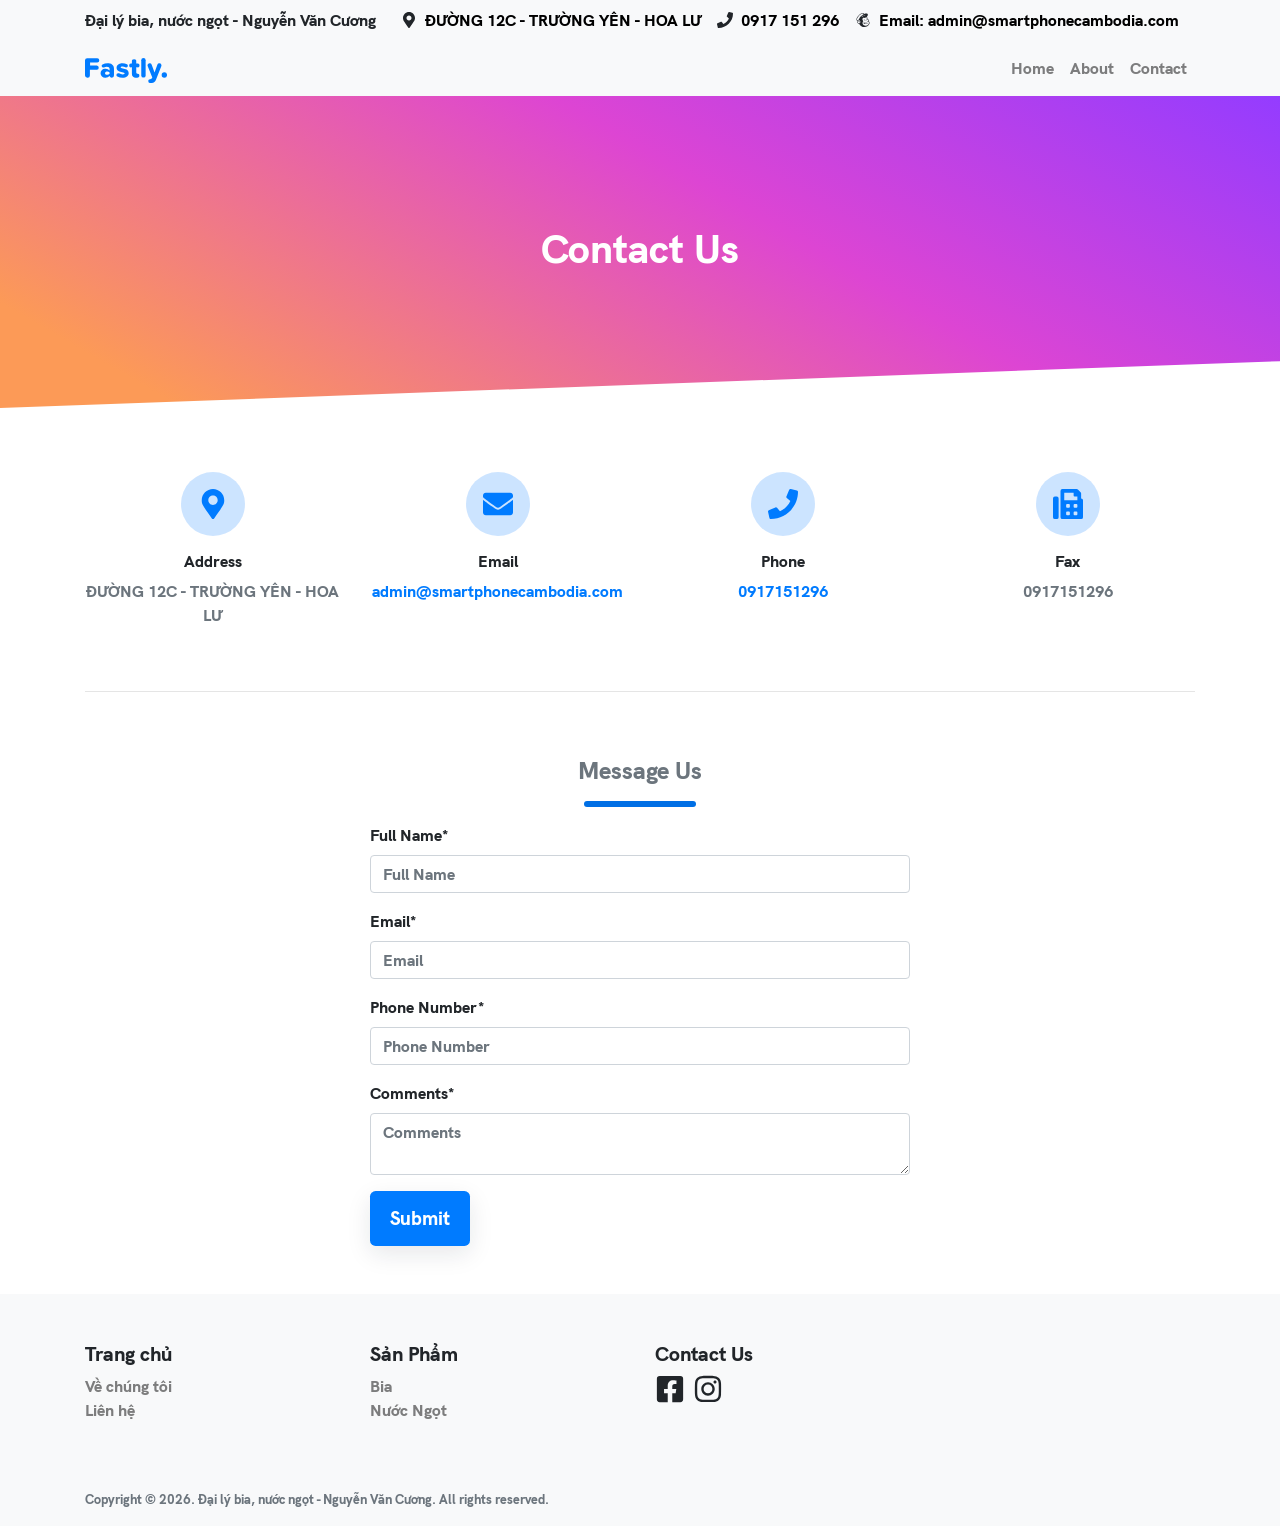
<file: contact/index.html>
<!DOCTYPE html><html><head><meta charSet="utf-8"/><meta http-equiv="x-ua-compatible" content="ie=edge"/><meta name="viewport" content="width=device-width, initial-scale=1, shrink-to-fit=no"/><style data-href="/styles.8e13e81e93466e9a1077.css" id="gatsby-global-css">@charset "UTF-8";@import url(https://fonts.googleapis.com/css?family=Roboto&display=swap);:root{--blue:#007bff;--indigo:#6610f2;--purple:#6f42c1;--pink:#e83e8c;--red:#dc3545;--orange:#fd7e14;--yellow:#ffc107;--green:#28a745;--teal:#20c997;--cyan:#17a2b8;--white:#fff;--gray:#6c757d;--gray-dark:#343a40;--primary:#007bff;--secondary:#6c757d;--success:#28a745;--info:#17a2b8;--warning:#ffc107;--danger:#dc3545;--light:#f8f9fa;--dark:#343a40;--breakpoint-xs:0;--breakpoint-sm:576px;--breakpoint-md:768px;--breakpoint-lg:992px;--breakpoint-xl:1200px;--font-family-sans-serif:-apple-system,BlinkMacSystemFont,"Segoe UI",Roboto,"Helvetica Neue",Arial,"Noto Sans","Liberation Sans",sans-serif,"Apple Color Emoji","Segoe UI Emoji","Segoe UI Symbol","Noto Color Emoji";--font-family-monospace:SFMono-Regular,Menlo,Monaco,Consolas,"Liberation Mono","Courier New",monospace}*,:after,:before{box-sizing:border-box}html{font-family:sans-serif;line-height:1.15;-webkit-text-size-adjust:100%;-webkit-tap-highlight-color:rgba(0,0,0,0)}article,aside,figcaption,figure,footer,header,hgroup,main,nav,section{display:block}body{margin:0;font-family:-apple-system,BlinkMacSystemFont,Segoe UI,Roboto,Helvetica Neue,Arial,Noto Sans,Liberation Sans,sans-serif,Apple Color Emoji,Segoe UI Emoji,Segoe UI Symbol,Noto Color Emoji;font-size:1rem;font-weight:400;line-height:1.5;color:#212529;text-align:left;background-color:#fff}[tabindex="-1"]:focus:not(:focus-visible){outline:0!important}hr{box-sizing:content-box;height:0;overflow:visible}h1,h2,h3,h4,h5,h6{margin-top:0;margin-bottom:.5rem}p{margin-top:0;margin-bottom:1rem}abbr[data-original-title],abbr[title]{text-decoration:underline;-webkit-text-decoration:underline dotted;text-decoration:underline dotted;cursor:help;border-bottom:0;-webkit-text-decoration-skip-ink:none;text-decoration-skip-ink:none}address{font-style:normal;line-height:inherit}address,dl,ol,ul{margin-bottom:1rem}dl,ol,ul{margin-top:0}ol ol,ol ul,ul ol,ul ul{margin-bottom:0}dt{font-weight:700}dd{margin-bottom:.5rem;margin-left:0}blockquote{margin:0 0 1rem}b,strong{font-weight:bolder}small{font-size:80%}sub,sup{position:relative;font-size:75%;line-height:0;vertical-align:baseline}sub{bottom:-.25em}sup{top:-.5em}a{color:#007bff;text-decoration:none;background-color:transparent}a:hover{color:#0056b3;text-decoration:underline}a:not([href]):not([class]),a:not([href]):not([class]):hover{color:inherit;text-decoration:none}code,kbd,pre,samp{font-family:SFMono-Regular,Menlo,Monaco,Consolas,Liberation Mono,Courier New,monospace;font-size:1em}pre{margin-top:0;margin-bottom:1rem;overflow:auto;-ms-overflow-style:scrollbar}figure{margin:0 0 1rem}img{border-style:none}img,svg{vertical-align:middle}svg{overflow:hidden}table{border-collapse:collapse}caption{padding-top:.75rem;padding-bottom:.75rem;color:#6c757d;text-align:left;caption-side:bottom}th{text-align:inherit;text-align:-webkit-match-parent}label{display:inline-block;margin-bottom:.5rem}button{border-radius:0}button:focus:not(:focus-visible){outline:0}button,input,optgroup,select,textarea{margin:0;font-family:inherit;font-size:inherit;line-height:inherit}button,input{overflow:visible}button,select{text-transform:none}[role=button]{cursor:pointer}select{word-wrap:normal}[type=button],[type=reset],[type=submit],button{-webkit-appearance:button}[type=button]:not(:disabled),[type=reset]:not(:disabled),[type=submit]:not(:disabled),button:not(:disabled){cursor:pointer}[type=button]::-moz-focus-inner,[type=reset]::-moz-focus-inner,[type=submit]::-moz-focus-inner,button::-moz-focus-inner{padding:0;border-style:none}input[type=checkbox],input[type=radio]{box-sizing:border-box;padding:0}textarea{overflow:auto;resize:vertical}fieldset{min-width:0;padding:0;margin:0;border:0}legend{display:block;width:100%;max-width:100%;padding:0;margin-bottom:.5rem;font-size:1.5rem;line-height:inherit;color:inherit;white-space:normal}progress{vertical-align:baseline}[type=number]::-webkit-inner-spin-button,[type=number]::-webkit-outer-spin-button{height:auto}[type=search]{outline-offset:-2px;-webkit-appearance:none}[type=search]::-webkit-search-decoration{-webkit-appearance:none}::-webkit-file-upload-button{font:inherit;-webkit-appearance:button}output{display:inline-block}summary{display:list-item;cursor:pointer}template{display:none}[hidden]{display:none!important}.h1,.h2,.h3,.h4,.h5,.h6,h1,h2,h3,h4,h5,h6{margin-bottom:.5rem;font-weight:500;line-height:1.2}.h1,h1{font-size:2.5rem}.h2,h2{font-size:2rem}.h3,h3{font-size:1.75rem}.h4,h4{font-size:1.5rem}.h5,h5{font-size:1.25rem}.h6,h6{font-size:1rem}.lead{font-size:1.25rem;font-weight:300}.display-1{font-size:6rem}.display-1,.display-2{font-weight:300;line-height:1.2}.display-2{font-size:5.5rem}.display-3{font-size:4.5rem}.display-3,.display-4{font-weight:300;line-height:1.2}.display-4{font-size:3.5rem}hr{margin-top:1rem;margin-bottom:1rem;border:0;border-top:1px solid rgba(0,0,0,.1)}.small,small{font-size:80%;font-weight:400}.mark,mark{padding:.2em;background-color:#fcf8e3}.list-inline,.list-unstyled{padding-left:0;list-style:none}.list-inline-item{display:inline-block}.list-inline-item:not(:last-child){margin-right:.5rem}.initialism{font-size:90%;text-transform:uppercase}.blockquote{margin-bottom:1rem;font-size:1.25rem}.blockquote-footer{display:block;font-size:80%;color:#6c757d}.blockquote-footer:before{content:"\2014\00A0"}.img-fluid,.img-thumbnail{max-width:100%;height:auto}.img-thumbnail{padding:.25rem;background-color:#fff;border:1px solid #dee2e6;border-radius:.25rem}.figure{display:inline-block}.figure-img{margin-bottom:.5rem;line-height:1}.figure-caption{font-size:90%;color:#6c757d}.container,.container-fluid,.container-lg,.container-md,.container-sm,.container-xl{width:100%;padding-right:15px;padding-left:15px;margin-right:auto;margin-left:auto}@media (min-width:576px){.container,.container-sm{max-width:540px}}@media (min-width:768px){.container,.container-md,.container-sm{max-width:720px}}@media (min-width:992px){.container,.container-lg,.container-md,.container-sm{max-width:960px}}@media (min-width:1200px){.container,.container-lg,.container-md,.container-sm,.container-xl{max-width:1140px}}.row{display:flex;flex-wrap:wrap;margin-right:-15px;margin-left:-15px}.no-gutters{margin-right:0;margin-left:0}.no-gutters>.col,.no-gutters>[class*=col-]{padding-right:0;padding-left:0}.col,.col-1,.col-2,.col-3,.col-4,.col-5,.col-6,.col-7,.col-8,.col-9,.col-10,.col-11,.col-12,.col-auto,.col-lg,.col-lg-1,.col-lg-2,.col-lg-3,.col-lg-4,.col-lg-5,.col-lg-6,.col-lg-7,.col-lg-8,.col-lg-9,.col-lg-10,.col-lg-11,.col-lg-12,.col-lg-auto,.col-md,.col-md-1,.col-md-2,.col-md-3,.col-md-4,.col-md-5,.col-md-6,.col-md-7,.col-md-8,.col-md-9,.col-md-10,.col-md-11,.col-md-12,.col-md-auto,.col-sm,.col-sm-1,.col-sm-2,.col-sm-3,.col-sm-4,.col-sm-5,.col-sm-6,.col-sm-7,.col-sm-8,.col-sm-9,.col-sm-10,.col-sm-11,.col-sm-12,.col-sm-auto,.col-xl,.col-xl-1,.col-xl-2,.col-xl-3,.col-xl-4,.col-xl-5,.col-xl-6,.col-xl-7,.col-xl-8,.col-xl-9,.col-xl-10,.col-xl-11,.col-xl-12,.col-xl-auto{position:relative;width:100%;padding-right:15px;padding-left:15px}.col{flex-basis:0;flex-grow:1;max-width:100%}.row-cols-1>*{flex:0 0 100%;max-width:100%}.row-cols-2>*{flex:0 0 50%;max-width:50%}.row-cols-3>*{flex:0 0 33.33333%;max-width:33.33333%}.row-cols-4>*{flex:0 0 25%;max-width:25%}.row-cols-5>*{flex:0 0 20%;max-width:20%}.row-cols-6>*{flex:0 0 16.66667%;max-width:16.66667%}.col-auto{flex:0 0 auto;width:auto;max-width:100%}.col-1{flex:0 0 8.33333%;max-width:8.33333%}.col-2{flex:0 0 16.66667%;max-width:16.66667%}.col-3{flex:0 0 25%;max-width:25%}.col-4{flex:0 0 33.33333%;max-width:33.33333%}.col-5{flex:0 0 41.66667%;max-width:41.66667%}.col-6{flex:0 0 50%;max-width:50%}.col-7{flex:0 0 58.33333%;max-width:58.33333%}.col-8{flex:0 0 66.66667%;max-width:66.66667%}.col-9{flex:0 0 75%;max-width:75%}.col-10{flex:0 0 83.33333%;max-width:83.33333%}.col-11{flex:0 0 91.66667%;max-width:91.66667%}.col-12{flex:0 0 100%;max-width:100%}.order-first{order:-1}.order-last{order:13}.order-0{order:0}.order-1{order:1}.order-2{order:2}.order-3{order:3}.order-4{order:4}.order-5{order:5}.order-6{order:6}.order-7{order:7}.order-8{order:8}.order-9{order:9}.order-10{order:10}.order-11{order:11}.order-12{order:12}.offset-1{margin-left:8.33333%}.offset-2{margin-left:16.66667%}.offset-3{margin-left:25%}.offset-4{margin-left:33.33333%}.offset-5{margin-left:41.66667%}.offset-6{margin-left:50%}.offset-7{margin-left:58.33333%}.offset-8{margin-left:66.66667%}.offset-9{margin-left:75%}.offset-10{margin-left:83.33333%}.offset-11{margin-left:91.66667%}@media (min-width:576px){.col-sm{flex-basis:0;flex-grow:1;max-width:100%}.row-cols-sm-1>*{flex:0 0 100%;max-width:100%}.row-cols-sm-2>*{flex:0 0 50%;max-width:50%}.row-cols-sm-3>*{flex:0 0 33.33333%;max-width:33.33333%}.row-cols-sm-4>*{flex:0 0 25%;max-width:25%}.row-cols-sm-5>*{flex:0 0 20%;max-width:20%}.row-cols-sm-6>*{flex:0 0 16.66667%;max-width:16.66667%}.col-sm-auto{flex:0 0 auto;width:auto;max-width:100%}.col-sm-1{flex:0 0 8.33333%;max-width:8.33333%}.col-sm-2{flex:0 0 16.66667%;max-width:16.66667%}.col-sm-3{flex:0 0 25%;max-width:25%}.col-sm-4{flex:0 0 33.33333%;max-width:33.33333%}.col-sm-5{flex:0 0 41.66667%;max-width:41.66667%}.col-sm-6{flex:0 0 50%;max-width:50%}.col-sm-7{flex:0 0 58.33333%;max-width:58.33333%}.col-sm-8{flex:0 0 66.66667%;max-width:66.66667%}.col-sm-9{flex:0 0 75%;max-width:75%}.col-sm-10{flex:0 0 83.33333%;max-width:83.33333%}.col-sm-11{flex:0 0 91.66667%;max-width:91.66667%}.col-sm-12{flex:0 0 100%;max-width:100%}.order-sm-first{order:-1}.order-sm-last{order:13}.order-sm-0{order:0}.order-sm-1{order:1}.order-sm-2{order:2}.order-sm-3{order:3}.order-sm-4{order:4}.order-sm-5{order:5}.order-sm-6{order:6}.order-sm-7{order:7}.order-sm-8{order:8}.order-sm-9{order:9}.order-sm-10{order:10}.order-sm-11{order:11}.order-sm-12{order:12}.offset-sm-0{margin-left:0}.offset-sm-1{margin-left:8.33333%}.offset-sm-2{margin-left:16.66667%}.offset-sm-3{margin-left:25%}.offset-sm-4{margin-left:33.33333%}.offset-sm-5{margin-left:41.66667%}.offset-sm-6{margin-left:50%}.offset-sm-7{margin-left:58.33333%}.offset-sm-8{margin-left:66.66667%}.offset-sm-9{margin-left:75%}.offset-sm-10{margin-left:83.33333%}.offset-sm-11{margin-left:91.66667%}}@media (min-width:768px){.col-md{flex-basis:0;flex-grow:1;max-width:100%}.row-cols-md-1>*{flex:0 0 100%;max-width:100%}.row-cols-md-2>*{flex:0 0 50%;max-width:50%}.row-cols-md-3>*{flex:0 0 33.33333%;max-width:33.33333%}.row-cols-md-4>*{flex:0 0 25%;max-width:25%}.row-cols-md-5>*{flex:0 0 20%;max-width:20%}.row-cols-md-6>*{flex:0 0 16.66667%;max-width:16.66667%}.col-md-auto{flex:0 0 auto;width:auto;max-width:100%}.col-md-1{flex:0 0 8.33333%;max-width:8.33333%}.col-md-2{flex:0 0 16.66667%;max-width:16.66667%}.col-md-3{flex:0 0 25%;max-width:25%}.col-md-4{flex:0 0 33.33333%;max-width:33.33333%}.col-md-5{flex:0 0 41.66667%;max-width:41.66667%}.col-md-6{flex:0 0 50%;max-width:50%}.col-md-7{flex:0 0 58.33333%;max-width:58.33333%}.col-md-8{flex:0 0 66.66667%;max-width:66.66667%}.col-md-9{flex:0 0 75%;max-width:75%}.col-md-10{flex:0 0 83.33333%;max-width:83.33333%}.col-md-11{flex:0 0 91.66667%;max-width:91.66667%}.col-md-12{flex:0 0 100%;max-width:100%}.order-md-first{order:-1}.order-md-last{order:13}.order-md-0{order:0}.order-md-1{order:1}.order-md-2{order:2}.order-md-3{order:3}.order-md-4{order:4}.order-md-5{order:5}.order-md-6{order:6}.order-md-7{order:7}.order-md-8{order:8}.order-md-9{order:9}.order-md-10{order:10}.order-md-11{order:11}.order-md-12{order:12}.offset-md-0{margin-left:0}.offset-md-1{margin-left:8.33333%}.offset-md-2{margin-left:16.66667%}.offset-md-3{margin-left:25%}.offset-md-4{margin-left:33.33333%}.offset-md-5{margin-left:41.66667%}.offset-md-6{margin-left:50%}.offset-md-7{margin-left:58.33333%}.offset-md-8{margin-left:66.66667%}.offset-md-9{margin-left:75%}.offset-md-10{margin-left:83.33333%}.offset-md-11{margin-left:91.66667%}}@media (min-width:992px){.col-lg{flex-basis:0;flex-grow:1;max-width:100%}.row-cols-lg-1>*{flex:0 0 100%;max-width:100%}.row-cols-lg-2>*{flex:0 0 50%;max-width:50%}.row-cols-lg-3>*{flex:0 0 33.33333%;max-width:33.33333%}.row-cols-lg-4>*{flex:0 0 25%;max-width:25%}.row-cols-lg-5>*{flex:0 0 20%;max-width:20%}.row-cols-lg-6>*{flex:0 0 16.66667%;max-width:16.66667%}.col-lg-auto{flex:0 0 auto;width:auto;max-width:100%}.col-lg-1{flex:0 0 8.33333%;max-width:8.33333%}.col-lg-2{flex:0 0 16.66667%;max-width:16.66667%}.col-lg-3{flex:0 0 25%;max-width:25%}.col-lg-4{flex:0 0 33.33333%;max-width:33.33333%}.col-lg-5{flex:0 0 41.66667%;max-width:41.66667%}.col-lg-6{flex:0 0 50%;max-width:50%}.col-lg-7{flex:0 0 58.33333%;max-width:58.33333%}.col-lg-8{flex:0 0 66.66667%;max-width:66.66667%}.col-lg-9{flex:0 0 75%;max-width:75%}.col-lg-10{flex:0 0 83.33333%;max-width:83.33333%}.col-lg-11{flex:0 0 91.66667%;max-width:91.66667%}.col-lg-12{flex:0 0 100%;max-width:100%}.order-lg-first{order:-1}.order-lg-last{order:13}.order-lg-0{order:0}.order-lg-1{order:1}.order-lg-2{order:2}.order-lg-3{order:3}.order-lg-4{order:4}.order-lg-5{order:5}.order-lg-6{order:6}.order-lg-7{order:7}.order-lg-8{order:8}.order-lg-9{order:9}.order-lg-10{order:10}.order-lg-11{order:11}.order-lg-12{order:12}.offset-lg-0{margin-left:0}.offset-lg-1{margin-left:8.33333%}.offset-lg-2{margin-left:16.66667%}.offset-lg-3{margin-left:25%}.offset-lg-4{margin-left:33.33333%}.offset-lg-5{margin-left:41.66667%}.offset-lg-6{margin-left:50%}.offset-lg-7{margin-left:58.33333%}.offset-lg-8{margin-left:66.66667%}.offset-lg-9{margin-left:75%}.offset-lg-10{margin-left:83.33333%}.offset-lg-11{margin-left:91.66667%}}@media (min-width:1200px){.col-xl{flex-basis:0;flex-grow:1;max-width:100%}.row-cols-xl-1>*{flex:0 0 100%;max-width:100%}.row-cols-xl-2>*{flex:0 0 50%;max-width:50%}.row-cols-xl-3>*{flex:0 0 33.33333%;max-width:33.33333%}.row-cols-xl-4>*{flex:0 0 25%;max-width:25%}.row-cols-xl-5>*{flex:0 0 20%;max-width:20%}.row-cols-xl-6>*{flex:0 0 16.66667%;max-width:16.66667%}.col-xl-auto{flex:0 0 auto;width:auto;max-width:100%}.col-xl-1{flex:0 0 8.33333%;max-width:8.33333%}.col-xl-2{flex:0 0 16.66667%;max-width:16.66667%}.col-xl-3{flex:0 0 25%;max-width:25%}.col-xl-4{flex:0 0 33.33333%;max-width:33.33333%}.col-xl-5{flex:0 0 41.66667%;max-width:41.66667%}.col-xl-6{flex:0 0 50%;max-width:50%}.col-xl-7{flex:0 0 58.33333%;max-width:58.33333%}.col-xl-8{flex:0 0 66.66667%;max-width:66.66667%}.col-xl-9{flex:0 0 75%;max-width:75%}.col-xl-10{flex:0 0 83.33333%;max-width:83.33333%}.col-xl-11{flex:0 0 91.66667%;max-width:91.66667%}.col-xl-12{flex:0 0 100%;max-width:100%}.order-xl-first{order:-1}.order-xl-last{order:13}.order-xl-0{order:0}.order-xl-1{order:1}.order-xl-2{order:2}.order-xl-3{order:3}.order-xl-4{order:4}.order-xl-5{order:5}.order-xl-6{order:6}.order-xl-7{order:7}.order-xl-8{order:8}.order-xl-9{order:9}.order-xl-10{order:10}.order-xl-11{order:11}.order-xl-12{order:12}.offset-xl-0{margin-left:0}.offset-xl-1{margin-left:8.33333%}.offset-xl-2{margin-left:16.66667%}.offset-xl-3{margin-left:25%}.offset-xl-4{margin-left:33.33333%}.offset-xl-5{margin-left:41.66667%}.offset-xl-6{margin-left:50%}.offset-xl-7{margin-left:58.33333%}.offset-xl-8{margin-left:66.66667%}.offset-xl-9{margin-left:75%}.offset-xl-10{margin-left:83.33333%}.offset-xl-11{margin-left:91.66667%}}.form-control{display:block;width:100%;height:calc(1.5em + .75rem + 2px);padding:.375rem .75rem;font-size:1rem;font-weight:400;line-height:1.5;color:#495057;background-color:#fff;background-clip:padding-box;border:1px solid #ced4da;border-radius:.25rem;transition:border-color .15s ease-in-out,box-shadow .15s ease-in-out}@media (prefers-reduced-motion:reduce){.form-control{transition:none}}.form-control::-ms-expand{background-color:transparent;border:0}.form-control:-moz-focusring{color:transparent;text-shadow:0 0 0 #495057}.form-control:focus{color:#495057;background-color:#fff;border-color:#80bdff;outline:0;box-shadow:0 0 0 .2rem rgba(0,123,255,.25)}.form-control:-ms-input-placeholder{color:#6c757d;opacity:1}.form-control::placeholder{color:#6c757d;opacity:1}.form-control:disabled,.form-control[readonly]{background-color:#e9ecef;opacity:1}input[type=date].form-control,input[type=datetime-local].form-control,input[type=month].form-control,input[type=time].form-control{-webkit-appearance:none;appearance:none}select.form-control:focus::-ms-value{color:#495057;background-color:#fff}.form-control-file,.form-control-range{display:block;width:100%}.col-form-label{padding-top:calc(.375rem + 1px);padding-bottom:calc(.375rem + 1px);margin-bottom:0;font-size:inherit;line-height:1.5}.col-form-label-lg{padding-top:calc(.5rem + 1px);padding-bottom:calc(.5rem + 1px);font-size:1.25rem;line-height:1.5}.col-form-label-sm{padding-top:calc(.25rem + 1px);padding-bottom:calc(.25rem + 1px);font-size:.875rem;line-height:1.5}.form-control-plaintext{display:block;width:100%;padding:.375rem 0;margin-bottom:0;font-size:1rem;line-height:1.5;color:#212529;background-color:transparent;border:solid transparent;border-width:1px 0}.form-control-plaintext.form-control-lg,.form-control-plaintext.form-control-sm{padding-right:0;padding-left:0}.form-control-sm{height:calc(1.5em + .5rem + 2px);padding:.25rem .5rem;font-size:.875rem;line-height:1.5;border-radius:.2rem}.form-control-lg{height:calc(1.5em + 1rem + 2px);padding:.5rem 1rem;font-size:1.25rem;line-height:1.5;border-radius:.3rem}select.form-control[multiple],select.form-control[size],textarea.form-control{height:auto}.form-group{margin-bottom:1rem}.form-text{display:block;margin-top:.25rem}.form-row{display:flex;flex-wrap:wrap;margin-right:-5px;margin-left:-5px}.form-row>.col,.form-row>[class*=col-]{padding-right:5px;padding-left:5px}.form-check{position:relative;display:block;padding-left:1.25rem}.form-check-input{position:absolute;margin-top:.3rem;margin-left:-1.25rem}.form-check-input:disabled~.form-check-label,.form-check-input[disabled]~.form-check-label{color:#6c757d}.form-check-label{margin-bottom:0}.form-check-inline{display:inline-flex;align-items:center;padding-left:0;margin-right:.75rem}.form-check-inline .form-check-input{position:static;margin-top:0;margin-right:.3125rem;margin-left:0}.valid-feedback{display:none;width:100%;margin-top:.25rem;font-size:80%;color:#28a745}.valid-tooltip{position:absolute;top:100%;left:0;z-index:5;display:none;max-width:100%;padding:.25rem .5rem;margin-top:.1rem;font-size:.875rem;line-height:1.5;color:#fff;background-color:rgba(40,167,69,.9);border-radius:.25rem}.form-row>.col>.valid-tooltip,.form-row>[class*=col-]>.valid-tooltip{left:5px}.is-valid~.valid-feedback,.is-valid~.valid-tooltip,.was-validated :valid~.valid-feedback,.was-validated :valid~.valid-tooltip{display:block}.form-control.is-valid,.was-validated .form-control:valid{border-color:#28a745;padding-right:calc(1.5em + .75rem);background-image:url("data:image/svg+xml;charset=utf-8,%3Csvg xmlns='http://www.w3.org/2000/svg' width='8' height='8' viewBox='0 0 8 8'%3E%3Cpath fill='%2328a745' d='M2.3 6.73L.6 4.53c-.4-1.04.46-1.4 1.1-.8l1.1 1.4 3.4-3.8c.6-.63 1.6-.27 1.2.7l-4 4.6c-.43.5-.8.4-1.1.1z'/%3E%3C/svg%3E");background-repeat:no-repeat;background-position:right calc(.375em + .1875rem) center;background-size:calc(.75em + .375rem) calc(.75em + .375rem)}.form-control.is-valid:focus,.was-validated .form-control:valid:focus{border-color:#28a745;box-shadow:0 0 0 .2rem rgba(40,167,69,.25)}.was-validated textarea.form-control:valid,textarea.form-control.is-valid{padding-right:calc(1.5em + .75rem);background-position:top calc(.375em + .1875rem) right calc(.375em + .1875rem)}.custom-select.is-valid,.was-validated .custom-select:valid{border-color:#28a745;padding-right:calc(.75em + 2.3125rem);background:url("data:image/svg+xml;charset=utf-8,%3Csvg xmlns='http://www.w3.org/2000/svg' width='4' height='5' viewBox='0 0 4 5'%3E%3Cpath fill='%23343a40' d='M2 0L0 2h4zm0 5L0 3h4z'/%3E%3C/svg%3E") right .75rem center/8px 10px no-repeat,#fff url("data:image/svg+xml;charset=utf-8,%3Csvg xmlns='http://www.w3.org/2000/svg' width='8' height='8' viewBox='0 0 8 8'%3E%3Cpath fill='%2328a745' d='M2.3 6.73L.6 4.53c-.4-1.04.46-1.4 1.1-.8l1.1 1.4 3.4-3.8c.6-.63 1.6-.27 1.2.7l-4 4.6c-.43.5-.8.4-1.1.1z'/%3E%3C/svg%3E") center right 1.75rem/calc(.75em + .375rem) calc(.75em + .375rem) no-repeat}.custom-select.is-valid:focus,.was-validated .custom-select:valid:focus{border-color:#28a745;box-shadow:0 0 0 .2rem rgba(40,167,69,.25)}.form-check-input.is-valid~.form-check-label,.was-validated .form-check-input:valid~.form-check-label{color:#28a745}.form-check-input.is-valid~.valid-feedback,.form-check-input.is-valid~.valid-tooltip,.was-validated .form-check-input:valid~.valid-feedback,.was-validated .form-check-input:valid~.valid-tooltip{display:block}.custom-control-input.is-valid~.custom-control-label,.was-validated .custom-control-input:valid~.custom-control-label{color:#28a745}.custom-control-input.is-valid~.custom-control-label:before,.was-validated .custom-control-input:valid~.custom-control-label:before{border-color:#28a745}.custom-control-input.is-valid:checked~.custom-control-label:before,.was-validated .custom-control-input:valid:checked~.custom-control-label:before{border-color:#34ce57;background-color:#34ce57}.custom-control-input.is-valid:focus~.custom-control-label:before,.was-validated .custom-control-input:valid:focus~.custom-control-label:before{box-shadow:0 0 0 .2rem rgba(40,167,69,.25)}.custom-control-input.is-valid:focus:not(:checked)~.custom-control-label:before,.custom-file-input.is-valid~.custom-file-label,.was-validated .custom-control-input:valid:focus:not(:checked)~.custom-control-label:before,.was-validated .custom-file-input:valid~.custom-file-label{border-color:#28a745}.custom-file-input.is-valid:focus~.custom-file-label,.was-validated .custom-file-input:valid:focus~.custom-file-label{border-color:#28a745;box-shadow:0 0 0 .2rem rgba(40,167,69,.25)}.invalid-feedback{display:none;width:100%;margin-top:.25rem;font-size:80%;color:#dc3545}.invalid-tooltip{position:absolute;top:100%;left:0;z-index:5;display:none;max-width:100%;padding:.25rem .5rem;margin-top:.1rem;font-size:.875rem;line-height:1.5;color:#fff;background-color:rgba(220,53,69,.9);border-radius:.25rem}.form-row>.col>.invalid-tooltip,.form-row>[class*=col-]>.invalid-tooltip{left:5px}.is-invalid~.invalid-feedback,.is-invalid~.invalid-tooltip,.was-validated :invalid~.invalid-feedback,.was-validated :invalid~.invalid-tooltip{display:block}.form-control.is-invalid,.was-validated .form-control:invalid{border-color:#dc3545;padding-right:calc(1.5em + .75rem);background-image:url("data:image/svg+xml;charset=utf-8,%3Csvg xmlns='http://www.w3.org/2000/svg' width='12' height='12' fill='none' stroke='%23dc3545' viewBox='0 0 12 12'%3E%3Ccircle cx='6' cy='6' r='4.5'/%3E%3Cpath stroke-linejoin='round' d='M5.8 3.6h.4L6 6.5z'/%3E%3Ccircle cx='6' cy='8.2' r='.6' fill='%23dc3545' stroke='none'/%3E%3C/svg%3E");background-repeat:no-repeat;background-position:right calc(.375em + .1875rem) center;background-size:calc(.75em + .375rem) calc(.75em + .375rem)}.form-control.is-invalid:focus,.was-validated .form-control:invalid:focus{border-color:#dc3545;box-shadow:0 0 0 .2rem rgba(220,53,69,.25)}.was-validated textarea.form-control:invalid,textarea.form-control.is-invalid{padding-right:calc(1.5em + .75rem);background-position:top calc(.375em + .1875rem) right calc(.375em + .1875rem)}.custom-select.is-invalid,.was-validated .custom-select:invalid{border-color:#dc3545;padding-right:calc(.75em + 2.3125rem);background:url("data:image/svg+xml;charset=utf-8,%3Csvg xmlns='http://www.w3.org/2000/svg' width='4' height='5' viewBox='0 0 4 5'%3E%3Cpath fill='%23343a40' d='M2 0L0 2h4zm0 5L0 3h4z'/%3E%3C/svg%3E") right .75rem center/8px 10px no-repeat,#fff url("data:image/svg+xml;charset=utf-8,%3Csvg xmlns='http://www.w3.org/2000/svg' width='12' height='12' fill='none' stroke='%23dc3545' viewBox='0 0 12 12'%3E%3Ccircle cx='6' cy='6' r='4.5'/%3E%3Cpath stroke-linejoin='round' d='M5.8 3.6h.4L6 6.5z'/%3E%3Ccircle cx='6' cy='8.2' r='.6' fill='%23dc3545' stroke='none'/%3E%3C/svg%3E") center right 1.75rem/calc(.75em + .375rem) calc(.75em + .375rem) no-repeat}.custom-select.is-invalid:focus,.was-validated .custom-select:invalid:focus{border-color:#dc3545;box-shadow:0 0 0 .2rem rgba(220,53,69,.25)}.form-check-input.is-invalid~.form-check-label,.was-validated .form-check-input:invalid~.form-check-label{color:#dc3545}.form-check-input.is-invalid~.invalid-feedback,.form-check-input.is-invalid~.invalid-tooltip,.was-validated .form-check-input:invalid~.invalid-feedback,.was-validated .form-check-input:invalid~.invalid-tooltip{display:block}.custom-control-input.is-invalid~.custom-control-label,.was-validated .custom-control-input:invalid~.custom-control-label{color:#dc3545}.custom-control-input.is-invalid~.custom-control-label:before,.was-validated .custom-control-input:invalid~.custom-control-label:before{border-color:#dc3545}.custom-control-input.is-invalid:checked~.custom-control-label:before,.was-validated .custom-control-input:invalid:checked~.custom-control-label:before{border-color:#e4606d;background-color:#e4606d}.custom-control-input.is-invalid:focus~.custom-control-label:before,.was-validated .custom-control-input:invalid:focus~.custom-control-label:before{box-shadow:0 0 0 .2rem rgba(220,53,69,.25)}.custom-control-input.is-invalid:focus:not(:checked)~.custom-control-label:before,.custom-file-input.is-invalid~.custom-file-label,.was-validated .custom-control-input:invalid:focus:not(:checked)~.custom-control-label:before,.was-validated .custom-file-input:invalid~.custom-file-label{border-color:#dc3545}.custom-file-input.is-invalid:focus~.custom-file-label,.was-validated .custom-file-input:invalid:focus~.custom-file-label{border-color:#dc3545;box-shadow:0 0 0 .2rem rgba(220,53,69,.25)}.form-inline{display:flex;flex-flow:row wrap;align-items:center}.form-inline .form-check{width:100%}@media (min-width:576px){.form-inline label{justify-content:center}.form-inline .form-group,.form-inline label{display:flex;align-items:center;margin-bottom:0}.form-inline .form-group{flex:0 0 auto;flex-flow:row wrap}.form-inline .form-control{display:inline-block;width:auto;vertical-align:middle}.form-inline .form-control-plaintext{display:inline-block}.form-inline .custom-select,.form-inline .input-group{width:auto}.form-inline .form-check{display:flex;align-items:center;justify-content:center;width:auto;padding-left:0}.form-inline .form-check-input{position:relative;flex-shrink:0;margin-top:0;margin-right:.25rem;margin-left:0}.form-inline .custom-control{align-items:center;justify-content:center}.form-inline .custom-control-label{margin-bottom:0}}.fade{transition:opacity .15s linear}@media (prefers-reduced-motion:reduce){.fade{transition:none}}.fade:not(.show){opacity:0}.collapse:not(.show){display:none}.collapsing{position:relative;height:0;overflow:hidden;transition:height .35s ease}@media (prefers-reduced-motion:reduce){.collapsing{transition:none}}.dropdown,.dropleft,.dropright,.dropup{position:relative}.dropdown-toggle{white-space:nowrap}.dropdown-toggle:after{display:inline-block;margin-left:.255em;vertical-align:.255em;content:"";border-top:.3em solid;border-right:.3em solid transparent;border-bottom:0;border-left:.3em solid transparent}.dropdown-toggle:empty:after{margin-left:0}.dropdown-menu{position:absolute;top:100%;left:0;z-index:1000;display:none;float:left;min-width:10rem;padding:.5rem 0;margin:.125rem 0 0;font-size:1rem;color:#212529;text-align:left;list-style:none;background-color:#fff;background-clip:padding-box;border:1px solid rgba(0,0,0,.15);border-radius:.25rem}.dropdown-menu-left{right:auto;left:0}.dropdown-menu-right{right:0;left:auto}@media (min-width:576px){.dropdown-menu-sm-left{right:auto;left:0}.dropdown-menu-sm-right{right:0;left:auto}}@media (min-width:768px){.dropdown-menu-md-left{right:auto;left:0}.dropdown-menu-md-right{right:0;left:auto}}@media (min-width:992px){.dropdown-menu-lg-left{right:auto;left:0}.dropdown-menu-lg-right{right:0;left:auto}}@media (min-width:1200px){.dropdown-menu-xl-left{right:auto;left:0}.dropdown-menu-xl-right{right:0;left:auto}}.dropup .dropdown-menu{top:auto;bottom:100%;margin-top:0;margin-bottom:.125rem}.dropup .dropdown-toggle:after{display:inline-block;margin-left:.255em;vertical-align:.255em;content:"";border-top:0;border-right:.3em solid transparent;border-bottom:.3em solid;border-left:.3em solid transparent}.dropup .dropdown-toggle:empty:after{margin-left:0}.dropright .dropdown-menu{top:0;right:auto;left:100%;margin-top:0;margin-left:.125rem}.dropright .dropdown-toggle:after{display:inline-block;margin-left:.255em;vertical-align:.255em;content:"";border-top:.3em solid transparent;border-right:0;border-bottom:.3em solid transparent;border-left:.3em solid}.dropright .dropdown-toggle:empty:after{margin-left:0}.dropright .dropdown-toggle:after{vertical-align:0}.dropleft .dropdown-menu{top:0;right:100%;left:auto;margin-top:0;margin-right:.125rem}.dropleft .dropdown-toggle:after{display:inline-block;margin-left:.255em;vertical-align:.255em;content:"";display:none}.dropleft .dropdown-toggle:before{display:inline-block;margin-right:.255em;vertical-align:.255em;content:"";border-top:.3em solid transparent;border-right:.3em solid;border-bottom:.3em solid transparent}.dropleft .dropdown-toggle:empty:after{margin-left:0}.dropleft .dropdown-toggle:before{vertical-align:0}.dropdown-menu[x-placement^=bottom],.dropdown-menu[x-placement^=left],.dropdown-menu[x-placement^=right],.dropdown-menu[x-placement^=top]{right:auto;bottom:auto}.dropdown-divider{height:0;margin:.5rem 0;overflow:hidden;border-top:1px solid #e9ecef}.dropdown-item{display:block;width:100%;padding:.25rem 1.5rem;clear:both;font-weight:400;color:#212529;text-align:inherit;white-space:nowrap;background-color:transparent;border:0}.dropdown-item:focus,.dropdown-item:hover{color:#16181b;text-decoration:none;background-color:#e9ecef}.dropdown-item.active,.dropdown-item:active{color:#fff;text-decoration:none;background-color:#007bff}.dropdown-item.disabled,.dropdown-item:disabled{color:#adb5bd;pointer-events:none;background-color:transparent}.dropdown-menu.show{display:block}.dropdown-header{display:block;padding:.5rem 1.5rem;margin-bottom:0;font-size:.875rem;color:#6c757d;white-space:nowrap}.dropdown-item-text{display:block;padding:.25rem 1.5rem;color:#212529}.btn-group,.btn-group-vertical{position:relative;display:inline-flex;vertical-align:middle}.btn-group-vertical>.btn,.btn-group>.btn{position:relative;flex:1 1 auto}.btn-group-vertical>.btn.active,.btn-group-vertical>.btn:active,.btn-group-vertical>.btn:focus,.btn-group-vertical>.btn:hover,.btn-group>.btn.active,.btn-group>.btn:active,.btn-group>.btn:focus,.btn-group>.btn:hover{z-index:1}.btn-toolbar{display:flex;flex-wrap:wrap;justify-content:flex-start}.btn-toolbar .input-group{width:auto}.btn-group>.btn-group:not(:first-child),.btn-group>.btn:not(:first-child){margin-left:-1px}.btn-group>.btn-group:not(:last-child)>.btn,.btn-group>.btn:not(:last-child):not(.dropdown-toggle){border-top-right-radius:0;border-bottom-right-radius:0}.btn-group>.btn-group:not(:first-child)>.btn,.btn-group>.btn:not(:first-child){border-top-left-radius:0;border-bottom-left-radius:0}.dropdown-toggle-split{padding-right:.5625rem;padding-left:.5625rem}.dropdown-toggle-split:after,.dropright .dropdown-toggle-split:after,.dropup .dropdown-toggle-split:after{margin-left:0}.dropleft .dropdown-toggle-split:before{margin-right:0}.btn-group-sm>.btn+.dropdown-toggle-split,.btn-sm+.dropdown-toggle-split{padding-right:.375rem;padding-left:.375rem}.btn-group-lg>.btn+.dropdown-toggle-split,.btn-lg+.dropdown-toggle-split{padding-right:.75rem;padding-left:.75rem}.btn-group-vertical{flex-direction:column;align-items:flex-start;justify-content:center}.btn-group-vertical>.btn,.btn-group-vertical>.btn-group{width:100%}.btn-group-vertical>.btn-group:not(:first-child),.btn-group-vertical>.btn:not(:first-child){margin-top:-1px}.btn-group-vertical>.btn-group:not(:last-child)>.btn,.btn-group-vertical>.btn:not(:last-child):not(.dropdown-toggle){border-bottom-right-radius:0;border-bottom-left-radius:0}.btn-group-vertical>.btn-group:not(:first-child)>.btn,.btn-group-vertical>.btn:not(:first-child){border-top-left-radius:0;border-top-right-radius:0}.btn-group-toggle>.btn,.btn-group-toggle>.btn-group>.btn{margin-bottom:0}.btn-group-toggle>.btn-group>.btn input[type=checkbox],.btn-group-toggle>.btn-group>.btn input[type=radio],.btn-group-toggle>.btn input[type=checkbox],.btn-group-toggle>.btn input[type=radio]{position:absolute;clip:rect(0,0,0,0);pointer-events:none}.input-group{position:relative;display:flex;flex-wrap:wrap;align-items:stretch;width:100%}.input-group>.custom-file,.input-group>.custom-select,.input-group>.form-control,.input-group>.form-control-plaintext{position:relative;flex:1 1 auto;width:1%;min-width:0;margin-bottom:0}.input-group>.custom-file+.custom-file,.input-group>.custom-file+.custom-select,.input-group>.custom-file+.form-control,.input-group>.custom-select+.custom-file,.input-group>.custom-select+.custom-select,.input-group>.custom-select+.form-control,.input-group>.form-control+.custom-file,.input-group>.form-control+.custom-select,.input-group>.form-control+.form-control,.input-group>.form-control-plaintext+.custom-file,.input-group>.form-control-plaintext+.custom-select,.input-group>.form-control-plaintext+.form-control{margin-left:-1px}.input-group>.custom-file .custom-file-input:focus~.custom-file-label,.input-group>.custom-select:focus,.input-group>.form-control:focus{z-index:3}.input-group>.custom-file .custom-file-input:focus{z-index:4}.input-group>.custom-select:not(:first-child),.input-group>.form-control:not(:first-child){border-top-left-radius:0;border-bottom-left-radius:0}.input-group>.custom-file{display:flex;align-items:center}.input-group>.custom-file:not(:first-child) .custom-file-label,.input-group>.custom-file:not(:last-child) .custom-file-label{border-top-left-radius:0;border-bottom-left-radius:0}.input-group.has-validation>.custom-file:nth-last-child(n+3) .custom-file-label:after,.input-group.has-validation>.custom-select:nth-last-child(n+3),.input-group.has-validation>.form-control:nth-last-child(n+3),.input-group:not(.has-validation)>.custom-file:not(:last-child) .custom-file-label:after,.input-group:not(.has-validation)>.custom-select:not(:last-child),.input-group:not(.has-validation)>.form-control:not(:last-child){border-top-right-radius:0;border-bottom-right-radius:0}.input-group-append,.input-group-prepend{display:flex}.input-group-append .btn,.input-group-prepend .btn{position:relative;z-index:2}.input-group-append .btn:focus,.input-group-prepend .btn:focus{z-index:3}.input-group-append .btn+.btn,.input-group-append .btn+.input-group-text,.input-group-append .input-group-text+.btn,.input-group-append .input-group-text+.input-group-text,.input-group-prepend .btn+.btn,.input-group-prepend .btn+.input-group-text,.input-group-prepend .input-group-text+.btn,.input-group-prepend .input-group-text+.input-group-text{margin-left:-1px}.input-group-prepend{margin-right:-1px}.input-group-append{margin-left:-1px}.input-group-text{display:flex;align-items:center;padding:.375rem .75rem;margin-bottom:0;font-size:1rem;font-weight:400;line-height:1.5;color:#495057;text-align:center;white-space:nowrap;background-color:#e9ecef;border:1px solid #ced4da;border-radius:.25rem}.input-group-text input[type=checkbox],.input-group-text input[type=radio]{margin-top:0}.input-group-lg>.custom-select,.input-group-lg>.form-control:not(textarea){height:calc(1.5em + 1rem + 2px)}.input-group-lg>.custom-select,.input-group-lg>.form-control,.input-group-lg>.input-group-append>.btn,.input-group-lg>.input-group-append>.input-group-text,.input-group-lg>.input-group-prepend>.btn,.input-group-lg>.input-group-prepend>.input-group-text{padding:.5rem 1rem;font-size:1.25rem;line-height:1.5;border-radius:.3rem}.input-group-sm>.custom-select,.input-group-sm>.form-control:not(textarea){height:calc(1.5em + .5rem + 2px)}.input-group-sm>.custom-select,.input-group-sm>.form-control,.input-group-sm>.input-group-append>.btn,.input-group-sm>.input-group-append>.input-group-text,.input-group-sm>.input-group-prepend>.btn,.input-group-sm>.input-group-prepend>.input-group-text{padding:.25rem .5rem;font-size:.875rem;line-height:1.5;border-radius:.2rem}.input-group-lg>.custom-select,.input-group-sm>.custom-select{padding-right:1.75rem}.input-group.has-validation>.input-group-append:nth-last-child(n+3)>.btn,.input-group.has-validation>.input-group-append:nth-last-child(n+3)>.input-group-text,.input-group:not(.has-validation)>.input-group-append:not(:last-child)>.btn,.input-group:not(.has-validation)>.input-group-append:not(:last-child)>.input-group-text,.input-group>.input-group-append:last-child>.btn:not(:last-child):not(.dropdown-toggle),.input-group>.input-group-append:last-child>.input-group-text:not(:last-child),.input-group>.input-group-prepend>.btn,.input-group>.input-group-prepend>.input-group-text{border-top-right-radius:0;border-bottom-right-radius:0}.input-group>.input-group-append>.btn,.input-group>.input-group-append>.input-group-text,.input-group>.input-group-prepend:first-child>.btn:not(:first-child),.input-group>.input-group-prepend:first-child>.input-group-text:not(:first-child),.input-group>.input-group-prepend:not(:first-child)>.btn,.input-group>.input-group-prepend:not(:first-child)>.input-group-text{border-top-left-radius:0;border-bottom-left-radius:0}.custom-control{position:relative;z-index:1;display:block;min-height:1.5rem;padding-left:1.5rem;-webkit-print-color-adjust:exact;color-adjust:exact}.custom-control-inline{display:inline-flex;margin-right:1rem}.custom-control-input{position:absolute;left:0;z-index:-1;width:1rem;height:1.25rem;opacity:0}.custom-control-input:checked~.custom-control-label:before{color:#fff;border-color:#007bff;background-color:#007bff}.custom-control-input:focus~.custom-control-label:before{box-shadow:0 0 0 .2rem rgba(0,123,255,.25)}.custom-control-input:focus:not(:checked)~.custom-control-label:before{border-color:#80bdff}.custom-control-input:not(:disabled):active~.custom-control-label:before{color:#fff;background-color:#b3d7ff;border-color:#b3d7ff}.custom-control-input:disabled~.custom-control-label,.custom-control-input[disabled]~.custom-control-label{color:#6c757d}.custom-control-input:disabled~.custom-control-label:before,.custom-control-input[disabled]~.custom-control-label:before{background-color:#e9ecef}.custom-control-label{position:relative;margin-bottom:0;vertical-align:top}.custom-control-label:before{pointer-events:none;background-color:#fff;border:1px solid #adb5bd}.custom-control-label:after,.custom-control-label:before{position:absolute;top:.25rem;left:-1.5rem;display:block;width:1rem;height:1rem;content:""}.custom-control-label:after{background:50%/50% 50% no-repeat}.custom-checkbox .custom-control-label:before{border-radius:.25rem}.custom-checkbox .custom-control-input:checked~.custom-control-label:after{background-image:url("data:image/svg+xml;charset=utf-8,%3Csvg xmlns='http://www.w3.org/2000/svg' width='8' height='8' viewBox='0 0 8 8'%3E%3Cpath fill='%23fff' d='M6.564.75l-3.59 3.612-1.538-1.55L0 4.26l2.974 2.99L8 2.193z'/%3E%3C/svg%3E")}.custom-checkbox .custom-control-input:indeterminate~.custom-control-label:before{border-color:#007bff;background-color:#007bff}.custom-checkbox .custom-control-input:indeterminate~.custom-control-label:after{background-image:url("data:image/svg+xml;charset=utf-8,%3Csvg xmlns='http://www.w3.org/2000/svg' width='4' height='4' viewBox='0 0 4 4'%3E%3Cpath stroke='%23fff' d='M0 2h4'/%3E%3C/svg%3E")}.custom-checkbox .custom-control-input:disabled:checked~.custom-control-label:before{background-color:rgba(0,123,255,.5)}.custom-checkbox .custom-control-input:disabled:indeterminate~.custom-control-label:before{background-color:rgba(0,123,255,.5)}.custom-radio .custom-control-label:before{border-radius:50%}.custom-radio .custom-control-input:checked~.custom-control-label:after{background-image:url("data:image/svg+xml;charset=utf-8,%3Csvg xmlns='http://www.w3.org/2000/svg' width='12' height='12' viewBox='-4 -4 8 8'%3E%3Ccircle r='3' fill='%23fff'/%3E%3C/svg%3E")}.custom-radio .custom-control-input:disabled:checked~.custom-control-label:before{background-color:rgba(0,123,255,.5)}.custom-switch{padding-left:2.25rem}.custom-switch .custom-control-label:before{left:-2.25rem;width:1.75rem;pointer-events:all;border-radius:.5rem}.custom-switch .custom-control-label:after{top:calc(.25rem + 2px);left:calc(-2.25rem + 2px);width:calc(1rem - 4px);height:calc(1rem - 4px);background-color:#adb5bd;border-radius:.5rem;transition:transform .15s ease-in-out,background-color .15s ease-in-out,border-color .15s ease-in-out,box-shadow .15s ease-in-out}@media (prefers-reduced-motion:reduce){.custom-switch .custom-control-label:after{transition:none}}.custom-switch .custom-control-input:checked~.custom-control-label:after{background-color:#fff;transform:translateX(.75rem)}.custom-switch .custom-control-input:disabled:checked~.custom-control-label:before{background-color:rgba(0,123,255,.5)}.custom-select{display:inline-block;width:100%;height:calc(1.5em + .75rem + 2px);padding:.375rem 1.75rem .375rem .75rem;font-size:1rem;font-weight:400;line-height:1.5;color:#495057;vertical-align:middle;background:#fff url("data:image/svg+xml;charset=utf-8,%3Csvg xmlns='http://www.w3.org/2000/svg' width='4' height='5' viewBox='0 0 4 5'%3E%3Cpath fill='%23343a40' d='M2 0L0 2h4zm0 5L0 3h4z'/%3E%3C/svg%3E") right .75rem center/8px 10px no-repeat;border:1px solid #ced4da;border-radius:.25rem;-webkit-appearance:none;appearance:none}.custom-select:focus{border-color:#80bdff;outline:0;box-shadow:0 0 0 .2rem rgba(0,123,255,.25)}.custom-select:focus::-ms-value{color:#495057;background-color:#fff}.custom-select[multiple],.custom-select[size]:not([size="1"]){height:auto;padding-right:.75rem;background-image:none}.custom-select:disabled{color:#6c757d;background-color:#e9ecef}.custom-select::-ms-expand{display:none}.custom-select:-moz-focusring{color:transparent;text-shadow:0 0 0 #495057}.custom-select-sm{height:calc(1.5em + .5rem + 2px);padding-top:.25rem;padding-bottom:.25rem;padding-left:.5rem;font-size:.875rem}.custom-select-lg{height:calc(1.5em + 1rem + 2px);padding-top:.5rem;padding-bottom:.5rem;padding-left:1rem;font-size:1.25rem}.custom-file{display:inline-block;margin-bottom:0}.custom-file,.custom-file-input{position:relative;width:100%;height:calc(1.5em + .75rem + 2px)}.custom-file-input{z-index:2;margin:0;overflow:hidden;opacity:0}.custom-file-input:focus~.custom-file-label{border-color:#80bdff;box-shadow:0 0 0 .2rem rgba(0,123,255,.25)}.custom-file-input:disabled~.custom-file-label,.custom-file-input[disabled]~.custom-file-label{background-color:#e9ecef}.custom-file-input:lang(en)~.custom-file-label:after{content:"Browse"}.custom-file-input~.custom-file-label[data-browse]:after{content:attr(data-browse)}.custom-file-label{left:0;z-index:1;height:calc(1.5em + .75rem + 2px);overflow:hidden;font-weight:400;background-color:#fff;border:1px solid #ced4da;border-radius:.25rem}.custom-file-label,.custom-file-label:after{position:absolute;top:0;right:0;padding:.375rem .75rem;line-height:1.5;color:#495057}.custom-file-label:after{bottom:0;z-index:3;display:block;height:calc(1.5em + .75rem);content:"Browse";background-color:#e9ecef;border-left:inherit;border-radius:0 .25rem .25rem 0}.custom-range{width:100%;height:1.4rem;padding:0;background-color:transparent;-webkit-appearance:none;appearance:none}.custom-range:focus{outline:0}.custom-range:focus::-webkit-slider-thumb{box-shadow:0 0 0 1px #fff,0 0 0 .2rem rgba(0,123,255,.25)}.custom-range:focus::-moz-range-thumb{box-shadow:0 0 0 1px #fff,0 0 0 .2rem rgba(0,123,255,.25)}.custom-range:focus::-ms-thumb{box-shadow:0 0 0 1px #fff,0 0 0 .2rem rgba(0,123,255,.25)}.custom-range::-moz-focus-outer{border:0}.custom-range::-webkit-slider-thumb{width:1rem;height:1rem;margin-top:-.25rem;background-color:#007bff;border:0;border-radius:1rem;-webkit-transition:background-color .15s ease-in-out,border-color .15s ease-in-out,box-shadow .15s ease-in-out;transition:background-color .15s ease-in-out,border-color .15s ease-in-out,box-shadow .15s ease-in-out;-webkit-appearance:none;appearance:none}@media (prefers-reduced-motion:reduce){.custom-range::-webkit-slider-thumb{-webkit-transition:none;transition:none}}.custom-range::-webkit-slider-thumb:active{background-color:#b3d7ff}.custom-range::-webkit-slider-runnable-track{width:100%;height:.5rem;color:transparent;cursor:pointer;background-color:#dee2e6;border-color:transparent;border-radius:1rem}.custom-range::-moz-range-thumb{width:1rem;height:1rem;background-color:#007bff;border:0;border-radius:1rem;-moz-transition:background-color .15s ease-in-out,border-color .15s ease-in-out,box-shadow .15s ease-in-out;transition:background-color .15s ease-in-out,border-color .15s ease-in-out,box-shadow .15s ease-in-out;appearance:none}@media (prefers-reduced-motion:reduce){.custom-range::-moz-range-thumb{-moz-transition:none;transition:none}}.custom-range::-moz-range-thumb:active{background-color:#b3d7ff}.custom-range::-moz-range-track{width:100%;height:.5rem;color:transparent;cursor:pointer;background-color:#dee2e6;border-color:transparent;border-radius:1rem}.custom-range::-ms-thumb{width:1rem;height:1rem;margin-top:0;margin-right:.2rem;margin-left:.2rem;background-color:#007bff;border:0;border-radius:1rem;-ms-transition:background-color .15s ease-in-out,border-color .15s ease-in-out,box-shadow .15s ease-in-out;transition:background-color .15s ease-in-out,border-color .15s ease-in-out,box-shadow .15s ease-in-out;appearance:none}@media (prefers-reduced-motion:reduce){.custom-range::-ms-thumb{-ms-transition:none;transition:none}}.custom-range::-ms-thumb:active{background-color:#b3d7ff}.custom-range::-ms-track{width:100%;height:.5rem;color:transparent;cursor:pointer;background-color:transparent;border-color:transparent;border-width:.5rem}.custom-range::-ms-fill-lower,.custom-range::-ms-fill-upper{background-color:#dee2e6;border-radius:1rem}.custom-range::-ms-fill-upper{margin-right:15px}.custom-range:disabled::-webkit-slider-thumb{background-color:#adb5bd}.custom-range:disabled::-webkit-slider-runnable-track{cursor:default}.custom-range:disabled::-moz-range-thumb{background-color:#adb5bd}.custom-range:disabled::-moz-range-track{cursor:default}.custom-range:disabled::-ms-thumb{background-color:#adb5bd}.custom-control-label:before,.custom-file-label,.custom-select{transition:background-color .15s ease-in-out,border-color .15s ease-in-out,box-shadow .15s ease-in-out}@media (prefers-reduced-motion:reduce){.custom-control-label:before,.custom-file-label,.custom-select{transition:none}}.nav{display:flex;flex-wrap:wrap;padding-left:0;margin-bottom:0;list-style:none}.nav-link{display:block;padding:.5rem 1rem}.nav-link:focus,.nav-link:hover{text-decoration:none}.nav-link.disabled{color:#6c757d;pointer-events:none;cursor:default}.nav-tabs{border-bottom:1px solid #dee2e6}.nav-tabs .nav-link{margin-bottom:-1px;border:1px solid transparent;border-top-left-radius:.25rem;border-top-right-radius:.25rem}.nav-tabs .nav-link:focus,.nav-tabs .nav-link:hover{border-color:#e9ecef #e9ecef #dee2e6}.nav-tabs .nav-link.disabled{color:#6c757d;background-color:transparent;border-color:transparent}.nav-tabs .nav-item.show .nav-link,.nav-tabs .nav-link.active{color:#495057;background-color:#fff;border-color:#dee2e6 #dee2e6 #fff}.nav-tabs .dropdown-menu{margin-top:-1px;border-top-left-radius:0;border-top-right-radius:0}.nav-pills .nav-link{border-radius:.25rem}.nav-pills .nav-link.active,.nav-pills .show>.nav-link{color:#fff;background-color:#007bff}.nav-fill .nav-item,.nav-fill>.nav-link{flex:1 1 auto;text-align:center}.nav-justified .nav-item,.nav-justified>.nav-link{flex-basis:0;flex-grow:1;text-align:center}.tab-content>.tab-pane{display:none}.tab-content>.active{display:block}.navbar{position:relative;padding:.5rem 1rem}.navbar,.navbar .container,.navbar .container-fluid,.navbar .container-lg,.navbar .container-md,.navbar .container-sm,.navbar .container-xl{display:flex;flex-wrap:wrap;align-items:center;justify-content:space-between}.navbar-brand{display:inline-block;padding-top:.3125rem;padding-bottom:.3125rem;margin-right:1rem;font-size:1.25rem;line-height:inherit;white-space:nowrap}.navbar-brand:focus,.navbar-brand:hover{text-decoration:none}.navbar-nav{display:flex;flex-direction:column;padding-left:0;margin-bottom:0;list-style:none}.navbar-nav .nav-link{padding-right:0;padding-left:0}.navbar-nav .dropdown-menu{position:static;float:none}.navbar-text{display:inline-block;padding-top:.5rem;padding-bottom:.5rem}.navbar-collapse{flex-basis:100%;flex-grow:1;align-items:center}.navbar-toggler{padding:.25rem .75rem;font-size:1.25rem;line-height:1;background-color:transparent;border:1px solid transparent;border-radius:.25rem}.navbar-toggler:focus,.navbar-toggler:hover{text-decoration:none}.navbar-toggler-icon{display:inline-block;width:1.5em;height:1.5em;vertical-align:middle;content:"";background:50%/100% 100% no-repeat}.navbar-nav-scroll{max-height:75vh;overflow-y:auto}@media (max-width:575.98px){.navbar-expand-sm>.container,.navbar-expand-sm>.container-fluid,.navbar-expand-sm>.container-lg,.navbar-expand-sm>.container-md,.navbar-expand-sm>.container-sm,.navbar-expand-sm>.container-xl{padding-right:0;padding-left:0}}@media (min-width:576px){.navbar-expand-sm{flex-flow:row nowrap;justify-content:flex-start}.navbar-expand-sm .navbar-nav{flex-direction:row}.navbar-expand-sm .navbar-nav .dropdown-menu{position:absolute}.navbar-expand-sm .navbar-nav .nav-link{padding-right:.5rem;padding-left:.5rem}.navbar-expand-sm>.container,.navbar-expand-sm>.container-fluid,.navbar-expand-sm>.container-lg,.navbar-expand-sm>.container-md,.navbar-expand-sm>.container-sm,.navbar-expand-sm>.container-xl{flex-wrap:nowrap}.navbar-expand-sm .navbar-nav-scroll{overflow:visible}.navbar-expand-sm .navbar-collapse{display:flex!important;flex-basis:auto}.navbar-expand-sm .navbar-toggler{display:none}}@media (max-width:767.98px){.navbar-expand-md>.container,.navbar-expand-md>.container-fluid,.navbar-expand-md>.container-lg,.navbar-expand-md>.container-md,.navbar-expand-md>.container-sm,.navbar-expand-md>.container-xl{padding-right:0;padding-left:0}}@media (min-width:768px){.navbar-expand-md{flex-flow:row nowrap;justify-content:flex-start}.navbar-expand-md .navbar-nav{flex-direction:row}.navbar-expand-md .navbar-nav .dropdown-menu{position:absolute}.navbar-expand-md .navbar-nav .nav-link{padding-right:.5rem;padding-left:.5rem}.navbar-expand-md>.container,.navbar-expand-md>.container-fluid,.navbar-expand-md>.container-lg,.navbar-expand-md>.container-md,.navbar-expand-md>.container-sm,.navbar-expand-md>.container-xl{flex-wrap:nowrap}.navbar-expand-md .navbar-nav-scroll{overflow:visible}.navbar-expand-md .navbar-collapse{display:flex!important;flex-basis:auto}.navbar-expand-md .navbar-toggler{display:none}}@media (max-width:991.98px){.navbar-expand-lg>.container,.navbar-expand-lg>.container-fluid,.navbar-expand-lg>.container-lg,.navbar-expand-lg>.container-md,.navbar-expand-lg>.container-sm,.navbar-expand-lg>.container-xl{padding-right:0;padding-left:0}}@media (min-width:992px){.navbar-expand-lg{flex-flow:row nowrap;justify-content:flex-start}.navbar-expand-lg .navbar-nav{flex-direction:row}.navbar-expand-lg .navbar-nav .dropdown-menu{position:absolute}.navbar-expand-lg .navbar-nav .nav-link{padding-right:.5rem;padding-left:.5rem}.navbar-expand-lg>.container,.navbar-expand-lg>.container-fluid,.navbar-expand-lg>.container-lg,.navbar-expand-lg>.container-md,.navbar-expand-lg>.container-sm,.navbar-expand-lg>.container-xl{flex-wrap:nowrap}.navbar-expand-lg .navbar-nav-scroll{overflow:visible}.navbar-expand-lg .navbar-collapse{display:flex!important;flex-basis:auto}.navbar-expand-lg .navbar-toggler{display:none}}@media (max-width:1199.98px){.navbar-expand-xl>.container,.navbar-expand-xl>.container-fluid,.navbar-expand-xl>.container-lg,.navbar-expand-xl>.container-md,.navbar-expand-xl>.container-sm,.navbar-expand-xl>.container-xl{padding-right:0;padding-left:0}}@media (min-width:1200px){.navbar-expand-xl{flex-flow:row nowrap;justify-content:flex-start}.navbar-expand-xl .navbar-nav{flex-direction:row}.navbar-expand-xl .navbar-nav .dropdown-menu{position:absolute}.navbar-expand-xl .navbar-nav .nav-link{padding-right:.5rem;padding-left:.5rem}.navbar-expand-xl>.container,.navbar-expand-xl>.container-fluid,.navbar-expand-xl>.container-lg,.navbar-expand-xl>.container-md,.navbar-expand-xl>.container-sm,.navbar-expand-xl>.container-xl{flex-wrap:nowrap}.navbar-expand-xl .navbar-nav-scroll{overflow:visible}.navbar-expand-xl .navbar-collapse{display:flex!important;flex-basis:auto}.navbar-expand-xl .navbar-toggler{display:none}}.navbar-expand{flex-flow:row nowrap;justify-content:flex-start}.navbar-expand>.container,.navbar-expand>.container-fluid,.navbar-expand>.container-lg,.navbar-expand>.container-md,.navbar-expand>.container-sm,.navbar-expand>.container-xl{padding-right:0;padding-left:0}.navbar-expand .navbar-nav{flex-direction:row}.navbar-expand .navbar-nav .dropdown-menu{position:absolute}.navbar-expand .navbar-nav .nav-link{padding-right:.5rem;padding-left:.5rem}.navbar-expand>.container,.navbar-expand>.container-fluid,.navbar-expand>.container-lg,.navbar-expand>.container-md,.navbar-expand>.container-sm,.navbar-expand>.container-xl{flex-wrap:nowrap}.navbar-expand .navbar-nav-scroll{overflow:visible}.navbar-expand .navbar-collapse{display:flex!important;flex-basis:auto}.navbar-expand .navbar-toggler{display:none}.navbar-light .navbar-brand,.navbar-light .navbar-brand:focus,.navbar-light .navbar-brand:hover{color:rgba(0,0,0,.9)}.navbar-light .navbar-nav .nav-link{color:rgba(0,0,0,.5)}.navbar-light .navbar-nav .nav-link:focus,.navbar-light .navbar-nav .nav-link:hover{color:rgba(0,0,0,.7)}.navbar-light .navbar-nav .nav-link.disabled{color:rgba(0,0,0,.3)}.navbar-light .navbar-nav .active>.nav-link,.navbar-light .navbar-nav .nav-link.active,.navbar-light .navbar-nav .nav-link.show,.navbar-light .navbar-nav .show>.nav-link{color:rgba(0,0,0,.9)}.navbar-light .navbar-toggler{color:rgba(0,0,0,.5);border-color:rgba(0,0,0,.1)}.navbar-light .navbar-toggler-icon{background-image:url("data:image/svg+xml;charset=utf-8,%3Csvg xmlns='http://www.w3.org/2000/svg' width='30' height='30' viewBox='0 0 30 30'%3E%3Cpath stroke='rgba(0,0,0,0.5)' stroke-linecap='round' stroke-miterlimit='10' stroke-width='2' d='M4 7h22M4 15h22M4 23h22'/%3E%3C/svg%3E")}.navbar-light .navbar-text{color:rgba(0,0,0,.5)}.navbar-light .navbar-text a,.navbar-light .navbar-text a:focus,.navbar-light .navbar-text a:hover{color:rgba(0,0,0,.9)}.navbar-dark .navbar-brand,.navbar-dark .navbar-brand:focus,.navbar-dark .navbar-brand:hover{color:#fff}.navbar-dark .navbar-nav .nav-link{color:hsla(0,0%,100%,.5)}.navbar-dark .navbar-nav .nav-link:focus,.navbar-dark .navbar-nav .nav-link:hover{color:hsla(0,0%,100%,.75)}.navbar-dark .navbar-nav .nav-link.disabled{color:hsla(0,0%,100%,.25)}.navbar-dark .navbar-nav .active>.nav-link,.navbar-dark .navbar-nav .nav-link.active,.navbar-dark .navbar-nav .nav-link.show,.navbar-dark .navbar-nav .show>.nav-link{color:#fff}.navbar-dark .navbar-toggler{color:hsla(0,0%,100%,.5);border-color:hsla(0,0%,100%,.1)}.navbar-dark .navbar-toggler-icon{background-image:url("data:image/svg+xml;charset=utf-8,%3Csvg xmlns='http://www.w3.org/2000/svg' width='30' height='30' viewBox='0 0 30 30'%3E%3Cpath stroke='rgba(255,255,255,0.5)' stroke-linecap='round' stroke-miterlimit='10' stroke-width='2' d='M4 7h22M4 15h22M4 23h22'/%3E%3C/svg%3E")}.navbar-dark .navbar-text{color:hsla(0,0%,100%,.5)}.navbar-dark .navbar-text a,.navbar-dark .navbar-text a:focus,.navbar-dark .navbar-text a:hover{color:#fff}.align-baseline{vertical-align:baseline!important}.align-top{vertical-align:top!important}.align-middle{vertical-align:middle!important}.align-bottom{vertical-align:bottom!important}.align-text-bottom{vertical-align:text-bottom!important}.align-text-top{vertical-align:text-top!important}.bg-primary{background-color:#007bff!important}a.bg-primary:focus,a.bg-primary:hover,button.bg-primary:focus,button.bg-primary:hover{background-color:#0062cc!important}.bg-secondary{background-color:#6c757d!important}a.bg-secondary:focus,a.bg-secondary:hover,button.bg-secondary:focus,button.bg-secondary:hover{background-color:#545b62!important}.bg-success{background-color:#28a745!important}a.bg-success:focus,a.bg-success:hover,button.bg-success:focus,button.bg-success:hover{background-color:#1e7e34!important}.bg-info{background-color:#17a2b8!important}a.bg-info:focus,a.bg-info:hover,button.bg-info:focus,button.bg-info:hover{background-color:#117a8b!important}.bg-warning{background-color:#ffc107!important}a.bg-warning:focus,a.bg-warning:hover,button.bg-warning:focus,button.bg-warning:hover{background-color:#d39e00!important}.bg-danger{background-color:#dc3545!important}a.bg-danger:focus,a.bg-danger:hover,button.bg-danger:focus,button.bg-danger:hover{background-color:#bd2130!important}.bg-light{background-color:#f8f9fa!important}a.bg-light:focus,a.bg-light:hover,button.bg-light:focus,button.bg-light:hover{background-color:#dae0e5!important}.bg-dark{background-color:#343a40!important}a.bg-dark:focus,a.bg-dark:hover,button.bg-dark:focus,button.bg-dark:hover{background-color:#1d2124!important}.bg-white{background-color:#fff!important}.bg-transparent{background-color:transparent!important}.border{border:1px solid #dee2e6!important}.border-top{border-top:1px solid #dee2e6!important}.border-right{border-right:1px solid #dee2e6!important}.border-bottom{border-bottom:1px solid #dee2e6!important}.border-left{border-left:1px solid #dee2e6!important}.border-0{border:0!important}.border-top-0{border-top:0!important}.border-right-0{border-right:0!important}.border-bottom-0{border-bottom:0!important}.border-left-0{border-left:0!important}.border-primary{border-color:#007bff!important}.border-secondary{border-color:#6c757d!important}.border-success{border-color:#28a745!important}.border-info{border-color:#17a2b8!important}.border-warning{border-color:#ffc107!important}.border-danger{border-color:#dc3545!important}.border-light{border-color:#f8f9fa!important}.border-dark{border-color:#343a40!important}.border-white{border-color:#fff!important}.rounded-sm{border-radius:.2rem!important}.rounded{border-radius:.25rem!important}.rounded-top{border-top-left-radius:.25rem!important}.rounded-right,.rounded-top{border-top-right-radius:.25rem!important}.rounded-bottom,.rounded-right{border-bottom-right-radius:.25rem!important}.rounded-bottom,.rounded-left{border-bottom-left-radius:.25rem!important}.rounded-left{border-top-left-radius:.25rem!important}.rounded-lg{border-radius:.3rem!important}.rounded-circle{border-radius:50%!important}.rounded-pill{border-radius:50rem!important}.rounded-0{border-radius:0!important}.clearfix:after{display:block;clear:both;content:""}.d-none{display:none!important}.d-inline{display:inline!important}.d-inline-block{display:inline-block!important}.d-block{display:block!important}.d-table{display:table!important}.d-table-row{display:table-row!important}.d-table-cell{display:table-cell!important}.d-flex{display:flex!important}.d-inline-flex{display:inline-flex!important}@media (min-width:576px){.d-sm-none{display:none!important}.d-sm-inline{display:inline!important}.d-sm-inline-block{display:inline-block!important}.d-sm-block{display:block!important}.d-sm-table{display:table!important}.d-sm-table-row{display:table-row!important}.d-sm-table-cell{display:table-cell!important}.d-sm-flex{display:flex!important}.d-sm-inline-flex{display:inline-flex!important}}@media (min-width:768px){.d-md-none{display:none!important}.d-md-inline{display:inline!important}.d-md-inline-block{display:inline-block!important}.d-md-block{display:block!important}.d-md-table{display:table!important}.d-md-table-row{display:table-row!important}.d-md-table-cell{display:table-cell!important}.d-md-flex{display:flex!important}.d-md-inline-flex{display:inline-flex!important}}@media (min-width:992px){.d-lg-none{display:none!important}.d-lg-inline{display:inline!important}.d-lg-inline-block{display:inline-block!important}.d-lg-block{display:block!important}.d-lg-table{display:table!important}.d-lg-table-row{display:table-row!important}.d-lg-table-cell{display:table-cell!important}.d-lg-flex{display:flex!important}.d-lg-inline-flex{display:inline-flex!important}}@media (min-width:1200px){.d-xl-none{display:none!important}.d-xl-inline{display:inline!important}.d-xl-inline-block{display:inline-block!important}.d-xl-block{display:block!important}.d-xl-table{display:table!important}.d-xl-table-row{display:table-row!important}.d-xl-table-cell{display:table-cell!important}.d-xl-flex{display:flex!important}.d-xl-inline-flex{display:inline-flex!important}}@media print{.d-print-none{display:none!important}.d-print-inline{display:inline!important}.d-print-inline-block{display:inline-block!important}.d-print-block{display:block!important}.d-print-table{display:table!important}.d-print-table-row{display:table-row!important}.d-print-table-cell{display:table-cell!important}.d-print-flex{display:flex!important}.d-print-inline-flex{display:inline-flex!important}}.embed-responsive{position:relative;display:block;width:100%;padding:0;overflow:hidden}.embed-responsive:before{display:block;content:""}.embed-responsive .embed-responsive-item,.embed-responsive embed,.embed-responsive iframe,.embed-responsive object,.embed-responsive video{position:absolute;top:0;bottom:0;left:0;width:100%;height:100%;border:0}.embed-responsive-21by9:before{padding-top:42.85714%}.embed-responsive-16by9:before{padding-top:56.25%}.embed-responsive-4by3:before{padding-top:75%}.embed-responsive-1by1:before{padding-top:100%}.flex-row{flex-direction:row!important}.flex-column{flex-direction:column!important}.flex-row-reverse{flex-direction:row-reverse!important}.flex-column-reverse{flex-direction:column-reverse!important}.flex-wrap{flex-wrap:wrap!important}.flex-nowrap{flex-wrap:nowrap!important}.flex-wrap-reverse{flex-wrap:wrap-reverse!important}.flex-fill{flex:1 1 auto!important}.flex-grow-0{flex-grow:0!important}.flex-grow-1{flex-grow:1!important}.flex-shrink-0{flex-shrink:0!important}.flex-shrink-1{flex-shrink:1!important}.justify-content-start{justify-content:flex-start!important}.justify-content-end{justify-content:flex-end!important}.justify-content-center{justify-content:center!important}.justify-content-between{justify-content:space-between!important}.justify-content-around{justify-content:space-around!important}.align-items-start{align-items:flex-start!important}.align-items-end{align-items:flex-end!important}.align-items-center{align-items:center!important}.align-items-baseline{align-items:baseline!important}.align-items-stretch{align-items:stretch!important}.align-content-start{align-content:flex-start!important}.align-content-end{align-content:flex-end!important}.align-content-center{align-content:center!important}.align-content-between{align-content:space-between!important}.align-content-around{align-content:space-around!important}.align-content-stretch{align-content:stretch!important}.align-self-auto{align-self:auto!important}.align-self-start{align-self:flex-start!important}.align-self-end{align-self:flex-end!important}.align-self-center{align-self:center!important}.align-self-baseline{align-self:baseline!important}.align-self-stretch{align-self:stretch!important}@media (min-width:576px){.flex-sm-row{flex-direction:row!important}.flex-sm-column{flex-direction:column!important}.flex-sm-row-reverse{flex-direction:row-reverse!important}.flex-sm-column-reverse{flex-direction:column-reverse!important}.flex-sm-wrap{flex-wrap:wrap!important}.flex-sm-nowrap{flex-wrap:nowrap!important}.flex-sm-wrap-reverse{flex-wrap:wrap-reverse!important}.flex-sm-fill{flex:1 1 auto!important}.flex-sm-grow-0{flex-grow:0!important}.flex-sm-grow-1{flex-grow:1!important}.flex-sm-shrink-0{flex-shrink:0!important}.flex-sm-shrink-1{flex-shrink:1!important}.justify-content-sm-start{justify-content:flex-start!important}.justify-content-sm-end{justify-content:flex-end!important}.justify-content-sm-center{justify-content:center!important}.justify-content-sm-between{justify-content:space-between!important}.justify-content-sm-around{justify-content:space-around!important}.align-items-sm-start{align-items:flex-start!important}.align-items-sm-end{align-items:flex-end!important}.align-items-sm-center{align-items:center!important}.align-items-sm-baseline{align-items:baseline!important}.align-items-sm-stretch{align-items:stretch!important}.align-content-sm-start{align-content:flex-start!important}.align-content-sm-end{align-content:flex-end!important}.align-content-sm-center{align-content:center!important}.align-content-sm-between{align-content:space-between!important}.align-content-sm-around{align-content:space-around!important}.align-content-sm-stretch{align-content:stretch!important}.align-self-sm-auto{align-self:auto!important}.align-self-sm-start{align-self:flex-start!important}.align-self-sm-end{align-self:flex-end!important}.align-self-sm-center{align-self:center!important}.align-self-sm-baseline{align-self:baseline!important}.align-self-sm-stretch{align-self:stretch!important}}@media (min-width:768px){.flex-md-row{flex-direction:row!important}.flex-md-column{flex-direction:column!important}.flex-md-row-reverse{flex-direction:row-reverse!important}.flex-md-column-reverse{flex-direction:column-reverse!important}.flex-md-wrap{flex-wrap:wrap!important}.flex-md-nowrap{flex-wrap:nowrap!important}.flex-md-wrap-reverse{flex-wrap:wrap-reverse!important}.flex-md-fill{flex:1 1 auto!important}.flex-md-grow-0{flex-grow:0!important}.flex-md-grow-1{flex-grow:1!important}.flex-md-shrink-0{flex-shrink:0!important}.flex-md-shrink-1{flex-shrink:1!important}.justify-content-md-start{justify-content:flex-start!important}.justify-content-md-end{justify-content:flex-end!important}.justify-content-md-center{justify-content:center!important}.justify-content-md-between{justify-content:space-between!important}.justify-content-md-around{justify-content:space-around!important}.align-items-md-start{align-items:flex-start!important}.align-items-md-end{align-items:flex-end!important}.align-items-md-center{align-items:center!important}.align-items-md-baseline{align-items:baseline!important}.align-items-md-stretch{align-items:stretch!important}.align-content-md-start{align-content:flex-start!important}.align-content-md-end{align-content:flex-end!important}.align-content-md-center{align-content:center!important}.align-content-md-between{align-content:space-between!important}.align-content-md-around{align-content:space-around!important}.align-content-md-stretch{align-content:stretch!important}.align-self-md-auto{align-self:auto!important}.align-self-md-start{align-self:flex-start!important}.align-self-md-end{align-self:flex-end!important}.align-self-md-center{align-self:center!important}.align-self-md-baseline{align-self:baseline!important}.align-self-md-stretch{align-self:stretch!important}}@media (min-width:992px){.flex-lg-row{flex-direction:row!important}.flex-lg-column{flex-direction:column!important}.flex-lg-row-reverse{flex-direction:row-reverse!important}.flex-lg-column-reverse{flex-direction:column-reverse!important}.flex-lg-wrap{flex-wrap:wrap!important}.flex-lg-nowrap{flex-wrap:nowrap!important}.flex-lg-wrap-reverse{flex-wrap:wrap-reverse!important}.flex-lg-fill{flex:1 1 auto!important}.flex-lg-grow-0{flex-grow:0!important}.flex-lg-grow-1{flex-grow:1!important}.flex-lg-shrink-0{flex-shrink:0!important}.flex-lg-shrink-1{flex-shrink:1!important}.justify-content-lg-start{justify-content:flex-start!important}.justify-content-lg-end{justify-content:flex-end!important}.justify-content-lg-center{justify-content:center!important}.justify-content-lg-between{justify-content:space-between!important}.justify-content-lg-around{justify-content:space-around!important}.align-items-lg-start{align-items:flex-start!important}.align-items-lg-end{align-items:flex-end!important}.align-items-lg-center{align-items:center!important}.align-items-lg-baseline{align-items:baseline!important}.align-items-lg-stretch{align-items:stretch!important}.align-content-lg-start{align-content:flex-start!important}.align-content-lg-end{align-content:flex-end!important}.align-content-lg-center{align-content:center!important}.align-content-lg-between{align-content:space-between!important}.align-content-lg-around{align-content:space-around!important}.align-content-lg-stretch{align-content:stretch!important}.align-self-lg-auto{align-self:auto!important}.align-self-lg-start{align-self:flex-start!important}.align-self-lg-end{align-self:flex-end!important}.align-self-lg-center{align-self:center!important}.align-self-lg-baseline{align-self:baseline!important}.align-self-lg-stretch{align-self:stretch!important}}@media (min-width:1200px){.flex-xl-row{flex-direction:row!important}.flex-xl-column{flex-direction:column!important}.flex-xl-row-reverse{flex-direction:row-reverse!important}.flex-xl-column-reverse{flex-direction:column-reverse!important}.flex-xl-wrap{flex-wrap:wrap!important}.flex-xl-nowrap{flex-wrap:nowrap!important}.flex-xl-wrap-reverse{flex-wrap:wrap-reverse!important}.flex-xl-fill{flex:1 1 auto!important}.flex-xl-grow-0{flex-grow:0!important}.flex-xl-grow-1{flex-grow:1!important}.flex-xl-shrink-0{flex-shrink:0!important}.flex-xl-shrink-1{flex-shrink:1!important}.justify-content-xl-start{justify-content:flex-start!important}.justify-content-xl-end{justify-content:flex-end!important}.justify-content-xl-center{justify-content:center!important}.justify-content-xl-between{justify-content:space-between!important}.justify-content-xl-around{justify-content:space-around!important}.align-items-xl-start{align-items:flex-start!important}.align-items-xl-end{align-items:flex-end!important}.align-items-xl-center{align-items:center!important}.align-items-xl-baseline{align-items:baseline!important}.align-items-xl-stretch{align-items:stretch!important}.align-content-xl-start{align-content:flex-start!important}.align-content-xl-end{align-content:flex-end!important}.align-content-xl-center{align-content:center!important}.align-content-xl-between{align-content:space-between!important}.align-content-xl-around{align-content:space-around!important}.align-content-xl-stretch{align-content:stretch!important}.align-self-xl-auto{align-self:auto!important}.align-self-xl-start{align-self:flex-start!important}.align-self-xl-end{align-self:flex-end!important}.align-self-xl-center{align-self:center!important}.align-self-xl-baseline{align-self:baseline!important}.align-self-xl-stretch{align-self:stretch!important}}.float-left{float:left!important}.float-right{float:right!important}.float-none{float:none!important}@media (min-width:576px){.float-sm-left{float:left!important}.float-sm-right{float:right!important}.float-sm-none{float:none!important}}@media (min-width:768px){.float-md-left{float:left!important}.float-md-right{float:right!important}.float-md-none{float:none!important}}@media (min-width:992px){.float-lg-left{float:left!important}.float-lg-right{float:right!important}.float-lg-none{float:none!important}}@media (min-width:1200px){.float-xl-left{float:left!important}.float-xl-right{float:right!important}.float-xl-none{float:none!important}}.user-select-all{-webkit-user-select:all!important;user-select:all!important}.user-select-auto{-webkit-user-select:auto!important;-ms-user-select:auto!important;user-select:auto!important}.user-select-none{-webkit-user-select:none!important;-ms-user-select:none!important;user-select:none!important}.overflow-auto{overflow:auto!important}.overflow-hidden{overflow:hidden!important}.position-static{position:static!important}.position-relative{position:relative!important}.position-absolute{position:absolute!important}.position-fixed{position:fixed!important}.position-sticky{position:-webkit-sticky!important;position:sticky!important}.fixed-top{top:0}.fixed-bottom,.fixed-top{position:fixed;right:0;left:0;z-index:1030}.fixed-bottom{bottom:0}@supports ((position:-webkit-sticky) or (position:sticky)){.sticky-top{position:-webkit-sticky;position:sticky;top:0;z-index:1020}}.sr-only{position:absolute;width:1px;height:1px;padding:0;margin:-1px;overflow:hidden;clip:rect(0,0,0,0);white-space:nowrap;border:0}.sr-only-focusable:active,.sr-only-focusable:focus{position:static;width:auto;height:auto;overflow:visible;clip:auto;white-space:normal}.shadow-sm{box-shadow:0 .125rem .25rem rgba(0,0,0,.075)!important}.shadow{box-shadow:0 .5rem 1rem rgba(0,0,0,.15)!important}.shadow-lg{box-shadow:0 1rem 3rem rgba(0,0,0,.175)!important}.shadow-none{box-shadow:none!important}.w-25{width:25%!important}.w-50{width:50%!important}.w-75{width:75%!important}.w-100{width:100%!important}.w-auto{width:auto!important}.h-25{height:25%!important}.h-50{height:50%!important}.h-75{height:75%!important}.h-100{height:100%!important}.h-auto{height:auto!important}.mw-100{max-width:100%!important}.mh-100{max-height:100%!important}.min-vw-100{min-width:100vw!important}.min-vh-100{min-height:100vh!important}.vw-100{width:100vw!important}.vh-100{height:100vh!important}.m-0{margin:0!important}.mt-0,.my-0{margin-top:0!important}.mr-0,.mx-0{margin-right:0!important}.mb-0,.my-0{margin-bottom:0!important}.ml-0,.mx-0{margin-left:0!important}.m-1{margin:.25rem!important}.mt-1,.my-1{margin-top:.25rem!important}.mr-1,.mx-1{margin-right:.25rem!important}.mb-1,.my-1{margin-bottom:.25rem!important}.ml-1,.mx-1{margin-left:.25rem!important}.m-2{margin:.5rem!important}.mt-2,.my-2{margin-top:.5rem!important}.mr-2,.mx-2{margin-right:.5rem!important}.mb-2,.my-2{margin-bottom:.5rem!important}.ml-2,.mx-2{margin-left:.5rem!important}.m-3{margin:1rem!important}.mt-3,.my-3{margin-top:1rem!important}.mr-3,.mx-3{margin-right:1rem!important}.mb-3,.my-3{margin-bottom:1rem!important}.ml-3,.mx-3{margin-left:1rem!important}.m-4{margin:1.5rem!important}.mt-4,.my-4{margin-top:1.5rem!important}.mr-4,.mx-4{margin-right:1.5rem!important}.mb-4,.my-4{margin-bottom:1.5rem!important}.ml-4,.mx-4{margin-left:1.5rem!important}.m-5{margin:3rem!important}.mt-5,.my-5{margin-top:3rem!important}.mr-5,.mx-5{margin-right:3rem!important}.mb-5,.my-5{margin-bottom:3rem!important}.ml-5,.mx-5{margin-left:3rem!important}.p-0{padding:0!important}.pt-0,.py-0{padding-top:0!important}.pr-0,.px-0{padding-right:0!important}.pb-0,.py-0{padding-bottom:0!important}.pl-0,.px-0{padding-left:0!important}.p-1{padding:.25rem!important}.pt-1,.py-1{padding-top:.25rem!important}.pr-1,.px-1{padding-right:.25rem!important}.pb-1,.py-1{padding-bottom:.25rem!important}.pl-1,.px-1{padding-left:.25rem!important}.p-2{padding:.5rem!important}.pt-2,.py-2{padding-top:.5rem!important}.pr-2,.px-2{padding-right:.5rem!important}.pb-2,.py-2{padding-bottom:.5rem!important}.pl-2,.px-2{padding-left:.5rem!important}.p-3{padding:1rem!important}.pt-3,.py-3{padding-top:1rem!important}.pr-3,.px-3{padding-right:1rem!important}.pb-3,.py-3{padding-bottom:1rem!important}.pl-3,.px-3{padding-left:1rem!important}.p-4{padding:1.5rem!important}.pt-4,.py-4{padding-top:1.5rem!important}.pr-4,.px-4{padding-right:1.5rem!important}.pb-4,.py-4{padding-bottom:1.5rem!important}.pl-4,.px-4{padding-left:1.5rem!important}.p-5{padding:3rem!important}.pt-5,.py-5{padding-top:3rem!important}.pr-5,.px-5{padding-right:3rem!important}.pb-5,.py-5{padding-bottom:3rem!important}.pl-5,.px-5{padding-left:3rem!important}.m-n1{margin:-.25rem!important}.mt-n1,.my-n1{margin-top:-.25rem!important}.mr-n1,.mx-n1{margin-right:-.25rem!important}.mb-n1,.my-n1{margin-bottom:-.25rem!important}.ml-n1,.mx-n1{margin-left:-.25rem!important}.m-n2{margin:-.5rem!important}.mt-n2,.my-n2{margin-top:-.5rem!important}.mr-n2,.mx-n2{margin-right:-.5rem!important}.mb-n2,.my-n2{margin-bottom:-.5rem!important}.ml-n2,.mx-n2{margin-left:-.5rem!important}.m-n3{margin:-1rem!important}.mt-n3,.my-n3{margin-top:-1rem!important}.mr-n3,.mx-n3{margin-right:-1rem!important}.mb-n3,.my-n3{margin-bottom:-1rem!important}.ml-n3,.mx-n3{margin-left:-1rem!important}.m-n4{margin:-1.5rem!important}.mt-n4,.my-n4{margin-top:-1.5rem!important}.mr-n4,.mx-n4{margin-right:-1.5rem!important}.mb-n4,.my-n4{margin-bottom:-1.5rem!important}.ml-n4,.mx-n4{margin-left:-1.5rem!important}.m-n5{margin:-3rem!important}.mt-n5,.my-n5{margin-top:-3rem!important}.mr-n5,.mx-n5{margin-right:-3rem!important}.mb-n5,.my-n5{margin-bottom:-3rem!important}.ml-n5,.mx-n5{margin-left:-3rem!important}.m-auto{margin:auto!important}.mt-auto,.my-auto{margin-top:auto!important}.mr-auto,.mx-auto{margin-right:auto!important}.mb-auto,.my-auto{margin-bottom:auto!important}.ml-auto,.mx-auto{margin-left:auto!important}@media (min-width:576px){.m-sm-0{margin:0!important}.mt-sm-0,.my-sm-0{margin-top:0!important}.mr-sm-0,.mx-sm-0{margin-right:0!important}.mb-sm-0,.my-sm-0{margin-bottom:0!important}.ml-sm-0,.mx-sm-0{margin-left:0!important}.m-sm-1{margin:.25rem!important}.mt-sm-1,.my-sm-1{margin-top:.25rem!important}.mr-sm-1,.mx-sm-1{margin-right:.25rem!important}.mb-sm-1,.my-sm-1{margin-bottom:.25rem!important}.ml-sm-1,.mx-sm-1{margin-left:.25rem!important}.m-sm-2{margin:.5rem!important}.mt-sm-2,.my-sm-2{margin-top:.5rem!important}.mr-sm-2,.mx-sm-2{margin-right:.5rem!important}.mb-sm-2,.my-sm-2{margin-bottom:.5rem!important}.ml-sm-2,.mx-sm-2{margin-left:.5rem!important}.m-sm-3{margin:1rem!important}.mt-sm-3,.my-sm-3{margin-top:1rem!important}.mr-sm-3,.mx-sm-3{margin-right:1rem!important}.mb-sm-3,.my-sm-3{margin-bottom:1rem!important}.ml-sm-3,.mx-sm-3{margin-left:1rem!important}.m-sm-4{margin:1.5rem!important}.mt-sm-4,.my-sm-4{margin-top:1.5rem!important}.mr-sm-4,.mx-sm-4{margin-right:1.5rem!important}.mb-sm-4,.my-sm-4{margin-bottom:1.5rem!important}.ml-sm-4,.mx-sm-4{margin-left:1.5rem!important}.m-sm-5{margin:3rem!important}.mt-sm-5,.my-sm-5{margin-top:3rem!important}.mr-sm-5,.mx-sm-5{margin-right:3rem!important}.mb-sm-5,.my-sm-5{margin-bottom:3rem!important}.ml-sm-5,.mx-sm-5{margin-left:3rem!important}.p-sm-0{padding:0!important}.pt-sm-0,.py-sm-0{padding-top:0!important}.pr-sm-0,.px-sm-0{padding-right:0!important}.pb-sm-0,.py-sm-0{padding-bottom:0!important}.pl-sm-0,.px-sm-0{padding-left:0!important}.p-sm-1{padding:.25rem!important}.pt-sm-1,.py-sm-1{padding-top:.25rem!important}.pr-sm-1,.px-sm-1{padding-right:.25rem!important}.pb-sm-1,.py-sm-1{padding-bottom:.25rem!important}.pl-sm-1,.px-sm-1{padding-left:.25rem!important}.p-sm-2{padding:.5rem!important}.pt-sm-2,.py-sm-2{padding-top:.5rem!important}.pr-sm-2,.px-sm-2{padding-right:.5rem!important}.pb-sm-2,.py-sm-2{padding-bottom:.5rem!important}.pl-sm-2,.px-sm-2{padding-left:.5rem!important}.p-sm-3{padding:1rem!important}.pt-sm-3,.py-sm-3{padding-top:1rem!important}.pr-sm-3,.px-sm-3{padding-right:1rem!important}.pb-sm-3,.py-sm-3{padding-bottom:1rem!important}.pl-sm-3,.px-sm-3{padding-left:1rem!important}.p-sm-4{padding:1.5rem!important}.pt-sm-4,.py-sm-4{padding-top:1.5rem!important}.pr-sm-4,.px-sm-4{padding-right:1.5rem!important}.pb-sm-4,.py-sm-4{padding-bottom:1.5rem!important}.pl-sm-4,.px-sm-4{padding-left:1.5rem!important}.p-sm-5{padding:3rem!important}.pt-sm-5,.py-sm-5{padding-top:3rem!important}.pr-sm-5,.px-sm-5{padding-right:3rem!important}.pb-sm-5,.py-sm-5{padding-bottom:3rem!important}.pl-sm-5,.px-sm-5{padding-left:3rem!important}.m-sm-n1{margin:-.25rem!important}.mt-sm-n1,.my-sm-n1{margin-top:-.25rem!important}.mr-sm-n1,.mx-sm-n1{margin-right:-.25rem!important}.mb-sm-n1,.my-sm-n1{margin-bottom:-.25rem!important}.ml-sm-n1,.mx-sm-n1{margin-left:-.25rem!important}.m-sm-n2{margin:-.5rem!important}.mt-sm-n2,.my-sm-n2{margin-top:-.5rem!important}.mr-sm-n2,.mx-sm-n2{margin-right:-.5rem!important}.mb-sm-n2,.my-sm-n2{margin-bottom:-.5rem!important}.ml-sm-n2,.mx-sm-n2{margin-left:-.5rem!important}.m-sm-n3{margin:-1rem!important}.mt-sm-n3,.my-sm-n3{margin-top:-1rem!important}.mr-sm-n3,.mx-sm-n3{margin-right:-1rem!important}.mb-sm-n3,.my-sm-n3{margin-bottom:-1rem!important}.ml-sm-n3,.mx-sm-n3{margin-left:-1rem!important}.m-sm-n4{margin:-1.5rem!important}.mt-sm-n4,.my-sm-n4{margin-top:-1.5rem!important}.mr-sm-n4,.mx-sm-n4{margin-right:-1.5rem!important}.mb-sm-n4,.my-sm-n4{margin-bottom:-1.5rem!important}.ml-sm-n4,.mx-sm-n4{margin-left:-1.5rem!important}.m-sm-n5{margin:-3rem!important}.mt-sm-n5,.my-sm-n5{margin-top:-3rem!important}.mr-sm-n5,.mx-sm-n5{margin-right:-3rem!important}.mb-sm-n5,.my-sm-n5{margin-bottom:-3rem!important}.ml-sm-n5,.mx-sm-n5{margin-left:-3rem!important}.m-sm-auto{margin:auto!important}.mt-sm-auto,.my-sm-auto{margin-top:auto!important}.mr-sm-auto,.mx-sm-auto{margin-right:auto!important}.mb-sm-auto,.my-sm-auto{margin-bottom:auto!important}.ml-sm-auto,.mx-sm-auto{margin-left:auto!important}}@media (min-width:768px){.m-md-0{margin:0!important}.mt-md-0,.my-md-0{margin-top:0!important}.mr-md-0,.mx-md-0{margin-right:0!important}.mb-md-0,.my-md-0{margin-bottom:0!important}.ml-md-0,.mx-md-0{margin-left:0!important}.m-md-1{margin:.25rem!important}.mt-md-1,.my-md-1{margin-top:.25rem!important}.mr-md-1,.mx-md-1{margin-right:.25rem!important}.mb-md-1,.my-md-1{margin-bottom:.25rem!important}.ml-md-1,.mx-md-1{margin-left:.25rem!important}.m-md-2{margin:.5rem!important}.mt-md-2,.my-md-2{margin-top:.5rem!important}.mr-md-2,.mx-md-2{margin-right:.5rem!important}.mb-md-2,.my-md-2{margin-bottom:.5rem!important}.ml-md-2,.mx-md-2{margin-left:.5rem!important}.m-md-3{margin:1rem!important}.mt-md-3,.my-md-3{margin-top:1rem!important}.mr-md-3,.mx-md-3{margin-right:1rem!important}.mb-md-3,.my-md-3{margin-bottom:1rem!important}.ml-md-3,.mx-md-3{margin-left:1rem!important}.m-md-4{margin:1.5rem!important}.mt-md-4,.my-md-4{margin-top:1.5rem!important}.mr-md-4,.mx-md-4{margin-right:1.5rem!important}.mb-md-4,.my-md-4{margin-bottom:1.5rem!important}.ml-md-4,.mx-md-4{margin-left:1.5rem!important}.m-md-5{margin:3rem!important}.mt-md-5,.my-md-5{margin-top:3rem!important}.mr-md-5,.mx-md-5{margin-right:3rem!important}.mb-md-5,.my-md-5{margin-bottom:3rem!important}.ml-md-5,.mx-md-5{margin-left:3rem!important}.p-md-0{padding:0!important}.pt-md-0,.py-md-0{padding-top:0!important}.pr-md-0,.px-md-0{padding-right:0!important}.pb-md-0,.py-md-0{padding-bottom:0!important}.pl-md-0,.px-md-0{padding-left:0!important}.p-md-1{padding:.25rem!important}.pt-md-1,.py-md-1{padding-top:.25rem!important}.pr-md-1,.px-md-1{padding-right:.25rem!important}.pb-md-1,.py-md-1{padding-bottom:.25rem!important}.pl-md-1,.px-md-1{padding-left:.25rem!important}.p-md-2{padding:.5rem!important}.pt-md-2,.py-md-2{padding-top:.5rem!important}.pr-md-2,.px-md-2{padding-right:.5rem!important}.pb-md-2,.py-md-2{padding-bottom:.5rem!important}.pl-md-2,.px-md-2{padding-left:.5rem!important}.p-md-3{padding:1rem!important}.pt-md-3,.py-md-3{padding-top:1rem!important}.pr-md-3,.px-md-3{padding-right:1rem!important}.pb-md-3,.py-md-3{padding-bottom:1rem!important}.pl-md-3,.px-md-3{padding-left:1rem!important}.p-md-4{padding:1.5rem!important}.pt-md-4,.py-md-4{padding-top:1.5rem!important}.pr-md-4,.px-md-4{padding-right:1.5rem!important}.pb-md-4,.py-md-4{padding-bottom:1.5rem!important}.pl-md-4,.px-md-4{padding-left:1.5rem!important}.p-md-5{padding:3rem!important}.pt-md-5,.py-md-5{padding-top:3rem!important}.pr-md-5,.px-md-5{padding-right:3rem!important}.pb-md-5,.py-md-5{padding-bottom:3rem!important}.pl-md-5,.px-md-5{padding-left:3rem!important}.m-md-n1{margin:-.25rem!important}.mt-md-n1,.my-md-n1{margin-top:-.25rem!important}.mr-md-n1,.mx-md-n1{margin-right:-.25rem!important}.mb-md-n1,.my-md-n1{margin-bottom:-.25rem!important}.ml-md-n1,.mx-md-n1{margin-left:-.25rem!important}.m-md-n2{margin:-.5rem!important}.mt-md-n2,.my-md-n2{margin-top:-.5rem!important}.mr-md-n2,.mx-md-n2{margin-right:-.5rem!important}.mb-md-n2,.my-md-n2{margin-bottom:-.5rem!important}.ml-md-n2,.mx-md-n2{margin-left:-.5rem!important}.m-md-n3{margin:-1rem!important}.mt-md-n3,.my-md-n3{margin-top:-1rem!important}.mr-md-n3,.mx-md-n3{margin-right:-1rem!important}.mb-md-n3,.my-md-n3{margin-bottom:-1rem!important}.ml-md-n3,.mx-md-n3{margin-left:-1rem!important}.m-md-n4{margin:-1.5rem!important}.mt-md-n4,.my-md-n4{margin-top:-1.5rem!important}.mr-md-n4,.mx-md-n4{margin-right:-1.5rem!important}.mb-md-n4,.my-md-n4{margin-bottom:-1.5rem!important}.ml-md-n4,.mx-md-n4{margin-left:-1.5rem!important}.m-md-n5{margin:-3rem!important}.mt-md-n5,.my-md-n5{margin-top:-3rem!important}.mr-md-n5,.mx-md-n5{margin-right:-3rem!important}.mb-md-n5,.my-md-n5{margin-bottom:-3rem!important}.ml-md-n5,.mx-md-n5{margin-left:-3rem!important}.m-md-auto{margin:auto!important}.mt-md-auto,.my-md-auto{margin-top:auto!important}.mr-md-auto,.mx-md-auto{margin-right:auto!important}.mb-md-auto,.my-md-auto{margin-bottom:auto!important}.ml-md-auto,.mx-md-auto{margin-left:auto!important}}@media (min-width:992px){.m-lg-0{margin:0!important}.mt-lg-0,.my-lg-0{margin-top:0!important}.mr-lg-0,.mx-lg-0{margin-right:0!important}.mb-lg-0,.my-lg-0{margin-bottom:0!important}.ml-lg-0,.mx-lg-0{margin-left:0!important}.m-lg-1{margin:.25rem!important}.mt-lg-1,.my-lg-1{margin-top:.25rem!important}.mr-lg-1,.mx-lg-1{margin-right:.25rem!important}.mb-lg-1,.my-lg-1{margin-bottom:.25rem!important}.ml-lg-1,.mx-lg-1{margin-left:.25rem!important}.m-lg-2{margin:.5rem!important}.mt-lg-2,.my-lg-2{margin-top:.5rem!important}.mr-lg-2,.mx-lg-2{margin-right:.5rem!important}.mb-lg-2,.my-lg-2{margin-bottom:.5rem!important}.ml-lg-2,.mx-lg-2{margin-left:.5rem!important}.m-lg-3{margin:1rem!important}.mt-lg-3,.my-lg-3{margin-top:1rem!important}.mr-lg-3,.mx-lg-3{margin-right:1rem!important}.mb-lg-3,.my-lg-3{margin-bottom:1rem!important}.ml-lg-3,.mx-lg-3{margin-left:1rem!important}.m-lg-4{margin:1.5rem!important}.mt-lg-4,.my-lg-4{margin-top:1.5rem!important}.mr-lg-4,.mx-lg-4{margin-right:1.5rem!important}.mb-lg-4,.my-lg-4{margin-bottom:1.5rem!important}.ml-lg-4,.mx-lg-4{margin-left:1.5rem!important}.m-lg-5{margin:3rem!important}.mt-lg-5,.my-lg-5{margin-top:3rem!important}.mr-lg-5,.mx-lg-5{margin-right:3rem!important}.mb-lg-5,.my-lg-5{margin-bottom:3rem!important}.ml-lg-5,.mx-lg-5{margin-left:3rem!important}.p-lg-0{padding:0!important}.pt-lg-0,.py-lg-0{padding-top:0!important}.pr-lg-0,.px-lg-0{padding-right:0!important}.pb-lg-0,.py-lg-0{padding-bottom:0!important}.pl-lg-0,.px-lg-0{padding-left:0!important}.p-lg-1{padding:.25rem!important}.pt-lg-1,.py-lg-1{padding-top:.25rem!important}.pr-lg-1,.px-lg-1{padding-right:.25rem!important}.pb-lg-1,.py-lg-1{padding-bottom:.25rem!important}.pl-lg-1,.px-lg-1{padding-left:.25rem!important}.p-lg-2{padding:.5rem!important}.pt-lg-2,.py-lg-2{padding-top:.5rem!important}.pr-lg-2,.px-lg-2{padding-right:.5rem!important}.pb-lg-2,.py-lg-2{padding-bottom:.5rem!important}.pl-lg-2,.px-lg-2{padding-left:.5rem!important}.p-lg-3{padding:1rem!important}.pt-lg-3,.py-lg-3{padding-top:1rem!important}.pr-lg-3,.px-lg-3{padding-right:1rem!important}.pb-lg-3,.py-lg-3{padding-bottom:1rem!important}.pl-lg-3,.px-lg-3{padding-left:1rem!important}.p-lg-4{padding:1.5rem!important}.pt-lg-4,.py-lg-4{padding-top:1.5rem!important}.pr-lg-4,.px-lg-4{padding-right:1.5rem!important}.pb-lg-4,.py-lg-4{padding-bottom:1.5rem!important}.pl-lg-4,.px-lg-4{padding-left:1.5rem!important}.p-lg-5{padding:3rem!important}.pt-lg-5,.py-lg-5{padding-top:3rem!important}.pr-lg-5,.px-lg-5{padding-right:3rem!important}.pb-lg-5,.py-lg-5{padding-bottom:3rem!important}.pl-lg-5,.px-lg-5{padding-left:3rem!important}.m-lg-n1{margin:-.25rem!important}.mt-lg-n1,.my-lg-n1{margin-top:-.25rem!important}.mr-lg-n1,.mx-lg-n1{margin-right:-.25rem!important}.mb-lg-n1,.my-lg-n1{margin-bottom:-.25rem!important}.ml-lg-n1,.mx-lg-n1{margin-left:-.25rem!important}.m-lg-n2{margin:-.5rem!important}.mt-lg-n2,.my-lg-n2{margin-top:-.5rem!important}.mr-lg-n2,.mx-lg-n2{margin-right:-.5rem!important}.mb-lg-n2,.my-lg-n2{margin-bottom:-.5rem!important}.ml-lg-n2,.mx-lg-n2{margin-left:-.5rem!important}.m-lg-n3{margin:-1rem!important}.mt-lg-n3,.my-lg-n3{margin-top:-1rem!important}.mr-lg-n3,.mx-lg-n3{margin-right:-1rem!important}.mb-lg-n3,.my-lg-n3{margin-bottom:-1rem!important}.ml-lg-n3,.mx-lg-n3{margin-left:-1rem!important}.m-lg-n4{margin:-1.5rem!important}.mt-lg-n4,.my-lg-n4{margin-top:-1.5rem!important}.mr-lg-n4,.mx-lg-n4{margin-right:-1.5rem!important}.mb-lg-n4,.my-lg-n4{margin-bottom:-1.5rem!important}.ml-lg-n4,.mx-lg-n4{margin-left:-1.5rem!important}.m-lg-n5{margin:-3rem!important}.mt-lg-n5,.my-lg-n5{margin-top:-3rem!important}.mr-lg-n5,.mx-lg-n5{margin-right:-3rem!important}.mb-lg-n5,.my-lg-n5{margin-bottom:-3rem!important}.ml-lg-n5,.mx-lg-n5{margin-left:-3rem!important}.m-lg-auto{margin:auto!important}.mt-lg-auto,.my-lg-auto{margin-top:auto!important}.mr-lg-auto,.mx-lg-auto{margin-right:auto!important}.mb-lg-auto,.my-lg-auto{margin-bottom:auto!important}.ml-lg-auto,.mx-lg-auto{margin-left:auto!important}}@media (min-width:1200px){.m-xl-0{margin:0!important}.mt-xl-0,.my-xl-0{margin-top:0!important}.mr-xl-0,.mx-xl-0{margin-right:0!important}.mb-xl-0,.my-xl-0{margin-bottom:0!important}.ml-xl-0,.mx-xl-0{margin-left:0!important}.m-xl-1{margin:.25rem!important}.mt-xl-1,.my-xl-1{margin-top:.25rem!important}.mr-xl-1,.mx-xl-1{margin-right:.25rem!important}.mb-xl-1,.my-xl-1{margin-bottom:.25rem!important}.ml-xl-1,.mx-xl-1{margin-left:.25rem!important}.m-xl-2{margin:.5rem!important}.mt-xl-2,.my-xl-2{margin-top:.5rem!important}.mr-xl-2,.mx-xl-2{margin-right:.5rem!important}.mb-xl-2,.my-xl-2{margin-bottom:.5rem!important}.ml-xl-2,.mx-xl-2{margin-left:.5rem!important}.m-xl-3{margin:1rem!important}.mt-xl-3,.my-xl-3{margin-top:1rem!important}.mr-xl-3,.mx-xl-3{margin-right:1rem!important}.mb-xl-3,.my-xl-3{margin-bottom:1rem!important}.ml-xl-3,.mx-xl-3{margin-left:1rem!important}.m-xl-4{margin:1.5rem!important}.mt-xl-4,.my-xl-4{margin-top:1.5rem!important}.mr-xl-4,.mx-xl-4{margin-right:1.5rem!important}.mb-xl-4,.my-xl-4{margin-bottom:1.5rem!important}.ml-xl-4,.mx-xl-4{margin-left:1.5rem!important}.m-xl-5{margin:3rem!important}.mt-xl-5,.my-xl-5{margin-top:3rem!important}.mr-xl-5,.mx-xl-5{margin-right:3rem!important}.mb-xl-5,.my-xl-5{margin-bottom:3rem!important}.ml-xl-5,.mx-xl-5{margin-left:3rem!important}.p-xl-0{padding:0!important}.pt-xl-0,.py-xl-0{padding-top:0!important}.pr-xl-0,.px-xl-0{padding-right:0!important}.pb-xl-0,.py-xl-0{padding-bottom:0!important}.pl-xl-0,.px-xl-0{padding-left:0!important}.p-xl-1{padding:.25rem!important}.pt-xl-1,.py-xl-1{padding-top:.25rem!important}.pr-xl-1,.px-xl-1{padding-right:.25rem!important}.pb-xl-1,.py-xl-1{padding-bottom:.25rem!important}.pl-xl-1,.px-xl-1{padding-left:.25rem!important}.p-xl-2{padding:.5rem!important}.pt-xl-2,.py-xl-2{padding-top:.5rem!important}.pr-xl-2,.px-xl-2{padding-right:.5rem!important}.pb-xl-2,.py-xl-2{padding-bottom:.5rem!important}.pl-xl-2,.px-xl-2{padding-left:.5rem!important}.p-xl-3{padding:1rem!important}.pt-xl-3,.py-xl-3{padding-top:1rem!important}.pr-xl-3,.px-xl-3{padding-right:1rem!important}.pb-xl-3,.py-xl-3{padding-bottom:1rem!important}.pl-xl-3,.px-xl-3{padding-left:1rem!important}.p-xl-4{padding:1.5rem!important}.pt-xl-4,.py-xl-4{padding-top:1.5rem!important}.pr-xl-4,.px-xl-4{padding-right:1.5rem!important}.pb-xl-4,.py-xl-4{padding-bottom:1.5rem!important}.pl-xl-4,.px-xl-4{padding-left:1.5rem!important}.p-xl-5{padding:3rem!important}.pt-xl-5,.py-xl-5{padding-top:3rem!important}.pr-xl-5,.px-xl-5{padding-right:3rem!important}.pb-xl-5,.py-xl-5{padding-bottom:3rem!important}.pl-xl-5,.px-xl-5{padding-left:3rem!important}.m-xl-n1{margin:-.25rem!important}.mt-xl-n1,.my-xl-n1{margin-top:-.25rem!important}.mr-xl-n1,.mx-xl-n1{margin-right:-.25rem!important}.mb-xl-n1,.my-xl-n1{margin-bottom:-.25rem!important}.ml-xl-n1,.mx-xl-n1{margin-left:-.25rem!important}.m-xl-n2{margin:-.5rem!important}.mt-xl-n2,.my-xl-n2{margin-top:-.5rem!important}.mr-xl-n2,.mx-xl-n2{margin-right:-.5rem!important}.mb-xl-n2,.my-xl-n2{margin-bottom:-.5rem!important}.ml-xl-n2,.mx-xl-n2{margin-left:-.5rem!important}.m-xl-n3{margin:-1rem!important}.mt-xl-n3,.my-xl-n3{margin-top:-1rem!important}.mr-xl-n3,.mx-xl-n3{margin-right:-1rem!important}.mb-xl-n3,.my-xl-n3{margin-bottom:-1rem!important}.ml-xl-n3,.mx-xl-n3{margin-left:-1rem!important}.m-xl-n4{margin:-1.5rem!important}.mt-xl-n4,.my-xl-n4{margin-top:-1.5rem!important}.mr-xl-n4,.mx-xl-n4{margin-right:-1.5rem!important}.mb-xl-n4,.my-xl-n4{margin-bottom:-1.5rem!important}.ml-xl-n4,.mx-xl-n4{margin-left:-1.5rem!important}.m-xl-n5{margin:-3rem!important}.mt-xl-n5,.my-xl-n5{margin-top:-3rem!important}.mr-xl-n5,.mx-xl-n5{margin-right:-3rem!important}.mb-xl-n5,.my-xl-n5{margin-bottom:-3rem!important}.ml-xl-n5,.mx-xl-n5{margin-left:-3rem!important}.m-xl-auto{margin:auto!important}.mt-xl-auto,.my-xl-auto{margin-top:auto!important}.mr-xl-auto,.mx-xl-auto{margin-right:auto!important}.mb-xl-auto,.my-xl-auto{margin-bottom:auto!important}.ml-xl-auto,.mx-xl-auto{margin-left:auto!important}}.stretched-link:after{position:absolute;top:0;right:0;bottom:0;left:0;z-index:1;pointer-events:auto;content:"";background-color:transparent}.text-monospace{font-family:SFMono-Regular,Menlo,Monaco,Consolas,Liberation Mono,Courier New,monospace!important}.text-justify{text-align:justify!important}.text-wrap{white-space:normal!important}.text-nowrap{white-space:nowrap!important}.text-truncate{overflow:hidden;text-overflow:ellipsis;white-space:nowrap}.text-left{text-align:left!important}.text-right{text-align:right!important}.text-center{text-align:center!important}@media (min-width:576px){.text-sm-left{text-align:left!important}.text-sm-right{text-align:right!important}.text-sm-center{text-align:center!important}}@media (min-width:768px){.text-md-left{text-align:left!important}.text-md-right{text-align:right!important}.text-md-center{text-align:center!important}}@media (min-width:992px){.text-lg-left{text-align:left!important}.text-lg-right{text-align:right!important}.text-lg-center{text-align:center!important}}@media (min-width:1200px){.text-xl-left{text-align:left!important}.text-xl-right{text-align:right!important}.text-xl-center{text-align:center!important}}.text-lowercase{text-transform:lowercase!important}.text-uppercase{text-transform:uppercase!important}.text-capitalize{text-transform:capitalize!important}.font-weight-light{font-weight:300!important}.font-weight-lighter{font-weight:lighter!important}.font-weight-normal{font-weight:400!important}.font-weight-bold{font-weight:700!important}.font-weight-bolder{font-weight:bolder!important}.font-italic{font-style:italic!important}.text-white{color:#fff!important}.text-primary{color:#007bff!important}a.text-primary:focus,a.text-primary:hover{color:#0056b3!important}.text-secondary{color:#6c757d!important}a.text-secondary:focus,a.text-secondary:hover{color:#494f54!important}.text-success{color:#28a745!important}a.text-success:focus,a.text-success:hover{color:#19692c!important}.text-info{color:#17a2b8!important}a.text-info:focus,a.text-info:hover{color:#0f6674!important}.text-warning{color:#ffc107!important}a.text-warning:focus,a.text-warning:hover{color:#ba8b00!important}.text-danger{color:#dc3545!important}a.text-danger:focus,a.text-danger:hover{color:#a71d2a!important}.text-light{color:#f8f9fa!important}a.text-light:focus,a.text-light:hover{color:#cbd3da!important}.text-dark{color:#343a40!important}a.text-dark:focus,a.text-dark:hover{color:#121416!important}.text-body{color:#212529!important}.text-muted{color:#6c757d!important}.text-black-50{color:rgba(0,0,0,.5)!important}.text-white-50{color:hsla(0,0%,100%,.5)!important}.text-hide{font:0/0 a;color:transparent;text-shadow:none;background-color:transparent;border:0}.text-decoration-none{text-decoration:none!important}.text-break{word-break:break-word!important;word-wrap:break-word!important}.text-reset{color:inherit!important}.visible{visibility:visible!important}.invisible{visibility:hidden!important}@font-face{font-family:HKGrotesk;font-style:normal;font-weight:300;src:url(/static/HKGrotesk-Bold-b414cb48fbcee01fd869696d9576b606.woff2) format("woff2"),url(/static/HKGrotesk-Bold-4b8abf359f1a287be96081b985a98be0.woff) format("woff");font-display:swap}@font-face{font-family:HKGrotesk;font-style:normal;font-weight:500;src:url(/static/HKGrotesk-ExtraBold-4c543b3ec016c45dd6052e0dae664e9d.woff2) format("woff2"),url(/static/HKGrotesk-ExtraBold-6cda7251b6de3cce3d0e57d7d5b9f209.woff) format("woff");font-display:swap}body{font-family:HKGrotesk,sans-serif;overflow-x:hidden}h1{font-family:HKGrotesk;font-weight:500}p{font-family:Roboto,sans-serif}p .text-muted{color:#869ab8}.bg-primary-faded{color:#007bff;background-color:rgba(0,123,255,.2)}.slick-slider{box-sizing:border-box;-webkit-user-select:none;-ms-user-select:none;user-select:none;-webkit-touch-callout:none;-khtml-user-select:none;touch-action:pan-y;-webkit-tap-highlight-color:transparent}.slick-list,.slick-slider{position:relative;display:block}.slick-list{overflow:hidden;margin:0;padding:0}.slick-list:focus{outline:none}.slick-list.dragging{cursor:pointer;cursor:hand}.slick-slider .slick-list,.slick-slider .slick-track{transform:translateZ(0)}.slick-track{position:relative;top:0;left:0;display:block;margin-left:auto;margin-right:auto}.slick-track:after,.slick-track:before{display:table;content:""}.slick-track:after{clear:both}.slick-loading .slick-track{visibility:hidden}.slick-slide{display:none;float:left;height:100%;min-height:1px}[dir=rtl] .slick-slide{float:right}.slick-slide img{display:block}.slick-slide.slick-loading img{display:none}.slick-slide.dragging img{pointer-events:none}.slick-initialized .slick-slide{display:block}.slick-loading .slick-slide{visibility:hidden}.slick-vertical .slick-slide{display:block;height:auto;border:1px solid transparent}.slick-arrow.slick-hidden{display:none}.slick-loading .slick-list{background:#fff url([data-uri]) 50% no-repeat}@font-face{font-family:slick;font-weight:400;font-style:normal;src:url([data-uri]);src:url([data-uri]?#iefix) format("embedded-opentype"),url([data-uri]) format("woff"),url([data-uri]) format("truetype"),url([data-uri]) format("svg")}.slick-next,.slick-prev{font-size:0;line-height:0;position:absolute;top:50%;display:block;width:20px;height:20px;padding:0;transform:translateY(-50%);cursor:pointer;border:none}.slick-next,.slick-next:focus,.slick-next:hover,.slick-prev,.slick-prev:focus,.slick-prev:hover{color:transparent;outline:none;background:transparent}.slick-next:focus:before,.slick-next:hover:before,.slick-prev:focus:before,.slick-prev:hover:before{opacity:1}.slick-next.slick-disabled:before,.slick-prev.slick-disabled:before{opacity:.25}.slick-next:before,.slick-prev:before{font-family:slick;font-size:20px;line-height:1;opacity:.75;color:#fff;-webkit-font-smoothing:antialiased;-moz-osx-font-smoothing:grayscale}.slick-prev{left:-25px}[dir=rtl] .slick-prev{right:-25px;left:auto}.slick-prev:before{content:"←"}[dir=rtl] .slick-prev:before{content:"→"}.slick-next{right:-25px}[dir=rtl] .slick-next{right:auto;left:-25px}.slick-next:before{content:"→"}[dir=rtl] .slick-next:before{content:"←"}.slick-dotted.slick-slider{margin-bottom:30px}.slick-dots{position:absolute;bottom:-25px;display:block;width:100%;padding:0;margin:0;list-style:none;text-align:center}.slick-dots li{position:relative;display:inline-block;margin:0 5px;padding:0}.slick-dots li,.slick-dots li button{width:20px;height:20px;cursor:pointer}.slick-dots li button{font-size:0;line-height:0;display:block;padding:5px;color:transparent;border:0;outline:none;background:transparent}.slick-dots li button:focus,.slick-dots li button:hover{outline:none}.slick-dots li button:focus:before,.slick-dots li button:hover:before{opacity:1}.slick-dots li button:before{font-family:slick;font-size:6px;line-height:20px;position:absolute;top:0;left:0;width:20px;height:20px;content:"•";text-align:center;opacity:.25;color:#000;-webkit-font-smoothing:antialiased;-moz-osx-font-smoothing:grayscale}.slick-dots li.slick-active button:before{opacity:.75;color:#000}</style><meta name="generator" content="Gatsby 3.0.3"/><title data-react-helmet="true"></title><script>(function(w,d,s,l,i){w[l]=w[l]||[];w[l].push({'gtm.start': new Date().getTime(),event:'gtm.js'});var f=d.getElementsByTagName(s)[0], j=d.createElement(s),dl=l!='dataLayer'?'&l='+l:'';j.async=true;j.src= 'https://www.googletagmanager.com/gtm.js?id='+i+dl+'';f.parentNode.insertBefore(j,f); })(window,document,'script','dataLayer', '1234');</script><link rel="icon" href="/favicon-32x32.png?v=4a9773549091c227cd2eb82ccd9c5e3a" type="image/png"/><link rel="manifest" href="/manifest.webmanifest" crossorigin="anonymous"/><link rel="apple-touch-icon" sizes="48x48" href="/icons/icon-48x48.png?v=4a9773549091c227cd2eb82ccd9c5e3a"/><link rel="apple-touch-icon" sizes="72x72" href="/icons/icon-72x72.png?v=4a9773549091c227cd2eb82ccd9c5e3a"/><link rel="apple-touch-icon" sizes="96x96" href="/icons/icon-96x96.png?v=4a9773549091c227cd2eb82ccd9c5e3a"/><link rel="apple-touch-icon" sizes="144x144" href="/icons/icon-144x144.png?v=4a9773549091c227cd2eb82ccd9c5e3a"/><link rel="apple-touch-icon" sizes="192x192" href="/icons/icon-192x192.png?v=4a9773549091c227cd2eb82ccd9c5e3a"/><link rel="apple-touch-icon" sizes="256x256" href="/icons/icon-256x256.png?v=4a9773549091c227cd2eb82ccd9c5e3a"/><link rel="apple-touch-icon" sizes="384x384" href="/icons/icon-384x384.png?v=4a9773549091c227cd2eb82ccd9c5e3a"/><link rel="apple-touch-icon" sizes="512x512" href="/icons/icon-512x512.png?v=4a9773549091c227cd2eb82ccd9c5e3a"/><link rel="sitemap" type="application/xml" href="/sitemap.xml"/><style data-styled="" data-styled-version="5.2.1">.kxoROP{position:-webkit-sticky;position:sticky;top:0;z-index:10;}/*!sc*/
data-styled.g1[id="header__StyledNavbar-sc-1pnqro-0"]{content:"kxoROP,"}/*!sc*/
.bQgZtj{padding:3rem 0;background:#f8f9fa;}/*!sc*/
.bQgZtj a,.bQgZtj a:hover{color:inherit;}/*!sc*/
.bQgZtj ul{color:rgba(0,0,0,0.5);-webkit-padding-start:0;padding:0;}/*!sc*/
.bQgZtj ul > li{list-style:none;}/*!sc*/
.bQgZtj ul > li a,.bQgZtj ul > li a:hover{color:inherit;}/*!sc*/
data-styled.g2[id="footer__FooterStyling-sc-4k22pv-0"]{content:"bQgZtj,"}/*!sc*/
.huitRU{color:black;}/*!sc*/
.huitRU:hover{color:black;}/*!sc*/
data-styled.g3[id="bannerHelper__StyledLink-sc-1ljfom6-0"]{content:"huitRU,"}/*!sc*/
.iVZJYI{background:linear-gradient(210deg,#943cff 0%,#dd45d3 40.13%,#fc9a57 90%);color:white;padding:8rem 0;-webkit-clip-path:polygon(0 0,100% 0,100% 85%,0% 100%);clip-path:polygon(0 0,100% 0,100% 85%,0% 100%);text-align:center;}/*!sc*/
data-styled.g4[id="page-title__Background-sc-1pr3217-0"]{content:"iVZJYI,"}/*!sc*/
.ebefsz{-webkit-appearance:unset !important;border-radius:0.35rem;background:#007bff;box-shadow:0 .5rem 1.5rem rgba(22,28,45,.1);color:white;display:inline-block;padding:.8125rem 1.25rem;-webkit-transition-duration:0.25s;transition-duration:0.25s;font-size:1.2rem;border:none;}/*!sc*/
.ebefsz:hover{-webkit-transform:translateY(-3px);-ms-transform:translateY(-3px);transform:translateY(-3px);box-shadow:0 1rem 2.5rem rgba(22,28,45,.1),0 .5rem 1rem -.75rem rgba(22,28,45,.1);}/*!sc*/
data-styled.g5[id="btn__Button-fvlpox-0"]{content:"ebefsz,"}/*!sc*/
.hLfkGR{width:7rem;border-radius:0.5rem;border-width:0.4rem;background:#007bff;}/*!sc*/
data-styled.g6[id="hr__StyledHr-v6d967-0"]{content:"hLfkGR,"}/*!sc*/
.gqkqNq{height:4rem;width:4rem;display:-webkit-box;display:-webkit-flex;display:-ms-flexbox;display:flex;-webkit-align-items:center;-webkit-box-align:center;-ms-flex-align:center;align-items:center;-webkit-box-pack:center;-webkit-justify-content:center;-ms-flex-pack:center;justify-content:center;}/*!sc*/
data-styled.g7[id="contact__Cirle-sc-17lujtr-0"]{content:"gqkqNq,"}/*!sc*/
</style><link as="script" rel="preload" href="/webpack-runtime-6bd2c5b2b76206094df1.js"/><link as="script" rel="preload" href="/framework-b46e1cf999c07caad2ec.js"/><link as="script" rel="preload" href="/app-4bb26a80196494444aab.js"/><link as="script" rel="preload" href="/1bfc9850-a285712add10262a0e2b.js"/><link as="script" rel="preload" href="/b48a334c-605be853154faf09dae5.js"/><link as="script" rel="preload" href="/commons-b6da0093baf0e68d6fda.js"/><link as="script" rel="preload" href="/d45264a4de1f650f185c596d620c9318dc1eb06b-73d7342fa766ea4b0951.js"/><link as="script" rel="preload" href="/component---src-pages-contact-js-3c9f5cfeaa5298d059ce.js"/><link as="fetch" rel="preload" href="/page-data/contact/page-data.json" crossorigin="anonymous"/><link as="fetch" rel="preload" href="/page-data/sq/d/1829671347.json" crossorigin="anonymous"/><link as="fetch" rel="preload" href="/page-data/app-data.json" crossorigin="anonymous"/></head><body><noscript><iframe src="https://www.googletagmanager.com/ns.html?id=1234" height="0" width="0" style="display: none; visibility: hidden" aria-hidden="true"></iframe></noscript><div id="___gatsby"><div style="outline:none" tabindex="-1" id="gatsby-focus-wrapper"><div class="bg-light"><div class="container"><div class="d-flex py-2 align-items-center"><div class="d-flex mr-auto"><span class="d-none d-sm-inline font-weight-bold">Đại lý bia, nước ngọt - Nguyễn Văn Cương</span><div class="d-sm-none align-items-center flex mr-3"><svg stroke="currentColor" fill="currentColor" stroke-width="0" viewBox="0 0 512 512" class="mr-2" height="1em" width="1em" xmlns="http://www.w3.org/2000/svg"><path d="M493.4 24.6l-104-24c-11.3-2.6-22.9 3.3-27.5 13.9l-48 112c-4.2 9.8-1.4 21.3 6.9 28l60.6 49.6c-36 76.7-98.9 140.5-177.2 177.2l-49.6-60.6c-6.8-8.3-18.2-11.1-28-6.9l-112 48C3.9 366.5-2 378.1.6 389.4l24 104C27.1 504.2 36.7 512 48 512c256.1 0 464-207.5 464-464 0-11.2-7.7-20.9-18.6-23.4z"></path></svg><span><a href="tel:0917151296" target="_blank" rel="noopener noreferrer" class="bannerHelper__StyledLink-sc-1ljfom6-0 huitRU"><span>0917 151 296</span></a></span></div></div><div class="d-flex"><div class="d-lg-flex d-none mr-3 align-items-center flex mr-3"><svg stroke="currentColor" fill="currentColor" stroke-width="0" viewBox="0 0 384 512" class="mr-2" height="1em" width="1em" xmlns="http://www.w3.org/2000/svg"><path d="M172.268 501.67C26.97 291.031 0 269.413 0 192 0 85.961 85.961 0 192 0s192 85.961 192 192c0 77.413-26.97 99.031-172.268 309.67-9.535 13.774-29.93 13.773-39.464 0zM192 272c44.183 0 80-35.817 80-80s-35.817-80-80-80-80 35.817-80 80 35.817 80 80 80z"></path></svg><span><a href="/contact" target="_blank" rel="noopener noreferrer" class="bannerHelper__StyledLink-sc-1ljfom6-0 huitRU">ĐƯỜNG 12C - TRƯỜNG YÊN - HOA LƯ</a></span></div><div class="d-sm-flex d-none mr-3 align-items-center flex mr-3"><svg stroke="currentColor" fill="currentColor" stroke-width="0" viewBox="0 0 512 512" class="mr-2" height="1em" width="1em" xmlns="http://www.w3.org/2000/svg"><path d="M493.4 24.6l-104-24c-11.3-2.6-22.9 3.3-27.5 13.9l-48 112c-4.2 9.8-1.4 21.3 6.9 28l60.6 49.6c-36 76.7-98.9 140.5-177.2 177.2l-49.6-60.6c-6.8-8.3-18.2-11.1-28-6.9l-112 48C3.9 366.5-2 378.1.6 389.4l24 104C27.1 504.2 36.7 512 48 512c256.1 0 464-207.5 464-464 0-11.2-7.7-20.9-18.6-23.4z"></path></svg><span><a href="tel:0917151296" target="_blank" rel="noopener noreferrer" class="bannerHelper__StyledLink-sc-1ljfom6-0 huitRU"><span>0917 151 296</span></a></span></div><div class="d-sm-flex d-none mr-3 align-items-center flex mr-3"><svg stroke="currentColor" fill="currentColor" stroke-width="0" viewBox="0 0 448 512" class="mr-2" height="1em" width="1em" xmlns="http://www.w3.org/2000/svg"><path d="M330.61 243.52a36.15 36.15 0 0 1 9.3 0c1.66-3.83 1.95-10.43.45-17.61-2.23-10.67-5.25-17.14-11.48-16.13s-6.47 8.74-4.24 19.42c1.26 6 3.49 11.14 6 14.32zM277.05 252c4.47 2 7.2 3.26 8.28 2.13 1.89-1.94-3.48-9.39-12.12-13.09a31.44 31.44 0 0 0-30.61 3.68c-3 2.18-5.81 5.22-5.41 7.06.85 3.74 10-2.71 22.6-3.48 7-.44 12.8 1.75 17.26 3.71zm-9 5.13c-9.07 1.42-15 6.53-13.47 10.1.9.34 1.17.81 5.21-.81a37 37 0 0 1 18.72-1.95c2.92.34 4.31.52 4.94-.49 1.46-2.22-5.71-8-15.39-6.85zm54.17 17.1c3.38-6.87-10.9-13.93-14.3-7s10.92 13.88 14.32 6.97zm15.66-20.47c-7.66-.13-7.95 15.8-.26 15.93s7.98-15.81.28-15.96zm-218.79 78.9c-1.32.31-6 1.45-8.47-2.35-5.2-8 11.11-20.38 3-35.77-9.1-17.47-27.82-13.54-35.05-5.54-8.71 9.6-8.72 23.54-5 24.08 4.27.57 4.08-6.47 7.38-11.63a12.83 12.83 0 0 1 17.85-3.72c11.59 7.59 1.37 17.76 2.28 28.62 1.39 16.68 18.42 16.37 21.58 9a2.08 2.08 0 0 0-.2-2.33c.03.89.68-1.3-3.35-.39zm299.72-17.07c-3.35-11.73-2.57-9.22-6.78-20.52 2.45-3.67 15.29-24-3.07-43.25-10.4-10.92-33.9-16.54-41.1-18.54-1.5-11.39 4.65-58.7-21.52-83 20.79-21.55 33.76-45.29 33.73-65.65-.06-39.16-48.15-51-107.42-26.47l-12.55 5.33c-.06-.05-22.71-22.27-23.05-22.57C169.5-18-41.77 216.81 25.78 273.85l14.76 12.51a72.49 72.49 0 0 0-4.1 33.5c3.36 33.4 36 60.42 67.53 60.38 57.73 133.06 267.9 133.28 322.29 3 1.74-4.47 9.11-24.61 9.11-42.38s-10.09-25.27-16.53-25.27zm-316 48.16c-22.82-.61-47.46-21.15-49.91-45.51-6.17-61.31 74.26-75.27 84-12.33 4.54 29.64-4.67 58.49-34.12 57.81zM84.3 249.55C69.14 252.5 55.78 261.09 47.6 273c-4.88-4.07-14-12-15.59-15-13.01-24.85 14.24-73 33.3-100.21C112.42 90.56 186.19 39.68 220.36 48.91c5.55 1.57 23.94 22.89 23.94 22.89s-34.15 18.94-65.8 45.35c-42.66 32.85-74.89 80.59-94.2 132.4zM323.18 350.7s-35.74 5.3-69.51-7.07c6.21-20.16 27 6.1 96.4-13.81 15.29-4.38 35.37-13 51-25.35a102.85 102.85 0 0 1 7.12 24.28c3.66-.66 14.25-.52 11.44 18.1-3.29 19.87-11.73 36-25.93 50.84A106.86 106.86 0 0 1 362.55 421a132.45 132.45 0 0 1-20.34 8.58c-53.51 17.48-108.3-1.74-126-43a66.33 66.33 0 0 1-3.55-9.74c-7.53-27.2-1.14-59.83 18.84-80.37 1.23-1.31 2.48-2.85 2.48-4.79a8.45 8.45 0 0 0-1.92-4.54c-7-10.13-31.19-27.4-26.33-60.83 3.5-24 24.49-40.91 44.07-39.91l5 .29c8.48.5 15.89 1.59 22.88 1.88 11.69.5 22.2-1.19 34.64-11.56 4.2-3.5 7.57-6.54 13.26-7.51a17.45 17.45 0 0 1 13.6 2.24c10 6.64 11.4 22.73 11.92 34.49.29 6.72 1.1 23 1.38 27.63.63 10.67 3.43 12.17 9.11 14 3.19 1.05 6.15 1.83 10.51 3.06 13.21 3.71 21 7.48 26 12.31a16.38 16.38 0 0 1 4.74 9.29c1.56 11.37-8.82 25.4-36.31 38.16-46.71 21.68-93.68 14.45-100.48 13.68-20.15-2.71-31.63 23.32-19.55 41.15 22.64 33.41 122.4 20 151.37-21.35.69-1 .12-1.59-.73-1-41.77 28.58-97.06 38.21-128.46 26-4.77-1.85-14.73-6.44-15.94-16.67 43.6 13.49 71 .74 71 .74s2.03-2.79-.56-2.53zm-68.47-5.7zm-83.4-187.5c16.74-19.35 37.36-36.18 55.83-45.63a.73.73 0 0 1 1 1c-1.46 2.66-4.29 8.34-5.19 12.65a.75.75 0 0 0 1.16.79c11.49-7.83 31.48-16.22 49-17.3a.77.77 0 0 1 .52 1.38 41.86 41.86 0 0 0-7.71 7.74.75.75 0 0 0 .59 1.19c12.31.09 29.66 4.4 41 10.74.76.43.22 1.91-.64 1.72-69.55-15.94-123.08 18.53-134.5 26.83a.76.76 0 0 1-1-1.12z"></path></svg><span><a href="mailto:admin@smartphonecambodia.com" target="_blank" rel="noopener noreferrer" class="bannerHelper__StyledLink-sc-1ljfom6-0 huitRU">Email: admin@smartphonecambodia.com</a></span></div></div></div></div></div><nav class="header__StyledNavbar-sc-1pnqro-0 kxoROP navbar navbar-expand-md navbar-light bg-light"><div class="container"><a class="navbar-brand" href="/"><img src="[data-uri]" alt="Logo" height="25px"/></a><button aria-label="Toggle navigation" type="button" class="navbar-toggler"><span class="navbar-toggler-icon"></span></button><div class="collapse navbar-collapse"><ul class="ml-auto navbar-nav"><li class="nav-item"><a class="nav-link" href="/">Home</a></li><li class="nav-item"><a class="nav-link" href="/about">About</a></li><li class="nav-item"><a class="nav-link" href="/contact">Contact</a></li></ul></div></div></nav><main><div class="page-title__Background-sc-1pr3217-0 iVZJYI"><h1>Contact Us</h1></div><div class="container"><div class="py-5 row"><div style="word-break:break-word" class="d-flex flex-column align-items-center col-6 col-lg-3"><div class="contact__Cirle-sc-17lujtr-0 gqkqNq h-4-rem w-4-rem bg-primary-faded my-3 absolute-center rounded-circle"><svg stroke="currentColor" fill="currentColor" stroke-width="0" viewBox="0 0 384 512" height="30" width="30" xmlns="http://www.w3.org/2000/svg"><path d="M172.268 501.67C26.97 291.031 0 269.413 0 192 0 85.961 85.961 0 192 0s192 85.961 192 192c0 77.413-26.97 99.031-172.268 309.67-9.535 13.774-29.93 13.773-39.464 0zM192 272c44.183 0 80-35.817 80-80s-35.817-80-80-80-80 35.817-80 80 35.817 80 80 80z"></path></svg></div><div class="text-center"><h6>Address</h6><span class="text-secondary">ĐƯỜNG 12C - TRƯỜNG YÊN - HOA LƯ</span></div></div><div style="word-break:break-word" class="d-flex flex-column align-items-center col-6 col-lg-3"><div class="contact__Cirle-sc-17lujtr-0 gqkqNq h-4-rem w-4-rem bg-primary-faded my-3 absolute-center rounded-circle"><svg stroke="currentColor" fill="currentColor" stroke-width="0" viewBox="0 0 512 512" height="30" width="30" xmlns="http://www.w3.org/2000/svg"><path d="M502.3 190.8c3.9-3.1 9.7-.2 9.7 4.7V400c0 26.5-21.5 48-48 48H48c-26.5 0-48-21.5-48-48V195.6c0-5 5.7-7.8 9.7-4.7 22.4 17.4 52.1 39.5 154.1 113.6 21.1 15.4 56.7 47.8 92.2 47.6 35.7.3 72-32.8 92.3-47.6 102-74.1 131.6-96.3 154-113.7zM256 320c23.2.4 56.6-29.2 73.4-41.4 132.7-96.3 142.8-104.7 173.4-128.7 5.8-4.5 9.2-11.5 9.2-18.9v-19c0-26.5-21.5-48-48-48H48C21.5 64 0 85.5 0 112v19c0 7.4 3.4 14.3 9.2 18.9 30.6 23.9 40.7 32.4 173.4 128.7 16.8 12.2 50.2 41.8 73.4 41.4z"></path></svg></div><div class="text-center"><h6>Email</h6><span class="text-secondary"><a href="mailto:admin@smartphonecambodia.com" target="_blank" rel="noopener noreferrer" class="reset">admin@smartphonecambodia.com</a></span></div></div><div style="word-break:break-word" class="d-flex flex-column align-items-center col-6 col-lg-3"><div class="contact__Cirle-sc-17lujtr-0 gqkqNq h-4-rem w-4-rem bg-primary-faded my-3 absolute-center rounded-circle"><svg stroke="currentColor" fill="currentColor" stroke-width="0" viewBox="0 0 512 512" height="30" width="30" xmlns="http://www.w3.org/2000/svg"><path d="M493.4 24.6l-104-24c-11.3-2.6-22.9 3.3-27.5 13.9l-48 112c-4.2 9.8-1.4 21.3 6.9 28l60.6 49.6c-36 76.7-98.9 140.5-177.2 177.2l-49.6-60.6c-6.8-8.3-18.2-11.1-28-6.9l-112 48C3.9 366.5-2 378.1.6 389.4l24 104C27.1 504.2 36.7 512 48 512c256.1 0 464-207.5 464-464 0-11.2-7.7-20.9-18.6-23.4z"></path></svg></div><div class="text-center"><h6>Phone</h6><span class="text-secondary"><a href="tel:0917151296" target="_blank" rel="noopener noreferrer" class="reset">0917151296</a></span></div></div><div style="word-break:break-word" class="d-flex flex-column align-items-center col-6 col-lg-3"><div class="contact__Cirle-sc-17lujtr-0 gqkqNq h-4-rem w-4-rem bg-primary-faded my-3 absolute-center rounded-circle"><svg stroke="currentColor" fill="currentColor" stroke-width="0" viewBox="0 0 512 512" height="30" width="30" xmlns="http://www.w3.org/2000/svg"><path d="M480 160V77.25a32 32 0 0 0-9.38-22.63L425.37 9.37A32 32 0 0 0 402.75 0H160a32 32 0 0 0-32 32v448a32 32 0 0 0 32 32h320a32 32 0 0 0 32-32V192a32 32 0 0 0-32-32zM288 432a16 16 0 0 1-16 16h-32a16 16 0 0 1-16-16v-32a16 16 0 0 1 16-16h32a16 16 0 0 1 16 16zm0-128a16 16 0 0 1-16 16h-32a16 16 0 0 1-16-16v-32a16 16 0 0 1 16-16h32a16 16 0 0 1 16 16zm128 128a16 16 0 0 1-16 16h-32a16 16 0 0 1-16-16v-32a16 16 0 0 1 16-16h32a16 16 0 0 1 16 16zm0-128a16 16 0 0 1-16 16h-32a16 16 0 0 1-16-16v-32a16 16 0 0 1 16-16h32a16 16 0 0 1 16 16zm0-112H192V64h160v48a16 16 0 0 0 16 16h48zM64 128H32a32 32 0 0 0-32 32v320a32 32 0 0 0 32 32h32a32 32 0 0 0 32-32V160a32 32 0 0 0-32-32z"></path></svg></div><div class="text-center"><h6>Fax</h6><span class="text-secondary">0917151296</span></div></div></div><hr/><div class="py-5 row"><div class="m-auto col-md-6"><h4 class="text-center text-secondary">Message Us</h4><hr class="hr__StyledHr-v6d967-0 hLfkGR"/><form name="Contact Form" method="POST" data-netlify="true"><input type="hidden" name="form-name" value="Contact Form"/><div class="position-relative form-group"><label for="full-name" class="">Full Name<!-- -->*</label><input type="text" id="full-name" name="Full Name" placeholder="Full Name" required="" aria-label="Full Name" class="form-control"/></div><div class="position-relative form-group"><label for="email" class="">Email<!-- -->*</label><input type="text" id="email" name="Email" placeholder="Email" required="" aria-label="Email" class="form-control"/></div><div class="position-relative form-group"><label for="phone-number" class="">Phone Number<!-- -->*</label><input type="text" id="phone-number" name="Phone Number" placeholder="Phone Number" required="" aria-label="Phone Number" class="form-control"/></div><div class="position-relative form-group"><label for="comments" class="">Comments<!-- -->*</label><textarea id="comments" name="Comments" placeholder="Comments" required="" aria-label="Comments" class="form-control"></textarea></div><button type="submit" class="btn__Button-fvlpox-0 ebefsz">Submit</button></form></div></div></div></main><footer class="footer__FooterStyling-sc-4k22pv-0 bQgZtj"><div class="container"><div class="row"><div class="col-12 col-md-3"><h5>Trang chủ</h5><ul><li><a href="/about">Về chúng tôi</a></li><li><a href="/contact">Liên hệ</a></li></ul></div><div class="col-12 col-md-3"><h5>Sản Phẩm</h5><ul><li><a href="/">Bia</a></li><li><a href="/">Nước Ngọt</a></li></ul></div><div class="col-12 col-md-3"><h5>Contact Us</h5><a class="mr-2" href="/"><svg stroke="currentColor" fill="currentColor" stroke-width="0" viewBox="0 0 448 512" height="30" width="30" xmlns="http://www.w3.org/2000/svg"><path d="M400 32H48A48 48 0 0 0 0 80v352a48 48 0 0 0 48 48h137.25V327.69h-63V256h63v-54.64c0-62.15 37-96.48 93.67-96.48 27.14 0 55.52 4.84 55.52 4.84v61h-31.27c-30.81 0-40.42 19.12-40.42 38.73V256h68.78l-11 71.69h-57.78V480H400a48 48 0 0 0 48-48V80a48 48 0 0 0-48-48z"></path></svg></a><a class="mr-2" href="/"><svg stroke="currentColor" fill="currentColor" stroke-width="0" viewBox="0 0 448 512" height="30" width="30" xmlns="http://www.w3.org/2000/svg"><path d="M224.1 141c-63.6 0-114.9 51.3-114.9 114.9s51.3 114.9 114.9 114.9S339 319.5 339 255.9 287.7 141 224.1 141zm0 189.6c-41.1 0-74.7-33.5-74.7-74.7s33.5-74.7 74.7-74.7 74.7 33.5 74.7 74.7-33.6 74.7-74.7 74.7zm146.4-194.3c0 14.9-12 26.8-26.8 26.8-14.9 0-26.8-12-26.8-26.8s12-26.8 26.8-26.8 26.8 12 26.8 26.8zm76.1 27.2c-1.7-35.9-9.9-67.7-36.2-93.9-26.2-26.2-58-34.4-93.9-36.2-37-2.1-147.9-2.1-184.9 0-35.8 1.7-67.6 9.9-93.9 36.1s-34.4 58-36.2 93.9c-2.1 37-2.1 147.9 0 184.9 1.7 35.9 9.9 67.7 36.2 93.9s58 34.4 93.9 36.2c37 2.1 147.9 2.1 184.9 0 35.9-1.7 67.7-9.9 93.9-36.2 26.2-26.2 34.4-58 36.2-93.9 2.1-37 2.1-147.8 0-184.8zM398.8 388c-7.8 19.6-22.9 34.7-42.6 42.6-29.5 11.7-99.5 9-132.1 9s-102.7 2.6-132.1-9c-19.6-7.8-34.7-22.9-42.6-42.6-11.7-29.5-9-99.5-9-132.1s-2.6-102.7 9-132.1c7.8-19.6 22.9-34.7 42.6-42.6 29.5-11.7 99.5-9 132.1-9s102.7-2.6 132.1 9c19.6 7.8 34.7 22.9 42.6 42.6 11.7 29.5 9 99.5 9 132.1s2.7 102.7-9 132.1z"></path></svg></a></div></div></div></footer><div class="bg-light"><div class="pb-3 container"><span class="text-secondary small">Copyright © <!-- -->2021<!-- -->. <!-- -->Đại lý bia, nước ngọt - Nguyễn Văn Cương<!-- -->. All rights reserved.</span></div></div></div><div id="gatsby-announcer" style="position:absolute;top:0;width:1px;height:1px;padding:0;overflow:hidden;clip:rect(0, 0, 0, 0);white-space:nowrap;border:0" aria-live="assertive" aria-atomic="true"></div></div><script id="gatsby-script-loader">/*<![CDATA[*/window.pagePath="/contact/";/*]]>*/</script><script id="gatsby-chunk-mapping">/*<![CDATA[*/window.___chunkMapping={"polyfill":["/polyfill-18649771070ed359eb91.js"],"app":["/app-4bb26a80196494444aab.js"],"component---src-pages-404-js":["/component---src-pages-404-js-054907d4cbb2a14644f9.js"],"component---src-pages-about-js":["/component---src-pages-about-js-34042d61a1673545bb38.js"],"component---src-pages-contact-js":["/component---src-pages-contact-js-3c9f5cfeaa5298d059ce.js"],"component---src-pages-index-js":["/component---src-pages-index-js-43df2f16c7da4cec6fd3.js"]};/*]]>*/</script><script src="/polyfill-18649771070ed359eb91.js" nomodule=""></script><script src="/component---src-pages-contact-js-3c9f5cfeaa5298d059ce.js" async=""></script><script src="/d45264a4de1f650f185c596d620c9318dc1eb06b-73d7342fa766ea4b0951.js" async=""></script><script src="/commons-b6da0093baf0e68d6fda.js" async=""></script><script src="/b48a334c-605be853154faf09dae5.js" async=""></script><script src="/1bfc9850-a285712add10262a0e2b.js" async=""></script><script src="/app-4bb26a80196494444aab.js" async=""></script><script src="/framework-b46e1cf999c07caad2ec.js" async=""></script><script src="/webpack-runtime-6bd2c5b2b76206094df1.js" async=""></script></body></html>
</file>
